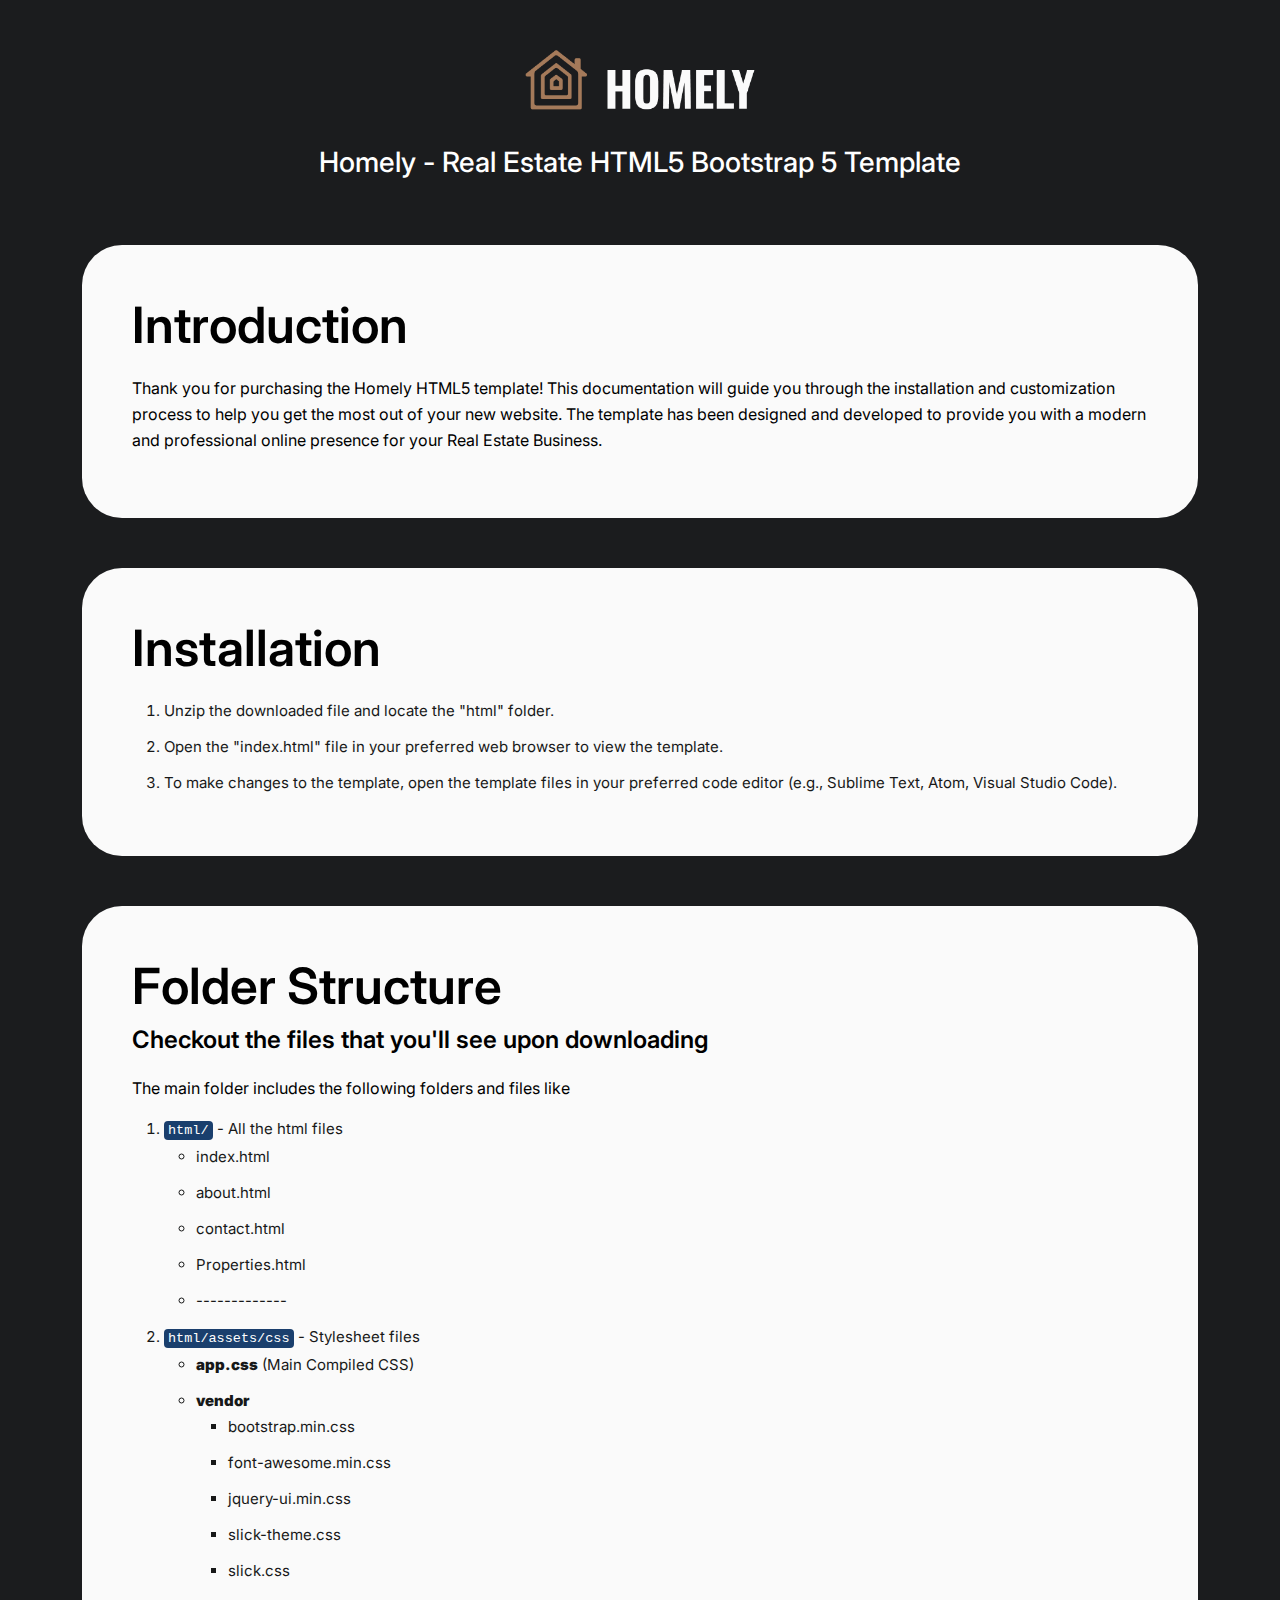
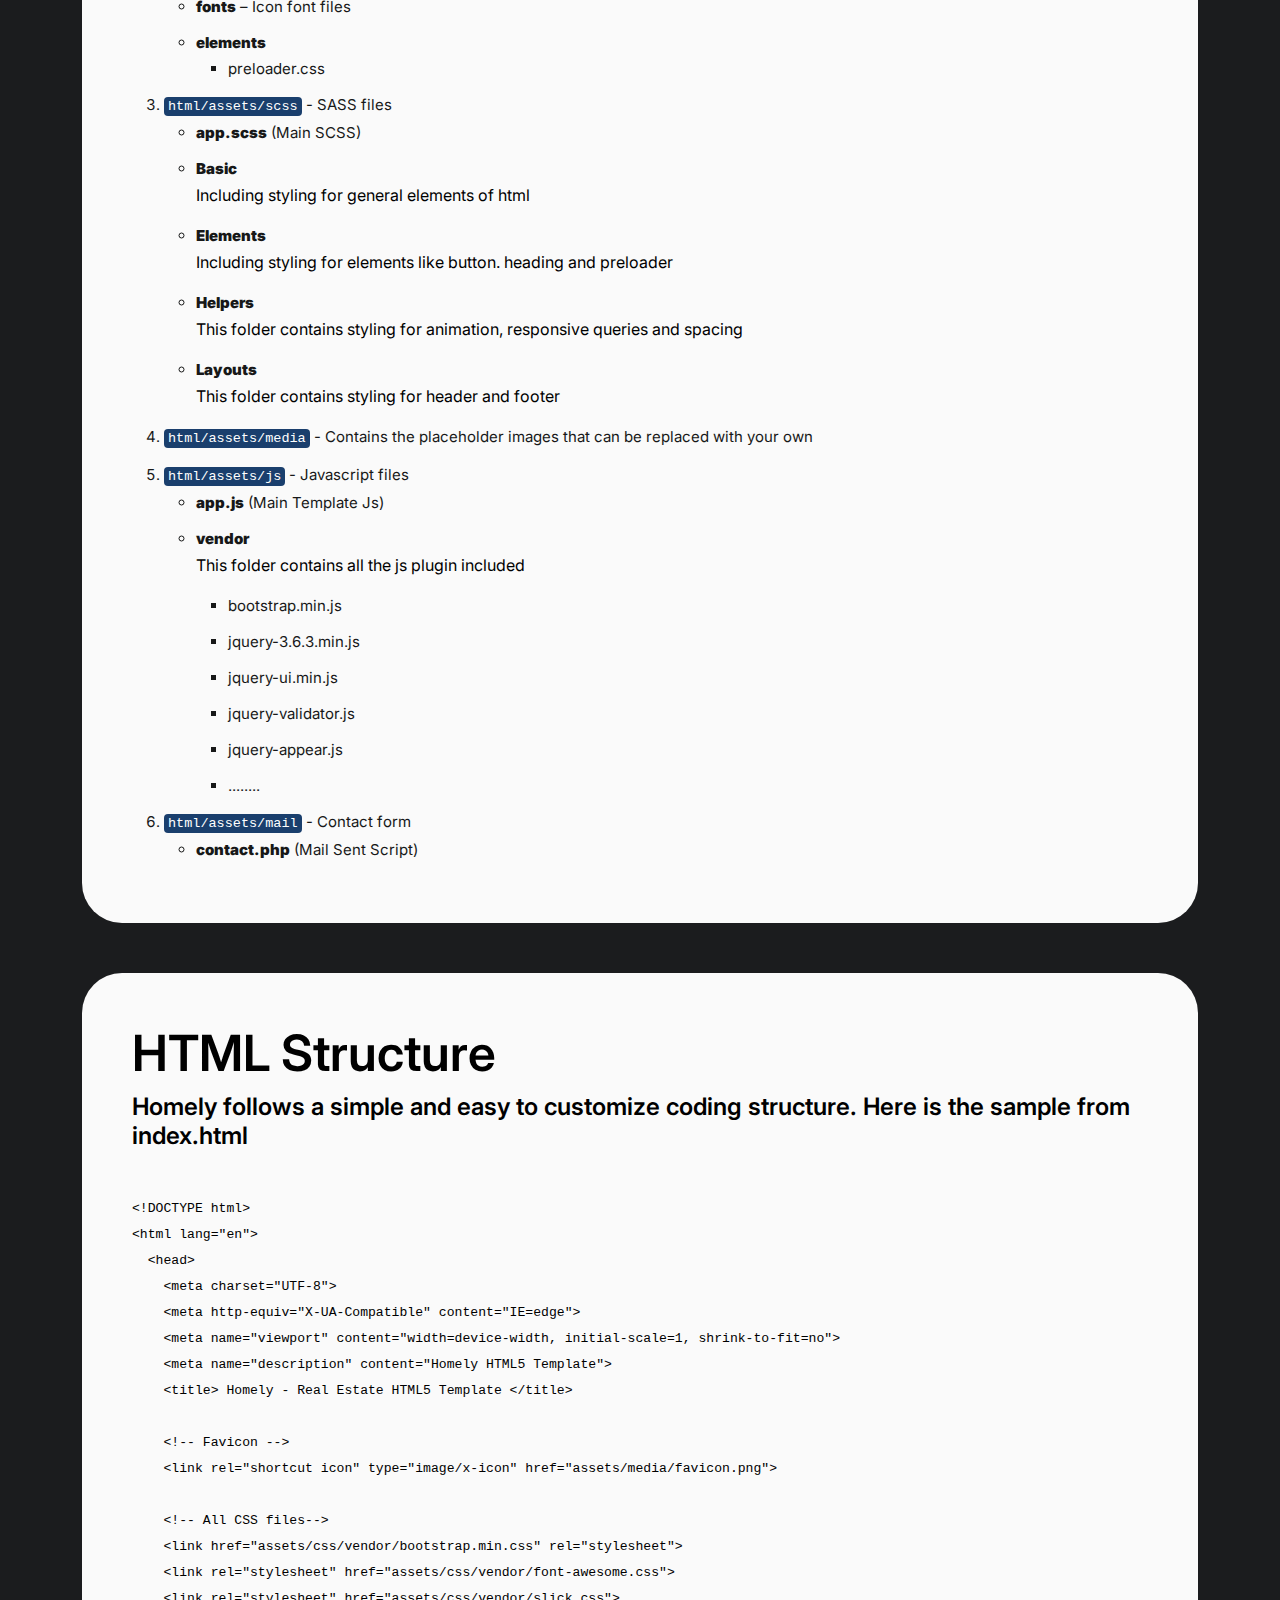
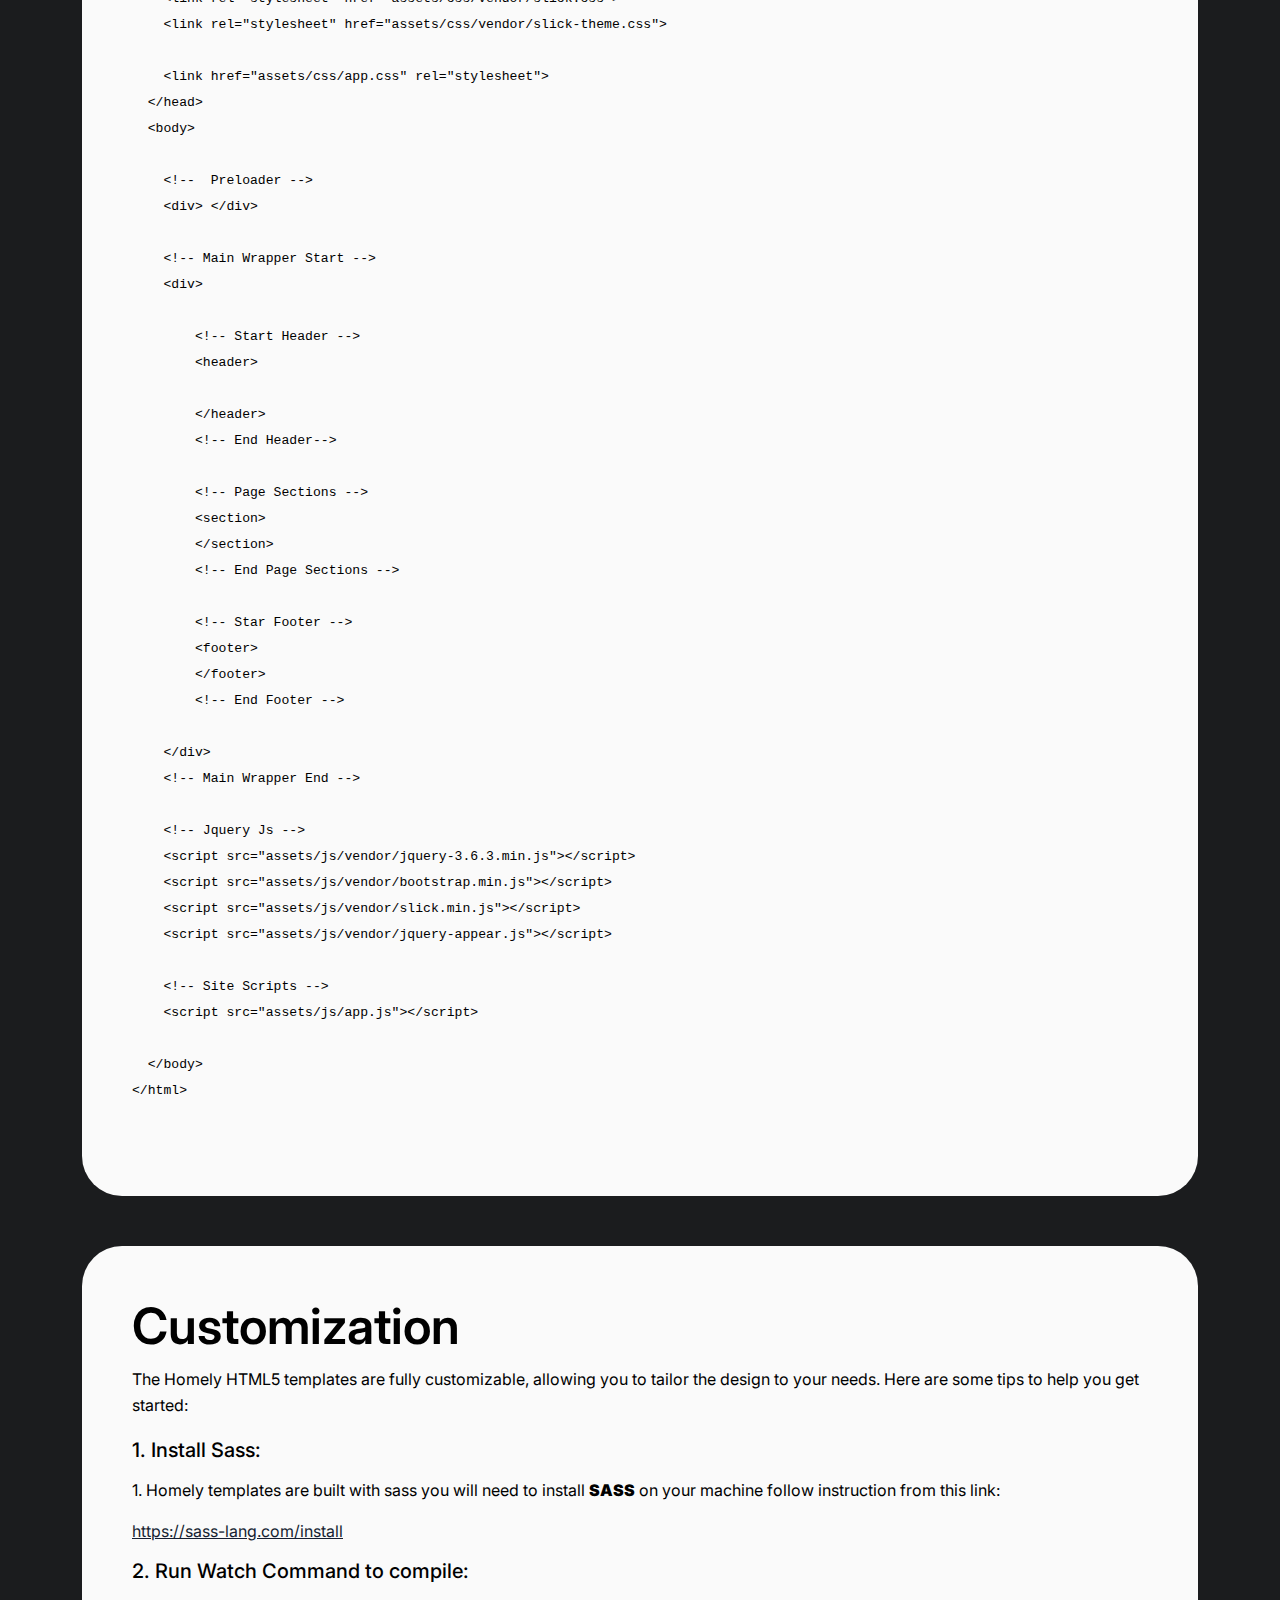
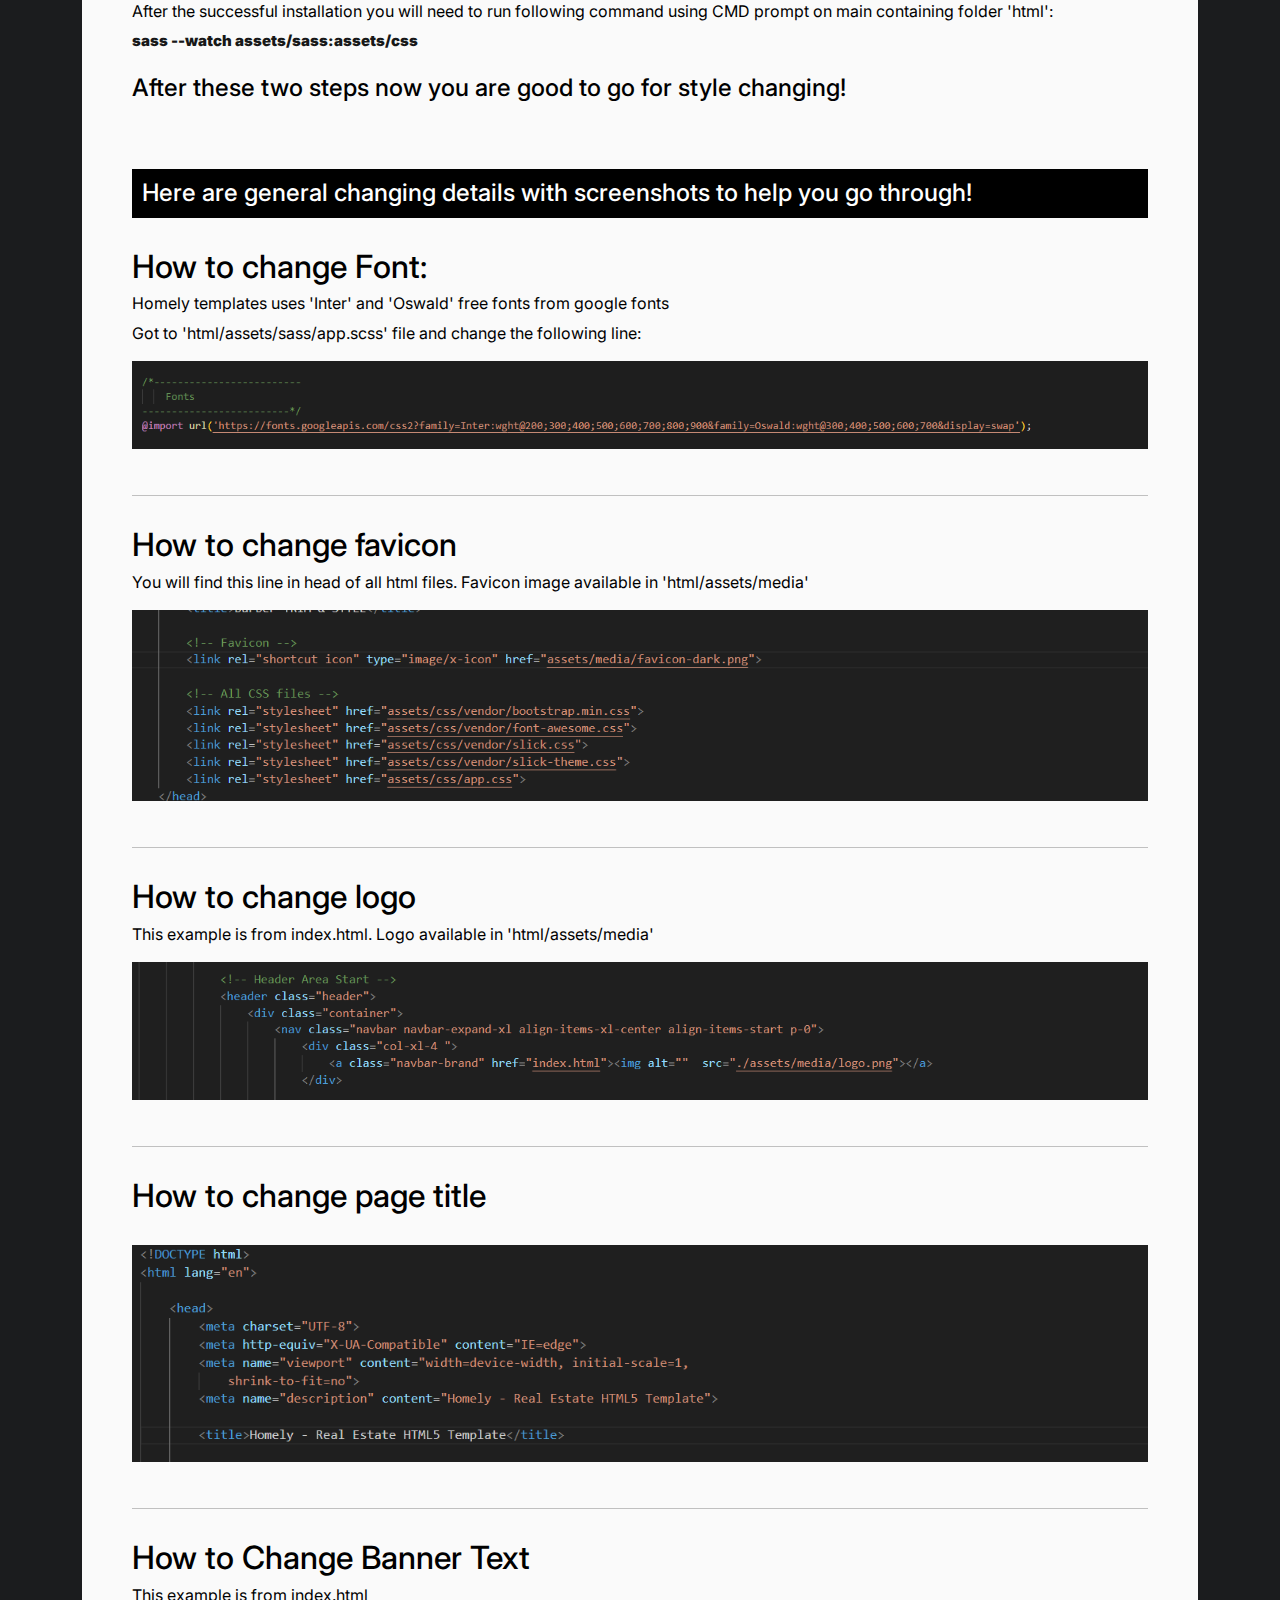
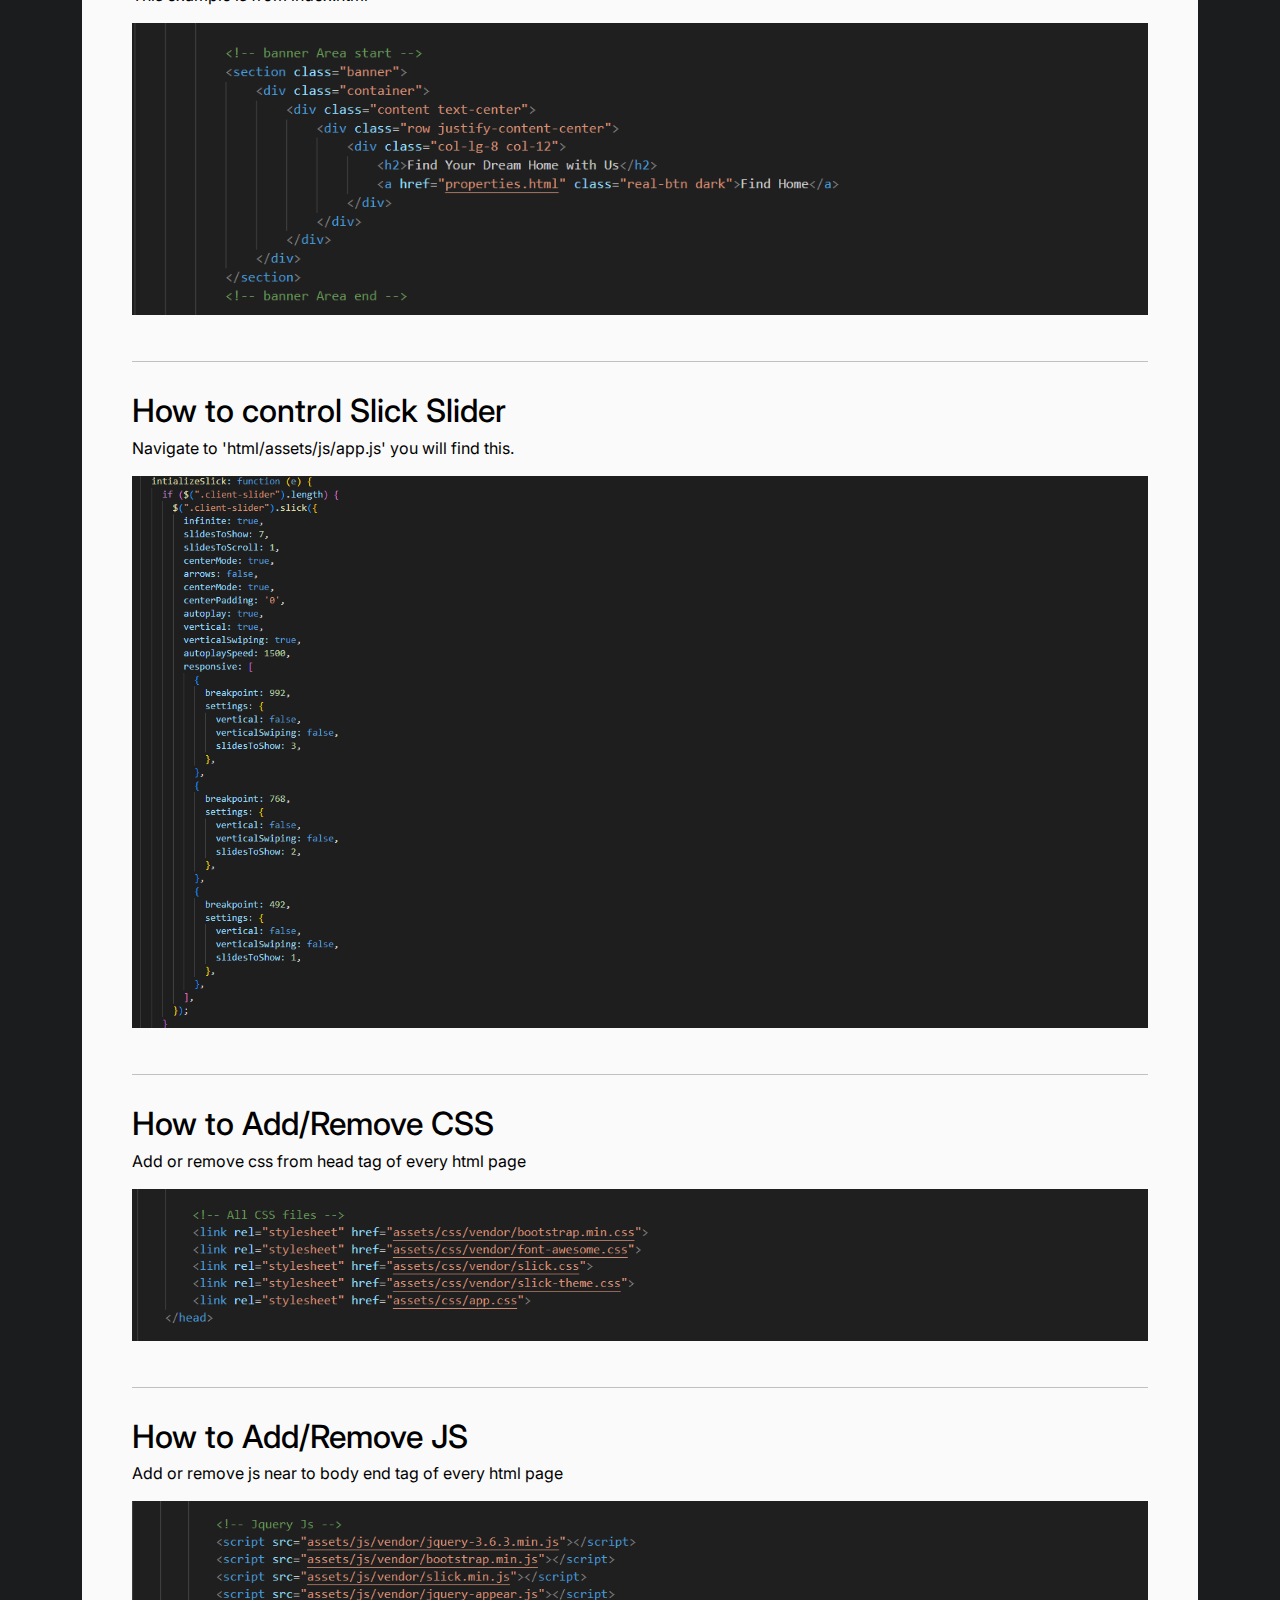
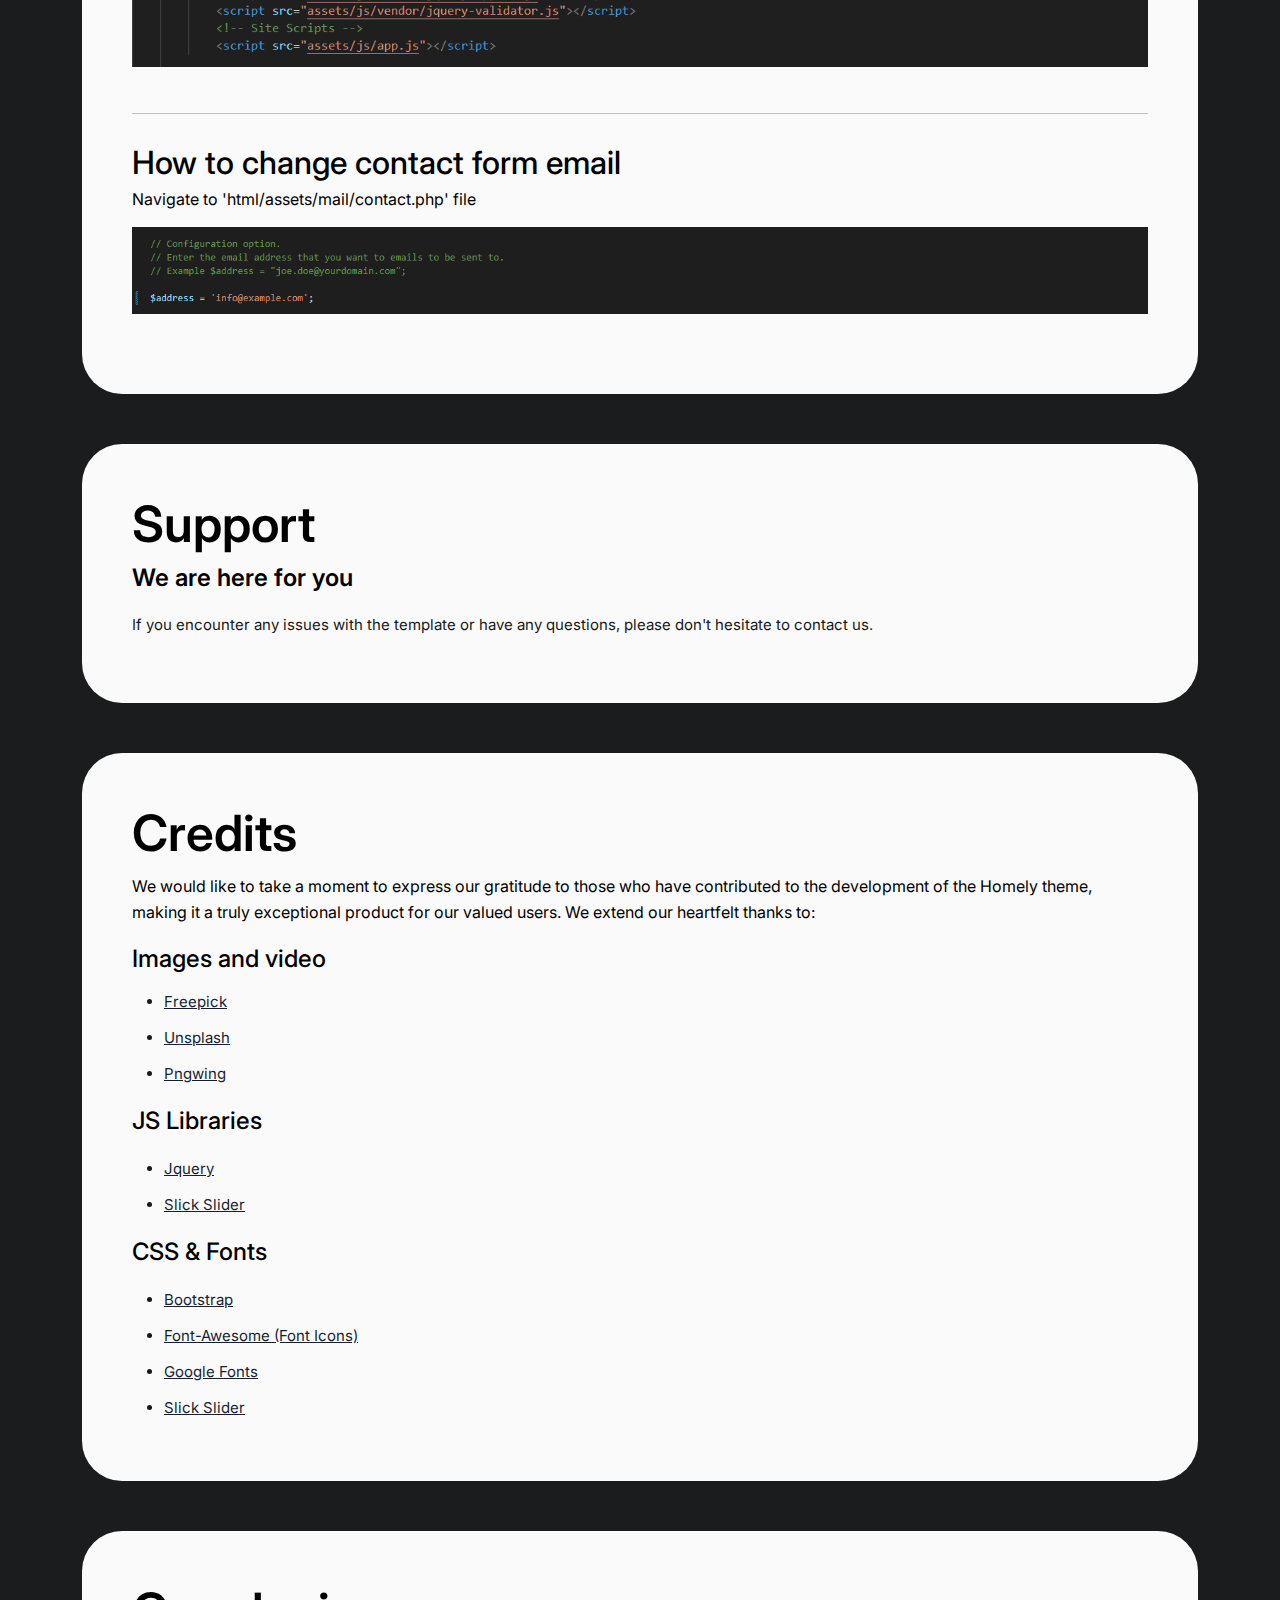
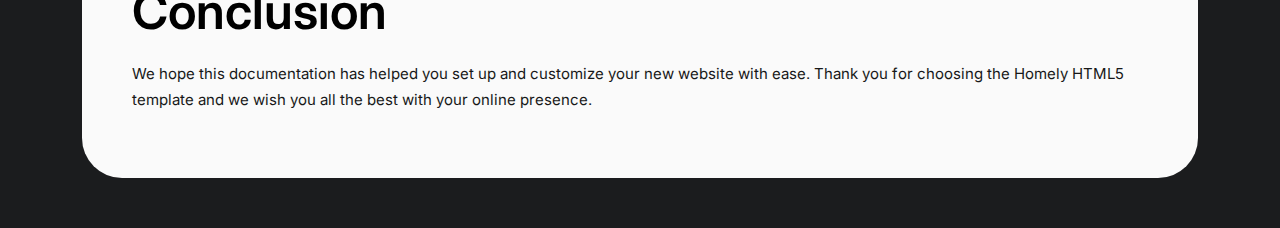
<file: documentation/index.html>
<!doctype html>
<html lang="">

<head>
    <meta charset="utf-8">
    <meta http-equiv="x-ua-compatible" content="ie=edge">
    <title>Homely - Real Estate Html5 Bootstrap Template</title>
    <meta name="description" content="">
    <meta name="viewport" content="width=device-width, initial-scale=1, shrink-to-fit=no">

    <link rel="shortcut icon" type="image/x-icon" href="assets/img/favicon.png">

    <!-- ========== Bootstrap Stylesheet ========== -->
    <link href="assets/css/bootstrap.min.css" rel="stylesheet" />

    <!-- ========== Google Fonts ========== -->
    <link rel="preconnect" href="https://fonts.googleapis.com">
    <link rel="preconnect" href="https://fonts.gstatic.com" crossorigin>
    <link href="https://fonts.googleapis.com/css2?family=Inter:wght@400;500;700&display=swap" rel="stylesheet">

    <!-- ========== Start Stylesheet ========== -->
    <link href="assets/css/style.css" rel="stylesheet">
    <link href="assets/css/responsive.css" rel="stylesheet" />


</head>

<body>
    <section class="de-padding" id="start">
        <div class="text-center">
            <img src="./assets/img/logo.png" alt="" class="logo">
            <h3>Homely - Real Estate HTML5 Bootstrap 5 Template</h3>
        </div>
    </section>
    <section id="intro" class="de-padding-bottom container">
        <div class="item">

            <div class="heading">
                <h1>Introduction</h1>
            </div>
            <p>
                Thank you for purchasing the Homely HTML5 template! This documentation will guide you through the
                installation and customization process to help you get the most out of your new website. The template
                has been designed and developed to provide you with a modern and professional online presence for your
                Real Estate Business.
            </p>
        </div>
    </section>

    <section id="installation" class="de-padding-bottom container">
        <div class="item">
            <div class="heading">
                <h1>Installation</h1>
            </div>
            <ol>
                <li>Unzip the downloaded file and locate the "html" folder.</li>
                <li>Open the "index.html" file in your preferred web browser to view the template.</li>
                <li>To make changes to the template, open the template files in your preferred code editor (e.g.,
                    Sublime Text, Atom, Visual Studio Code).</li>
            </ol>
        </div>
    </section>

    <section id="inc-files" class="de-padding-bottom">
        <div class="container">
            <div class="row">
                <div class="col-md-12">
                    <div class="item">
                        <div class="heading">
                            <h1>Folder Structure</h1>
                            <h4>Checkout the files that you'll see upon downloading</h4>
                        </div>
                        <p>
                            The main folder includes the following folders and files like
                        </p>

                        <ol>
                            <li>
                                <code>html/</code> - All the html files
                                <ul>
                                    <li>index.html</li>
                                    <li>about.html</li>
                                    <li>contact.html</li>
                                    <li>Properties.html</li>
                                    <li>-------------</li>
                                </ul>
                            </li>
                            <li><code>html/assets/css</code> - Stylesheet files
                                <ul>
                                    <li><strong>app.css</strong> (Main Compiled CSS)</li>
                                    <li>
                                        <strong>vendor</strong>
                                        <ul>
                                            <li>bootstrap.min.css</li>
                                            <li>font-awesome.min.css</li>
                                            <li>jquery-ui.min.css</li>
                                            <li>slick-theme.css</li>
                                            <li>slick.css</li>
                                        </ul>
                                    </li>
                                    <li><strong>fonts</strong> – Icon font files</li>
                                    <li>
                                        <strong>elements</strong>
                                        <ul>
                                            <li>preloader.css</li>
                                        </ul>
                                    </li>
                                </ul>
                            </li>

                            <li>
                                <code>html/assets/scss</code> - SASS files
                                <ul>
                                    <li><strong>app.scss</strong> (Main SCSS)</li>
                                    <li>
                                        <strong>Basic</strong>
                                        <p>Including styling for general elements of html</p>
                                    </li>
                                    <li>
                                        <strong>Elements</strong>
                                        <p>Including styling for elements like button. heading and preloader</p>
                                    </li>
                                    <li>
                                        <strong>Helpers</strong>
                                        <p>This folder contains styling for animation, responsive queries and spacing
                                        </p>
                                    </li>
                                    <li>
                                        <strong>Layouts</strong>
                                        <p>This folder contains styling for header and footer</p>
                                    </li>
                                </ul>
                            </li>
                            <li><code>html/assets/media</code> - Contains the placeholder images that can be replaced
                                with your own</li>
                            <li><code>html/assets/js</code> - Javascript files
                                <ul>
                                    <li><strong>app.js</strong> (Main Template Js)</li>
                                    <li>
                                        <strong>vendor</strong>
                                        <p>This folder contains all the js plugin included</p>
                                        <ul>
                                            <li>bootstrap.min.js</li>
                                            <li>jquery-3.6.3.min.js</li>
                                            <li>jquery-ui.min.js</li>
                                            <li>jquery-validator.js</li>
                                            <li>jquery-appear.js</li>
                                            <li>........</li>
                                        </ul>
                                    </li>
                                </ul>
                            </li>
                            <li><code>html/assets/mail</code> - Contact form
                                <ul>
                                    <li><strong>contact.php</strong> (Mail Sent Script)</li>
                                </ul>
                            </li>
                        </ol>
                    </div>
                </div>
            </div>
        </div>
    </section>

    <section id="html" class="de-padding-bottom container">
        <div class="item">
            <div class="heading">
                <h1>HTML Structure</h1>
                <h4> Homely follows a simple and easy to customize coding structure. Here is the sample from index.html
                </h4>
            </div>
            <pre class="line-numbers"><code class="language-markup">
&lt;!DOCTYPE html&gt;
&lt;html lang=&quot;en&quot;&gt;
  &lt;head&gt;
    &lt;meta charset=&quot;UTF-8&quot;&gt;
    &lt;meta http-equiv=&quot;X-UA-Compatible&quot; content=&quot;IE=edge&quot;&gt;
    &lt;meta name=&quot;viewport&quot; content=&quot;width=device-width, initial-scale=1, shrink-to-fit=no&quot;&gt;
    &lt;meta name=&quot;description&quot; content=&quot;Homely HTML5 Template&quot;&gt;
    &lt;title&gt; Homely - Real Estate HTML5 Template &lt;/title&gt;

    &lt;!-- Favicon --&gt;
    &lt;link rel=&quot;shortcut icon&quot; type=&quot;image/x-icon&quot; href=&quot;assets/media/favicon.png&quot;&gt;

    &lt;!-- All CSS files--&gt;
    &lt;link href=&quot;assets/css/vendor/bootstrap.min.css&quot; rel=&quot;stylesheet&quot;&gt;
    &lt;link rel=&quot;stylesheet&quot; href=&quot;assets/css/vendor/font-awesome.css&quot;&gt;
    &lt;link rel=&quot;stylesheet&quot; href=&quot;assets/css/vendor/slick.css&quot;&gt;
    &lt;link rel=&quot;stylesheet&quot; href=&quot;assets/css/vendor/slick-theme.css&quot;&gt;

    &lt;link href=&quot;assets/css/app.css&quot; rel=&quot;stylesheet&quot;&gt;
  &lt;/head&gt;
  &lt;body&gt;

    &lt;!--  Preloader --&gt;
    &lt;div&gt; &lt;/div&gt;

    &lt;!-- Main Wrapper Start --&gt;
    &lt;div&gt;

        &lt;!-- Start Header --&gt;
        &lt;header&gt;

        &lt;/header&gt;
        &lt;!-- End Header--&gt;

        &lt;!-- Page Sections --&gt;
        &lt;section&gt; 
        &lt;/section&gt;
        &lt;!-- End Page Sections --&gt;

        &lt;!-- Star Footer --&gt;
        &lt;footer&gt;
        &lt;/footer&gt;
        &lt;!-- End Footer --&gt;

    &lt;/div&gt;
    &lt;!-- Main Wrapper End --&gt;

    &lt;!-- Jquery Js --&gt;
    &lt;script src=&quot;assets/js/vendor/jquery-3.6.3.min.js&quot;&gt;&lt;/script&gt;
    &lt;script src=&quot;assets/js/vendor/bootstrap.min.js&quot;&gt;&lt;/script&gt;
    &lt;script src=&quot;assets/js/vendor/slick.min.js&quot;&gt;&lt;/script&gt;
    &lt;script src=&quot;assets/js/vendor/jquery-appear.js&quot;&gt;&lt;/script&gt;

    &lt;!-- Site Scripts --&gt;
    &lt;script src="assets/js/app.js">&lt;/script&gt;

  &lt;/body&gt;
&lt;/html&gt;
</code></pre>
        </div>
    </section>

    <section id="customization" class="de-padding-bottom">
        <div class="container">
            <div class="row">
                <div class="col-md-12">
                    <div class="item">
                        <div class="heading">
                            <h1>Customization</h1>
                            <p>The Homely HTML5 templates are fully customizable, allowing you to tailor the design to your
                                needs. Here are some tips to help you get started:</p>
                        </div>
                        <h5>1. Install Sass:</h5>
                        <p>1. Homely templates are built with sass you will need to install <b>SASS</b> on your machine follow
                            instruction from this link:</p>
                        <p><a href="https://sass-lang.com/install" target="_blank">https://sass-lang.com/install</a></p>
                        <h5>2. Run Watch Command to compile:</h5>
                        <p class="mb-1">After the successful installation you will need to run following command using
                            CMD prompt on main containing folder 'html':</p>
                        <b>sass --watch assets/sass:assets/css</b>
                        <h4>After these two steps now you are good to go for style changing!</h4>
                        <br>
                        <h4 class="highlight-title">Here are general changing details with screenshots to help you go
                            through!</h4>
                        <h2 class="mb-1">How to change Font:</h2>
                        <p class="mb-1">Homely templates uses 'Inter' and 'Oswald' free fonts from google fonts</p>
                        <p>Got to 'html/assets/sass/app.scss' file and change the following line:</p>
                        <img src="assets/img/font.PNG" alt="Thumb">
                        <hr>

                        <h2 class="mb-1">How to change favicon</h2>
                        <p>You will find this line in head of all html files. Favicon image available in
                            'html/assets/media'</p>
                        <img src="assets/img/change-favicon.PNG" alt="Thumb">

                        <hr>

                        <h2 class="mb-1">How to change logo</h2>
                        <p>This example is from index.html. Logo available in 'html/assets/media'</p>
                        <img src="assets/img/change-logo.PNG" alt="Thumb">

                        <hr>

                        <h2>How to change page title</h2>
                        <img src="assets/img/page-title.PNG" alt="Thumb">
                        <hr>
                        <h2 class="mb-1">How to Change Banner Text</h2>
                        <p>This example is from index.html</p>
                        <img src="assets/img/change-slider.PNG" alt="Thumb">

                        <hr>

                        <h2 class="mb-1">How to control Slick Slider</h2>
                        <p>Navigate to 'html/assets/js/app.js' you will find this.</p>
                        <img src="assets/img/slick-slider.PNG" alt="Thumb">

                        <hr>

                        <h2 class="mb-1">How to Add/Remove CSS</h2>
                        <p>Add or remove css from head tag of every html page</p>
                        <img src="assets/img/change-css.PNG" alt="Thumb">

                        <hr>

                        <h2 class="mb-1">How to Add/Remove JS</h2>
                        <p>Add or remove js near to body end tag of every html page</p>
                        <img src="assets/img/change-js.PNG" alt="Thumb">

                        <hr>

                        <h2 class="mb-1">How to change contact form email</h2>
                        <p>Navigate to 'html/assets/mail/contact.php' file</p>
                        <img src="assets/img/change-email.PNG" alt="Thumb">

                    </div>
                </div>
            </div>
        </div>
    </section>


    <section id="attention" class="de-padding-bottom">
        <div class="container">
            <div class="row">
                <div class="col-md-12">
                    <div class="item">
                        <div class="heading">
                            <h1>Support</h1>
                            <h4>We are here for you</h4>
                        </div>
                        <a>If you encounter any issues with the template or have any questions, please don't hesitate to
                            contact us.</p>
                    </div>
                </div>
            </div>
        </div>
    </section>

    <section id="credit" class="de-padding-bottom">
        <div class="container">
            <div class="row">
                <div class="col-md-12">
                    <div class="item">
                        <div class="heading">
                            <h1>Credits</h1>
                            <p>
                                We would like to take a moment to express our gratitude to those who have contributed to
                                the development of the Homely theme, making it a truly exceptional product for our valued
                                users. We extend our heartfelt thanks to:
                            </p>
                        </div>
                        <h4>Images and video</h4>
                        <ul>
                            <li><a href="https://www.freepik.com/" target="_blank">Freepick</a></li>
                            <li><a href="https://unsplash.com/" target="_blank">Unsplash</a></li>
                            <li><a href="https://www.pngwing.com/" target="_blank">Pngwing</a></li>
                        </ul>
                        <h4>JS Libraries</h4>
                        <ul>
                            <li><a href="https://jquery.com/download/" target="_blank">Jquery</a></li>
                            <li><a href="https://kenwheeler.github.io/slick/" target="_blank">Slick Slider</a></li>
                        </ul>
                        <h4>CSS & Fonts</h4>
                        <ul>
                            <li><a href="http://getbootstrap.com/" target="_blank">Bootstrap</a></li>
                            <li><a href="http://fortawesome.github.io/Font-Awesome/" target="_blank">Font-Awesome (Font Icons)</a></li>
                            <li><a href="https://www.google.com/fonts" target="_blank">Google Fonts</a></li>
                            <li><a href="https://kenwheeler.github.io/slick/" target="_blank">Slick Slider</a></li>
                        </ul>
                    </div>
                </div>
            </div>
        </div>
    </section>

    <section id="conclusion" class="de-padding-bottom">
        <div class="container">
            <div class="row">
                <div class="col-md-12">
                    <div class="item">
                        <div class="heading">
                            <h1>Conclusion</h1>
                        </div>
                        <a>We hope this documentation has helped you set up and customize your new website with ease.
                            Thank you for choosing the Homely HTML5 template and we wish you all the best with your online
                            presence.</a></p>
                    </div>
                </div>
            </div>
        </div>
    </section>

    <!-- jQuery Frameworks
    ============================================= -->
    <script src="assets/js/jquery-3.6.0.min.js"></script>
    <script src="assets/js/bootstrap.min.js"></script>
</body>

</html>
</file>
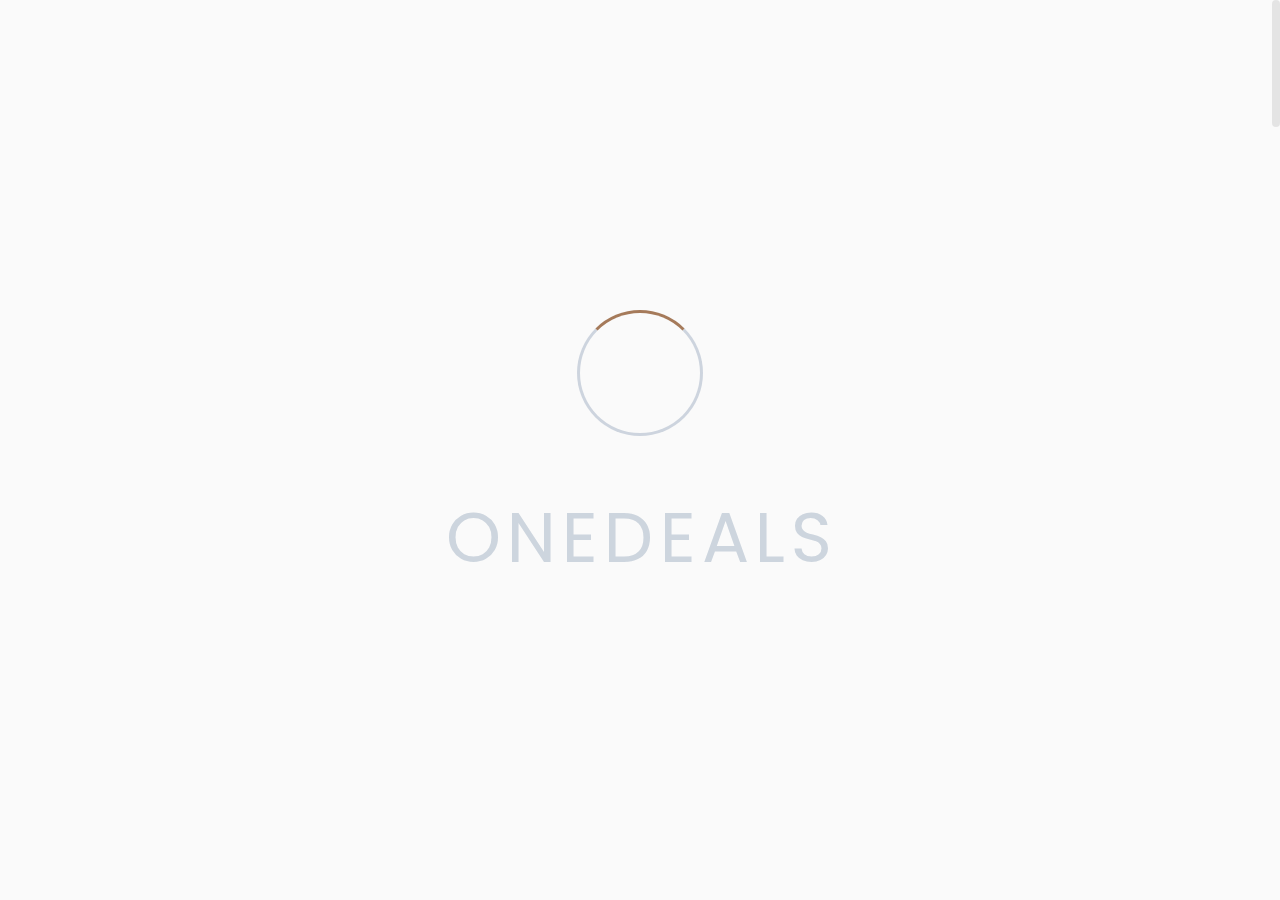
<file: RealEstate 2/index.html>
<!DOCTYPE html>
<html lang="en">
  <head>
    <meta charset="UTF-8" />
    <meta http-equiv="X-UA-Compatible" content="IE=edge" />
    <meta
      name="viewport"
      content="width=device-width, initial-scale=1,
            shrink-to-fit=no"
    />
    <meta name="description" content="Homely - Real Estate HTML5 Template" />

    <title>Onedeals Property</title>

    <!-- Favicon -->
    <link
      rel="shortcut icon"
      type="image/x-icon"
      href="assets/media/One Deals New Logo.png"
    />

    <!-- All CSS files -->
    <link rel="stylesheet" href="assets/css/vendor/bootstrap.min.css" />
    <link rel="stylesheet" href="assets/css/vendor/font-awesome.css" />
    <link rel="stylesheet" href="assets/css/vendor/slick.css" />
    <link rel="stylesheet" href="assets/css/vendor/slick-theme.css" />
    <link rel="stylesheet" href="assets/css/vendor/sal.css" />
    <link rel="stylesheet" href="assets/css/app.css" />

    <script
      async
      src="https://www.googletagmanager.com/gtag/js?id=UA-266165434-1"
    ></script>
    <script>
      window.dataLayer = window.dataLayer || [];
      function gtag() {
        dataLayer.push(arguments);
      }
      gtag("js", new Date());

      gtag("config", "UA-266165434-1");
    </script>
  </head>

  <body class="ui-smooth-scroll">
    <!-- Preloader -->
    <section>
      <div id="preloader">
        <div id="ctn-preloader" class="ctn-preloader">
          <div class="animation-preloader">
            <div class="spinner"></div>
            <div class="txt-loading">
              <span data-text-preloader="O" class="letters-loading"> O </span>

              <span data-text-preloader="N" class="letters-loading"> N </span>

              <span data-text-preloader="E" class="letters-loading"> E </span>

              <span data-text-preloader="D" class="letters-loading"> D </span>

              <span data-text-preloader="E" class="letters-loading"> E </span>

              <span data-text-preloader="A" class="letters-loading"> A </span>
              <span data-text-preloader="L" class="letters-loading"> L </span>
              <span data-text-preloader="S" class="letters-loading"> S </span>
            </div>
          </div>
          <div class="loader-section section-left"></div>
          <div class="loader-section section-right"></div>
        </div>
      </div>
    </section>

    <!-- Back To Top Start -->
    <a href="#main-wrapper" id="backto-top" class="back-to-top">
      <i class="fas fa-angle-up"></i>
    </a>
    <!-- Main Wrapper Start -->
    <div id="main-wrapper" class="main-wrapper overflow-hidden">
      <div id="scroll-container">
        <!-- Header Area Start -->
        <header class="header st-1">
          <div class="container">
            <nav
              class="navbar navbar-expand-xl align-items-xl-center align-items-start p-0"
            >
              <div class="col-xl-3">
                <a class="navbar-brand" href="index.html"
                  ><img alt="" style="height: 100px;width: 100px;" src="./assets/media/One Deals New Logo white.png"
                /></a>
              </div>
              <div class="col-xl-6 text-end">
                <button
                  class="navbar-toggler"
                  type="button"
                  data-bs-toggle="collapse"
                  data-bs-target="#mynavbar"
                >
                  <i class="fas fa-bars"></i>
                </button>
                <div
                  class="collapse navbar-collapse justify-content-center text-start"
                  id="mynavbar"
                >
                  <ul class="navbar-nav mainmenu m-0">
                    <li class="menu-item-has-children">
                      <a href="./index.html" class="active">Home</a>
                    </li>
                    <li class="menu-item-has-children">
                      <a href="./about.html">About</a>
                    </li>
                    <li class="menu-item-has-children">
                      <a href="./properties.html">Properties</a>
                    </li>
                    <li class="menu-item-has-children">
                      <a href="./properties-detail.html">Property Details</a>
                    </li>
                    <li class="menu-item-has-children">
                      <a href="./contact.html">Contact</a>
                    </li>
                  </ul>
                </div>
              </div>
              <div class="col-xl-3 d-xl-block d-none">
                <a href="tel:123" class="phone-link"
                  ><i class="fal fa-phone-alt"></i> +91 90725 52100</a
                >
              </div>
            </nav>
          </div>
        </header>
        <!-- Header Area end -->

        <!-- banner Area start -->
        <section class="hero-sec">
          <div class="container">
            <div class="content text-center">
              <h2>
                Find Your Dream <br />
                Home with Us
              </h2>
              <a href="properties.html" class="real-btn dark mx-auto"
                >Find Home</a
              >
            </div>
          </div>
          <div class="category-block">
            <div class="container">
              <div class="row justify-content-center">
                <div class="col-xl-10">
                  <div class="category-slider">
                    <div class="item">
                      <i class="fal fa-home-alt"></i>
                      <h4 class="">House</h4>
                      <p>9 Properties</p>
                    </div>
                    <div class="item">
                      <svg
                        width="32"
                        height="32"
                        viewBox="0 0 32 32"
                        fill="none"
                        xmlns="http://www.w3.org/2000/svg"
                      >
                        <path
                          d="M10.7589 8.60718H12.6339V10.4822H10.7589V8.60718Z"
                          fill="#2C2D2F"
                        />
                        <path
                          d="M10.7589 12.9106H12.6339V14.7856H10.7589V12.9106Z"
                          fill="#2C2D2F"
                        />
                        <path
                          d="M19.3661 12.9106H21.2411V14.7856H19.3661V12.9106Z"
                          fill="#2C2D2F"
                        />
                        <path
                          d="M23.6696 12.9106H25.5446V14.7856H23.6696V12.9106Z"
                          fill="#2C2D2F"
                        />
                        <path
                          d="M19.3661 17.2144H21.2411V19.0894H19.3661V17.2144Z"
                          fill="#2C2D2F"
                        />
                        <path
                          d="M23.6696 17.2144H25.5446V19.0894H23.6696V17.2144Z"
                          fill="#2C2D2F"
                        />
                        <path
                          d="M19.3661 21.5178H21.2411V23.3928H19.3661V21.5178Z"
                          fill="#2C2D2F"
                        />
                        <path
                          d="M23.6696 21.5178H25.5446V23.3928H23.6696V21.5178Z"
                          fill="#2C2D2F"
                        />
                        <path
                          d="M19.3661 25.8214H21.2411V27.6964H19.3661V25.8214Z"
                          fill="#2C2D2F"
                        />
                        <path
                          d="M23.6696 25.8214H25.5446V27.6964H23.6696V25.8214Z"
                          fill="#2C2D2F"
                        />
                        <path
                          d="M6.45538 12.9106H8.33038V14.7856H6.45538V12.9106Z"
                          fill="#2C2D2F"
                        />
                        <path
                          d="M10.7589 17.2144H12.6339V19.0894H10.7589V17.2144Z"
                          fill="#2C2D2F"
                        />
                        <path
                          d="M6.45538 17.2144H8.33038V19.0894H6.45538V17.2144Z"
                          fill="#2C2D2F"
                        />
                        <path
                          d="M10.7589 21.5178H12.6339V23.3928H10.7589V21.5178Z"
                          fill="#2C2D2F"
                        />
                        <path
                          d="M6.45538 21.5178H8.33038V23.3928H6.45538V21.5178Z"
                          fill="#2C2D2F"
                        />
                        <path
                          d="M29.8482 30.125V8.60713H16.9375V4.13438L14.7857 4.493V0H4.30356V6.24006L2.15181 6.59869V30.125H0V32H32V30.125H29.8482ZM27.9732 10.4821V30.125H16.9375V10.4821H27.9732ZM6.17856 1.875H12.9107V4.8055L6.17856 5.92756V1.875ZM4.02681 8.18706L15.0625 6.34775V8.60713V30.125H12.6339V25.8214H6.45538V30.125H4.02681V8.18706ZM10.7589 30.125H8.33037V27.6964H10.7589V30.125Z"
                          fill="#2C2D2F"
                        />
                      </svg>
                      <h4 class="">Apartments</h4>
                      <p>5 Properties</p>
                    </div>
                    <div class="item">
                      <svg
                        width="32"
                        height="32"
                        viewBox="0 0 32 32"
                        fill="none"
                        xmlns="http://www.w3.org/2000/svg"
                      >
                        <path
                          d="M28.9214 23.8591C28.6716 23.862 28.699 23.8499 28.3669 23.8731V16.1031C28.3669 15.2715 27.6903 14.5949 26.8587 14.5949H23.0513C23.0492 14.5949 23.0472 14.5946 23.0452 14.5946H18.6607V2.88931L22.2566 6.36524C22.4599 6.56174 22.5764 6.83649 22.5764 7.11918V12.8538C22.5764 13.1127 22.7863 13.3226 23.0452 13.3226C23.3041 13.3226 23.5139 13.1127 23.5139 12.8538V7.11918C23.5139 6.58381 23.2932 6.06331 22.9082 5.69118L18.5177 1.44724C18.419 1.35462 18.2299 1.27149 18.0426 1.33993L10.1663 3.98743V2.16243C10.1722 1.36499 9.45669 0.67093 8.62438 0.719305C7.82831 0.719305 7.18062 1.36668 7.18062 2.16243V4.99099L5.11994 5.68368C4.3105 5.95581 3.76662 6.71231 3.76662 7.56631V23.8616C1.68069 23.9151 0 25.6273 0 27.7259V30.1095C0 30.7566 0.526437 31.283 1.1735 31.283H30.8264C31.4736 31.283 31.9999 30.7566 31.9999 30.1095V26.9376C32 25.2401 30.6189 23.8591 28.9214 23.8591ZM28.9214 24.7966C30.102 24.7966 31.0625 25.7571 31.0625 26.9377V27.4294H26.5156V26.9377C26.5167 25.6564 27.6425 24.6856 28.9214 24.7966ZM27.4294 16.1031V24.115C26.341 24.5901 25.5781 25.6762 25.5781 26.9376V27.4294H18.6607V15.5324H26.8587C27.1734 15.5324 27.4294 15.7884 27.4294 16.1031ZM8.11812 2.16243C8.11812 1.88362 8.34525 1.65681 8.62438 1.65681C8.87506 1.61999 9.21263 1.81656 9.22875 2.16243V4.30256L8.11812 4.67587V2.16243ZM3.76669 24.7982V27.4294H0.952375C1.09819 25.9856 2.29687 24.8479 3.76669 24.7982ZM0.9375 30.1096V28.3669H3.76669V30.3456H1.17356C1.04338 30.3456 0.9375 30.2397 0.9375 30.1096ZM4.70419 7.56631C4.70419 7.11543 4.99131 6.71606 5.41869 6.57237L17.7232 2.43637V4.99043L7.5 8.42687C7.25462 8.50931 7.12256 8.77512 7.20506 9.02056C7.27087 9.21643 7.4535 9.34006 7.64931 9.34006C7.69881 9.34006 7.74919 9.33218 7.79875 9.31549L17.7232 5.97956V8.36424L7.5 11.8006C7.25462 11.8831 7.12256 12.1489 7.20506 12.3943C7.27087 12.5902 7.4535 12.7138 7.64931 12.7138C7.69881 12.7138 7.74919 12.7059 7.79875 12.6892L17.7232 9.35324V11.7379L7.5 15.1744C7.25462 15.2568 7.12256 15.5226 7.20506 15.7681C7.27087 15.9639 7.4535 16.0876 7.64931 16.0876C7.69881 16.0876 7.74919 16.0797 7.79875 16.063L17.7232 12.7271V15.0619C17.7232 15.0626 17.7232 15.0631 17.7232 15.0637V15.1118L7.5 18.5481C7.25462 18.6306 7.12256 18.8964 7.20506 19.1418C7.27087 19.3377 7.4535 19.4613 7.64931 19.4613C7.69881 19.4613 7.74919 19.4534 7.79875 19.4367L17.7231 16.1007V18.4855L11.3396 20.6312C11.0942 20.7137 10.9621 20.9795 11.0446 21.2249C11.1104 21.4208 11.2931 21.5444 11.4889 21.5444C11.5384 21.5444 11.5887 21.5366 11.6383 21.5199L17.7231 19.4745V30.3455H13.6736V25.4747C13.6736 25.1554 13.5277 24.8616 13.2734 24.6686C13.0191 24.4756 12.6969 24.4141 12.3894 24.4999L8.02644 25.7179C7.5285 25.8569 7.18075 26.3151 7.18075 26.8321V30.3455H4.70419V7.56631ZM8.11825 26.8321C8.11825 26.7341 8.18419 26.6473 8.2785 26.6209L9.95837 26.1519V30.3456H8.11819L8.11825 26.8321ZM10.8959 30.3456V25.8902L12.6414 25.4029C12.665 25.3962 12.687 25.4004 12.7066 25.4153C12.7261 25.4302 12.7361 25.4502 12.7361 25.4747V30.3456H10.8959ZM18.6607 30.3456V28.3669H25.5781V30.3456H18.6607ZM31.0625 30.1096C31.0625 30.2397 30.9566 30.3456 30.8265 30.3456H26.5156V28.3669H31.0625V30.1096Z"
                          fill="#2C2D2F"
                        />
                        <path
                          d="M7.6493 22.8351C7.6988 22.8351 7.74917 22.8272 7.79873 22.8105L9.53911 22.2255C9.78448 22.1431 9.91655 21.8772 9.83405 21.6318C9.75155 21.3864 9.48573 21.2542 9.24036 21.3369L7.49998 21.9219C7.25461 22.0043 7.12255 22.2701 7.20505 22.5156C7.27086 22.7114 7.45348 22.8351 7.6493 22.8351Z"
                          fill="#2C2D2F"
                        />
                        <path
                          d="M20.7135 19.3987H25.3105C25.7464 19.3987 26.101 19.0441 26.101 18.6082V17.4799C26.101 17.044 25.7464 16.6893 25.3105 16.6893H20.7135C20.2776 16.6893 19.923 17.044 19.923 17.4799V18.6082C19.923 19.0441 20.2777 19.3987 20.7135 19.3987ZM20.8605 17.6268H25.1635V18.4612H20.8605V17.6268Z"
                          fill="#2C2D2F"
                        />
                        <path
                          d="M20.7135 22.963H25.3105C25.7464 22.963 26.101 22.6084 26.101 22.1725V21.0442C26.101 20.6082 25.7464 20.2537 25.3105 20.2537H20.7135C20.2776 20.2537 19.923 20.6083 19.923 21.0442V22.1725C19.923 22.6084 20.2777 22.963 20.7135 22.963ZM20.8605 21.1912H25.1635V22.0255H20.8605V21.1912Z"
                          fill="#2C2D2F"
                        />
                        <path
                          d="M20.7135 26.5639H22.234C22.67 26.5639 23.0246 26.2092 23.0246 25.7734V24.6451C23.0246 24.2091 22.67 23.8545 22.234 23.8545H20.7135C20.2776 23.8545 19.923 24.2091 19.923 24.6451V25.7734C19.923 26.2092 20.2777 26.5639 20.7135 26.5639ZM20.8605 24.792H22.0871V25.6264H20.8605V24.792Z"
                          fill="#2C2D2F"
                        />
                      </svg>

                      <h4 class="">Office</h4>
                      <p>3 Properties</p>
                    </div>
                    <div class="item">
                      <svg
                        width="32"
                        height="30"
                        viewBox="0 0 32 30"
                        fill="none"
                        xmlns="http://www.w3.org/2000/svg"
                      >
                        <path
                          d="M31.0625 27.2188H30.0312V17.9062H30.9969C31.6356 17.9062 32.0877 17.28 31.8867 16.6737L28.1367 5.36125C28.0096 4.97769 27.651 4.71875 27.2469 4.71875H24.4406V1.84375C24.4406 1.326 24.0209 0.90625 23.5031 0.90625H19.7531C19.2354 0.90625 18.8156 1.326 18.8156 1.84375V4.71875H4.75313C4.349 4.71875 3.99038 4.97769 3.86325 5.36125L0.11325 16.6737C-0.0876875 17.28 0.364437 17.9062 1.00312 17.9062H1.96875V27.2188H0.9375C0.41975 27.2188 0 27.6385 0 28.1562C0 28.674 0.41975 29.0938 0.9375 29.0938H31.0625C31.5802 29.0938 32 28.674 32 28.1562C32 27.6385 31.5802 27.2188 31.0625 27.2188ZM20.6906 2.78125H22.5656V4.71875H20.6906V2.78125ZM5.43 6.59375H26.57L29.6984 16.0312H20.1731L16.6684 12.4676C16.3012 12.0942 15.6986 12.0942 15.3314 12.4677L11.8288 16.0312H2.30156L5.43 6.59375ZM3.84375 17.9062H12.2219C12.4733 17.9062 12.7142 17.8053 12.8904 17.6259L16.0002 14.4622L19.1117 17.6261C19.2879 17.8053 19.5287 17.9062 19.7801 17.9062H28.1562V27.2188H18.8094V20.6562C18.8094 20.1385 18.3896 19.7188 17.8719 19.7188H14.1281C13.6104 19.7188 13.1906 20.1385 13.1906 20.6562V27.2188H3.84375V17.9062ZM16.9344 27.2188H15.0656V21.5938H16.9344V27.2188Z"
                          fill="#2C2D2F"
                        />
                        <path
                          d="M21.6281 25.3438H25.3781C25.8959 25.3438 26.3156 24.924 26.3156 24.4062V20.6562C26.3156 20.1385 25.8959 19.7188 25.3781 19.7188H21.6281C21.1104 19.7188 20.6906 20.1385 20.6906 20.6562V24.4062C20.6906 24.924 21.1104 25.3438 21.6281 25.3438ZM22.5656 21.5938H24.4406V23.4688H22.5656V21.5938Z"
                          fill="#2C2D2F"
                        />
                        <path
                          d="M10.3781 19.7188H6.62811C6.11036 19.7188 5.69061 20.1385 5.69061 20.6562V24.4062C5.69061 24.924 6.11036 25.3438 6.62811 25.3438H10.3781C10.8959 25.3438 11.3156 24.924 11.3156 24.4062V20.6562C11.3156 20.1385 10.8959 19.7188 10.3781 19.7188ZM9.44061 23.4688H7.56561V21.5938H9.44061V23.4688Z"
                          fill="#2C2D2F"
                        />
                      </svg>
                      <h4 class="">Villa</h4>
                      <p>6 Properties</p>
                    </div>
                    <div class="item">
                      <svg
                        width="32"
                        height="32"
                        viewBox="0 0 32 32"
                        fill="none"
                        xmlns="http://www.w3.org/2000/svg"
                      >
                        <path
                          d="M21.058 24.6039H22.8359C23.0084 24.6039 23.1482 24.464 23.1482 24.2915V20.9623C23.1482 20.7898 23.0084 20.6499 22.8359 20.6499H21.058C20.8855 20.6499 20.7456 20.7898 20.7456 20.9623V24.2915C20.7456 24.464 20.8855 24.6039 21.058 24.6039Z"
                          fill="#2C2D2F"
                        />
                        <path
                          d="M25.8633 24.6039H27.6412C27.8137 24.6039 27.9535 24.464 27.9535 24.2915V20.9623C27.9535 20.7898 27.8137 20.6499 27.6412 20.6499H25.8633C25.6908 20.6499 25.5509 20.7898 25.5509 20.9623V24.2915C25.5508 24.464 25.6907 24.6039 25.8633 24.6039Z"
                          fill="#2C2D2F"
                        />
                        <path
                          d="M31.7722 26.7579C31.6515 26.6586 31.4988 26.6097 31.3448 26.6171V18.1352H31.375C31.6066 18.1352 31.8193 18.0071 31.9276 17.8023C32.0358 17.5976 32.0219 17.3497 31.8915 17.1583L26.3708 9.05612C26.2544 8.88531 26.061 8.78306 25.8542 8.78306H23.1797V6.22681C23.1797 5.88169 22.8998 5.60181 22.5547 5.60181H19.8094C19.4643 5.60181 19.1844 5.88169 19.1844 6.22681V8.78306H14.7664C14.5336 8.28256 14.1962 7.84144 13.7755 7.48725C14.0886 7.01262 14.2603 6.45256 14.2603 5.87362C14.2603 4.25712 12.9451 2.942 11.3286 2.942C11.3269 2.942 11.3252 2.942 11.3234 2.942C11.0709 1.27862 9.63131 0 7.89862 0C6.12912 0 4.66531 1.33356 4.45937 3.04844C3.21681 3.39356 2.30831 4.54206 2.30831 5.8735C2.30831 5.90856 2.30894 5.94356 2.31025 5.97862C0.926313 6.56487 0 7.931 0 9.47069C0 10.3575 0.312187 11.2118 0.870875 11.8876C0.365188 12.6553 0.0914375 13.5594 0.0914375 14.4859C0.0914375 17.0914 2.21119 19.2112 4.81663 19.2112C5.5375 19.2112 6.23238 19.052 6.86619 18.7456V23.4254C4.69619 23.0814 2.59306 22.8891 0.633125 22.8636C0.464875 22.8586 0.304937 22.9263 0.185937 23.0438C0.0669375 23.1612 0 23.3214 0 23.4886V31.375C0 31.7201 0.279813 32 0.625 32H31.375C31.7201 32 32 31.7201 32 31.375V27.2404C32 27.0536 31.9165 26.8766 31.7722 26.7579ZM20.4344 6.85175H21.9297V8.783H20.4344V6.85175ZM25.5238 10.033L30.1928 16.8851H18.0186L13.3495 10.033H25.5238ZM30.0949 18.1351V26.8292C26.2782 27.4206 22.3692 27.2722 18.6043 26.3989V18.1351H30.0949ZM12.6601 18.6134C11.4282 18.6134 10.4296 19.6121 10.4296 20.8439V24.1139C9.65425 23.9376 8.88206 23.7791 8.11625 23.6388V16.4632L12.1673 10.5179L17.1716 17.8621C17.2204 17.9336 17.2832 17.9922 17.3543 18.0373V26.0814C16.8721 25.9477 16.3926 25.8022 15.9165 25.6443C15.5753 25.5311 15.2332 25.4214 14.8905 25.3146V20.8439C14.8905 19.612 13.8919 18.6134 12.6601 18.6134ZM6.13006 17.1582C6.01062 17.3335 5.99275 17.5477 6.06269 17.7321C5.6695 17.8832 5.2495 17.9612 4.81663 17.9612C2.90038 17.9612 1.34144 16.4023 1.34144 14.4859C1.34144 13.6649 1.63381 12.8677 2.16475 12.2413C2.38412 11.9824 2.35687 11.5958 2.1035 11.3702C1.56106 10.8876 1.25 10.1952 1.25 9.47069C1.25 8.31194 2.03225 7.29981 3.15225 7.00938C3.48113 6.92413 3.68169 6.59169 3.60375 6.261C3.57363 6.13306 3.55831 6.00269 3.55831 5.8735C3.55831 5 4.23988 4.26388 5.10988 4.19756C5.44238 4.17225 5.6945 3.84788 5.68569 3.51475C5.68575 3.51388 5.68575 3.51206 5.68575 3.50725C5.68575 2.28644 6.67781 1.25 7.89862 1.25C9.1195 1.25 10.1127 2.24325 10.1127 3.46406C10.1127 3.50537 10.1111 3.55056 10.1076 3.60619C10.0949 3.807 10.1797 4.00163 10.3354 4.12906C10.4911 4.25656 10.6986 4.30119 10.8929 4.24925C11.0351 4.21119 11.1816 4.19187 11.3286 4.19187C12.2558 4.19187 13.0102 4.94625 13.0102 5.8735C13.0102 6.35675 12.8013 6.81744 12.4371 7.13731C12.2839 7.27181 12.2061 7.47256 12.2283 7.67519C12.2506 7.87781 12.3702 8.05681 12.549 8.15487C12.8426 8.31594 13.0973 8.52975 13.3031 8.783H12.1672C11.959 8.783 11.7668 8.88719 11.6513 9.05688L11.6508 9.05606L8.35413 13.8942V10.2851L9.75706 8.9205C10.0045 8.67981 10.01 8.28413 9.76931 8.03662C9.52863 7.78919 9.13294 7.78369 8.8855 8.02437L8.35406 8.54125V7.29925C8.35406 6.95412 8.07425 6.67425 7.72906 6.67425C7.38387 6.67425 7.10406 6.95412 7.10406 7.29925V12.1471L5.18663 10.5914C4.91856 10.3739 4.52494 10.4149 4.3075 10.683C4.09006 10.9511 4.131 11.3447 4.39906 11.5621L7.10406 13.7568V15.7285L6.13006 17.1582ZM30.75 30.75H1.25V24.1276C5.61381 24.2634 10.6531 25.2157 15.5231 26.8307C20.4271 28.457 25.6754 28.8544 30.75 27.9901V30.75Z"
                          fill="#2C2D2F"
                        />
                      </svg>
                      <h4 class="">Townhome</h4>
                      <p>16 Properties</p>
                    </div>
                    <div class="item">
                      <svg
                        width="32"
                        height="24"
                        viewBox="0 0 32 24"
                        fill="none"
                        xmlns="http://www.w3.org/2000/svg"
                      >
                        <path
                          d="M30.8438 20.9397V18.875C30.8438 18.6161 30.6339 18.4062 30.375 18.4062H29.9688V11.503C30.6099 11.3723 31.0938 10.8041 31.0938 10.125C31.0938 9.41663 30.5673 8.82894 29.8851 8.73256L27.4191 0.490687C27.3597 0.292187 27.1771 0.15625 26.9699 0.15625H26.0144C25.7554 0.15625 25.5456 0.366062 25.5456 0.625C25.5456 0.883937 25.7554 1.09375 26.0144 1.09375H26.6209L28.9023 8.71875H21.6589L17.0997 2.99844C16.8313 2.66181 16.4305 2.46875 16 2.46875C15.5695 2.46875 15.1687 2.66181 14.9003 2.9985L10.3411 8.71875H3.09769L5.37906 1.09375H23.9951C24.2541 1.09375 24.4639 0.883937 24.4639 0.625C24.4639 0.366062 24.2541 0.15625 23.9951 0.15625H5.03C4.82288 0.15625 4.64031 0.292187 4.58087 0.490687L2.11494 8.73256C1.43275 8.82894 0.90625 9.41663 0.90625 10.125C0.90625 10.8041 1.39013 11.3723 2.03125 11.503V12C2.03125 12.2589 2.24106 12.4688 2.5 12.4688C2.75894 12.4688 2.96875 12.2589 2.96875 12V11.5312H3.90625V18.4062H2.96875V13.9664C2.96875 13.7074 2.75894 13.4976 2.5 13.4976C2.24106 13.4976 2.03125 13.7074 2.03125 13.9664V18.4062H1.625C1.36606 18.4062 1.15625 18.6161 1.15625 18.875V20.9397C0.496 21.0833 0 21.6723 0 22.375C0 23.1849 0.658875 23.8438 1.46875 23.8438H25.9984C26.2574 23.8438 26.4672 23.6339 26.4672 23.375C26.4672 23.1161 26.2574 22.9062 25.9984 22.9062H1.46875C1.17581 22.9062 0.9375 22.6679 0.9375 22.375C0.9375 22.0821 1.17581 21.8438 1.46875 21.8438H30.5312C30.8242 21.8438 31.0625 22.0821 31.0625 22.375C31.0625 22.6679 30.8242 22.9062 30.5312 22.9062H28.0241C27.7651 22.9062 27.5553 23.1161 27.5553 23.375C27.5553 23.6339 27.7651 23.8438 28.0241 23.8438H30.5312C31.3411 23.8438 32 23.1849 32 22.375C32 21.6723 31.504 21.0833 30.8438 20.9397ZM25.8534 18.4062V16.5938H27.1562V18.4062H25.8534ZM19.2812 18.4062V12.25C19.2812 11.9911 19.0714 11.7812 18.8125 11.7812H13.1875C12.9286 11.7812 12.7188 11.9911 12.7188 12.25V18.4062H11.2188V11.5171C11.5716 11.4671 11.892 11.2853 12.1183 11.0015L12.4433 10.5938H19.5567L19.8818 11.0016C20.1081 11.2853 20.4284 11.4671 20.7813 11.5171V18.4062H19.2812ZM18.3438 18.4062H13.6562V12.7188H18.3438V18.4062ZM7.09375 18.4062V16.5938H8.40625V18.4062H7.09375ZM9.34375 11.5312H10.2812V18.4062H9.34375V11.5312ZM13.1905 9.65625L16 6.13125L18.8095 9.65625H13.1905ZM21.7188 11.5312H22.6562V18.4062H21.7188V11.5312ZM27.1562 11.5312V15.6562H23.5938V11.5312H27.1562ZM23.5938 16.5938H24.9159V18.4062H23.5938V16.5938ZM28.0938 11.5312H29.0312V18.4062H28.0938V11.5312ZM2.3125 10.5938C2.054 10.5938 1.84375 10.3835 1.84375 10.125C1.84375 9.8665 2.054 9.65625 2.3125 9.65625H2.45825C2.46163 9.65631 2.46494 9.65637 2.46831 9.65637C2.47175 9.65637 2.47519 9.65631 2.47863 9.65625H10.5669C10.7096 9.65625 10.8445 9.59125 10.9334 9.47969L15.6333 3.58287C15.7228 3.47062 15.8564 3.40625 15.9999 3.40625C16.1434 3.40625 16.2771 3.47062 16.3665 3.58281L21.0664 9.47969C21.1554 9.59125 21.2903 9.65625 21.433 9.65625H29.5212C29.5247 9.65631 29.5281 9.65637 29.5316 9.65637C29.5349 9.65637 29.5382 9.65631 29.5416 9.65625H29.6875C29.946 9.65625 30.1562 9.8665 30.1562 10.125C30.1562 10.3835 29.946 10.5938 29.6875 10.5938H20.9814C20.8379 10.5938 20.7043 10.5294 20.6149 10.4172L16.3666 5.087C16.2776 4.97544 16.1427 4.91044 16 4.91044C15.8573 4.91044 15.7224 4.97544 15.6334 5.087L11.3852 10.4171C11.2957 10.5294 11.1621 10.5938 11.0186 10.5938H2.3125ZM8.40625 11.5312V15.6562H4.84375V11.5312H8.40625ZM4.84375 16.5938H6.15625V18.4062H4.84375V16.5938ZM2.09375 20.9062V19.3438H29.9062V20.9062H2.09375Z"
                          fill="#2C2D2F"
                        />
                      </svg>
                      <h4 class="">Bungalow</h4>
                      <p>2 Properties</p>
                    </div>
                    <div class="item">
                      <svg
                        width="32"
                        height="32"
                        viewBox="0 0 32 32"
                        fill="none"
                        xmlns="http://www.w3.org/2000/svg"
                      >
                        <path
                          d="M31.3858 28.2799V3.71883C31.713 3.70524 31.9744 3.43647 31.9744 3.10598C31.9744 2.76681 31.6994 2.49182 31.3602 2.49182H0.614155C0.274988 2.49182 0 2.76681 0 3.10598C0 3.44514 0.274988 3.72013 0.614155 3.72013V28.2806C0.280899 28.2875 0.0127437 28.5592 0.0127437 28.8941C0.0127437 29.2333 0.287732 29.5083 0.626899 29.5083H31.3858C31.725 29.5083 32 29.2333 32 28.8941C32 28.5549 31.725 28.2799 31.3858 28.2799ZM30.1575 3.72005V28.2799H8.59655V20.9164C8.59655 20.5772 8.32157 20.3022 7.9824 20.3022H3.71211C3.37294 20.3022 3.09795 20.5772 3.09795 20.9164V28.2799H1.84246V3.72005H30.1575ZM4.32626 25.1977C4.47803 25.1904 4.62443 25.127 4.73199 25.0194C4.84637 24.905 4.91163 24.7469 4.91163 24.5849C4.91163 24.4237 4.84637 24.2655 4.73199 24.1511C4.62443 24.0436 4.47803 23.9802 4.32626 23.973V21.5305H7.36825V28.2799H4.32626V25.1977Z"
                          fill="#2C2D2F"
                        />
                        <path
                          d="M28.2959 20.3024H23.9504C23.6112 20.3024 23.3362 20.5774 23.3362 20.9165V25.19C23.3362 25.5292 23.6112 25.8042 23.9504 25.8042H28.2959C28.635 25.8042 28.91 25.5292 28.91 25.19V20.9165C28.91 20.5773 28.635 20.3024 28.2959 20.3024ZM27.6817 24.5758H24.5646V21.5306H27.6817V24.5758Z"
                          fill="#2C2D2F"
                        />
                        <path
                          d="M17.2219 25.8041H21.4938C21.833 25.8041 22.1079 25.5291 22.1079 25.1899V20.9164C22.1079 20.5772 21.833 20.3022 21.4938 20.3022H17.2219C16.8827 20.3022 16.6077 20.5772 16.6077 20.9164V25.1899C16.6077 25.5292 16.8828 25.8041 17.2219 25.8041ZM17.836 21.5306H20.8796V24.5758H17.836V21.5306Z"
                          fill="#2C2D2F"
                        />
                        <path
                          d="M14.7301 20.3024H10.4582C10.119 20.3024 9.84406 20.5774 9.84406 20.9165V25.19C9.84406 25.5292 10.119 25.8042 10.4582 25.8042H14.7301C15.0693 25.8042 15.3443 25.5292 15.3443 25.19V20.9165C15.3443 20.5773 15.0693 20.3024 14.7301 20.3024ZM14.116 24.5758H11.0724V21.5306H14.116V24.5758Z"
                          fill="#2C2D2F"
                        />
                        <path
                          d="M17.2219 18.4342H28.3455C28.6846 18.4342 28.9596 18.1592 28.9596 17.82V6.20229C28.9596 5.86312 28.6846 5.58813 28.3455 5.58813H17.2219C16.8827 5.58813 16.6077 5.86312 16.6077 6.20229V17.82C16.6077 18.1593 16.8828 18.4342 17.2219 18.4342ZM17.836 12.9004H20.3182V17.2059H17.836V12.9004ZM23.9776 12.9004V17.2059H21.5465V12.9004H23.9776ZM21.5466 11.6721V6.81644H23.9777V11.6721H21.5466ZM25.2059 17.2059V12.9004H27.7313V17.2059H25.2059ZM27.7313 11.6721H25.2059V6.81644H27.7313V11.6721ZM20.3183 6.81644V11.6721H17.8361V6.81644H20.3183Z"
                          fill="#2C2D2F"
                        />
                        <path
                          d="M3.71212 18.4342H14.8357C15.1749 18.4342 15.4498 18.1592 15.4498 17.82V6.20229C15.4498 5.86312 15.1749 5.58813 14.8357 5.58813H3.71212C3.37295 5.58813 3.09796 5.86312 3.09796 6.20229V17.82C3.09796 18.1593 3.37295 18.4342 3.71212 18.4342ZM4.32627 12.9004H6.80845V17.2059H4.32627V12.9004ZM10.4678 12.9004V17.2059H8.03676V12.9004H10.4678ZM8.03684 11.6721V6.81644H10.4679V11.6721H8.03684ZM11.6961 17.2059V12.9004H14.2215V17.2059H11.6961ZM14.2215 11.6721H11.6961V6.81644H14.2215V11.6721ZM6.80853 6.81644V11.6721H4.32627V6.81644H6.80853Z"
                          fill="#2C2D2F"
                        />
                      </svg>
                      <h4 class="">Loft</h4>
                      <p>7 Properties</p>
                    </div>
                  </div>
                </div>
              </div>
            </div>
          </div>
        </section>
        <!-- banner Area end -->

        <!-- check out Area start -->
        <section class="check-out bg-gray pt-50 pb-100">
          <div class="container">
            <div class="heading">
              <h2 class="">Check Out Our Featured Properties</h2>
              <p>
                Explore our exclusive collection of top-rated properties,
                carefully <br />
                handpicked to offer something for every lifestyle and budget.
              </p>
            </div>
            <div class="property-slider">
              <div class="content">
                <div class="img-block position-relative">
                  <img src="./assets/media/home-image/img-1.png" alt="" />
                  <span>$90,000</span>
                </div>
                <a href="properties-detail.html">Mountain View Manor Homes</a>
                <p>8901 Pinecrest Drive</p>
                <ul class="list-unstyled">
                  <li>
                    <svg
                      width="16"
                      height="16"
                      viewBox="0 0 16 16"
                      fill="none"
                      xmlns="http://www.w3.org/2000/svg"
                    >
                      <path
                        d="M14.9793 7.85904V2.8301C14.9793 1.60685 13.9841 0.611694 12.7609 0.611694H3.1754C1.95215 0.611694 0.956995 1.60688 0.956995 2.8301V7.92391C0.364495 8.54335 2.67029e-05 9.38263 2.67029e-05 10.3054V14.1187C2.67029e-05 14.8186 0.569495 15.3881 1.2695 15.3881C1.96946 15.3881 2.53893 14.8186 2.53893 14.1187V13.7249H13.4612V14.1187C13.4612 14.8186 14.0306 15.3881 14.7306 15.3881C15.4306 15.3881 16 14.8187 16 14.1187V10.3054C16 9.34998 15.6093 8.4841 14.9793 7.85904ZM3.1754 1.23669H12.7609C13.6395 1.23669 14.3543 1.95151 14.3543 2.8301V7.3672C14.1629 7.24935 13.9592 7.14966 13.7456 7.0706V6.03141C13.7456 5.11016 12.9961 4.36066 12.0748 4.36066H9.35831C8.79906 4.36066 8.30346 4.63713 8.00006 5.06029C7.69665 4.63713 7.20106 4.36066 6.64181 4.36066H3.92531C3.00406 4.36066 2.25456 5.11013 2.25456 6.03141V7.0706C2.01703 7.15851 1.79175 7.27188 1.58203 7.40738V2.8301C1.582 1.95151 2.29678 1.23669 3.1754 1.23669ZM3.44793 6.85754C3.25434 6.85754 3.06446 6.87385 2.8795 6.90466V6.03141C2.8795 5.45479 3.34862 4.98566 3.92525 4.98566H6.64175C7.21837 4.98566 7.6875 5.45479 7.6875 6.03141V6.85757H3.44793V6.85754ZM8.31253 6.03138C8.31253 5.45476 8.78165 4.98563 9.35828 4.98563H12.0748C12.6514 4.98563 13.1205 5.45476 13.1205 6.03138V6.90463C12.9355 6.87382 12.7457 6.85751 12.5521 6.85751H8.31253V6.03138ZM3.44793 7.48254H12.5521C14.1087 7.48254 15.375 8.74888 15.375 10.3054V11.2325H12.2407C12.0682 11.2325 11.9282 11.3725 11.9282 11.545C11.9282 11.7176 12.0682 11.8575 12.2407 11.8575H15.375V13.0999H0.625027V11.8575H9.11575C9.28834 11.8575 9.42825 11.7176 9.42825 11.545C9.42825 11.3725 9.28834 11.2325 9.11575 11.2325H0.625027V10.3054C0.625027 8.74888 1.89137 7.48254 3.44793 7.48254ZM1.91393 14.1187C1.91393 14.474 1.62484 14.7631 1.2695 14.7631C0.914152 14.7631 0.625027 14.474 0.625027 14.1187V13.7249H1.91393V14.1187ZM14.7306 14.7631C14.3752 14.7631 14.0861 14.474 14.0861 14.1187V13.7249H15.375V14.1187C15.375 14.474 15.0859 14.7631 14.7306 14.7631Z"
                        fill="#0D0D0D"
                      />
                    </svg>
                    6 Beds
                  </li>
                  <li>
                    <svg
                      width="14"
                      height="16"
                      viewBox="0 0 14 16"
                      fill="none"
                      xmlns="http://www.w3.org/2000/svg"
                    >
                      <path
                        d="M12.789 0H0.601547C0.47211 0 0.367172 0.104906 0.367172 0.234375V15.7656C0.367172 15.8951 0.47211 16 0.601547 16H12.789C12.9185 16 13.0234 15.8951 13.0234 15.7656V0.234375C13.0234 0.104906 12.9185 0 12.789 0ZM0.835922 1.40625H2.71092C3.09864 1.40625 3.41405 1.72169 3.41405 2.10938V2.42325C2.69667 2.52634 2.12789 3.09512 2.0248 3.8125H1.92967C1.80023 3.8125 1.6953 3.91741 1.6953 4.04688C1.6953 4.17634 1.80023 4.28125 1.92967 4.28125H5.36717C5.49661 4.28125 5.60155 4.17634 5.60155 4.04688C5.60155 3.91741 5.49661 3.8125 5.36717 3.8125H5.27205C5.16895 3.09512 4.60017 2.52634 3.8828 2.42325V2.10938C3.8828 1.46319 3.35711 0.9375 2.71092 0.9375H0.835922V0.46875H6.46092V14.5938H0.835922V1.40625ZM3.64842 2.875C4.21436 2.875 4.68783 3.27825 4.7967 3.8125H2.50011C2.60902 3.27825 3.08248 2.875 3.64842 2.875ZM12.5547 15.5312H0.835922V15.0625H12.5547V15.5312ZM12.5547 14.5938H6.92967V0.46875H12.5547V14.5938Z"
                        fill="#0D0D0D"
                      />
                    </svg>
                    2 Baths
                  </li>
                  <li>
                    <svg
                      width="17"
                      height="16"
                      viewBox="0 0 17 16"
                      fill="none"
                      xmlns="http://www.w3.org/2000/svg"
                    >
                      <g clip-path="url(#clip0_126_1290)">
                        <path
                          d="M15.9221 14.1251C15.6633 14.1251 15.4534 14.335 15.4534 14.5939V15.0626H14.9846C14.7258 15.0626 14.5159 15.2725 14.5159 15.5314C14.5159 15.7902 14.7258 16.0001 14.9846 16.0001H15.9221C16.181 16.0001 16.3909 15.7902 16.3909 15.5314V14.5939C16.3909 14.335 16.181 14.1251 15.9221 14.1251Z"
                          fill="#0D0D0D"
                        />
                        <path
                          d="M13.0915 15.0314H11.2092C10.9422 15.0314 10.7249 15.2486 10.7249 15.5157C10.7249 15.7828 10.9422 16 11.2092 16H13.0915C13.3585 16 13.5758 15.7828 13.5758 15.5157C13.5758 15.2486 13.3585 15.0314 13.0915 15.0314Z"
                          fill="#0D0D0D"
                        />
                        <path
                          d="M0.875232 5.65517C1.14229 5.65517 1.35955 5.43791 1.35955 5.17085V3.28864C1.35955 3.02158 1.14229 2.80432 0.875232 2.80432C0.60817 2.80432 0.390915 3.02158 0.390915 3.28864V5.17085C0.390915 5.43791 0.60817 5.65517 0.875232 5.65517Z"
                          fill="#0D0D0D"
                        />
                        <path
                          d="M0.859695 1.875C1.11857 1.875 1.32845 1.66512 1.32845 1.40625V0.9375H1.7972C2.05607 0.9375 2.26595 0.727625 2.26595 0.46875C2.26595 0.209875 2.05607 0 1.7972 0H0.859695C0.60082 0 0.390945 0.209875 0.390945 0.46875V1.40625C0.390945 1.66512 0.60082 1.875 0.859695 1.875Z"
                          fill="#0D0D0D"
                        />
                        <path
                          d="M11.2092 0.968634H13.0915C13.3585 0.968634 13.5758 0.751379 13.5758 0.484317C13.5758 0.217255 13.3585 0 13.0915 0H11.2092C10.9422 0 10.7249 0.217255 10.7249 0.484317C10.7249 0.751379 10.9422 0.968634 11.2092 0.968634Z"
                          fill="#0D0D0D"
                        />
                        <path
                          d="M7.4444 0.968634H9.32661C9.59367 0.968634 9.81093 0.751379 9.81093 0.484317C9.81093 0.217255 9.59367 0 9.32661 0H7.4444C7.17734 0 6.96008 0.217255 6.96008 0.484317C6.96008 0.751379 7.17734 0.968634 7.4444 0.968634Z"
                          fill="#0D0D0D"
                        />
                        <path
                          d="M3.67955 0.968634H5.56177C5.82883 0.968634 6.04608 0.751379 6.04608 0.484317C6.04608 0.217255 5.82883 0 5.56177 0H3.67955C3.41249 0 3.19524 0.217255 3.19524 0.484317C3.19524 0.751379 3.41249 0.968634 3.67955 0.968634Z"
                          fill="#0D0D0D"
                        />
                        <path
                          d="M14.9846 0.9375H15.4534V1.40625C15.4534 1.66512 15.6633 1.875 15.9221 1.875C16.181 1.875 16.3909 1.66512 16.3909 1.40625V0.46875C16.3909 0.209875 16.181 0 15.9221 0H14.9846C14.7258 0 14.5159 0.209875 14.5159 0.46875C14.5159 0.727625 14.7258 0.9375 14.9846 0.9375Z"
                          fill="#0D0D0D"
                        />
                        <path
                          d="M15.9065 6.56921C15.6394 6.56921 15.4222 6.78647 15.4222 7.05353V8.93574C15.4222 9.20281 15.6394 9.42006 15.9065 9.42006C16.1735 9.42006 16.3908 9.20281 16.3908 8.93574V7.05353C16.3908 6.7865 16.1735 6.56921 15.9065 6.56921Z"
                          fill="#0D0D0D"
                        />
                        <path
                          d="M15.9065 2.80432C15.6394 2.80432 15.4222 3.02158 15.4222 3.28864V5.17085C15.4222 5.43791 15.6394 5.65517 15.9065 5.65517C16.1735 5.65517 16.3908 5.43791 16.3908 5.17085V3.28864C16.3908 3.02158 16.1735 2.80432 15.9065 2.80432Z"
                          fill="#0D0D0D"
                        />
                        <path
                          d="M15.9065 10.334C15.6394 10.334 15.4222 10.5512 15.4222 10.8183V12.7005C15.4222 12.9676 15.6394 13.1848 15.9065 13.1848C16.1735 13.1848 16.3908 12.9676 16.3908 12.7005V10.8183C16.3908 10.5512 16.1735 10.334 15.9065 10.334Z"
                          fill="#0D0D0D"
                        />
                        <path
                          d="M13.5845 2.32227H11.9405C11.6816 2.32227 11.4718 2.53214 11.4718 2.79102C11.4718 3.04989 11.6816 3.25977 11.9405 3.25977H12.4529L8.18641 7.5262H1.35966V7.04848C1.35966 6.78139 1.14238 6.56411 0.87529 6.56411C0.608196 6.56411 0.390915 6.78139 0.390915 7.04848L0.391071 14.5752C0.391071 14.5762 0.390915 14.5772 0.390915 14.5782V15.5313C0.390915 15.7902 0.60079 16.0001 0.859665 16.0001H0.859821H9.32688C9.59398 16.0001 9.81126 15.7828 9.81126 15.5157C9.81126 15.2486 9.59398 15.0313 9.32688 15.0313H8.84932V8.18911L13.1158 3.92267V4.43505C13.1158 4.69392 13.3256 4.9038 13.5845 4.9038C13.8434 4.9038 14.0533 4.69392 14.0533 4.43505V2.79102C14.0533 2.53211 13.8434 2.32227 13.5845 2.32227ZM1.32857 15.047L1.35966 8.4637H7.91182V15.047H1.32857Z"
                          fill="#0D0D0D"
                        />
                      </g>
                      <defs>
                        <clipPath id="clip0_126_129">
                          <rect
                            width="16"
                            height="16"
                            fill="white"
                            transform="translate(0.390945)"
                          />
                        </clipPath>
                      </defs>
                    </svg>
                    200 sqft
                  </li>
                </ul>
                <a
                  href="./properties.html"
                  class="real-btn bordered text-capitalize mb-0"
                  >For Sale</a
                >
              </div>
              <div class="content">
                <div class="img-block position-relative">
                  <img src="./assets/media/home-image/img-2.png" alt="" />
                  <span>$4,600/mo</span>
                </div>
                <a href="properties-detail.html"
                  >Riverfront Landing Townhomes</a
                >
                <p>9012 Riverfront Way</p>
                <ul class="list-unstyled">
                  <li>
                    <svg
                      width="16"
                      height="16"
                      viewBox="0 0 16 16"
                      fill="none"
                      xmlns="http://www.w3.org/2000/svg"
                    >
                      <path
                        d="M14.9793 7.85904V2.8301C14.9793 1.60685 13.9841 0.611694 12.7609 0.611694H3.1754C1.95215 0.611694 0.956995 1.60688 0.956995 2.8301V7.92391C0.364495 8.54335 2.67029e-05 9.38263 2.67029e-05 10.3054V14.1187C2.67029e-05 14.8186 0.569495 15.3881 1.2695 15.3881C1.96946 15.3881 2.53893 14.8186 2.53893 14.1187V13.7249H13.4612V14.1187C13.4612 14.8186 14.0306 15.3881 14.7306 15.3881C15.4306 15.3881 16 14.8187 16 14.1187V10.3054C16 9.34998 15.6093 8.4841 14.9793 7.85904ZM3.1754 1.23669H12.7609C13.6395 1.23669 14.3543 1.95151 14.3543 2.8301V7.3672C14.1629 7.24935 13.9592 7.14966 13.7456 7.0706V6.03141C13.7456 5.11016 12.9961 4.36066 12.0748 4.36066H9.35831C8.79906 4.36066 8.30346 4.63713 8.00006 5.06029C7.69665 4.63713 7.20106 4.36066 6.64181 4.36066H3.92531C3.00406 4.36066 2.25456 5.11013 2.25456 6.03141V7.0706C2.01703 7.15851 1.79175 7.27188 1.58203 7.40738V2.8301C1.582 1.95151 2.29678 1.23669 3.1754 1.23669ZM3.44793 6.85754C3.25434 6.85754 3.06446 6.87385 2.8795 6.90466V6.03141C2.8795 5.45479 3.34862 4.98566 3.92525 4.98566H6.64175C7.21837 4.98566 7.6875 5.45479 7.6875 6.03141V6.85757H3.44793V6.85754ZM8.31253 6.03138C8.31253 5.45476 8.78165 4.98563 9.35828 4.98563H12.0748C12.6514 4.98563 13.1205 5.45476 13.1205 6.03138V6.90463C12.9355 6.87382 12.7457 6.85751 12.5521 6.85751H8.31253V6.03138ZM3.44793 7.48254H12.5521C14.1087 7.48254 15.375 8.74888 15.375 10.3054V11.2325H12.2407C12.0682 11.2325 11.9282 11.3725 11.9282 11.545C11.9282 11.7176 12.0682 11.8575 12.2407 11.8575H15.375V13.0999H0.625027V11.8575H9.11575C9.28834 11.8575 9.42825 11.7176 9.42825 11.545C9.42825 11.3725 9.28834 11.2325 9.11575 11.2325H0.625027V10.3054C0.625027 8.74888 1.89137 7.48254 3.44793 7.48254ZM1.91393 14.1187C1.91393 14.474 1.62484 14.7631 1.2695 14.7631C0.914152 14.7631 0.625027 14.474 0.625027 14.1187V13.7249H1.91393V14.1187ZM14.7306 14.7631C14.3752 14.7631 14.0861 14.474 14.0861 14.1187V13.7249H15.375V14.1187C15.375 14.474 15.0859 14.7631 14.7306 14.7631Z"
                        fill="#0D0D0D"
                      />
                    </svg>
                    6 Beds
                  </li>
                  <li>
                    <svg
                      width="14"
                      height="16"
                      viewBox="0 0 14 16"
                      fill="none"
                      xmlns="http://www.w3.org/2000/svg"
                    >
                      <path
                        d="M12.789 0H0.601547C0.47211 0 0.367172 0.104906 0.367172 0.234375V15.7656C0.367172 15.8951 0.47211 16 0.601547 16H12.789C12.9185 16 13.0234 15.8951 13.0234 15.7656V0.234375C13.0234 0.104906 12.9185 0 12.789 0ZM0.835922 1.40625H2.71092C3.09864 1.40625 3.41405 1.72169 3.41405 2.10938V2.42325C2.69667 2.52634 2.12789 3.09512 2.0248 3.8125H1.92967C1.80023 3.8125 1.6953 3.91741 1.6953 4.04688C1.6953 4.17634 1.80023 4.28125 1.92967 4.28125H5.36717C5.49661 4.28125 5.60155 4.17634 5.60155 4.04688C5.60155 3.91741 5.49661 3.8125 5.36717 3.8125H5.27205C5.16895 3.09512 4.60017 2.52634 3.8828 2.42325V2.10938C3.8828 1.46319 3.35711 0.9375 2.71092 0.9375H0.835922V0.46875H6.46092V14.5938H0.835922V1.40625ZM3.64842 2.875C4.21436 2.875 4.68783 3.27825 4.7967 3.8125H2.50011C2.60902 3.27825 3.08248 2.875 3.64842 2.875ZM12.5547 15.5312H0.835922V15.0625H12.5547V15.5312ZM12.5547 14.5938H6.92967V0.46875H12.5547V14.5938Z"
                        fill="#0D0D0D"
                      />
                    </svg>
                    2 Baths
                  </li>
                  <li>
                    <svg
                      width="17"
                      height="16"
                      viewBox="0 0 17 16"
                      fill="none"
                      xmlns="http://www.w3.org/2000/svg"
                    >
                      <g clip-path="url(#clip0_126_1290)">
                        <path
                          d="M15.9221 14.1251C15.6633 14.1251 15.4534 14.335 15.4534 14.5939V15.0626H14.9846C14.7258 15.0626 14.5159 15.2725 14.5159 15.5314C14.5159 15.7902 14.7258 16.0001 14.9846 16.0001H15.9221C16.181 16.0001 16.3909 15.7902 16.3909 15.5314V14.5939C16.3909 14.335 16.181 14.1251 15.9221 14.1251Z"
                          fill="#0D0D0D"
                        />
                        <path
                          d="M13.0915 15.0314H11.2092C10.9422 15.0314 10.7249 15.2486 10.7249 15.5157C10.7249 15.7828 10.9422 16 11.2092 16H13.0915C13.3585 16 13.5758 15.7828 13.5758 15.5157C13.5758 15.2486 13.3585 15.0314 13.0915 15.0314Z"
                          fill="#0D0D0D"
                        />
                        <path
                          d="M0.875232 5.65517C1.14229 5.65517 1.35955 5.43791 1.35955 5.17085V3.28864C1.35955 3.02158 1.14229 2.80432 0.875232 2.80432C0.60817 2.80432 0.390915 3.02158 0.390915 3.28864V5.17085C0.390915 5.43791 0.60817 5.65517 0.875232 5.65517Z"
                          fill="#0D0D0D"
                        />
                        <path
                          d="M0.859695 1.875C1.11857 1.875 1.32845 1.66512 1.32845 1.40625V0.9375H1.7972C2.05607 0.9375 2.26595 0.727625 2.26595 0.46875C2.26595 0.209875 2.05607 0 1.7972 0H0.859695C0.60082 0 0.390945 0.209875 0.390945 0.46875V1.40625C0.390945 1.66512 0.60082 1.875 0.859695 1.875Z"
                          fill="#0D0D0D"
                        />
                        <path
                          d="M11.2092 0.968634H13.0915C13.3585 0.968634 13.5758 0.751379 13.5758 0.484317C13.5758 0.217255 13.3585 0 13.0915 0H11.2092C10.9422 0 10.7249 0.217255 10.7249 0.484317C10.7249 0.751379 10.9422 0.968634 11.2092 0.968634Z"
                          fill="#0D0D0D"
                        />
                        <path
                          d="M7.4444 0.968634H9.32661C9.59367 0.968634 9.81093 0.751379 9.81093 0.484317C9.81093 0.217255 9.59367 0 9.32661 0H7.4444C7.17734 0 6.96008 0.217255 6.96008 0.484317C6.96008 0.751379 7.17734 0.968634 7.4444 0.968634Z"
                          fill="#0D0D0D"
                        />
                        <path
                          d="M3.67955 0.968634H5.56177C5.82883 0.968634 6.04608 0.751379 6.04608 0.484317C6.04608 0.217255 5.82883 0 5.56177 0H3.67955C3.41249 0 3.19524 0.217255 3.19524 0.484317C3.19524 0.751379 3.41249 0.968634 3.67955 0.968634Z"
                          fill="#0D0D0D"
                        />
                        <path
                          d="M14.9846 0.9375H15.4534V1.40625C15.4534 1.66512 15.6633 1.875 15.9221 1.875C16.181 1.875 16.3909 1.66512 16.3909 1.40625V0.46875C16.3909 0.209875 16.181 0 15.9221 0H14.9846C14.7258 0 14.5159 0.209875 14.5159 0.46875C14.5159 0.727625 14.7258 0.9375 14.9846 0.9375Z"
                          fill="#0D0D0D"
                        />
                        <path
                          d="M15.9065 6.56921C15.6394 6.56921 15.4222 6.78647 15.4222 7.05353V8.93574C15.4222 9.20281 15.6394 9.42006 15.9065 9.42006C16.1735 9.42006 16.3908 9.20281 16.3908 8.93574V7.05353C16.3908 6.7865 16.1735 6.56921 15.9065 6.56921Z"
                          fill="#0D0D0D"
                        />
                        <path
                          d="M15.9065 2.80432C15.6394 2.80432 15.4222 3.02158 15.4222 3.28864V5.17085C15.4222 5.43791 15.6394 5.65517 15.9065 5.65517C16.1735 5.65517 16.3908 5.43791 16.3908 5.17085V3.28864C16.3908 3.02158 16.1735 2.80432 15.9065 2.80432Z"
                          fill="#0D0D0D"
                        />
                        <path
                          d="M15.9065 10.334C15.6394 10.334 15.4222 10.5512 15.4222 10.8183V12.7005C15.4222 12.9676 15.6394 13.1848 15.9065 13.1848C16.1735 13.1848 16.3908 12.9676 16.3908 12.7005V10.8183C16.3908 10.5512 16.1735 10.334 15.9065 10.334Z"
                          fill="#0D0D0D"
                        />
                        <path
                          d="M13.5845 2.32227H11.9405C11.6816 2.32227 11.4718 2.53214 11.4718 2.79102C11.4718 3.04989 11.6816 3.25977 11.9405 3.25977H12.4529L8.18641 7.5262H1.35966V7.04848C1.35966 6.78139 1.14238 6.56411 0.87529 6.56411C0.608196 6.56411 0.390915 6.78139 0.390915 7.04848L0.391071 14.5752C0.391071 14.5762 0.390915 14.5772 0.390915 14.5782V15.5313C0.390915 15.7902 0.60079 16.0001 0.859665 16.0001H0.859821H9.32688C9.59398 16.0001 9.81126 15.7828 9.81126 15.5157C9.81126 15.2486 9.59398 15.0313 9.32688 15.0313H8.84932V8.18911L13.1158 3.92267V4.43505C13.1158 4.69392 13.3256 4.9038 13.5845 4.9038C13.8434 4.9038 14.0533 4.69392 14.0533 4.43505V2.79102C14.0533 2.53211 13.8434 2.32227 13.5845 2.32227ZM1.32857 15.047L1.35966 8.4637H7.91182V15.047H1.32857Z"
                          fill="#0D0D0D"
                        />
                      </g>
                      <defs>
                        <clipPath id="clip0126_1290">
                          <rect
                            width="16"
                            height="16"
                            fill="white"
                            transform="translate(0.390945)"
                          />
                        </clipPath>
                      </defs>
                    </svg>
                    200 sqft
                  </li>
                </ul>
                <a
                  href="./properties.html"
                  class="real-btn bordered text-capitalize mb-0"
                  >For Rent</a
                >
              </div>
              <div class="content">
                <div class="img-block position-relative">
                  <img src="./assets/media/home-image/img-3.png" alt="" />
                  <span>$80,000</span>
                </div>
                <a href="properties-detail.html">Lakeside Terrace Villas</a>
                <p>678 Ocean View Drive</p>
                <ul class="list-unstyled">
                  <li>
                    <svg
                      width="16"
                      height="16"
                      viewBox="0 0 16 16"
                      fill="none"
                      xmlns="http://www.w3.org/2000/svg"
                    >
                      <path
                        d="M14.9793 7.85904V2.8301C14.9793 1.60685 13.9841 0.611694 12.7609 0.611694H3.1754C1.95215 0.611694 0.956995 1.60688 0.956995 2.8301V7.92391C0.364495 8.54335 2.67029e-05 9.38263 2.67029e-05 10.3054V14.1187C2.67029e-05 14.8186 0.569495 15.3881 1.2695 15.3881C1.96946 15.3881 2.53893 14.8186 2.53893 14.1187V13.7249H13.4612V14.1187C13.4612 14.8186 14.0306 15.3881 14.7306 15.3881C15.4306 15.3881 16 14.8187 16 14.1187V10.3054C16 9.34998 15.6093 8.4841 14.9793 7.85904ZM3.1754 1.23669H12.7609C13.6395 1.23669 14.3543 1.95151 14.3543 2.8301V7.3672C14.1629 7.24935 13.9592 7.14966 13.7456 7.0706V6.03141C13.7456 5.11016 12.9961 4.36066 12.0748 4.36066H9.35831C8.79906 4.36066 8.30346 4.63713 8.00006 5.06029C7.69665 4.63713 7.20106 4.36066 6.64181 4.36066H3.92531C3.00406 4.36066 2.25456 5.11013 2.25456 6.03141V7.0706C2.01703 7.15851 1.79175 7.27188 1.58203 7.40738V2.8301C1.582 1.95151 2.29678 1.23669 3.1754 1.23669ZM3.44793 6.85754C3.25434 6.85754 3.06446 6.87385 2.8795 6.90466V6.03141C2.8795 5.45479 3.34862 4.98566 3.92525 4.98566H6.64175C7.21837 4.98566 7.6875 5.45479 7.6875 6.03141V6.85757H3.44793V6.85754ZM8.31253 6.03138C8.31253 5.45476 8.78165 4.98563 9.35828 4.98563H12.0748C12.6514 4.98563 13.1205 5.45476 13.1205 6.03138V6.90463C12.9355 6.87382 12.7457 6.85751 12.5521 6.85751H8.31253V6.03138ZM3.44793 7.48254H12.5521C14.1087 7.48254 15.375 8.74888 15.375 10.3054V11.2325H12.2407C12.0682 11.2325 11.9282 11.3725 11.9282 11.545C11.9282 11.7176 12.0682 11.8575 12.2407 11.8575H15.375V13.0999H0.625027V11.8575H9.11575C9.28834 11.8575 9.42825 11.7176 9.42825 11.545C9.42825 11.3725 9.28834 11.2325 9.11575 11.2325H0.625027V10.3054C0.625027 8.74888 1.89137 7.48254 3.44793 7.48254ZM1.91393 14.1187C1.91393 14.474 1.62484 14.7631 1.2695 14.7631C0.914152 14.7631 0.625027 14.474 0.625027 14.1187V13.7249H1.91393V14.1187ZM14.7306 14.7631C14.3752 14.7631 14.0861 14.474 14.0861 14.1187V13.7249H15.375V14.1187C15.375 14.474 15.0859 14.7631 14.7306 14.7631Z"
                        fill="#0D0D0D"
                      />
                    </svg>
                    6 Beds
                  </li>
                  <li>
                    <svg
                      width="14"
                      height="16"
                      viewBox="0 0 14 16"
                      fill="none"
                      xmlns="http://www.w3.org/2000/svg"
                    >
                      <path
                        d="M12.789 0H0.601547C0.47211 0 0.367172 0.104906 0.367172 0.234375V15.7656C0.367172 15.8951 0.47211 16 0.601547 16H12.789C12.9185 16 13.0234 15.8951 13.0234 15.7656V0.234375C13.0234 0.104906 12.9185 0 12.789 0ZM0.835922 1.40625H2.71092C3.09864 1.40625 3.41405 1.72169 3.41405 2.10938V2.42325C2.69667 2.52634 2.12789 3.09512 2.0248 3.8125H1.92967C1.80023 3.8125 1.6953 3.91741 1.6953 4.04688C1.6953 4.17634 1.80023 4.28125 1.92967 4.28125H5.36717C5.49661 4.28125 5.60155 4.17634 5.60155 4.04688C5.60155 3.91741 5.49661 3.8125 5.36717 3.8125H5.27205C5.16895 3.09512 4.60017 2.52634 3.8828 2.42325V2.10938C3.8828 1.46319 3.35711 0.9375 2.71092 0.9375H0.835922V0.46875H6.46092V14.5938H0.835922V1.40625ZM3.64842 2.875C4.21436 2.875 4.68783 3.27825 4.7967 3.8125H2.50011C2.60902 3.27825 3.08248 2.875 3.64842 2.875ZM12.5547 15.5312H0.835922V15.0625H12.5547V15.5312ZM12.5547 14.5938H6.92967V0.46875H12.5547V14.5938Z"
                        fill="#0D0D0D"
                      />
                    </svg>
                    2 Baths
                  </li>
                  <li>
                    <svg
                      width="17"
                      height="16"
                      viewBox="0 0 17 16"
                      fill="none"
                      xmlns="http://www.w3.org/2000/svg"
                    >
                      <g clip-path="url(#clip0_126_1290)">
                        <path
                          d="M15.9221 14.1251C15.6633 14.1251 15.4534 14.335 15.4534 14.5939V15.0626H14.9846C14.7258 15.0626 14.5159 15.2725 14.5159 15.5314C14.5159 15.7902 14.7258 16.0001 14.9846 16.0001H15.9221C16.181 16.0001 16.3909 15.7902 16.3909 15.5314V14.5939C16.3909 14.335 16.181 14.1251 15.9221 14.1251Z"
                          fill="#0D0D0D"
                        />
                        <path
                          d="M13.0915 15.0314H11.2092C10.9422 15.0314 10.7249 15.2486 10.7249 15.5157C10.7249 15.7828 10.9422 16 11.2092 16H13.0915C13.3585 16 13.5758 15.7828 13.5758 15.5157C13.5758 15.2486 13.3585 15.0314 13.0915 15.0314Z"
                          fill="#0D0D0D"
                        />
                        <path
                          d="M0.875232 5.65517C1.14229 5.65517 1.35955 5.43791 1.35955 5.17085V3.28864C1.35955 3.02158 1.14229 2.80432 0.875232 2.80432C0.60817 2.80432 0.390915 3.02158 0.390915 3.28864V5.17085C0.390915 5.43791 0.60817 5.65517 0.875232 5.65517Z"
                          fill="#0D0D0D"
                        />
                        <path
                          d="M0.859695 1.875C1.11857 1.875 1.32845 1.66512 1.32845 1.40625V0.9375H1.7972C2.05607 0.9375 2.26595 0.727625 2.26595 0.46875C2.26595 0.209875 2.05607 0 1.7972 0H0.859695C0.60082 0 0.390945 0.209875 0.390945 0.46875V1.40625C0.390945 1.66512 0.60082 1.875 0.859695 1.875Z"
                          fill="#0D0D0D"
                        />
                        <path
                          d="M11.2092 0.968634H13.0915C13.3585 0.968634 13.5758 0.751379 13.5758 0.484317C13.5758 0.217255 13.3585 0 13.0915 0H11.2092C10.9422 0 10.7249 0.217255 10.7249 0.484317C10.7249 0.751379 10.9422 0.968634 11.2092 0.968634Z"
                          fill="#0D0D0D"
                        />
                        <path
                          d="M7.4444 0.968634H9.32661C9.59367 0.968634 9.81093 0.751379 9.81093 0.484317C9.81093 0.217255 9.59367 0 9.32661 0H7.4444C7.17734 0 6.96008 0.217255 6.96008 0.484317C6.96008 0.751379 7.17734 0.968634 7.4444 0.968634Z"
                          fill="#0D0D0D"
                        />
                        <path
                          d="M3.67955 0.968634H5.56177C5.82883 0.968634 6.04608 0.751379 6.04608 0.484317C6.04608 0.217255 5.82883 0 5.56177 0H3.67955C3.41249 0 3.19524 0.217255 3.19524 0.484317C3.19524 0.751379 3.41249 0.968634 3.67955 0.968634Z"
                          fill="#0D0D0D"
                        />
                        <path
                          d="M14.9846 0.9375H15.4534V1.40625C15.4534 1.66512 15.6633 1.875 15.9221 1.875C16.181 1.875 16.3909 1.66512 16.3909 1.40625V0.46875C16.3909 0.209875 16.181 0 15.9221 0H14.9846C14.7258 0 14.5159 0.209875 14.5159 0.46875C14.5159 0.727625 14.7258 0.9375 14.9846 0.9375Z"
                          fill="#0D0D0D"
                        />
                        <path
                          d="M15.9065 6.56921C15.6394 6.56921 15.4222 6.78647 15.4222 7.05353V8.93574C15.4222 9.20281 15.6394 9.42006 15.9065 9.42006C16.1735 9.42006 16.3908 9.20281 16.3908 8.93574V7.05353C16.3908 6.7865 16.1735 6.56921 15.9065 6.56921Z"
                          fill="#0D0D0D"
                        />
                        <path
                          d="M15.9065 2.80432C15.6394 2.80432 15.4222 3.02158 15.4222 3.28864V5.17085C15.4222 5.43791 15.6394 5.65517 15.9065 5.65517C16.1735 5.65517 16.3908 5.43791 16.3908 5.17085V3.28864C16.3908 3.02158 16.1735 2.80432 15.9065 2.80432Z"
                          fill="#0D0D0D"
                        />
                        <path
                          d="M15.9065 10.334C15.6394 10.334 15.4222 10.5512 15.4222 10.8183V12.7005C15.4222 12.9676 15.6394 13.1848 15.9065 13.1848C16.1735 13.1848 16.3908 12.9676 16.3908 12.7005V10.8183C16.3908 10.5512 16.1735 10.334 15.9065 10.334Z"
                          fill="#0D0D0D"
                        />
                        <path
                          d="M13.5845 2.32227H11.9405C11.6816 2.32227 11.4718 2.53214 11.4718 2.79102C11.4718 3.04989 11.6816 3.25977 11.9405 3.25977H12.4529L8.18641 7.5262H1.35966V7.04848C1.35966 6.78139 1.14238 6.56411 0.87529 6.56411C0.608196 6.56411 0.390915 6.78139 0.390915 7.04848L0.391071 14.5752C0.391071 14.5762 0.390915 14.5772 0.390915 14.5782V15.5313C0.390915 15.7902 0.60079 16.0001 0.859665 16.0001H0.859821H9.32688C9.59398 16.0001 9.81126 15.7828 9.81126 15.5157C9.81126 15.2486 9.59398 15.0313 9.32688 15.0313H8.84932V8.18911L13.1158 3.92267V4.43505C13.1158 4.69392 13.3256 4.9038 13.5845 4.9038C13.8434 4.9038 14.0533 4.69392 14.0533 4.43505V2.79102C14.0533 2.53211 13.8434 2.32227 13.5845 2.32227ZM1.32857 15.047L1.35966 8.4637H7.91182V15.047H1.32857Z"
                          fill="#0D0D0D"
                        />
                      </g>
                      <defs>
                        <clipPath id="clip_126_1290">
                          <rect
                            width="16"
                            height="16"
                            fill="white"
                            transform="translate(0.390945)"
                          />
                        </clipPath>
                      </defs>
                    </svg>
                    200 sqft
                  </li>
                </ul>
                <a
                  href="./properties.html"
                  class="real-btn bordered text-capitalize mb-0"
                  >For Sale</a
                >
              </div>
              <div class="content">
                <div class="img-block position-relative">
                  <img src="./assets/media/home-image/img-11.png" alt="" />
                  <span>$4,600/mo</span>
                </div>
                <a href="properties-detail.html"
                  >Riverfront Landing Townhomes</a
                >
                <p>9012 Riverfront Way</p>
                <ul class="list-unstyled">
                  <li>
                    <svg
                      width="16"
                      height="16"
                      viewBox="0 0 16 16"
                      fill="none"
                      xmlns="http://www.w3.org/2000/svg"
                    >
                      <path
                        d="M14.9793 7.85904V2.8301C14.9793 1.60685 13.9841 0.611694 12.7609 0.611694H3.1754C1.95215 0.611694 0.956995 1.60688 0.956995 2.8301V7.92391C0.364495 8.54335 2.67029e-05 9.38263 2.67029e-05 10.3054V14.1187C2.67029e-05 14.8186 0.569495 15.3881 1.2695 15.3881C1.96946 15.3881 2.53893 14.8186 2.53893 14.1187V13.7249H13.4612V14.1187C13.4612 14.8186 14.0306 15.3881 14.7306 15.3881C15.4306 15.3881 16 14.8187 16 14.1187V10.3054C16 9.34998 15.6093 8.4841 14.9793 7.85904ZM3.1754 1.23669H12.7609C13.6395 1.23669 14.3543 1.95151 14.3543 2.8301V7.3672C14.1629 7.24935 13.9592 7.14966 13.7456 7.0706V6.03141C13.7456 5.11016 12.9961 4.36066 12.0748 4.36066H9.35831C8.79906 4.36066 8.30346 4.63713 8.00006 5.06029C7.69665 4.63713 7.20106 4.36066 6.64181 4.36066H3.92531C3.00406 4.36066 2.25456 5.11013 2.25456 6.03141V7.0706C2.01703 7.15851 1.79175 7.27188 1.58203 7.40738V2.8301C1.582 1.95151 2.29678 1.23669 3.1754 1.23669ZM3.44793 6.85754C3.25434 6.85754 3.06446 6.87385 2.8795 6.90466V6.03141C2.8795 5.45479 3.34862 4.98566 3.92525 4.98566H6.64175C7.21837 4.98566 7.6875 5.45479 7.6875 6.03141V6.85757H3.44793V6.85754ZM8.31253 6.03138C8.31253 5.45476 8.78165 4.98563 9.35828 4.98563H12.0748C12.6514 4.98563 13.1205 5.45476 13.1205 6.03138V6.90463C12.9355 6.87382 12.7457 6.85751 12.5521 6.85751H8.31253V6.03138ZM3.44793 7.48254H12.5521C14.1087 7.48254 15.375 8.74888 15.375 10.3054V11.2325H12.2407C12.0682 11.2325 11.9282 11.3725 11.9282 11.545C11.9282 11.7176 12.0682 11.8575 12.2407 11.8575H15.375V13.0999H0.625027V11.8575H9.11575C9.28834 11.8575 9.42825 11.7176 9.42825 11.545C9.42825 11.3725 9.28834 11.2325 9.11575 11.2325H0.625027V10.3054C0.625027 8.74888 1.89137 7.48254 3.44793 7.48254ZM1.91393 14.1187C1.91393 14.474 1.62484 14.7631 1.2695 14.7631C0.914152 14.7631 0.625027 14.474 0.625027 14.1187V13.7249H1.91393V14.1187ZM14.7306 14.7631C14.3752 14.7631 14.0861 14.474 14.0861 14.1187V13.7249H15.375V14.1187C15.375 14.474 15.0859 14.7631 14.7306 14.7631Z"
                        fill="#0D0D0D"
                      />
                    </svg>
                    6 Beds
                  </li>
                  <li>
                    <svg
                      width="14"
                      height="16"
                      viewBox="0 0 14 16"
                      fill="none"
                      xmlns="http://www.w3.org/2000/svg"
                    >
                      <path
                        d="M12.789 0H0.601547C0.47211 0 0.367172 0.104906 0.367172 0.234375V15.7656C0.367172 15.8951 0.47211 16 0.601547 16H12.789C12.9185 16 13.0234 15.8951 13.0234 15.7656V0.234375C13.0234 0.104906 12.9185 0 12.789 0ZM0.835922 1.40625H2.71092C3.09864 1.40625 3.41405 1.72169 3.41405 2.10938V2.42325C2.69667 2.52634 2.12789 3.09512 2.0248 3.8125H1.92967C1.80023 3.8125 1.6953 3.91741 1.6953 4.04688C1.6953 4.17634 1.80023 4.28125 1.92967 4.28125H5.36717C5.49661 4.28125 5.60155 4.17634 5.60155 4.04688C5.60155 3.91741 5.49661 3.8125 5.36717 3.8125H5.27205C5.16895 3.09512 4.60017 2.52634 3.8828 2.42325V2.10938C3.8828 1.46319 3.35711 0.9375 2.71092 0.9375H0.835922V0.46875H6.46092V14.5938H0.835922V1.40625ZM3.64842 2.875C4.21436 2.875 4.68783 3.27825 4.7967 3.8125H2.50011C2.60902 3.27825 3.08248 2.875 3.64842 2.875ZM12.5547 15.5312H0.835922V15.0625H12.5547V15.5312ZM12.5547 14.5938H6.92967V0.46875H12.5547V14.5938Z"
                        fill="#0D0D0D"
                      />
                    </svg>
                    2 Baths
                  </li>
                  <li>
                    <svg
                      width="17"
                      height="16"
                      viewBox="0 0 17 16"
                      fill="none"
                      xmlns="http://www.w3.org/2000/svg"
                    >
                      <g clip-path="url(#clip0_126_1290)">
                        <path
                          d="M15.9221 14.1251C15.6633 14.1251 15.4534 14.335 15.4534 14.5939V15.0626H14.9846C14.7258 15.0626 14.5159 15.2725 14.5159 15.5314C14.5159 15.7902 14.7258 16.0001 14.9846 16.0001H15.9221C16.181 16.0001 16.3909 15.7902 16.3909 15.5314V14.5939C16.3909 14.335 16.181 14.1251 15.9221 14.1251Z"
                          fill="#0D0D0D"
                        />
                        <path
                          d="M13.0915 15.0314H11.2092C10.9422 15.0314 10.7249 15.2486 10.7249 15.5157C10.7249 15.7828 10.9422 16 11.2092 16H13.0915C13.3585 16 13.5758 15.7828 13.5758 15.5157C13.5758 15.2486 13.3585 15.0314 13.0915 15.0314Z"
                          fill="#0D0D0D"
                        />
                        <path
                          d="M0.875232 5.65517C1.14229 5.65517 1.35955 5.43791 1.35955 5.17085V3.28864C1.35955 3.02158 1.14229 2.80432 0.875232 2.80432C0.60817 2.80432 0.390915 3.02158 0.390915 3.28864V5.17085C0.390915 5.43791 0.60817 5.65517 0.875232 5.65517Z"
                          fill="#0D0D0D"
                        />
                        <path
                          d="M0.859695 1.875C1.11857 1.875 1.32845 1.66512 1.32845 1.40625V0.9375H1.7972C2.05607 0.9375 2.26595 0.727625 2.26595 0.46875C2.26595 0.209875 2.05607 0 1.7972 0H0.859695C0.60082 0 0.390945 0.209875 0.390945 0.46875V1.40625C0.390945 1.66512 0.60082 1.875 0.859695 1.875Z"
                          fill="#0D0D0D"
                        />
                        <path
                          d="M11.2092 0.968634H13.0915C13.3585 0.968634 13.5758 0.751379 13.5758 0.484317C13.5758 0.217255 13.3585 0 13.0915 0H11.2092C10.9422 0 10.7249 0.217255 10.7249 0.484317C10.7249 0.751379 10.9422 0.968634 11.2092 0.968634Z"
                          fill="#0D0D0D"
                        />
                        <path
                          d="M7.4444 0.968634H9.32661C9.59367 0.968634 9.81093 0.751379 9.81093 0.484317C9.81093 0.217255 9.59367 0 9.32661 0H7.4444C7.17734 0 6.96008 0.217255 6.96008 0.484317C6.96008 0.751379 7.17734 0.968634 7.4444 0.968634Z"
                          fill="#0D0D0D"
                        />
                        <path
                          d="M3.67955 0.968634H5.56177C5.82883 0.968634 6.04608 0.751379 6.04608 0.484317C6.04608 0.217255 5.82883 0 5.56177 0H3.67955C3.41249 0 3.19524 0.217255 3.19524 0.484317C3.19524 0.751379 3.41249 0.968634 3.67955 0.968634Z"
                          fill="#0D0D0D"
                        />
                        <path
                          d="M14.9846 0.9375H15.4534V1.40625C15.4534 1.66512 15.6633 1.875 15.9221 1.875C16.181 1.875 16.3909 1.66512 16.3909 1.40625V0.46875C16.3909 0.209875 16.181 0 15.9221 0H14.9846C14.7258 0 14.5159 0.209875 14.5159 0.46875C14.5159 0.727625 14.7258 0.9375 14.9846 0.9375Z"
                          fill="#0D0D0D"
                        />
                        <path
                          d="M15.9065 6.56921C15.6394 6.56921 15.4222 6.78647 15.4222 7.05353V8.93574C15.4222 9.20281 15.6394 9.42006 15.9065 9.42006C16.1735 9.42006 16.3908 9.20281 16.3908 8.93574V7.05353C16.3908 6.7865 16.1735 6.56921 15.9065 6.56921Z"
                          fill="#0D0D0D"
                        />
                        <path
                          d="M15.9065 2.80432C15.6394 2.80432 15.4222 3.02158 15.4222 3.28864V5.17085C15.4222 5.43791 15.6394 5.65517 15.9065 5.65517C16.1735 5.65517 16.3908 5.43791 16.3908 5.17085V3.28864C16.3908 3.02158 16.1735 2.80432 15.9065 2.80432Z"
                          fill="#0D0D0D"
                        />
                        <path
                          d="M15.9065 10.334C15.6394 10.334 15.4222 10.5512 15.4222 10.8183V12.7005C15.4222 12.9676 15.6394 13.1848 15.9065 13.1848C16.1735 13.1848 16.3908 12.9676 16.3908 12.7005V10.8183C16.3908 10.5512 16.1735 10.334 15.9065 10.334Z"
                          fill="#0D0D0D"
                        />
                        <path
                          d="M13.5845 2.32227H11.9405C11.6816 2.32227 11.4718 2.53214 11.4718 2.79102C11.4718 3.04989 11.6816 3.25977 11.9405 3.25977H12.4529L8.18641 7.5262H1.35966V7.04848C1.35966 6.78139 1.14238 6.56411 0.87529 6.56411C0.608196 6.56411 0.390915 6.78139 0.390915 7.04848L0.391071 14.5752C0.391071 14.5762 0.390915 14.5772 0.390915 14.5782V15.5313C0.390915 15.7902 0.60079 16.0001 0.859665 16.0001H0.859821H9.32688C9.59398 16.0001 9.81126 15.7828 9.81126 15.5157C9.81126 15.2486 9.59398 15.0313 9.32688 15.0313H8.84932V8.18911L13.1158 3.92267V4.43505C13.1158 4.69392 13.3256 4.9038 13.5845 4.9038C13.8434 4.9038 14.0533 4.69392 14.0533 4.43505V2.79102C14.0533 2.53211 13.8434 2.32227 13.5845 2.32227ZM1.32857 15.047L1.35966 8.4637H7.91182V15.047H1.32857Z"
                          fill="#0D0D0D"
                        />
                      </g>
                      <defs>
                        <clipPath id="clip0126_1290">
                          <rect
                            width="16"
                            height="16"
                            fill="white"
                            transform="translate(0.390945)"
                          />
                        </clipPath>
                      </defs>
                    </svg>
                    200 sqft
                  </li>
                </ul>
                <a
                  href="./properties.html"
                  class="real-btn bordered text-capitalize mb-0"
                  >For Rent</a
                >
              </div>
              <div class="content">
                <div class="img-block position-relative">
                  <img src="./assets/media/home-image/img-10.png" alt="" />
                  <span>$4,600/mo</span>
                </div>
                <a href="properties-detail.html"
                  >Riverfront Landing Townhomes</a
                >
                <p>9012 Riverfront Way</p>
                <ul class="list-unstyled">
                  <li>
                    <svg
                      width="16"
                      height="16"
                      viewBox="0 0 16 16"
                      fill="none"
                      xmlns="http://www.w3.org/2000/svg"
                    >
                      <path
                        d="M14.9793 7.85904V2.8301C14.9793 1.60685 13.9841 0.611694 12.7609 0.611694H3.1754C1.95215 0.611694 0.956995 1.60688 0.956995 2.8301V7.92391C0.364495 8.54335 2.67029e-05 9.38263 2.67029e-05 10.3054V14.1187C2.67029e-05 14.8186 0.569495 15.3881 1.2695 15.3881C1.96946 15.3881 2.53893 14.8186 2.53893 14.1187V13.7249H13.4612V14.1187C13.4612 14.8186 14.0306 15.3881 14.7306 15.3881C15.4306 15.3881 16 14.8187 16 14.1187V10.3054C16 9.34998 15.6093 8.4841 14.9793 7.85904ZM3.1754 1.23669H12.7609C13.6395 1.23669 14.3543 1.95151 14.3543 2.8301V7.3672C14.1629 7.24935 13.9592 7.14966 13.7456 7.0706V6.03141C13.7456 5.11016 12.9961 4.36066 12.0748 4.36066H9.35831C8.79906 4.36066 8.30346 4.63713 8.00006 5.06029C7.69665 4.63713 7.20106 4.36066 6.64181 4.36066H3.92531C3.00406 4.36066 2.25456 5.11013 2.25456 6.03141V7.0706C2.01703 7.15851 1.79175 7.27188 1.58203 7.40738V2.8301C1.582 1.95151 2.29678 1.23669 3.1754 1.23669ZM3.44793 6.85754C3.25434 6.85754 3.06446 6.87385 2.8795 6.90466V6.03141C2.8795 5.45479 3.34862 4.98566 3.92525 4.98566H6.64175C7.21837 4.98566 7.6875 5.45479 7.6875 6.03141V6.85757H3.44793V6.85754ZM8.31253 6.03138C8.31253 5.45476 8.78165 4.98563 9.35828 4.98563H12.0748C12.6514 4.98563 13.1205 5.45476 13.1205 6.03138V6.90463C12.9355 6.87382 12.7457 6.85751 12.5521 6.85751H8.31253V6.03138ZM3.44793 7.48254H12.5521C14.1087 7.48254 15.375 8.74888 15.375 10.3054V11.2325H12.2407C12.0682 11.2325 11.9282 11.3725 11.9282 11.545C11.9282 11.7176 12.0682 11.8575 12.2407 11.8575H15.375V13.0999H0.625027V11.8575H9.11575C9.28834 11.8575 9.42825 11.7176 9.42825 11.545C9.42825 11.3725 9.28834 11.2325 9.11575 11.2325H0.625027V10.3054C0.625027 8.74888 1.89137 7.48254 3.44793 7.48254ZM1.91393 14.1187C1.91393 14.474 1.62484 14.7631 1.2695 14.7631C0.914152 14.7631 0.625027 14.474 0.625027 14.1187V13.7249H1.91393V14.1187ZM14.7306 14.7631C14.3752 14.7631 14.0861 14.474 14.0861 14.1187V13.7249H15.375V14.1187C15.375 14.474 15.0859 14.7631 14.7306 14.7631Z"
                        fill="#0D0D0D"
                      />
                    </svg>
                    6 Beds
                  </li>
                  <li>
                    <svg
                      width="14"
                      height="16"
                      viewBox="0 0 14 16"
                      fill="none"
                      xmlns="http://www.w3.org/2000/svg"
                    >
                      <path
                        d="M12.789 0H0.601547C0.47211 0 0.367172 0.104906 0.367172 0.234375V15.7656C0.367172 15.8951 0.47211 16 0.601547 16H12.789C12.9185 16 13.0234 15.8951 13.0234 15.7656V0.234375C13.0234 0.104906 12.9185 0 12.789 0ZM0.835922 1.40625H2.71092C3.09864 1.40625 3.41405 1.72169 3.41405 2.10938V2.42325C2.69667 2.52634 2.12789 3.09512 2.0248 3.8125H1.92967C1.80023 3.8125 1.6953 3.91741 1.6953 4.04688C1.6953 4.17634 1.80023 4.28125 1.92967 4.28125H5.36717C5.49661 4.28125 5.60155 4.17634 5.60155 4.04688C5.60155 3.91741 5.49661 3.8125 5.36717 3.8125H5.27205C5.16895 3.09512 4.60017 2.52634 3.8828 2.42325V2.10938C3.8828 1.46319 3.35711 0.9375 2.71092 0.9375H0.835922V0.46875H6.46092V14.5938H0.835922V1.40625ZM3.64842 2.875C4.21436 2.875 4.68783 3.27825 4.7967 3.8125H2.50011C2.60902 3.27825 3.08248 2.875 3.64842 2.875ZM12.5547 15.5312H0.835922V15.0625H12.5547V15.5312ZM12.5547 14.5938H6.92967V0.46875H12.5547V14.5938Z"
                        fill="#0D0D0D"
                      />
                    </svg>
                    2 Baths
                  </li>
                  <li>
                    <svg
                      width="17"
                      height="16"
                      viewBox="0 0 17 16"
                      fill="none"
                      xmlns="http://www.w3.org/2000/svg"
                    >
                      <g clip-path="url(#clip0_126_1290)">
                        <path
                          d="M15.9221 14.1251C15.6633 14.1251 15.4534 14.335 15.4534 14.5939V15.0626H14.9846C14.7258 15.0626 14.5159 15.2725 14.5159 15.5314C14.5159 15.7902 14.7258 16.0001 14.9846 16.0001H15.9221C16.181 16.0001 16.3909 15.7902 16.3909 15.5314V14.5939C16.3909 14.335 16.181 14.1251 15.9221 14.1251Z"
                          fill="#0D0D0D"
                        />
                        <path
                          d="M13.0915 15.0314H11.2092C10.9422 15.0314 10.7249 15.2486 10.7249 15.5157C10.7249 15.7828 10.9422 16 11.2092 16H13.0915C13.3585 16 13.5758 15.7828 13.5758 15.5157C13.5758 15.2486 13.3585 15.0314 13.0915 15.0314Z"
                          fill="#0D0D0D"
                        />
                        <path
                          d="M0.875232 5.65517C1.14229 5.65517 1.35955 5.43791 1.35955 5.17085V3.28864C1.35955 3.02158 1.14229 2.80432 0.875232 2.80432C0.60817 2.80432 0.390915 3.02158 0.390915 3.28864V5.17085C0.390915 5.43791 0.60817 5.65517 0.875232 5.65517Z"
                          fill="#0D0D0D"
                        />
                        <path
                          d="M0.859695 1.875C1.11857 1.875 1.32845 1.66512 1.32845 1.40625V0.9375H1.7972C2.05607 0.9375 2.26595 0.727625 2.26595 0.46875C2.26595 0.209875 2.05607 0 1.7972 0H0.859695C0.60082 0 0.390945 0.209875 0.390945 0.46875V1.40625C0.390945 1.66512 0.60082 1.875 0.859695 1.875Z"
                          fill="#0D0D0D"
                        />
                        <path
                          d="M11.2092 0.968634H13.0915C13.3585 0.968634 13.5758 0.751379 13.5758 0.484317C13.5758 0.217255 13.3585 0 13.0915 0H11.2092C10.9422 0 10.7249 0.217255 10.7249 0.484317C10.7249 0.751379 10.9422 0.968634 11.2092 0.968634Z"
                          fill="#0D0D0D"
                        />
                        <path
                          d="M7.4444 0.968634H9.32661C9.59367 0.968634 9.81093 0.751379 9.81093 0.484317C9.81093 0.217255 9.59367 0 9.32661 0H7.4444C7.17734 0 6.96008 0.217255 6.96008 0.484317C6.96008 0.751379 7.17734 0.968634 7.4444 0.968634Z"
                          fill="#0D0D0D"
                        />
                        <path
                          d="M3.67955 0.968634H5.56177C5.82883 0.968634 6.04608 0.751379 6.04608 0.484317C6.04608 0.217255 5.82883 0 5.56177 0H3.67955C3.41249 0 3.19524 0.217255 3.19524 0.484317C3.19524 0.751379 3.41249 0.968634 3.67955 0.968634Z"
                          fill="#0D0D0D"
                        />
                        <path
                          d="M14.9846 0.9375H15.4534V1.40625C15.4534 1.66512 15.6633 1.875 15.9221 1.875C16.181 1.875 16.3909 1.66512 16.3909 1.40625V0.46875C16.3909 0.209875 16.181 0 15.9221 0H14.9846C14.7258 0 14.5159 0.209875 14.5159 0.46875C14.5159 0.727625 14.7258 0.9375 14.9846 0.9375Z"
                          fill="#0D0D0D"
                        />
                        <path
                          d="M15.9065 6.56921C15.6394 6.56921 15.4222 6.78647 15.4222 7.05353V8.93574C15.4222 9.20281 15.6394 9.42006 15.9065 9.42006C16.1735 9.42006 16.3908 9.20281 16.3908 8.93574V7.05353C16.3908 6.7865 16.1735 6.56921 15.9065 6.56921Z"
                          fill="#0D0D0D"
                        />
                        <path
                          d="M15.9065 2.80432C15.6394 2.80432 15.4222 3.02158 15.4222 3.28864V5.17085C15.4222 5.43791 15.6394 5.65517 15.9065 5.65517C16.1735 5.65517 16.3908 5.43791 16.3908 5.17085V3.28864C16.3908 3.02158 16.1735 2.80432 15.9065 2.80432Z"
                          fill="#0D0D0D"
                        />
                        <path
                          d="M15.9065 10.334C15.6394 10.334 15.4222 10.5512 15.4222 10.8183V12.7005C15.4222 12.9676 15.6394 13.1848 15.9065 13.1848C16.1735 13.1848 16.3908 12.9676 16.3908 12.7005V10.8183C16.3908 10.5512 16.1735 10.334 15.9065 10.334Z"
                          fill="#0D0D0D"
                        />
                        <path
                          d="M13.5845 2.32227H11.9405C11.6816 2.32227 11.4718 2.53214 11.4718 2.79102C11.4718 3.04989 11.6816 3.25977 11.9405 3.25977H12.4529L8.18641 7.5262H1.35966V7.04848C1.35966 6.78139 1.14238 6.56411 0.87529 6.56411C0.608196 6.56411 0.390915 6.78139 0.390915 7.04848L0.391071 14.5752C0.391071 14.5762 0.390915 14.5772 0.390915 14.5782V15.5313C0.390915 15.7902 0.60079 16.0001 0.859665 16.0001H0.859821H9.32688C9.59398 16.0001 9.81126 15.7828 9.81126 15.5157C9.81126 15.2486 9.59398 15.0313 9.32688 15.0313H8.84932V8.18911L13.1158 3.92267V4.43505C13.1158 4.69392 13.3256 4.9038 13.5845 4.9038C13.8434 4.9038 14.0533 4.69392 14.0533 4.43505V2.79102C14.0533 2.53211 13.8434 2.32227 13.5845 2.32227ZM1.32857 15.047L1.35966 8.4637H7.91182V15.047H1.32857Z"
                          fill="#0D0D0D"
                        />
                      </g>
                      <defs>
                        <clipPath id="clip0126_1290">
                          <rect
                            width="16"
                            height="16"
                            fill="white"
                            transform="translate(0.390945)"
                          />
                        </clipPath>
                      </defs>
                    </svg>
                    200 sqft
                  </li>
                </ul>
                <a
                  href="./properties.html"
                  class="real-btn bordered text-capitalize mb-0"
                  >For Rent</a
                >
              </div>
            </div>
          </div>
        </section>
        <!-- check out Area end -->

        <!-- solution Area start -->
        <section class="solution bg-white p-100">
          <div class="container">
            <div class="heading">
              <h2 class="">Your One-Stop Property Solution</h2>
              <p>
                Discover a hassle-free way to buy, sell, or rent your dream
                <br />
                property with our all-in-one real estate solution.
              </p>
            </div>
            <div class="row">
              <div class="col-lg-4 col-md-6 col-12">
                <div class="content text-center">
                  <img
                    src="./assets/media/icon/house-icon-2.png"
                    class="mb-24"
                    alt=""
                  />
                  <h4 class="fw-6 fs-33 font-sec color-dark-3 mb-16">
                    Buy a property
                  </h4>
                  <p class="fs-16 color-gray-4 font-sec lh-130 mb-24">
                    Discover a hassle-free way to buy, sell, or rent your dream
                    property with our all-in-one real estate solution.
                  </p>
                  <a
                    href="./properties.html"
                    class="real-btn bordered text-capitalize"
                    >View Properties</a
                  >
                </div>
              </div>
              <div class="col-lg-4 col-md-6 col-12">
                <div class="content text-center">
                  <img
                    src="./assets/media/icon/deal-icon-2.png"
                    class="mb-24"
                    alt=""
                  />
                  <h4 class="fw-6 fs-33 font-sec color-dark-3 mb-16">
                    Sell a Property
                  </h4>
                  <p class="fs-16 color-gray-4 font-sec lh-130 mb-24">
                    Discover a hassle-free way to buy, sell, or rent your dream
                    property with our all-in-one real estate solution.
                  </p>
                  <a
                    href="./properties.html"
                    class="real-btn bordered text-capitalize"
                    >Place an add</a
                  >
                </div>
              </div>
              <div class="col-lg-4 col-md-6 col-12 offset-lg-0 offset-md-3">
                <div class="content text-center">
                  <img
                    src="./assets/media/icon/house-icon-2.png"
                    class="mb-24"
                    alt=""
                  />
                  <h4 class="fw-6 fs-33 font-sec color-dark-3 mb-16">
                    Rent a Property
                  </h4>
                  <p class="fs-16 color-gray-4 font-sec lh-130 mb-24">
                    Discover a hassle-free way to buy, sell, or rent your dream
                    property with our all-in-one real estate solution.
                  </p>
                  <a
                    href="./properties.html"
                    class="real-btn bordered text-capitalize"
                    >View Properties</a
                  >
                </div>
              </div>
            </div>
          </div>
        </section>
        <!-- solution Area end -->

        <!-- gallery Area start -->
        <section class="gallery p-100 bg-gray">
          <div class="container">
            <div class="heading">
              <h2 class="">Discover Your Dream Home</h2>
              <p>
                Discover a hassle-free way to buy, sell, or rent your dream
                <br />
                property with our all-in-one real estate solution.
              </p>
            </div>
            <div class="row">
              <div class="col-lg-4 col-6">
                <div class="img-block mb-24">
                  <img
                    src="./assets/media/home-image/img-4.png"
                    class="w-100"
                    alt=""
                  />
                </div>
              </div>
              <div class="col-lg-4 col-6">
                <div class="img-block mb-24">
                  <img
                    src="./assets/media/home-image/img-5.png"
                    class="w-100"
                    alt=""
                  />
                </div>
              </div>
              <div class="col-lg-4 col-6">
                <div class="img-block mb-24">
                  <img
                    src="./assets/media/home-image/img-6.png"
                    class="w-100"
                    alt=""
                  />
                </div>
              </div>
              <div class="col-lg-4 col-6">
                <div class="img-block mb-24">
                  <img
                    src="./assets/media/home-image/img-7.png"
                    class="w-100"
                    alt=""
                  />
                </div>
              </div>
              <div class="col-lg-4 col-6">
                <div class="img-block mb-24">
                  <img
                    src="./assets/media/home-image/img-8.png"
                    class="w-100"
                    alt=""
                  />
                </div>
              </div>
              <div class="col-lg-4 col-6">
                <div class="img-block mb-24">
                  <img
                    src="./assets/media/home-image/img-9.png"
                    class="w-100"
                    alt=""
                  />
                </div>
              </div>
            </div>
          </div>
        </section>
        <!-- gallery Area end -->

        <!-- check out Area start -->
        <section class="check-out bg-white p-100">
          <div class="container">
            <div class="heading">
              <h2 class="">Our Top-Rated Properties</h2>
              <p>
                Discover our top properties, carefully selected for quality,
                style, <br />
                and value. Find your dream home today
              </p>
            </div>
            <div class="row">
              <div class="col-xl-4 col-md-6">
                <div class="content">
                  <div class="img-block position-relative">
                    <img src="./assets/media/home-image/img-10.png" alt="" />
                    <span>$80,000</span>
                  </div>
                  <a href="properties-detail.html">Park View Residences</a>
                  <p>678 Ocean View Drive</p>
                  <ul class="list-unstyled">
                    <li>
                      <svg
                        width="16"
                        height="16"
                        viewBox="0 0 16 16"
                        fill="none"
                        xmlns="http://www.w3.org/2000/svg"
                      >
                        <path
                          d="M14.9793 7.85904V2.8301C14.9793 1.60685 13.9841 0.611694 12.7609 0.611694H3.1754C1.95215 0.611694 0.956995 1.60688 0.956995 2.8301V7.92391C0.364495 8.54335 2.67029e-05 9.38263 2.67029e-05 10.3054V14.1187C2.67029e-05 14.8186 0.569495 15.3881 1.2695 15.3881C1.96946 15.3881 2.53893 14.8186 2.53893 14.1187V13.7249H13.4612V14.1187C13.4612 14.8186 14.0306 15.3881 14.7306 15.3881C15.4306 15.3881 16 14.8187 16 14.1187V10.3054C16 9.34998 15.6093 8.4841 14.9793 7.85904ZM3.1754 1.23669H12.7609C13.6395 1.23669 14.3543 1.95151 14.3543 2.8301V7.3672C14.1629 7.24935 13.9592 7.14966 13.7456 7.0706V6.03141C13.7456 5.11016 12.9961 4.36066 12.0748 4.36066H9.35831C8.79906 4.36066 8.30346 4.63713 8.00006 5.06029C7.69665 4.63713 7.20106 4.36066 6.64181 4.36066H3.92531C3.00406 4.36066 2.25456 5.11013 2.25456 6.03141V7.0706C2.01703 7.15851 1.79175 7.27188 1.58203 7.40738V2.8301C1.582 1.95151 2.29678 1.23669 3.1754 1.23669ZM3.44793 6.85754C3.25434 6.85754 3.06446 6.87385 2.8795 6.90466V6.03141C2.8795 5.45479 3.34862 4.98566 3.92525 4.98566H6.64175C7.21837 4.98566 7.6875 5.45479 7.6875 6.03141V6.85757H3.44793V6.85754ZM8.31253 6.03138C8.31253 5.45476 8.78165 4.98563 9.35828 4.98563H12.0748C12.6514 4.98563 13.1205 5.45476 13.1205 6.03138V6.90463C12.9355 6.87382 12.7457 6.85751 12.5521 6.85751H8.31253V6.03138ZM3.44793 7.48254H12.5521C14.1087 7.48254 15.375 8.74888 15.375 10.3054V11.2325H12.2407C12.0682 11.2325 11.9282 11.3725 11.9282 11.545C11.9282 11.7176 12.0682 11.8575 12.2407 11.8575H15.375V13.0999H0.625027V11.8575H9.11575C9.28834 11.8575 9.42825 11.7176 9.42825 11.545C9.42825 11.3725 9.28834 11.2325 9.11575 11.2325H0.625027V10.3054C0.625027 8.74888 1.89137 7.48254 3.44793 7.48254ZM1.91393 14.1187C1.91393 14.474 1.62484 14.7631 1.2695 14.7631C0.914152 14.7631 0.625027 14.474 0.625027 14.1187V13.7249H1.91393V14.1187ZM14.7306 14.7631C14.3752 14.7631 14.0861 14.474 14.0861 14.1187V13.7249H15.375V14.1187C15.375 14.474 15.0859 14.7631 14.7306 14.7631Z"
                          fill="#0D0D0D"
                        />
                      </svg>
                      6 Beds
                    </li>
                    <li>
                      <svg
                        width="14"
                        height="16"
                        viewBox="0 0 14 16"
                        fill="none"
                        xmlns="http://www.w3.org/2000/svg"
                      >
                        <path
                          d="M12.789 0H0.601547C0.47211 0 0.367172 0.104906 0.367172 0.234375V15.7656C0.367172 15.8951 0.47211 16 0.601547 16H12.789C12.9185 16 13.0234 15.8951 13.0234 15.7656V0.234375C13.0234 0.104906 12.9185 0 12.789 0ZM0.835922 1.40625H2.71092C3.09864 1.40625 3.41405 1.72169 3.41405 2.10938V2.42325C2.69667 2.52634 2.12789 3.09512 2.0248 3.8125H1.92967C1.80023 3.8125 1.6953 3.91741 1.6953 4.04688C1.6953 4.17634 1.80023 4.28125 1.92967 4.28125H5.36717C5.49661 4.28125 5.60155 4.17634 5.60155 4.04688C5.60155 3.91741 5.49661 3.8125 5.36717 3.8125H5.27205C5.16895 3.09512 4.60017 2.52634 3.8828 2.42325V2.10938C3.8828 1.46319 3.35711 0.9375 2.71092 0.9375H0.835922V0.46875H6.46092V14.5938H0.835922V1.40625ZM3.64842 2.875C4.21436 2.875 4.68783 3.27825 4.7967 3.8125H2.50011C2.60902 3.27825 3.08248 2.875 3.64842 2.875ZM12.5547 15.5312H0.835922V15.0625H12.5547V15.5312ZM12.5547 14.5938H6.92967V0.46875H12.5547V14.5938Z"
                          fill="#0D0D0D"
                        />
                      </svg>
                      2 Baths
                    </li>
                    <li>
                      <svg
                        width="17"
                        height="16"
                        viewBox="0 0 17 16"
                        fill="none"
                        xmlns="http://www.w3.org/2000/svg"
                      >
                        <g clip-path="url(#clip0_126_1290)">
                          <path
                            d="M15.9221 14.1251C15.6633 14.1251 15.4534 14.335 15.4534 14.5939V15.0626H14.9846C14.7258 15.0626 14.5159 15.2725 14.5159 15.5314C14.5159 15.7902 14.7258 16.0001 14.9846 16.0001H15.9221C16.181 16.0001 16.3909 15.7902 16.3909 15.5314V14.5939C16.3909 14.335 16.181 14.1251 15.9221 14.1251Z"
                            fill="#0D0D0D"
                          />
                          <path
                            d="M13.0915 15.0314H11.2092C10.9422 15.0314 10.7249 15.2486 10.7249 15.5157C10.7249 15.7828 10.9422 16 11.2092 16H13.0915C13.3585 16 13.5758 15.7828 13.5758 15.5157C13.5758 15.2486 13.3585 15.0314 13.0915 15.0314Z"
                            fill="#0D0D0D"
                          />
                          <path
                            d="M0.875232 5.65517C1.14229 5.65517 1.35955 5.43791 1.35955 5.17085V3.28864C1.35955 3.02158 1.14229 2.80432 0.875232 2.80432C0.60817 2.80432 0.390915 3.02158 0.390915 3.28864V5.17085C0.390915 5.43791 0.60817 5.65517 0.875232 5.65517Z"
                            fill="#0D0D0D"
                          />
                          <path
                            d="M0.859695 1.875C1.11857 1.875 1.32845 1.66512 1.32845 1.40625V0.9375H1.7972C2.05607 0.9375 2.26595 0.727625 2.26595 0.46875C2.26595 0.209875 2.05607 0 1.7972 0H0.859695C0.60082 0 0.390945 0.209875 0.390945 0.46875V1.40625C0.390945 1.66512 0.60082 1.875 0.859695 1.875Z"
                            fill="#0D0D0D"
                          />
                          <path
                            d="M11.2092 0.968634H13.0915C13.3585 0.968634 13.5758 0.751379 13.5758 0.484317C13.5758 0.217255 13.3585 0 13.0915 0H11.2092C10.9422 0 10.7249 0.217255 10.7249 0.484317C10.7249 0.751379 10.9422 0.968634 11.2092 0.968634Z"
                            fill="#0D0D0D"
                          />
                          <path
                            d="M7.4444 0.968634H9.32661C9.59367 0.968634 9.81093 0.751379 9.81093 0.484317C9.81093 0.217255 9.59367 0 9.32661 0H7.4444C7.17734 0 6.96008 0.217255 6.96008 0.484317C6.96008 0.751379 7.17734 0.968634 7.4444 0.968634Z"
                            fill="#0D0D0D"
                          />
                          <path
                            d="M3.67955 0.968634H5.56177C5.82883 0.968634 6.04608 0.751379 6.04608 0.484317C6.04608 0.217255 5.82883 0 5.56177 0H3.67955C3.41249 0 3.19524 0.217255 3.19524 0.484317C3.19524 0.751379 3.41249 0.968634 3.67955 0.968634Z"
                            fill="#0D0D0D"
                          />
                          <path
                            d="M14.9846 0.9375H15.4534V1.40625C15.4534 1.66512 15.6633 1.875 15.9221 1.875C16.181 1.875 16.3909 1.66512 16.3909 1.40625V0.46875C16.3909 0.209875 16.181 0 15.9221 0H14.9846C14.7258 0 14.5159 0.209875 14.5159 0.46875C14.5159 0.727625 14.7258 0.9375 14.9846 0.9375Z"
                            fill="#0D0D0D"
                          />
                          <path
                            d="M15.9065 6.56921C15.6394 6.56921 15.4222 6.78647 15.4222 7.05353V8.93574C15.4222 9.20281 15.6394 9.42006 15.9065 9.42006C16.1735 9.42006 16.3908 9.20281 16.3908 8.93574V7.05353C16.3908 6.7865 16.1735 6.56921 15.9065 6.56921Z"
                            fill="#0D0D0D"
                          />
                          <path
                            d="M15.9065 2.80432C15.6394 2.80432 15.4222 3.02158 15.4222 3.28864V5.17085C15.4222 5.43791 15.6394 5.65517 15.9065 5.65517C16.1735 5.65517 16.3908 5.43791 16.3908 5.17085V3.28864C16.3908 3.02158 16.1735 2.80432 15.9065 2.80432Z"
                            fill="#0D0D0D"
                          />
                          <path
                            d="M15.9065 10.334C15.6394 10.334 15.4222 10.5512 15.4222 10.8183V12.7005C15.4222 12.9676 15.6394 13.1848 15.9065 13.1848C16.1735 13.1848 16.3908 12.9676 16.3908 12.7005V10.8183C16.3908 10.5512 16.1735 10.334 15.9065 10.334Z"
                            fill="#0D0D0D"
                          />
                          <path
                            d="M13.5845 2.32227H11.9405C11.6816 2.32227 11.4718 2.53214 11.4718 2.79102C11.4718 3.04989 11.6816 3.25977 11.9405 3.25977H12.4529L8.18641 7.5262H1.35966V7.04848C1.35966 6.78139 1.14238 6.56411 0.87529 6.56411C0.608196 6.56411 0.390915 6.78139 0.390915 7.04848L0.391071 14.5752C0.391071 14.5762 0.390915 14.5772 0.390915 14.5782V15.5313C0.390915 15.7902 0.60079 16.0001 0.859665 16.0001H0.859821H9.32688C9.59398 16.0001 9.81126 15.7828 9.81126 15.5157C9.81126 15.2486 9.59398 15.0313 9.32688 15.0313H8.84932V8.18911L13.1158 3.92267V4.43505C13.1158 4.69392 13.3256 4.9038 13.5845 4.9038C13.8434 4.9038 14.0533 4.69392 14.0533 4.43505V2.79102C14.0533 2.53211 13.8434 2.32227 13.5845 2.32227ZM1.32857 15.047L1.35966 8.4637H7.91182V15.047H1.32857Z"
                            fill="#0D0D0D"
                          />
                        </g>
                        <defs>
                          <clipPath id="clip0_26_1290">
                            <rect
                              width="16"
                              height="16"
                              fill="white"
                              transform="translate(0.390945)"
                            />
                          </clipPath>
                        </defs>
                      </svg>
                      200 sqft
                    </li>
                  </ul>
                  <a
                    href="./properties.html"
                    class="real-btn bordered text-capitalize mb-0"
                    >For Sale</a
                  >
                </div>
              </div>
              <div class="col-xl-4 col-md-6">
                <div class="content">
                  <div class="img-block position-relative">
                    <img src="./assets/media/home-image/img-11.png" alt="" />
                    <span>$90,000</span>
                  </div>
                  <a href="properties-detail.html">Ocean Breeze Villas</a>
                  <p>8901 Pinecrest Drive</p>
                  <ul class="list-unstyled">
                    <li>
                      <svg
                        width="16"
                        height="16"
                        viewBox="0 0 16 16"
                        fill="none"
                        xmlns="http://www.w3.org/2000/svg"
                      >
                        <path
                          d="M14.9793 7.85904V2.8301C14.9793 1.60685 13.9841 0.611694 12.7609 0.611694H3.1754C1.95215 0.611694 0.956995 1.60688 0.956995 2.8301V7.92391C0.364495 8.54335 2.67029e-05 9.38263 2.67029e-05 10.3054V14.1187C2.67029e-05 14.8186 0.569495 15.3881 1.2695 15.3881C1.96946 15.3881 2.53893 14.8186 2.53893 14.1187V13.7249H13.4612V14.1187C13.4612 14.8186 14.0306 15.3881 14.7306 15.3881C15.4306 15.3881 16 14.8187 16 14.1187V10.3054C16 9.34998 15.6093 8.4841 14.9793 7.85904ZM3.1754 1.23669H12.7609C13.6395 1.23669 14.3543 1.95151 14.3543 2.8301V7.3672C14.1629 7.24935 13.9592 7.14966 13.7456 7.0706V6.03141C13.7456 5.11016 12.9961 4.36066 12.0748 4.36066H9.35831C8.79906 4.36066 8.30346 4.63713 8.00006 5.06029C7.69665 4.63713 7.20106 4.36066 6.64181 4.36066H3.92531C3.00406 4.36066 2.25456 5.11013 2.25456 6.03141V7.0706C2.01703 7.15851 1.79175 7.27188 1.58203 7.40738V2.8301C1.582 1.95151 2.29678 1.23669 3.1754 1.23669ZM3.44793 6.85754C3.25434 6.85754 3.06446 6.87385 2.8795 6.90466V6.03141C2.8795 5.45479 3.34862 4.98566 3.92525 4.98566H6.64175C7.21837 4.98566 7.6875 5.45479 7.6875 6.03141V6.85757H3.44793V6.85754ZM8.31253 6.03138C8.31253 5.45476 8.78165 4.98563 9.35828 4.98563H12.0748C12.6514 4.98563 13.1205 5.45476 13.1205 6.03138V6.90463C12.9355 6.87382 12.7457 6.85751 12.5521 6.85751H8.31253V6.03138ZM3.44793 7.48254H12.5521C14.1087 7.48254 15.375 8.74888 15.375 10.3054V11.2325H12.2407C12.0682 11.2325 11.9282 11.3725 11.9282 11.545C11.9282 11.7176 12.0682 11.8575 12.2407 11.8575H15.375V13.0999H0.625027V11.8575H9.11575C9.28834 11.8575 9.42825 11.7176 9.42825 11.545C9.42825 11.3725 9.28834 11.2325 9.11575 11.2325H0.625027V10.3054C0.625027 8.74888 1.89137 7.48254 3.44793 7.48254ZM1.91393 14.1187C1.91393 14.474 1.62484 14.7631 1.2695 14.7631C0.914152 14.7631 0.625027 14.474 0.625027 14.1187V13.7249H1.91393V14.1187ZM14.7306 14.7631C14.3752 14.7631 14.0861 14.474 14.0861 14.1187V13.7249H15.375V14.1187C15.375 14.474 15.0859 14.7631 14.7306 14.7631Z"
                          fill="#0D0D0D"
                        />
                      </svg>
                      6 Beds
                    </li>
                    <li>
                      <svg
                        width="14"
                        height="16"
                        viewBox="0 0 14 16"
                        fill="none"
                        xmlns="http://www.w3.org/2000/svg"
                      >
                        <path
                          d="M12.789 0H0.601547C0.47211 0 0.367172 0.104906 0.367172 0.234375V15.7656C0.367172 15.8951 0.47211 16 0.601547 16H12.789C12.9185 16 13.0234 15.8951 13.0234 15.7656V0.234375C13.0234 0.104906 12.9185 0 12.789 0ZM0.835922 1.40625H2.71092C3.09864 1.40625 3.41405 1.72169 3.41405 2.10938V2.42325C2.69667 2.52634 2.12789 3.09512 2.0248 3.8125H1.92967C1.80023 3.8125 1.6953 3.91741 1.6953 4.04688C1.6953 4.17634 1.80023 4.28125 1.92967 4.28125H5.36717C5.49661 4.28125 5.60155 4.17634 5.60155 4.04688C5.60155 3.91741 5.49661 3.8125 5.36717 3.8125H5.27205C5.16895 3.09512 4.60017 2.52634 3.8828 2.42325V2.10938C3.8828 1.46319 3.35711 0.9375 2.71092 0.9375H0.835922V0.46875H6.46092V14.5938H0.835922V1.40625ZM3.64842 2.875C4.21436 2.875 4.68783 3.27825 4.7967 3.8125H2.50011C2.60902 3.27825 3.08248 2.875 3.64842 2.875ZM12.5547 15.5312H0.835922V15.0625H12.5547V15.5312ZM12.5547 14.5938H6.92967V0.46875H12.5547V14.5938Z"
                          fill="#0D0D0D"
                        />
                      </svg>
                      2 Baths
                    </li>
                    <li>
                      <svg
                        width="17"
                        height="16"
                        viewBox="0 0 17 16"
                        fill="none"
                        xmlns="http://www.w3.org/2000/svg"
                      >
                        <g clip-path="url(#clip0_126_1290)">
                          <path
                            d="M15.9221 14.1251C15.6633 14.1251 15.4534 14.335 15.4534 14.5939V15.0626H14.9846C14.7258 15.0626 14.5159 15.2725 14.5159 15.5314C14.5159 15.7902 14.7258 16.0001 14.9846 16.0001H15.9221C16.181 16.0001 16.3909 15.7902 16.3909 15.5314V14.5939C16.3909 14.335 16.181 14.1251 15.9221 14.1251Z"
                            fill="#0D0D0D"
                          />
                          <path
                            d="M13.0915 15.0314H11.2092C10.9422 15.0314 10.7249 15.2486 10.7249 15.5157C10.7249 15.7828 10.9422 16 11.2092 16H13.0915C13.3585 16 13.5758 15.7828 13.5758 15.5157C13.5758 15.2486 13.3585 15.0314 13.0915 15.0314Z"
                            fill="#0D0D0D"
                          />
                          <path
                            d="M0.875232 5.65517C1.14229 5.65517 1.35955 5.43791 1.35955 5.17085V3.28864C1.35955 3.02158 1.14229 2.80432 0.875232 2.80432C0.60817 2.80432 0.390915 3.02158 0.390915 3.28864V5.17085C0.390915 5.43791 0.60817 5.65517 0.875232 5.65517Z"
                            fill="#0D0D0D"
                          />
                          <path
                            d="M0.859695 1.875C1.11857 1.875 1.32845 1.66512 1.32845 1.40625V0.9375H1.7972C2.05607 0.9375 2.26595 0.727625 2.26595 0.46875C2.26595 0.209875 2.05607 0 1.7972 0H0.859695C0.60082 0 0.390945 0.209875 0.390945 0.46875V1.40625C0.390945 1.66512 0.60082 1.875 0.859695 1.875Z"
                            fill="#0D0D0D"
                          />
                          <path
                            d="M11.2092 0.968634H13.0915C13.3585 0.968634 13.5758 0.751379 13.5758 0.484317C13.5758 0.217255 13.3585 0 13.0915 0H11.2092C10.9422 0 10.7249 0.217255 10.7249 0.484317C10.7249 0.751379 10.9422 0.968634 11.2092 0.968634Z"
                            fill="#0D0D0D"
                          />
                          <path
                            d="M7.4444 0.968634H9.32661C9.59367 0.968634 9.81093 0.751379 9.81093 0.484317C9.81093 0.217255 9.59367 0 9.32661 0H7.4444C7.17734 0 6.96008 0.217255 6.96008 0.484317C6.96008 0.751379 7.17734 0.968634 7.4444 0.968634Z"
                            fill="#0D0D0D"
                          />
                          <path
                            d="M3.67955 0.968634H5.56177C5.82883 0.968634 6.04608 0.751379 6.04608 0.484317C6.04608 0.217255 5.82883 0 5.56177 0H3.67955C3.41249 0 3.19524 0.217255 3.19524 0.484317C3.19524 0.751379 3.41249 0.968634 3.67955 0.968634Z"
                            fill="#0D0D0D"
                          />
                          <path
                            d="M14.9846 0.9375H15.4534V1.40625C15.4534 1.66512 15.6633 1.875 15.9221 1.875C16.181 1.875 16.3909 1.66512 16.3909 1.40625V0.46875C16.3909 0.209875 16.181 0 15.9221 0H14.9846C14.7258 0 14.5159 0.209875 14.5159 0.46875C14.5159 0.727625 14.7258 0.9375 14.9846 0.9375Z"
                            fill="#0D0D0D"
                          />
                          <path
                            d="M15.9065 6.56921C15.6394 6.56921 15.4222 6.78647 15.4222 7.05353V8.93574C15.4222 9.20281 15.6394 9.42006 15.9065 9.42006C16.1735 9.42006 16.3908 9.20281 16.3908 8.93574V7.05353C16.3908 6.7865 16.1735 6.56921 15.9065 6.56921Z"
                            fill="#0D0D0D"
                          />
                          <path
                            d="M15.9065 2.80432C15.6394 2.80432 15.4222 3.02158 15.4222 3.28864V5.17085C15.4222 5.43791 15.6394 5.65517 15.9065 5.65517C16.1735 5.65517 16.3908 5.43791 16.3908 5.17085V3.28864C16.3908 3.02158 16.1735 2.80432 15.9065 2.80432Z"
                            fill="#0D0D0D"
                          />
                          <path
                            d="M15.9065 10.334C15.6394 10.334 15.4222 10.5512 15.4222 10.8183V12.7005C15.4222 12.9676 15.6394 13.1848 15.9065 13.1848C16.1735 13.1848 16.3908 12.9676 16.3908 12.7005V10.8183C16.3908 10.5512 16.1735 10.334 15.9065 10.334Z"
                            fill="#0D0D0D"
                          />
                          <path
                            d="M13.5845 2.32227H11.9405C11.6816 2.32227 11.4718 2.53214 11.4718 2.79102C11.4718 3.04989 11.6816 3.25977 11.9405 3.25977H12.4529L8.18641 7.5262H1.35966V7.04848C1.35966 6.78139 1.14238 6.56411 0.87529 6.56411C0.608196 6.56411 0.390915 6.78139 0.390915 7.04848L0.391071 14.5752C0.391071 14.5762 0.390915 14.5772 0.390915 14.5782V15.5313C0.390915 15.7902 0.60079 16.0001 0.859665 16.0001H0.859821H9.32688C9.59398 16.0001 9.81126 15.7828 9.81126 15.5157C9.81126 15.2486 9.59398 15.0313 9.32688 15.0313H8.84932V8.18911L13.1158 3.92267V4.43505C13.1158 4.69392 13.3256 4.9038 13.5845 4.9038C13.8434 4.9038 14.0533 4.69392 14.0533 4.43505V2.79102C14.0533 2.53211 13.8434 2.32227 13.5845 2.32227ZM1.32857 15.047L1.35966 8.4637H7.91182V15.047H1.32857Z"
                            fill="#0D0D0D"
                          />
                        </g>
                        <defs>
                          <clipPath id="clip0_16_1290">
                            <rect
                              width="16"
                              height="16"
                              fill="white"
                              transform="translate(0.390945)"
                            />
                          </clipPath>
                        </defs>
                      </svg>
                      200 sqft
                    </li>
                  </ul>
                  <a
                    href="./properties.html"
                    class="real-btn bordered text-capitalize mb-0"
                    >For Rent</a
                  >
                </div>
              </div>
              <div class="col-xl-4 col-md-6">
                <div class="content">
                  <div class="img-block position-relative">
                    <img src="./assets/media/home-image/img-12.png" alt="" />
                    <span>$5,000/mo</span>
                  </div>
                  <a href="properties-detail.html">Forest Heights Homes</a>
                  <p>678 Ocean View Drive</p>
                  <ul class="list-unstyled">
                    <li>
                      <svg
                        width="16"
                        height="16"
                        viewBox="0 0 16 16"
                        fill="none"
                        xmlns="http://www.w3.org/2000/svg"
                      >
                        <path
                          d="M14.9793 7.85904V2.8301C14.9793 1.60685 13.9841 0.611694 12.7609 0.611694H3.1754C1.95215 0.611694 0.956995 1.60688 0.956995 2.8301V7.92391C0.364495 8.54335 2.67029e-05 9.38263 2.67029e-05 10.3054V14.1187C2.67029e-05 14.8186 0.569495 15.3881 1.2695 15.3881C1.96946 15.3881 2.53893 14.8186 2.53893 14.1187V13.7249H13.4612V14.1187C13.4612 14.8186 14.0306 15.3881 14.7306 15.3881C15.4306 15.3881 16 14.8187 16 14.1187V10.3054C16 9.34998 15.6093 8.4841 14.9793 7.85904ZM3.1754 1.23669H12.7609C13.6395 1.23669 14.3543 1.95151 14.3543 2.8301V7.3672C14.1629 7.24935 13.9592 7.14966 13.7456 7.0706V6.03141C13.7456 5.11016 12.9961 4.36066 12.0748 4.36066H9.35831C8.79906 4.36066 8.30346 4.63713 8.00006 5.06029C7.69665 4.63713 7.20106 4.36066 6.64181 4.36066H3.92531C3.00406 4.36066 2.25456 5.11013 2.25456 6.03141V7.0706C2.01703 7.15851 1.79175 7.27188 1.58203 7.40738V2.8301C1.582 1.95151 2.29678 1.23669 3.1754 1.23669ZM3.44793 6.85754C3.25434 6.85754 3.06446 6.87385 2.8795 6.90466V6.03141C2.8795 5.45479 3.34862 4.98566 3.92525 4.98566H6.64175C7.21837 4.98566 7.6875 5.45479 7.6875 6.03141V6.85757H3.44793V6.85754ZM8.31253 6.03138C8.31253 5.45476 8.78165 4.98563 9.35828 4.98563H12.0748C12.6514 4.98563 13.1205 5.45476 13.1205 6.03138V6.90463C12.9355 6.87382 12.7457 6.85751 12.5521 6.85751H8.31253V6.03138ZM3.44793 7.48254H12.5521C14.1087 7.48254 15.375 8.74888 15.375 10.3054V11.2325H12.2407C12.0682 11.2325 11.9282 11.3725 11.9282 11.545C11.9282 11.7176 12.0682 11.8575 12.2407 11.8575H15.375V13.0999H0.625027V11.8575H9.11575C9.28834 11.8575 9.42825 11.7176 9.42825 11.545C9.42825 11.3725 9.28834 11.2325 9.11575 11.2325H0.625027V10.3054C0.625027 8.74888 1.89137 7.48254 3.44793 7.48254ZM1.91393 14.1187C1.91393 14.474 1.62484 14.7631 1.2695 14.7631C0.914152 14.7631 0.625027 14.474 0.625027 14.1187V13.7249H1.91393V14.1187ZM14.7306 14.7631C14.3752 14.7631 14.0861 14.474 14.0861 14.1187V13.7249H15.375V14.1187C15.375 14.474 15.0859 14.7631 14.7306 14.7631Z"
                          fill="#0D0D0D"
                        />
                      </svg>
                      6 Beds
                    </li>
                    <li>
                      <svg
                        width="14"
                        height="16"
                        viewBox="0 0 14 16"
                        fill="none"
                        xmlns="http://www.w3.org/2000/svg"
                      >
                        <path
                          d="M12.789 0H0.601547C0.47211 0 0.367172 0.104906 0.367172 0.234375V15.7656C0.367172 15.8951 0.47211 16 0.601547 16H12.789C12.9185 16 13.0234 15.8951 13.0234 15.7656V0.234375C13.0234 0.104906 12.9185 0 12.789 0ZM0.835922 1.40625H2.71092C3.09864 1.40625 3.41405 1.72169 3.41405 2.10938V2.42325C2.69667 2.52634 2.12789 3.09512 2.0248 3.8125H1.92967C1.80023 3.8125 1.6953 3.91741 1.6953 4.04688C1.6953 4.17634 1.80023 4.28125 1.92967 4.28125H5.36717C5.49661 4.28125 5.60155 4.17634 5.60155 4.04688C5.60155 3.91741 5.49661 3.8125 5.36717 3.8125H5.27205C5.16895 3.09512 4.60017 2.52634 3.8828 2.42325V2.10938C3.8828 1.46319 3.35711 0.9375 2.71092 0.9375H0.835922V0.46875H6.46092V14.5938H0.835922V1.40625ZM3.64842 2.875C4.21436 2.875 4.68783 3.27825 4.7967 3.8125H2.50011C2.60902 3.27825 3.08248 2.875 3.64842 2.875ZM12.5547 15.5312H0.835922V15.0625H12.5547V15.5312ZM12.5547 14.5938H6.92967V0.46875H12.5547V14.5938Z"
                          fill="#0D0D0D"
                        />
                      </svg>
                      2 Baths
                    </li>
                    <li>
                      <svg
                        width="17"
                        height="16"
                        viewBox="0 0 17 16"
                        fill="none"
                        xmlns="http://www.w3.org/2000/svg"
                      >
                        <g clip-path="url(#clip0_126_1290)">
                          <path
                            d="M15.9221 14.1251C15.6633 14.1251 15.4534 14.335 15.4534 14.5939V15.0626H14.9846C14.7258 15.0626 14.5159 15.2725 14.5159 15.5314C14.5159 15.7902 14.7258 16.0001 14.9846 16.0001H15.9221C16.181 16.0001 16.3909 15.7902 16.3909 15.5314V14.5939C16.3909 14.335 16.181 14.1251 15.9221 14.1251Z"
                            fill="#0D0D0D"
                          />
                          <path
                            d="M13.0915 15.0314H11.2092C10.9422 15.0314 10.7249 15.2486 10.7249 15.5157C10.7249 15.7828 10.9422 16 11.2092 16H13.0915C13.3585 16 13.5758 15.7828 13.5758 15.5157C13.5758 15.2486 13.3585 15.0314 13.0915 15.0314Z"
                            fill="#0D0D0D"
                          />
                          <path
                            d="M0.875232 5.65517C1.14229 5.65517 1.35955 5.43791 1.35955 5.17085V3.28864C1.35955 3.02158 1.14229 2.80432 0.875232 2.80432C0.60817 2.80432 0.390915 3.02158 0.390915 3.28864V5.17085C0.390915 5.43791 0.60817 5.65517 0.875232 5.65517Z"
                            fill="#0D0D0D"
                          />
                          <path
                            d="M0.859695 1.875C1.11857 1.875 1.32845 1.66512 1.32845 1.40625V0.9375H1.7972C2.05607 0.9375 2.26595 0.727625 2.26595 0.46875C2.26595 0.209875 2.05607 0 1.7972 0H0.859695C0.60082 0 0.390945 0.209875 0.390945 0.46875V1.40625C0.390945 1.66512 0.60082 1.875 0.859695 1.875Z"
                            fill="#0D0D0D"
                          />
                          <path
                            d="M11.2092 0.968634H13.0915C13.3585 0.968634 13.5758 0.751379 13.5758 0.484317C13.5758 0.217255 13.3585 0 13.0915 0H11.2092C10.9422 0 10.7249 0.217255 10.7249 0.484317C10.7249 0.751379 10.9422 0.968634 11.2092 0.968634Z"
                            fill="#0D0D0D"
                          />
                          <path
                            d="M7.4444 0.968634H9.32661C9.59367 0.968634 9.81093 0.751379 9.81093 0.484317C9.81093 0.217255 9.59367 0 9.32661 0H7.4444C7.17734 0 6.96008 0.217255 6.96008 0.484317C6.96008 0.751379 7.17734 0.968634 7.4444 0.968634Z"
                            fill="#0D0D0D"
                          />
                          <path
                            d="M3.67955 0.968634H5.56177C5.82883 0.968634 6.04608 0.751379 6.04608 0.484317C6.04608 0.217255 5.82883 0 5.56177 0H3.67955C3.41249 0 3.19524 0.217255 3.19524 0.484317C3.19524 0.751379 3.41249 0.968634 3.67955 0.968634Z"
                            fill="#0D0D0D"
                          />
                          <path
                            d="M14.9846 0.9375H15.4534V1.40625C15.4534 1.66512 15.6633 1.875 15.9221 1.875C16.181 1.875 16.3909 1.66512 16.3909 1.40625V0.46875C16.3909 0.209875 16.181 0 15.9221 0H14.9846C14.7258 0 14.5159 0.209875 14.5159 0.46875C14.5159 0.727625 14.7258 0.9375 14.9846 0.9375Z"
                            fill="#0D0D0D"
                          />
                          <path
                            d="M15.9065 6.56921C15.6394 6.56921 15.4222 6.78647 15.4222 7.05353V8.93574C15.4222 9.20281 15.6394 9.42006 15.9065 9.42006C16.1735 9.42006 16.3908 9.20281 16.3908 8.93574V7.05353C16.3908 6.7865 16.1735 6.56921 15.9065 6.56921Z"
                            fill="#0D0D0D"
                          />
                          <path
                            d="M15.9065 2.80432C15.6394 2.80432 15.4222 3.02158 15.4222 3.28864V5.17085C15.4222 5.43791 15.6394 5.65517 15.9065 5.65517C16.1735 5.65517 16.3908 5.43791 16.3908 5.17085V3.28864C16.3908 3.02158 16.1735 2.80432 15.9065 2.80432Z"
                            fill="#0D0D0D"
                          />
                          <path
                            d="M15.9065 10.334C15.6394 10.334 15.4222 10.5512 15.4222 10.8183V12.7005C15.4222 12.9676 15.6394 13.1848 15.9065 13.1848C16.1735 13.1848 16.3908 12.9676 16.3908 12.7005V10.8183C16.3908 10.5512 16.1735 10.334 15.9065 10.334Z"
                            fill="#0D0D0D"
                          />
                          <path
                            d="M13.5845 2.32227H11.9405C11.6816 2.32227 11.4718 2.53214 11.4718 2.79102C11.4718 3.04989 11.6816 3.25977 11.9405 3.25977H12.4529L8.18641 7.5262H1.35966V7.04848C1.35966 6.78139 1.14238 6.56411 0.87529 6.56411C0.608196 6.56411 0.390915 6.78139 0.390915 7.04848L0.391071 14.5752C0.391071 14.5762 0.390915 14.5772 0.390915 14.5782V15.5313C0.390915 15.7902 0.60079 16.0001 0.859665 16.0001H0.859821H9.32688C9.59398 16.0001 9.81126 15.7828 9.81126 15.5157C9.81126 15.2486 9.59398 15.0313 9.32688 15.0313H8.84932V8.18911L13.1158 3.92267V4.43505C13.1158 4.69392 13.3256 4.9038 13.5845 4.9038C13.8434 4.9038 14.0533 4.69392 14.0533 4.43505V2.79102C14.0533 2.53211 13.8434 2.32227 13.5845 2.32227ZM1.32857 15.047L1.35966 8.4637H7.91182V15.047H1.32857Z"
                            fill="#0D0D0D"
                          />
                        </g>
                        <defs>
                          <clipPath id="clip0_12_1290">
                            <rect
                              width="16"
                              height="16"
                              fill="white"
                              transform="translate(0.390945)"
                            />
                          </clipPath>
                        </defs>
                      </svg>
                      200 sqft
                    </li>
                  </ul>
                  <a
                    href="./properties.html"
                    class="real-btn bordered text-capitalize mb-0"
                    >For Sale</a
                  >
                </div>
              </div>
            </div>
          </div>
        </section>
        <!-- check out Area end -->

        <!-- testimonial Area start -->
        <section class="testimonial p-100 bg-gray">
          <div class="container">
            <div class="heading">
              <h2 class="">Our Client's Success Stories</h2>
              <p>
                Discover how our clients found their dream homes and successful
                <br />
                real estate investments with the help of our expert agents.
              </p>
            </div>
            <div class="testimonial-slider">
              <div class="testimonial-block">
                <img
                  src="./assets/media/testimonial/img-1.png"
                  class="w-100"
                  alt=""
                />
                <div class="quote">
                  <img src="./assets/media/quote.png" alt="" />
                </div>
                <div class="user-img">
                  <img src="./assets/media/user/img-1.png" alt="" />
                </div>
                <h6 class="name">Emily Johnson</h6>
                <p>
                  "The real estate agents were incredibly responsive and helpful
                  throughout the entire process. I couldn't have asked for a
                  better experience."
                </p>
              </div>
              <div class="testimonial-block">
                <img
                  src="./assets/media/testimonial/img-2.png"
                  class="w-100"
                  alt=""
                />
                <div class="quote">
                  <img src="./assets/media/quote.png" alt="" />
                </div>
                <div class="user-img">
                  <img src="./assets/media/user/img-2.png" alt="" />
                </div>
                <h6 class="name">Sophia Rodriguez</h6>
                <p>
                  "The real estate agents were incredibly responsive and helpful
                  throughout the entire process. I couldn't have asked for a
                  better experience."
                </p>
              </div>
              <div class="testimonial-block">
                <img
                  src="./assets/media/testimonial/img-3.png"
                  class="w-100"
                  alt=""
                />
                <div class="quote">
                  <img src="./assets/media/quote.png" alt="" />
                </div>
                <div class="user-img">
                  <img src="./assets/media/user/img-3.png" alt="" />
                </div>
                <h6 class="name">Ava Thompson</h6>
                <p>
                  "The real estate agents were incredibly responsive and helpful
                  throughout the entire process. I couldn't have asked for a
                  better experience."
                </p>
              </div>
              <div class="testimonial-block">
                <img
                  src="./assets/media/testimonial/img-2.png"
                  class="w-100"
                  alt=""
                />
                <div class="quote">
                  <img src="./assets/media/quote.png" alt="" />
                </div>
                <div class="user-img">
                  <img src="./assets/media/user/img-2.png" alt="" />
                </div>
                <h6 class="name">Sophia Rodriguez</h6>
                <p>
                  "The real estate agents were incredibly responsive and helpful
                  throughout the entire process. I couldn't have asked for a
                  better experience."
                </p>
              </div>
            </div>
          </div>
        </section>
        <!-- testimonial Area end -->

        <!-- team Area start -->
        <section class="team bg-white p-100">
          <div class="container">
            <div class="heading">
              <h2 class="">Meet Our Real Estate Agents</h2>
              <p>
                Meet our team of experienced and professional real estate agents
                <br />
                ready to help you with your property needs.
              </p>
            </div>
            <div class="team-slider">
              <div class="team-block">
                <img src="./assets/media/user/img-4.png" alt="" />
                <h4 class="name">Richard Johnson</h4>
                <p class="designation">Real Estate Broker</p>
                <ul class="socialicon list-unstyled">
                  <li>
                    <a href=""><i class="fab fa-facebook-f"></i></a>
                  </li>
                  <li>
                    <a href=""><i class="fab fa-instagram"></i></a>
                  </li>
                  <li>
                    <a href=""><i class="fab fa-twitter"></i></a>
                  </li>
                  <li>
                    <a href=""><i class="fal fa-basketball-ball"></i></a>
                  </li>
                </ul>
              </div>
              <div class="team-block">
                <img src="./assets/media/user/img-5.png" alt="" />
                <h4 class="name">Rebecca Robinson</h4>
                <p class="designation">Real Estate Broker</p>
                <ul class="socialicon list-unstyled">
                  <li>
                    <a href=""><i class="fab fa-facebook-f"></i></a>
                  </li>
                  <li>
                    <a href=""><i class="fab fa-instagram"></i></a>
                  </li>
                  <li>
                    <a href=""><i class="fab fa-twitter"></i></a>
                  </li>
                  <li>
                    <a href=""><i class="fal fa-basketball-ball"></i></a>
                  </li>
                </ul>
              </div>
              <div class="team-block">
                <img src="./assets/media/user/img-6.png" alt="" />
                <h4 class="name">Susan Hernandez</h4>
                <p class="designation">Real Estate Broker</p>
                <ul class="socialicon list-unstyled">
                  <li>
                    <a href=""><i class="fab fa-facebook-f"></i></a>
                  </li>
                  <li>
                    <a href=""><i class="fab fa-instagram"></i></a>
                  </li>
                  <li>
                    <a href=""><i class="fab fa-twitter"></i></a>
                  </li>
                  <li>
                    <a href=""><i class="fal fa-basketball-ball"></i></a>
                  </li>
                </ul>
              </div>
              <div class="team-block">
                <img src="./assets/media/user/img-7.png" alt="" />
                <h4 class="name">William Martinez</h4>
                <p class="designation">Real Estate Broker</p>
                <ul class="socialicon list-unstyled">
                  <li>
                    <a href=""><i class="fab fa-facebook-f"></i></a>
                  </li>
                  <li>
                    <a href=""><i class="fab fa-instagram"></i></a>
                  </li>
                  <li>
                    <a href=""><i class="fab fa-twitter"></i></a>
                  </li>
                  <li>
                    <a href=""><i class="fal fa-basketball-ball"></i></a>
                  </li>
                </ul>
              </div>
              <div class="team-block">
                <img src="./assets/media/user/img-5.png" alt="" />
                <h4 class="name">Rebecca Robinson</h4>
                <p class="designation">Real Estate Broker</p>
                <ul class="socialicon list-unstyled">
                  <li>
                    <a href=""><i class="fab fa-facebook-f"></i></a>
                  </li>
                  <li>
                    <a href=""><i class="fab fa-instagram"></i></a>
                  </li>
                  <li>
                    <a href=""><i class="fab fa-twitter"></i></a>
                  </li>
                  <li>
                    <a href=""><i class="fal fa-basketball-ball"></i></a>
                  </li>
                </ul>
              </div>
            </div>
          </div>
        </section>
        <!-- team Area end -->

        <!-- blog Area start -->
        <section class="blog bg-gray p-100">
          <div class="container">
            <div class="heading">
              <h2 class="">Stay Informed with Our Latest Blog</h2>
              <p>
                Stay up-to-date with the latest news and trends in the real
                estate <br />
                market with our informative blog articles.
              </p>
            </div>
            <div class="row">
              <div class="col-lg-4 col-md-6 col-12">
                <div class="content">
                  <div class="img-block position-relative">
                    <img
                      src="./assets/media/blog/img-1.png"
                      class="w-100"
                      alt=""
                    />
                    <span class="date">May 09, 2023</span>
                  </div>
                  <div class="text-block">
                    <span class="category-text">Real Estate</span>
                    <a href=""
                      >How to Choose the Right Real Estate Agent for You</a
                    >
                    <ul>
                      <li>
                        <i class="fal fa-calendar"></i
                        ><span> April 12, 2023</span>
                      </li>
                      <li>
                        <i class="fal fa-comment-alt"></i> <span>15</span>
                      </li>
                    </ul>
                  </div>
                </div>
              </div>
              <div class="col-lg-4 col-md-6 col-12">
                <div class="content">
                  <div class="img-block position-relative">
                    <img
                      src="./assets/media/blog/img-2.png"
                      class="w-100"
                      alt=""
                    />
                    <span class="date">May 09, 2023</span>
                  </div>
                  <div class="text-block">
                    <span class="category-text">Real Estate</span>
                    <a href=""
                      >The Benefits of Investing in Real Estate for Passive
                      Income</a
                    >
                    <ul>
                      <li>
                        <i class="fal fa-calendar"></i
                        ><span> April 12, 2023</span>
                      </li>
                      <li>
                        <i class="fal fa-comment-alt"></i> <span>15</span>
                      </li>
                    </ul>
                  </div>
                </div>
              </div>
              <div class="col-lg-4 col-md-6 col-12">
                <div class="content">
                  <div class="img-block position-relative">
                    <img
                      src="./assets/media/blog/img-3.png"
                      class="w-100"
                      alt=""
                    />
                    <span class="date">May 19, 2023</span>
                  </div>
                  <div class="text-block">
                    <span class="category-text">Real Estate</span>
                    <a href=""
                      >Top 10 Things to Consider When Selling Your Home</a
                    >
                    <ul>
                      <li>
                        <i class="fal fa-calendar"></i
                        ><span> April 12, 2023</span>
                      </li>
                      <li>
                        <i class="fal fa-comment-alt"></i> <span>15</span>
                      </li>
                    </ul>
                  </div>
                </div>
              </div>
            </div>
          </div>
        </section>
        <!-- blog Area end -->

        <!-- logo Area start -->
        <div class="logo bg-white p-100">
          <div class="container">
            <div class="row">
              <div class="col-12">
                <div class="logo-slider">
                  <div class="item text-center">
                    <img src="./assets/media/logo/brand-logo-1.png" alt="" />
                  </div>
                  <div class="item text-center">
                    <img src="./assets/media/logo/brand-logo-2.png" alt="" />
                  </div>
                  <div class="item text-center">
                    <img src="./assets/media/logo/brand-logo-3.png" alt="" />
                  </div>
                  <div class="item text-center">
                    <img src="./assets/media/logo/brand-logo-4.png" alt="" />
                  </div>
                  <div class="item text-center">
                    <img src="./assets/media/logo/brand-logo-5.png" alt="" />
                  </div>
                  <div class="item text-center">
                    <img src="./assets/media/logo/brand-logo-1.png" alt="" />
                  </div>
                  <div class="item text-center">
                    <img src="./assets/media/logo/brand-logo-2.png" alt="" />
                  </div>
                  <div class="item text-center">
                    <img src="./assets/media/logo/brand-logo-3.png" alt="" />
                  </div>
                  <div class="item text-center">
                    <img src="./assets/media/logo/brand-logo-4.png" alt="" />
                  </div>
                  <div class="item text-center">
                    <img src="./assets/media/logo/brand-logo-5.png" alt="" />
                  </div>
                </div>
              </div>
            </div>
          </div>
        </div>
        <!-- logo Area end -->

        <!-- footer Area start -->
        <footer class="footer">
          <div class="container">
            <div class="main">
              <div class="text-center mb-4">
                <h2 class="footer-title text-uppercase color-white mb-16">
                  Find Your Dream Home Today with Our <br />
                  Extensive Property Collection
                </h2>
                <a href="./properties.html" class="real-btn dark mb-lg-0 mb-32"
                  >View Properties</a
                >
              </div>
              <div class="row justify-content-between">
                <div class="col-xl-3 col-lg-3 col-12 mb-5 order-lg-1 order-2">
                  <h4 class="title">Location</h4>
                  <p class="fs-19 lh-130 color-gray mb-12 font-sec">
                    123 Street, Your City, State and Country.
                  </p>
                  <p class="fs-19 lh-130 color-gray mb-24 font-sec mb-5">
                    123 Street, Your City, State and Country.
                  </p>
                  <h4 class="title">Timing</h4>
                  <p class="fw-5 fs-19 lh-130 ls-2 color-gray mb-12 font-sec">
                    Mon-Sat, 9AM - 5PM
                  </p>
                  <p class="fw-5 fs-19 lh-130 ls-2 color-gray mb-0 font-sec">
                    Sunday Off
                  </p>
                </div>
                <div
                  class="col-xl-4 col-lg-4 mb-5 newsletter order-lg-2 order-1"
                >
                  <h2 class="title">Subscribe Our Newsletter</h2>
                  <form action="./index.html">
                    <div class="input-group">
                      <input
                        type="email"
                        class="form-control"
                        id="email"
                        name="email"
                        required
                        placeholder="Your Email"
                      />
                      <button type="submit">
                        <i class="fas fa-paper-plane"></i>
                      </button>
                    </div>
                  </form>
                </div>
                <div class="col-xl-3 col-lg-3 col-12 mb-5 order-3">
                  <h4 class="title">Contact Us</h4>
                  <a
                    href=""
                    class="fw-6 fs-19 color-gray mb-12 d-block color-hover font-sec"
                    >+1 123 456 789</a
                  >
                  <a
                    href=""
                    class="fw-6 fs-19 color-gray mb-12 d-block color-hover font-sec"
                    >+1 123 456 789</a
                  >
                  <a
                    href=""
                    class="fw-4 fs-19 color-gray mb-24 color-hover text-lowercase font-sec mb-5"
                    >info@homelyexample.com</a
                  >
                  <h4 class="title">Follow Us</h4>
                  <ul class="footer-social-icon list-unstyled">
                    <li>
                      <a href="" class="ms-lg-0"
                        ><i class="fab fa-facebook-f"></i
                      ></a>
                    </li>
                    <li>
                      <a href=""><i class="fab fa-instagram"></i></a>
                    </li>
                    <li>
                      <a href=""><i class="fab fa-twitter"></i></a>
                    </li>
                    <li>
                      <a href=""><i class="fal fa-basketball-ball"></i></a>
                    </li>
                  </ul>
                </div>
              </div>
              <p class="fw-4 fs-19 color-gray font-sec m-0 text-center">
                ©2024 Homely, All Rights Reserved.
              </p>
            </div>
          </div>
        </footer>
        <!-- footer Area end -->
      </div>
    </div>
    <!-- Jquery Js -->
    <script src="assets/js/vendor/jquery-3.6.3.min.js"></script>
    <script src="assets/js/vendor/bootstrap.min.js"></script>
    <script src="assets/js/vendor/slick.min.js"></script>
    <script src="assets/js/vendor/jquery-appear.js"></script>
    <script src="assets/js/vendor/jquery-validator.js"></script>
    <script src="assets/js/vendor/smooth-scrollbar.js"></script>

    <!-- Site Scripts -->
    <script src="assets/js/app.js"></script>
  </body>
</html>
</file>
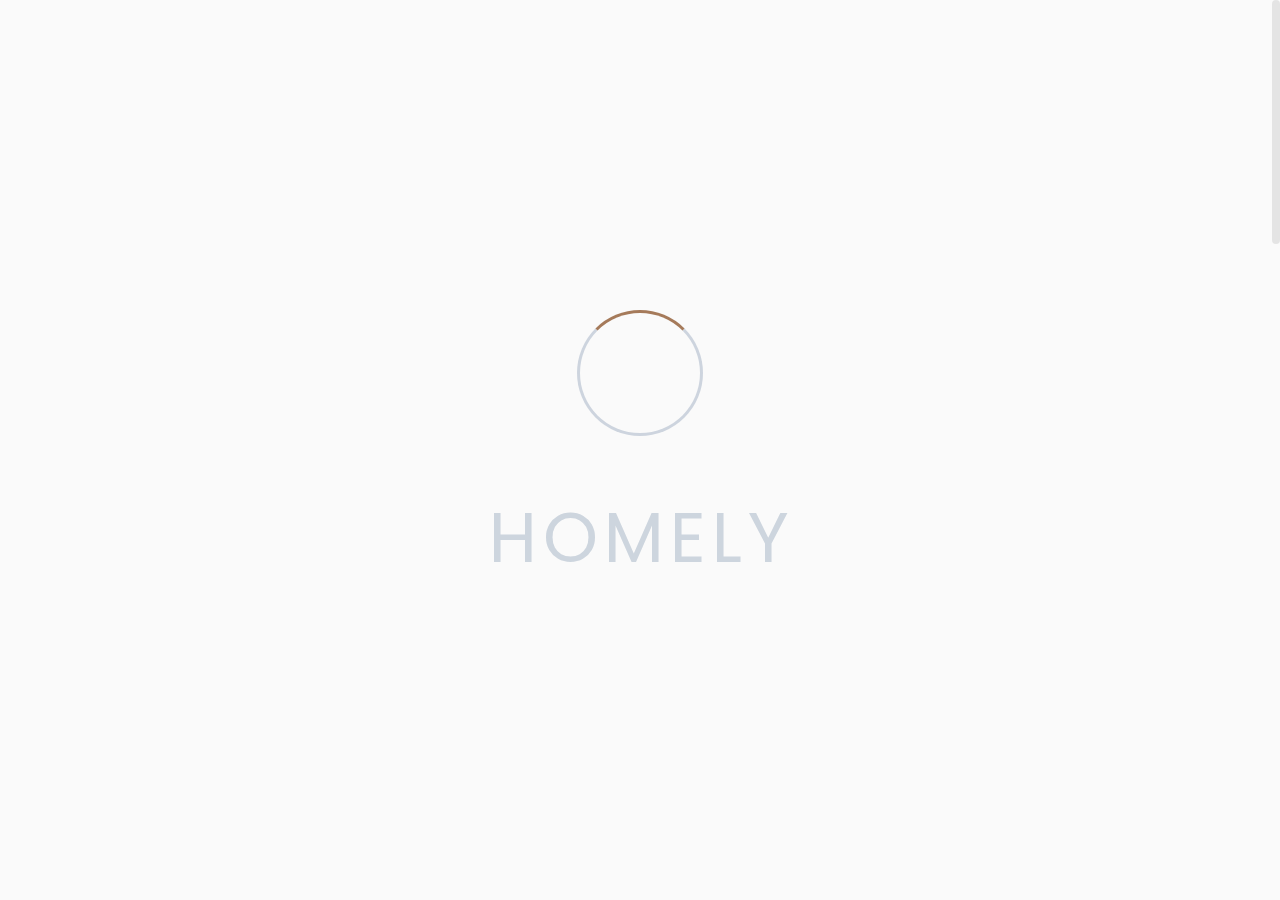
<file: RealEstate 2/about.html>
<!DOCTYPE html>
<html lang="en">

    <head>
        <meta charset="UTF-8">
        <meta http-equiv="X-UA-Compatible" content="IE=edge">
        <meta name="viewport" content="width=device-width, initial-scale=1,
            shrink-to-fit=no">
        <meta name="description" content="Homely - Real Estate HTML5 Template">

        <title>Homely - Real Estate HTML5 Template</title>

        <!-- Favicon -->
        <link rel="shortcut icon" type="image/x-icon"
            href="assets/media/favicon-dark.png">

        <!-- All CSS files -->
        <link rel="stylesheet" href="assets/css/vendor/bootstrap.min.css">
        <link rel="stylesheet" href="assets/css/vendor/font-awesome.css">
        <link rel="stylesheet" href="assets/css/vendor/slick.css">
        <link rel="stylesheet" href="assets/css/vendor/slick-theme.css">
        <link rel="stylesheet" href="assets/css/vendor/sal.css">
        <link rel="stylesheet" href="assets/css/app.css">

        <script async src="https://www.googletagmanager.com/gtag/js?id=UA-266165434-1"></script>
        <script>
            window.dataLayer = window.dataLayer || [];
            function gtag(){dataLayer.push(arguments);}
            gtag('js', new Date());
            
            gtag('config', 'UA-266165434-1');
        </script>
        
 
    </head>

    <body class="ui-smooth-scroll">
        <!-- Preloader -->
        <section>
            <div id="preloader">
                <div id="ctn-preloader" class="ctn-preloader">
                    <div class="animation-preloader">
                        <div class="spinner"></div>
                        <div class="txt-loading">
                            <span data-text-preloader="H" class="letters-loading">
                                H
                            </span>
                            
                            <span data-text-preloader="O" class="letters-loading">
                                O
                            </span>
                            
                            <span data-text-preloader="M" class="letters-loading">
                                M
                            </span>
                            
                            <span data-text-preloader="E" class="letters-loading">
                                E
                            </span>
                            
                            <span data-text-preloader="L" class="letters-loading">
                                L
                            </span>
                            
                            <span data-text-preloader="Y" class="letters-loading">
                                Y
                            </span>
                        </div>
                    </div>	
                    <div class="loader-section section-left"></div>
                    <div class="loader-section section-right"></div>
                </div>
            </div>
        </section>
        
        <!-- Back To Top Start -->
        <a href="#main-wrapper" id="backto-top" class="back-to-top">
            <i class="fas fa-angle-up"></i>
        </a>
        <!-- Main Wrapper Start -->
        <div id="main-wrapper" class="main-wrapper overflow-hidden">
            <div id="scroll-container">
                <!-- Header Area Start -->
                <header class="header st-1">
                    <div class="container">
                        <nav class="navbar navbar-expand-xl align-items-xl-center align-items-start p-0">
                            
                            <div class="col-xl-3 ">
                                <a class="navbar-brand" href="index.html"><img alt=""  src="./assets/media/logo.png"></a>
                            </div>
                            <div class="col-xl-6 text-end">
                                <button class="navbar-toggler " type="button" data-bs-toggle="collapse" data-bs-target="#mynavbar">
                                    <i class="fas fa-bars"></i>
                                </button>
                                <div class="collapse navbar-collapse justify-content-center text-start" id="mynavbar">
                                    <ul class="navbar-nav mainmenu m-0">
                                        <li class="menu-item-has-children">
                                            <a href="./index.html">Home</a>
                                        </li>
                                        <li class="menu-item-has-children">
                                            <a href="./about.html" class="active">About</a>
                                        </li>
                                        <li class="menu-item-has-children">
                                            <a href="./properties.html" >Properties</a>
                                        </li>
                                        <li class="menu-item-has-children">
                                            <a href="./properties-detail.html" >Property Details</a>
                                        </li>
                                        <li class="menu-item-has-children">
                                            <a href="./contact.html" >Contact</a>
                                        </li>
                                    </ul>
                                </div>
                            </div>
                            <div class="col-xl-3 d-xl-block d-none">
                                <a href="tel:123" class="phone-link"><i class="fal fa-phone-alt"></i> +1 234 567 890</a>
                            </div>
                            
                        </nav>
                    </div>
                </header>
                <!-- Header Area end -->

                <!-- inner banner Area start -->
                <section class="inner-banner">
                    <div class="container">
                        <h2>About Us</h2>
                    </div>
                </section>
                <!-- inner banner Area end -->

                <!-- about Area start -->
                <section class="about p-100 bg-gray">
                    <div class="container">
                        <div class="row">
                            <div class="col-xl-6 col-12">
                                <div class="img-block ">
                                    <img src="./assets/media/about/img-1.png" class="big-img" alt="">
                                    <div class="detail">
                                        <h4>Lakeside Terrace Villas</h4>
                                        <p>678 Ocean View Drive</p>
                                        <ul class="list-unstyled">
                                            <li>
                                                <svg width="16" height="16" viewBox="0 0 16 16" fill="none" xmlns="http://www.w3.org/2000/svg">
                                                    <path d="M14.9793 7.85904V2.8301C14.9793 1.60685 13.9841 0.611694 12.7609 0.611694H3.1754C1.95215 0.611694 0.956995 1.60688 0.956995 2.8301V7.92391C0.364495 8.54335 2.67029e-05 9.38263 2.67029e-05 10.3054V14.1187C2.67029e-05 14.8186 0.569495 15.3881 1.2695 15.3881C1.96946 15.3881 2.53893 14.8186 2.53893 14.1187V13.7249H13.4612V14.1187C13.4612 14.8186 14.0306 15.3881 14.7306 15.3881C15.4306 15.3881 16 14.8187 16 14.1187V10.3054C16 9.34998 15.6093 8.4841 14.9793 7.85904ZM3.1754 1.23669H12.7609C13.6395 1.23669 14.3543 1.95151 14.3543 2.8301V7.3672C14.1629 7.24935 13.9592 7.14966 13.7456 7.0706V6.03141C13.7456 5.11016 12.9961 4.36066 12.0748 4.36066H9.35831C8.79906 4.36066 8.30346 4.63713 8.00006 5.06029C7.69665 4.63713 7.20106 4.36066 6.64181 4.36066H3.92531C3.00406 4.36066 2.25456 5.11013 2.25456 6.03141V7.0706C2.01703 7.15851 1.79175 7.27188 1.58203 7.40738V2.8301C1.582 1.95151 2.29678 1.23669 3.1754 1.23669ZM3.44793 6.85754C3.25434 6.85754 3.06446 6.87385 2.8795 6.90466V6.03141C2.8795 5.45479 3.34862 4.98566 3.92525 4.98566H6.64175C7.21837 4.98566 7.6875 5.45479 7.6875 6.03141V6.85757H3.44793V6.85754ZM8.31253 6.03138C8.31253 5.45476 8.78165 4.98563 9.35828 4.98563H12.0748C12.6514 4.98563 13.1205 5.45476 13.1205 6.03138V6.90463C12.9355 6.87382 12.7457 6.85751 12.5521 6.85751H8.31253V6.03138ZM3.44793 7.48254H12.5521C14.1087 7.48254 15.375 8.74888 15.375 10.3054V11.2325H12.2407C12.0682 11.2325 11.9282 11.3725 11.9282 11.545C11.9282 11.7176 12.0682 11.8575 12.2407 11.8575H15.375V13.0999H0.625027V11.8575H9.11575C9.28834 11.8575 9.42825 11.7176 9.42825 11.545C9.42825 11.3725 9.28834 11.2325 9.11575 11.2325H0.625027V10.3054C0.625027 8.74888 1.89137 7.48254 3.44793 7.48254ZM1.91393 14.1187C1.91393 14.474 1.62484 14.7631 1.2695 14.7631C0.914152 14.7631 0.625027 14.474 0.625027 14.1187V13.7249H1.91393V14.1187ZM14.7306 14.7631C14.3752 14.7631 14.0861 14.474 14.0861 14.1187V13.7249H15.375V14.1187C15.375 14.474 15.0859 14.7631 14.7306 14.7631Z" fill="#0D0D0D"/>
                                                </svg>
                                                6 Beds
                                            </li>
                                            <li>
                                                <svg width="14" height="16" viewBox="0 0 14 16" fill="none" xmlns="http://www.w3.org/2000/svg">
                                                    <path d="M12.789 0H0.601547C0.47211 0 0.367172 0.104906 0.367172 0.234375V15.7656C0.367172 15.8951 0.47211 16 0.601547 16H12.789C12.9185 16 13.0234 15.8951 13.0234 15.7656V0.234375C13.0234 0.104906 12.9185 0 12.789 0ZM0.835922 1.40625H2.71092C3.09864 1.40625 3.41405 1.72169 3.41405 2.10938V2.42325C2.69667 2.52634 2.12789 3.09512 2.0248 3.8125H1.92967C1.80023 3.8125 1.6953 3.91741 1.6953 4.04688C1.6953 4.17634 1.80023 4.28125 1.92967 4.28125H5.36717C5.49661 4.28125 5.60155 4.17634 5.60155 4.04688C5.60155 3.91741 5.49661 3.8125 5.36717 3.8125H5.27205C5.16895 3.09512 4.60017 2.52634 3.8828 2.42325V2.10938C3.8828 1.46319 3.35711 0.9375 2.71092 0.9375H0.835922V0.46875H6.46092V14.5938H0.835922V1.40625ZM3.64842 2.875C4.21436 2.875 4.68783 3.27825 4.7967 3.8125H2.50011C2.60902 3.27825 3.08248 2.875 3.64842 2.875ZM12.5547 15.5312H0.835922V15.0625H12.5547V15.5312ZM12.5547 14.5938H6.92967V0.46875H12.5547V14.5938Z" fill="#0D0D0D"/>
                                                </svg>
                                                2 Baths
                                            </li>
                                            <li>
                                                <svg width="17" height="16" viewBox="0 0 17 16" fill="none" xmlns="http://www.w3.org/2000/svg">
                                                    <g clip-path="url(#clip0_126_1290)">
                                                    <path d="M15.9221 14.1251C15.6633 14.1251 15.4534 14.335 15.4534 14.5939V15.0626H14.9846C14.7258 15.0626 14.5159 15.2725 14.5159 15.5314C14.5159 15.7902 14.7258 16.0001 14.9846 16.0001H15.9221C16.181 16.0001 16.3909 15.7902 16.3909 15.5314V14.5939C16.3909 14.335 16.181 14.1251 15.9221 14.1251Z" fill="#0D0D0D"/>
                                                    <path d="M13.0915 15.0314H11.2092C10.9422 15.0314 10.7249 15.2486 10.7249 15.5157C10.7249 15.7828 10.9422 16 11.2092 16H13.0915C13.3585 16 13.5758 15.7828 13.5758 15.5157C13.5758 15.2486 13.3585 15.0314 13.0915 15.0314Z" fill="#0D0D0D"/>
                                                    <path d="M0.875232 5.65517C1.14229 5.65517 1.35955 5.43791 1.35955 5.17085V3.28864C1.35955 3.02158 1.14229 2.80432 0.875232 2.80432C0.60817 2.80432 0.390915 3.02158 0.390915 3.28864V5.17085C0.390915 5.43791 0.60817 5.65517 0.875232 5.65517Z" fill="#0D0D0D"/>
                                                    <path d="M0.859695 1.875C1.11857 1.875 1.32845 1.66512 1.32845 1.40625V0.9375H1.7972C2.05607 0.9375 2.26595 0.727625 2.26595 0.46875C2.26595 0.209875 2.05607 0 1.7972 0H0.859695C0.60082 0 0.390945 0.209875 0.390945 0.46875V1.40625C0.390945 1.66512 0.60082 1.875 0.859695 1.875Z" fill="#0D0D0D"/>
                                                    <path d="M11.2092 0.968634H13.0915C13.3585 0.968634 13.5758 0.751379 13.5758 0.484317C13.5758 0.217255 13.3585 0 13.0915 0H11.2092C10.9422 0 10.7249 0.217255 10.7249 0.484317C10.7249 0.751379 10.9422 0.968634 11.2092 0.968634Z" fill="#0D0D0D"/>
                                                    <path d="M7.4444 0.968634H9.32661C9.59367 0.968634 9.81093 0.751379 9.81093 0.484317C9.81093 0.217255 9.59367 0 9.32661 0H7.4444C7.17734 0 6.96008 0.217255 6.96008 0.484317C6.96008 0.751379 7.17734 0.968634 7.4444 0.968634Z" fill="#0D0D0D"/>
                                                    <path d="M3.67955 0.968634H5.56177C5.82883 0.968634 6.04608 0.751379 6.04608 0.484317C6.04608 0.217255 5.82883 0 5.56177 0H3.67955C3.41249 0 3.19524 0.217255 3.19524 0.484317C3.19524 0.751379 3.41249 0.968634 3.67955 0.968634Z" fill="#0D0D0D"/>
                                                    <path d="M14.9846 0.9375H15.4534V1.40625C15.4534 1.66512 15.6633 1.875 15.9221 1.875C16.181 1.875 16.3909 1.66512 16.3909 1.40625V0.46875C16.3909 0.209875 16.181 0 15.9221 0H14.9846C14.7258 0 14.5159 0.209875 14.5159 0.46875C14.5159 0.727625 14.7258 0.9375 14.9846 0.9375Z" fill="#0D0D0D"/>
                                                    <path d="M15.9065 6.56921C15.6394 6.56921 15.4222 6.78647 15.4222 7.05353V8.93574C15.4222 9.20281 15.6394 9.42006 15.9065 9.42006C16.1735 9.42006 16.3908 9.20281 16.3908 8.93574V7.05353C16.3908 6.7865 16.1735 6.56921 15.9065 6.56921Z" fill="#0D0D0D"/>
                                                    <path d="M15.9065 2.80432C15.6394 2.80432 15.4222 3.02158 15.4222 3.28864V5.17085C15.4222 5.43791 15.6394 5.65517 15.9065 5.65517C16.1735 5.65517 16.3908 5.43791 16.3908 5.17085V3.28864C16.3908 3.02158 16.1735 2.80432 15.9065 2.80432Z" fill="#0D0D0D"/>
                                                    <path d="M15.9065 10.334C15.6394 10.334 15.4222 10.5512 15.4222 10.8183V12.7005C15.4222 12.9676 15.6394 13.1848 15.9065 13.1848C16.1735 13.1848 16.3908 12.9676 16.3908 12.7005V10.8183C16.3908 10.5512 16.1735 10.334 15.9065 10.334Z" fill="#0D0D0D"/>
                                                    <path d="M13.5845 2.32227H11.9405C11.6816 2.32227 11.4718 2.53214 11.4718 2.79102C11.4718 3.04989 11.6816 3.25977 11.9405 3.25977H12.4529L8.18641 7.5262H1.35966V7.04848C1.35966 6.78139 1.14238 6.56411 0.87529 6.56411C0.608196 6.56411 0.390915 6.78139 0.390915 7.04848L0.391071 14.5752C0.391071 14.5762 0.390915 14.5772 0.390915 14.5782V15.5313C0.390915 15.7902 0.60079 16.0001 0.859665 16.0001H0.859821H9.32688C9.59398 16.0001 9.81126 15.7828 9.81126 15.5157C9.81126 15.2486 9.59398 15.0313 9.32688 15.0313H8.84932V8.18911L13.1158 3.92267V4.43505C13.1158 4.69392 13.3256 4.9038 13.5845 4.9038C13.8434 4.9038 14.0533 4.69392 14.0533 4.43505V2.79102C14.0533 2.53211 13.8434 2.32227 13.5845 2.32227ZM1.32857 15.047L1.35966 8.4637H7.91182V15.047H1.32857Z" fill="#0D0D0D"/>
                                                    </g>
                                                    <defs>
                                                    <clipPath id="clip0_126_1290">
                                                    <rect width="16" height="16" fill="white" transform="translate(0.390945)"/>
                                                    </clipPath>
                                                    </defs>
                                                </svg>
                                                200 sqft
                                            </li>
                                        </ul>
                                    </div>
                                </div>

                            </div>
                            <div class="col-xl-6 col-12">
                                <div class="content">
                                    <h2 class="fw-6 fs-48 color-dark-2 mb-16 ls-1 lh-120 text-uppercase">Connecting You with Your Dream Home</h2>
                                    <h5 class="fw-6 fs-19 color-dark-3 mb-8 font-sec">History:</h5>
                                    <p class="mb-16">Homely is a modern real estate platform dedicated to providing the best experience for buyers, sellers, and agents. Our mission is to simplify the buying and selling process, while providing exceptional service and expertise. We are committed to using innovative technology to make real estate transactions faster, easier, and more transparent.</p>
                                    <h5 class="fw-6 fs-19 color-dark-3 mb-8 font-sec">Mission:</h5>
                                    <p class="mb-32">Homely is a modern real estate platform dedicated to providing the best experience for buyers, sellers, and agents. Our mission is to simplify the buying and selling process, while providing exceptional service and expertise. We are committed to using innovative technology to make real estate transactions faster, easier, and more transparent.</p>
                                    <ul class="list-unstyled">
                                        <li class="text-center">
                                            <img src="./assets/media/icon/trust-icon.png" alt="">
                                            <h5>Trusted</h5>
                                        </li>
                                        <li class="text-center">
                                            <img src="./assets/media/icon/business-icon.png" alt="">
                                            <h5>Financing Easy</h5>
                                        </li>
                                        <li class="text-center">
                                            <img src="./assets/media/icon/call-center-icon.png" alt="">
                                            <h5>24/7 support</h5>
                                        </li>
                                        <li class="text-center">
                                            <img src="./assets/media/icon/client-icon.png" alt="">
                                            <h5>happy Clients</h5>
                                        </li>
                                    </ul>
                                    
                                </div>
                            </div>
                        </div>
                    </div>
                </section>
                <!-- about Area end -->

                <!-- team Area start -->
                <section class="team bg-white p-100">
                    <div class="container">
                        <div class="heading">
                            <h2 class="">Meet Our Real Estate Agents</h2>
                            <p>Meet our team of experienced and professional real estate agents <br> ready to help you with your property needs.</p>
                        </div>
                        <div class="row">
                            <div class="col-lg-3 col-sm-6 col-12">
                                <div class="team-block">
                                    <img src="./assets/media/user/img-4.png" alt="">
                                    <h4 class="name">Richard Johnson</h4>
                                    <p class="designation">Real Estate Broker</p>
                                    <ul class="socialicon list-unstyled">
                                        <li> <a href=""><i class="fab fa-facebook-f"></i></a></li>
                                        <li> <a href=""><i class="fab fa-instagram"></i></a></li>
                                        <li> <a href=""><i class="fab fa-twitter"></i></a></li>
                                        <li> <a href=""><i class="fal fa-basketball-ball"></i></a></li>
                                    </ul>
                                </div>
                            </div>
                            <div class="col-lg-3 col-sm-6 col-12">
                                <div class="team-block">
                                    <img src="./assets/media/user/img-5.png" alt="">
                                    <h4 class="name">Rebecca Robinson</h4>
                                    <p class="designation">Real Estate Broker</p>
                                    <ul class="socialicon list-unstyled">
                                        <li> <a href=""><i class="fab fa-facebook-f"></i></a></li>
                                        <li> <a href=""><i class="fab fa-instagram"></i></a></li>
                                        <li> <a href=""><i class="fab fa-twitter"></i></a></li>
                                        <li> <a href=""><i class="fal fa-basketball-ball"></i></a></li>
                                    </ul>
                                </div>
                            </div>
                            <div class="col-lg-3 col-sm-6 col-12">
                                <div class="team-block">
                                    <img src="./assets/media/user/img-6.png" alt="">
                                    <h4 class="name">Susan Hernandez</h4>
                                    <p class="designation">Real Estate Broker</p>
                                    <ul class="socialicon list-unstyled">
                                        <li> <a href=""><i class="fab fa-facebook-f"></i></a></li>
                                        <li> <a href=""><i class="fab fa-instagram"></i></a></li>
                                        <li> <a href=""><i class="fab fa-twitter"></i></a></li>
                                        <li> <a href=""><i class="fal fa-basketball-ball"></i></a></li>
                                    </ul>
                                </div>
                            </div>
                            <div class="col-lg-3 col-sm-6 col-12">
                                <div class="team-block">
                                    <img src="./assets/media/user/img-7.png" alt="">
                                    <h4 class="name">William Martinez</h4>
                                    <p class="designation">Real Estate Broker</p>
                                    <ul class="socialicon list-unstyled">
                                        <li> <a href=""><i class="fab fa-facebook-f"></i></a></li>
                                        <li> <a href=""><i class="fab fa-instagram"></i></a></li>
                                        <li> <a href=""><i class="fab fa-twitter"></i></a></li>
                                        <li> <a href=""><i class="fal fa-basketball-ball"></i></a></li>
                                    </ul>
                                </div>
                            </div>
                        </div>
                    </div>
                </section>
                <!-- team Area end -->

                <!-- testimonial Area start -->
                <section class="testimonial p-100 bg-gray">
                    <div class="container">
                        <div class="heading">
                            <h2 class="">Our Client's Success Stories</h2>
                            <p>Discover how our clients found their dream homes and successful <br> real estate investments with the help of our expert agents.</p>
                        </div>
                        <div class="row">
                            <div class="col-lg-4 col-md-6 col-12">
                                <div class="testimonial-block">
                                    <img src="./assets/media/testimonial/img-1.png" class="w-100" alt="">
                                    <div class="quote">
                                        <img src="./assets/media/quote.png" alt="">
                                    </div>
                                    <div class="user-img">
                                        <img src="./assets/media/user/img-1.png" alt="">
                                    </div>
                                    <h6 class="name">Emily Johnson</h6>
                                    <P>"The real estate agents were incredibly responsive and helpful throughout the entire process. I couldn't have asked for a better experience."</P>
                                </div>
                            </div>
                            <div class="col-lg-4 col-md-6 col-12">
                                <div class="testimonial-block">
                                    <img src="./assets/media/testimonial/img-2.png" class="w-100" alt="">
                                    <div class="quote">
                                        <img src="./assets/media/quote.png" alt="">
                                    </div>
                                    <div class="user-img">
                                        <img src="./assets/media/user/img-2.png" alt="">
                                    </div>
                                    <h6 class="name">Sophia Rodriguez</h6>
                                    <P>"The real estate agents were incredibly responsive and helpful throughout the entire process. I couldn't have asked for a better experience."</P>
                                </div>
                            </div>
                            <div class="col-lg-4 col-md-6 col-12 offset-lg-0 offset-md-3">
                                <div class="testimonial-block">
                                    <img src="./assets/media/testimonial/img-3.png" class="w-100" alt="">
                                    <div class="quote">
                                        <img src="./assets/media/quote.png" alt="">
                                    </div>
                                    <div class="user-img">
                                        <img src="./assets/media/user/img-3.png" alt="">
                                    </div>
                                    <h6 class="name">Ava Thompson</h6>
                                    <P>"The real estate agents were incredibly responsive and helpful throughout the entire process. I couldn't have asked for a better experience."</P>
                                </div>
                            </div>
                        </div>
                    </div>
                </section>
                <!-- testimonial Area end -->

                <!-- logo Area start -->
                <div class="logo bg-white p-100">
                    <div class="container">
                        <div class="row">
                            <div class=" col-12 ">
                                <div class="logo-slider">
                                    <div class="item text-center">
                                        <img src="./assets/media/logo/brand-logo-1.png" alt="">
                                    </div>
                                    <div class="item text-center">
                                        <img src="./assets/media/logo/brand-logo-2.png" alt="">
                                    </div>
                                    <div class="item text-center">
                                        <img src="./assets/media/logo/brand-logo-3.png" alt="">
                                    </div>
                                    <div class="item text-center">
                                        <img src="./assets/media/logo/brand-logo-4.png" alt="">
                                    </div>
                                    <div class="item text-center">
                                        <img src="./assets/media/logo/brand-logo-5.png" alt="">
                                    </div>
                                    <div class="item text-center">
                                        <img src="./assets/media/logo/brand-logo-1.png" alt="">
                                    </div>
                                    <div class="item text-center">
                                        <img src="./assets/media/logo/brand-logo-2.png" alt="">
                                    </div>
                                    <div class="item text-center">
                                        <img src="./assets/media/logo/brand-logo-3.png" alt="">
                                    </div>
                                    <div class="item text-center">
                                        <img src="./assets/media/logo/brand-logo-4.png" alt="">
                                    </div>
                                    <div class="item text-center">
                                        <img src="./assets/media/logo/brand-logo-5.png" alt="">
                                    </div>
                                </div>
                            </div>
                        </div>
                    </div>
                </div>
                <!-- logo Area end -->

                <!-- footer Area start -->
                <footer class="footer">
                    <div class="container">
                        <div class="main">
                            <div class="row">
                                <div class="col-lg-8 offset-lg-2 text-center  mb-5">
                                    <h2 class="fw-6 fs-40 lh-120 text-uppercase color-white mb-16">Find Your Dream Home Today with Our Extensive Property Collection</h2>
                                    <a href="./properties.html" class="real-btn dark mb-lg-0 mb-32">View Properties</a>
                                </div>
                                <div class="col-xl-3 col-lg-3 col-12 mb-5">
                                    <h4 class="title">Location</h4>
                                    <p class="fs-19 lh-130 color-gray mb-12 font-sec">123 Street, Your City, State and Country.</p>
                                    <p class="fs-19 lh-130 color-gray mb-24 font-sec mb-5">123 Street, Your City, State and Country.</p>
                                    <h4 class="title">Timing</h4>
                                    <p class="fw-5 fs-19 lh-130 ls-2 color-gray mb-12 font-sec">Mon-Sat, 9AM - 5PM</p>
                                    <p class="fw-5 fs-19 lh-130 ls-2 color-gray mb-0 font-sec">Sunday Off</p>
                                </div>
                                <div class="col-xl-4 col-lg-4 offset-lg-1 col-sm-8 mb-5 newsletter">
                                    <h2 class="title">Subscribe Our Newsletter</h2>
                                    <form action="./index.html">
                                        <div class="input-group">
                                            <input type="email" class="form-control" id="email" name="email" required placeholder="Your Email">
                                            <button type="submit"><i class="fas fa-paper-plane"></i></button>
                                        </div>
                                    </form>
                                </div>
                                <div class="col-xl-2 col-lg-3 offset-xl-2 offset-lg-1 col-12 mb-5 ">
                                    <h4 class="title">Contact Us</h4>
                                    <a href="" class="fw-6 fs-19 color-gray mb-12 d-block color-hover font-sec">+1 123 456 789</a>
                                    <a href="" class="fw-6 fs-19 color-gray mb-12 d-block color-hover font-sec">+1 123 456 789</a>
                                    <a href="" class="fw-4 fs-19 color-gray mb-24 color-hover text-lowercase font-sec  mb-5">info@homelyexample.com</a>
                                    <h4 class="title">Follow Us</h4>
                                    <ul class="footer-social-icon list-unstyled">
                                        <li> <a href="" class="ms-lg-0"><i class="fab fa-facebook-f"></i></a></li>
                                        <li> <a href=""><i class="fab fa-instagram"></i></a></li>
                                        <li> <a href=""><i class="fab fa-twitter"></i></a></li>
                                        <li> <a href=""><i class="fal fa-basketball-ball"></i></a></li>
                                    </ul>
                                </div>
                                <div class="col-12">
                                    <p class="fw-4 fs-19 color-gray font-sec m-0 text-center">©2024 Homely, All Rights Reserved.</p>
                                </div>
                            </div>
                        </div>
                    </div>
                </footer>
                <!-- footer Area end -->
            </div>
        </div>
            <!-- Jquery Js -->
            <script src="assets/js/vendor/jquery-3.6.3.min.js"></script>
            <script src="assets/js/vendor/bootstrap.min.js"></script>
            <script src="assets/js/vendor/slick.min.js"></script>
            <script src="assets/js/vendor/jquery-appear.js"></script>
            <script src="assets/js/vendor/jquery-validator.js"></script>
            <script src="assets/js/vendor/smooth-scrollbar.js"></script>
            <!-- Site Scripts -->
            <script src="assets/js/app.js"></script>
    </body>

</html>
</file>
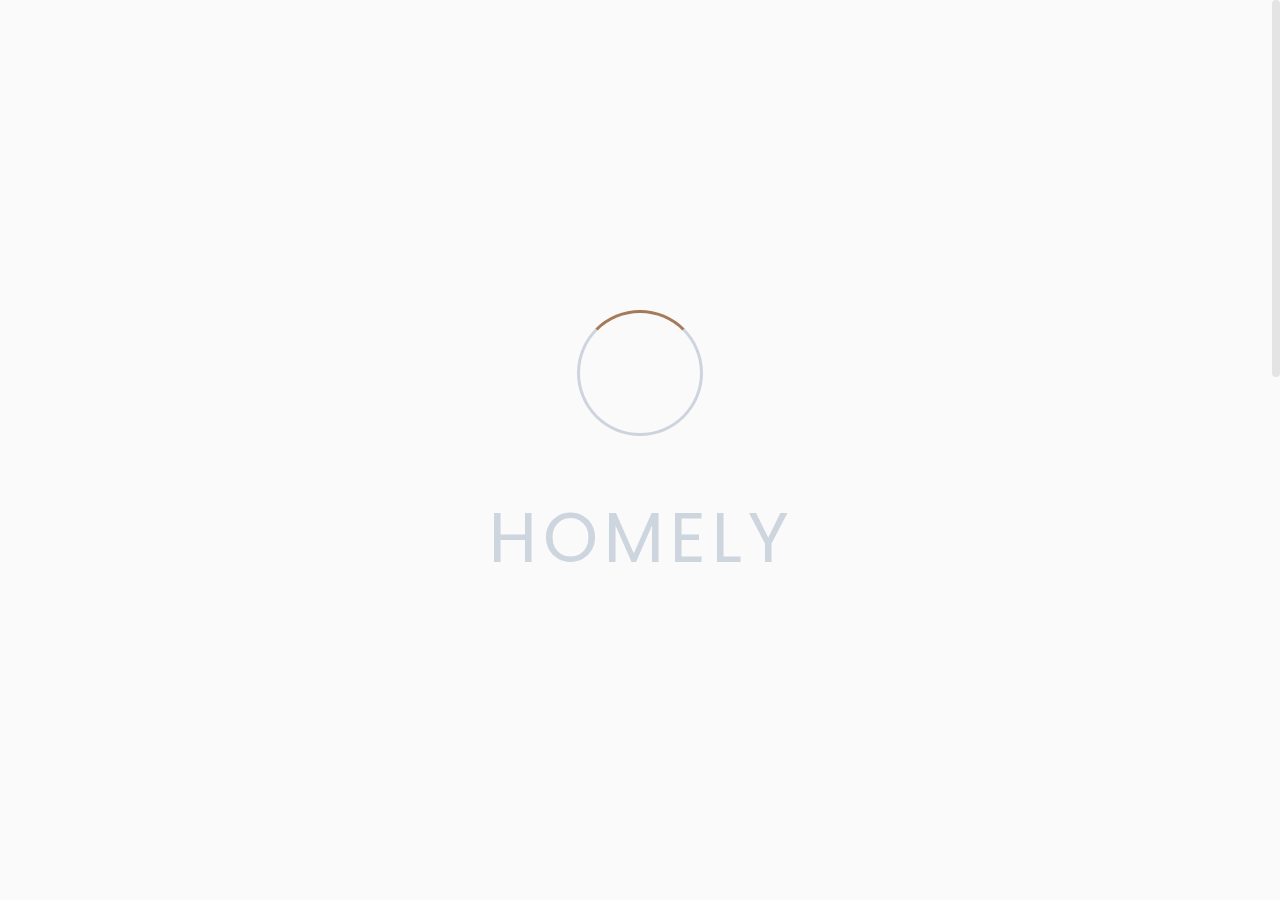
<file: RealEstate 2/contact.html>
<!DOCTYPE html>
<html lang="en">

    <head>
        <meta charset="UTF-8">
        <meta http-equiv="X-UA-Compatible" content="IE=edge">
        <meta name="viewport" content="width=device-width, initial-scale=1,
            shrink-to-fit=no">
        <meta name="description" content="Homely - Real Estate HTML5 Template">

        <title>Homely - Real Estate HTML5 Template</title>

        <!-- Favicon -->
        <link rel="shortcut icon" type="image/x-icon"
            href="assets/media/favicon-dark.png">

        <!-- All CSS files -->
        <link rel="stylesheet" href="assets/css/vendor/bootstrap.min.css">
        <link rel="stylesheet" href="assets/css/vendor/font-awesome.css">
        <link rel="stylesheet" href="assets/css/vendor/slick.css">
        <link rel="stylesheet" href="assets/css/vendor/slick-theme.css">
        <link rel="stylesheet" href="assets/css/vendor/sal.css">
        <link rel="stylesheet" href="assets/css/vendor/ionrangeslider.css">
        <link rel="stylesheet" href="assets/css/app.css">

        <script async src="https://www.googletagmanager.com/gtag/js?id=UA-266165434-1"></script>
        <script>
            window.dataLayer = window.dataLayer || [];
            function gtag(){dataLayer.push(arguments);}
            gtag('js', new Date());
            
            gtag('config', 'UA-266165434-1');
        </script>
        
 
    </head>

    <body class="ui-smooth-scroll">
        <!-- Preloader -->
        <section>
            <div id="preloader">
                <div id="ctn-preloader" class="ctn-preloader">
                    <div class="animation-preloader">
                        <div class="spinner"></div>
                        <div class="txt-loading">
                            <span data-text-preloader="H" class="letters-loading">
                                H
                            </span>
                            
                            <span data-text-preloader="O" class="letters-loading">
                                O
                            </span>
                            
                            <span data-text-preloader="M" class="letters-loading">
                                M
                            </span>
                            
                            <span data-text-preloader="E" class="letters-loading">
                                E
                            </span>
                            
                            <span data-text-preloader="L" class="letters-loading">
                                L
                            </span>
                            
                            <span data-text-preloader="Y" class="letters-loading">
                                Y
                            </span>
                        </div>
                    </div>	
                    <div class="loader-section section-left"></div>
                    <div class="loader-section section-right"></div>
                </div>
            </div>
        </section>
        
        <!-- Back To Top Start -->
        <a href="#main-wrapper" id="backto-top" class="back-to-top">
            <i class="fas fa-angle-up"></i>
        </a>
        <!-- Main Wrapper Start -->
        <div id="main-wrapper" class="main-wrapper overflow-hidden">
            <div id="scroll-container">
                <!-- Header Area Start -->
                <header class="header st-1">
                    <div class="container">
                        <nav class="navbar navbar-expand-xl align-items-xl-center align-items-start p-0">
                            
                            <div class="col-xl-3 ">
                                <a class="navbar-brand" href="index.html"><img alt=""  src="./assets/media/logo.png"></a>
                            </div>
                            <div class="col-xl-6 text-end">
                                <button class="navbar-toggler " type="button" data-bs-toggle="collapse" data-bs-target="#mynavbar">
                                    <i class="fas fa-bars"></i>
                                </button>
                                <div class="collapse navbar-collapse justify-content-center text-start" id="mynavbar">
                                    <ul class="navbar-nav mainmenu m-0">
                                        <li class="menu-item-has-children">
                                            <a href="./index.html" >Home</a>
                                        </li>
                                        <li class="menu-item-has-children">
                                            <a href="./about.html" >About</a>
                                        </li>
                                        <li class="menu-item-has-children">
                                            <a href="./properties.html">Properties</a>
                                        </li>
                                        <li class="menu-item-has-children">
                                            <a href="./properties-detail.html">Property Details</a>
                                        </li>
                                        <li class="menu-item-has-children">
                                            <a href="./contact.html"  class="active">Contact</a>
                                        </li>
                                    </ul>
                                </div>
                            </div>
                            <div class="col-xl-3 d-xl-block d-none">
                                <a href="tel:123" class="phone-link"><i class="fal fa-phone-alt"></i> +1 234 567 890</a>
                            </div>
                            
                        </nav>
                    </div>
                </header>
                <!-- Header Area end -->

                <!-- inner banner Area start -->
                <section class="inner-banner">
                    <div class="container">
                        <h2>Contact Us</h2>
                    </div>
                </section>
                <!-- inner banner Area end -->

                <!-- properties detail Area start -->
                <section class="properties-detail bg-white p-100">
                    <div class="container">
                        <div class="row">
                            <div class="col-xl-4">
                                <div class="contact mb-24">
                                    <h2 class="fw-5 fs-23 color-dark-2 font-sec mb-16">Feel Free To Contact Us</h2>
                                    <form method="post" action="./contact.html" class="contact-form">
                                        <div class="row">
                                            <div class="col-xl-12 col-md-6 col-12">
                                                <div class="form-group mb-16">
                                                    <input type="text" class="form-control" id="first_name" name="first_name" required placeholder="First Name">
                                                </div>
                                            </div>
                                            <div class="col-xl-12 col-md-6 col-12">
                                                <div class="form-group mb-16">
                                                    <input type="text" class="form-control" id="last_name" name="last_name" required placeholder="Last Name">
                                                </div>
                                            </div>
                                            <div class="col-xl-12 col-md-6 col-12">
                                                <div class="form-group mb-16">
                                                    <input type="email" class="form-control" id="email" name="email" required placeholder="Your Email">
                                                </div>
                                            </div>
                                            <div class="col-xl-12 col-12">
                                                <div class="form-group mb-16">
                                                    <input type="tel" class="form-control" id="phone" name="phone" required placeholder="Your Phone Number">
                                                </div>
                                            </div>
                                            <div class="col-12">
                                                <div class="form-group mb-16">
                                                    <textarea class="form-control" rows="7" required name="message" placeholder="Message"></textarea>
                                                </div>
                                            </div>
                                        </div>
                                        <button type="submit" class="real-btn bordered w-100">Send Message</button>
                                        <!-- Alert Message -->
                                        <div id="message" class="alert-msg"></div>
                                    </form>
                                </div>
                            </div>
                            <div class="col-xl-8 mb-32">
                                <div class="map bg-gray p-32 radius-10">
                                    <h2 class="fw-6 fs-33 color-dark-2 font-sec lh-120 mb-16 text-capitalize">We welcome your inquiries and look forward to hearing from you.</h2>
                                    <p class="color-gray-4 font-sec mb-16">Feel free to reach out to us with any questions or inquiries you may have. We value your interest in our services and look forward to the opportunity to assist you in any way we can. </p>
                                    <div class="map-responsive">
                                        <iframe src="https://www.google.com/maps/embed?pb=!1m18!1m12!1m3!1d3168.6395364528967!2d-122.08626633780452!3d37.421994070413874!2m3!1f0!2f0!3f0!3m2!1i1024!2i768!4f13.1!3m3!1m2!1s0x808fba02425dad8f%3A0x6c296c66619367e0!2sGoogleplex!5e0!3m2!1sen!2ske!4v1585314748051!5m2!1sen!2ske" height="516" style="border:0;" allowfullscreen="" aria-hidden="false" tabindex="0"></iframe>
                                    </div>
                                </div>
                            </div>
                            <div class="col-xl-4 col-md-6 col-12">
                                <div class="contact-link bg-gray p-32 radius-10 mb-24 mb-lg-0">
                                    <h5 class="fw-5 fs-23 color-dark-2 font-sec mb-16">Call Us:</h5>
                                    <a href="tel:123" class="fw-4 fs-19 lh-130 color-gray-4 m-0 color-hover font-sec d-inline-block">+1 123 456 789</a>
                                    <a href="tel:123" class="fw-4 fs-19 lh-130 color-gray-4 m-0 color-hover font-sec d-inline-block ms-4">+2 312 987 654</a>
                                </div>
                            </div>
                            <div class="col-xl-4 col-md-6 col-12">
                                <div class="contact-link bg-gray p-32 radius-10 mb-24 mb-lg-0">
                                    <h5 class="fw-5 fs-23 color-dark-2 font-sec mb-16">Address:</h5>
                                    <p class="fw-4 fs-19 lh-130 color-gray-4 m-0 font-sec d-inline-block">123 Street, Your City, Country. </p>
                                </div>
                            </div>
                            <div class="col-xl-4 col-md-6 col-12">
                                <div class="contact-link bg-gray p-32 radius-10">
                                    <h5 class="fw-5 fs-23 color-dark-2 font-sec mb-16">Email:</h5>
                                    <a href="mailto:info@homelyexample.com" class="fw-4 fs-19 lh-130 color-gray-4 m-0 color-hover font-sec d-inline-block">info@homelyexample.com</a>
                                </div>
                            </div>
                            
                        </div>
                    </div>
                </section>
                <!-- properties detail Area end -->

                <!-- footer Area start -->
                <footer class="footer">
                    <div class="container">
                        <div class="main">
                            <div class="row">
                                <div class="col-lg-8 offset-lg-2 text-center  mb-5">
                                    <h2 class="fw-6 fs-40 lh-120 text-uppercase color-white mb-16">Find Your Dream Home Today with Our Extensive Property Collection</h2>
                                    <a href="./properties.html" class="real-btn dark mb-lg-0 mb-32">View Properties</a>
                                </div>
                                <div class="col-xl-3 col-lg-3 col-12 mb-5">
                                    <h4 class="title">Location</h4>
                                    <p class="fs-19 lh-130 color-gray mb-12 font-sec">123 Street, Your City, State and Country.</p>
                                    <p class="fs-19 lh-130 color-gray mb-24 font-sec mb-5">123 Street, Your City, State and Country.</p>
                                    <h4 class="title">Timing</h4>
                                    <p class="fw-5 fs-19 lh-130 ls-2 color-gray mb-12 font-sec">Mon-Sat, 9AM - 5PM</p>
                                    <p class="fw-5 fs-19 lh-130 ls-2 color-gray mb-0 font-sec">Sunday Off</p>
                                </div>
                                <div class="col-xl-4 col-lg-4 offset-lg-1 col-sm-8 mb-5 newsletter">
                                    <h2 class="title">Subscribe Our Newsletter</h2>
                                    <form action="./index.html">
                                        <div class="input-group">
                                            <input type="email" class="form-control" id="email" name="email" required placeholder="Your Email">
                                            <button type="submit"><i class="fas fa-paper-plane"></i></button>
                                        </div>
                                    </form>
                                </div>
                                <div class="col-xl-2 col-lg-3 offset-xl-2 offset-lg-1 col-12 mb-5 ">
                                    <h4 class="title">Contact Us</h4>
                                    <a href="" class="fw-6 fs-19 color-gray mb-12 d-block color-hover font-sec">+1 123 456 789</a>
                                    <a href="" class="fw-6 fs-19 color-gray mb-12 d-block color-hover font-sec">+1 123 456 789</a>
                                    <a href="" class="fw-4 fs-19 color-gray mb-24 color-hover text-lowercase font-sec  mb-5">info@homelyexample.com</a>
                                    <h4 class="title">Follow Us</h4>
                                    <ul class="footer-social-icon list-unstyled">
                                        <li> <a href="" class="ms-lg-0"><i class="fab fa-facebook-f"></i></a></li>
                                        <li> <a href=""><i class="fab fa-instagram"></i></a></li>
                                        <li> <a href=""><i class="fab fa-twitter"></i></a></li>
                                        <li> <a href=""><i class="fal fa-basketball-ball"></i></a></li>
                                    </ul>
                                </div>
                                <div class="col-12">
                                    <p class="fw-4 fs-19 color-gray font-sec m-0 text-center">©2024 Homely, All Rights Reserved.</p>
                                </div>
                            </div>
                        </div>
                    </div>
                </footer>
                <!-- footer Area end -->
            </div>
        </div>
            <!-- Jquery Js -->
            <script src="assets/js/vendor/jquery-3.6.3.min.js"></script>
            <script src="assets/js/vendor/bootstrap.min.js"></script>
            <script src="assets/js/vendor/slick.min.js"></script>
            <script src="assets/js/vendor/jquery-appear.js"></script>
            <script src="assets/js/vendor/jquery-validator.js"></script>
            <script src="assets/js/vendor/smooth-scrollbar.js"></script>
            <!-- Site Scripts -->
            <script src="assets/js/app.js"></script>
    </body>

</html>
</file>
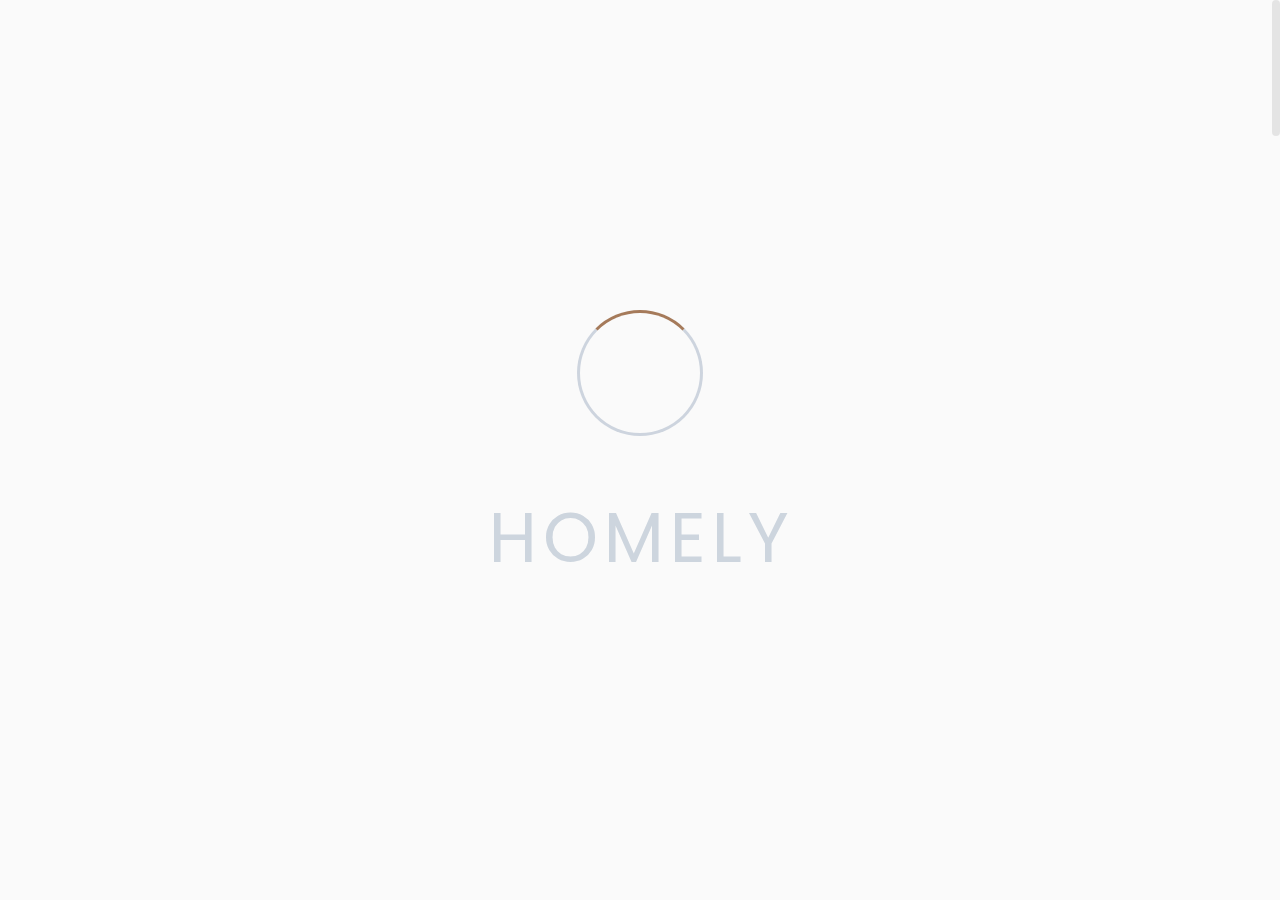
<file: RealEstate 2/properties-detail.html>
<!DOCTYPE html>
<html lang="en">

    <head>
        <meta charset="UTF-8">
        <meta http-equiv="X-UA-Compatible" content="IE=edge">
        <meta name="viewport" content="width=device-width, initial-scale=1,
            shrink-to-fit=no">
        <meta name="description" content="Homely - Real Estate HTML5 Template">

        <title>Homely - Real Estate HTML5 Template</title>

        <!-- Favicon -->
        <link rel="shortcut icon" type="image/x-icon"
            href="assets/media/favicon-dark.png">

        <!-- All CSS files -->
        <link rel="stylesheet" href="assets/css/vendor/bootstrap.min.css">
        <link rel="stylesheet" href="assets/css/vendor/font-awesome.css">
        <link rel="stylesheet" href="assets/css/vendor/slick.css">
        <link rel="stylesheet" href="assets/css/vendor/slick-theme.css">
        <link rel="stylesheet" href="assets/css/vendor/sal.css">
        <link rel="stylesheet" href="assets/css/vendor/ionrangeslider.css">
        <link rel="stylesheet" href="assets/css/app.css">

        <script async src="https://www.googletagmanager.com/gtag/js?id=UA-266165434-1"></script>
        <script>
            window.dataLayer = window.dataLayer || [];
            function gtag(){dataLayer.push(arguments);}
            gtag('js', new Date());
            
            gtag('config', 'UA-266165434-1');
        </script>
        
 
    </head>

    
    <body class="ui-smooth-scroll">
        <!-- Preloader -->
        <section>
            <div id="preloader">
                <div id="ctn-preloader" class="ctn-preloader">
                    <div class="animation-preloader">
                        <div class="spinner"></div>
                        <div class="txt-loading">
                            <span data-text-preloader="H" class="letters-loading">
                                H
                            </span>
                            
                            <span data-text-preloader="O" class="letters-loading">
                                O
                            </span>
                            
                            <span data-text-preloader="M" class="letters-loading">
                                M
                            </span>
                            
                            <span data-text-preloader="E" class="letters-loading">
                                E
                            </span>
                            
                            <span data-text-preloader="L" class="letters-loading">
                                L
                            </span>
                            
                            <span data-text-preloader="Y" class="letters-loading">
                                Y
                            </span>
                        </div>
                    </div>	
                    <div class="loader-section section-left"></div>
                    <div class="loader-section section-right"></div>
                </div>
            </div>
        </section>
        
        <!-- Back To Top Start -->
        <a href="#main-wrapper" id="backto-top" class="back-to-top">
            <i class="fas fa-angle-up"></i>
        </a>
        <!-- Main Wrapper Start -->
        <div id="main-wrapper" class="main-wrapper overflow-hidden">
            <div id="scroll-container">
                <!-- Header Area Start -->
                <header class="header st-1">
                    <div class="container">
                        <nav class="navbar navbar-expand-xl align-items-xl-center align-items-start p-0">
                            
                            <div class="col-xl-3 ">
                                <a class="navbar-brand" href="index.html"><img alt=""  src="./assets/media/logo.png"></a>
                            </div>
                            <div class="col-xl-6 text-end">
                                <button class="navbar-toggler " type="button" data-bs-toggle="collapse" data-bs-target="#mynavbar">
                                    <i class="fas fa-bars"></i>
                                </button>
                                <div class="collapse navbar-collapse justify-content-center text-start" id="mynavbar">
                                    <ul class="navbar-nav mainmenu m-0">
                                        <li class="menu-item-has-children">
                                            <a href="./index.html" >Home</a>
                                        </li>
                                        <li class="menu-item-has-children">
                                            <a href="./about.html" >About</a>
                                        </li>
                                        <li class="menu-item-has-children">
                                            <a href="./properties.html">Properties</a>
                                        </li>
                                        <li class="menu-item-has-children">
                                            <a href="./properties-detail.html" class="active">Property Details</a>
                                        </li>
                                        <li class="menu-item-has-children">
                                            <a href="./contact.html" >Contact</a>
                                        </li>
                                    </ul>
                                </div>
                            </div>
                            <div class="col-xl-3 d-xl-block d-none">
                                <a href="tel:123" class="phone-link"><i class="fal fa-phone-alt"></i> +1 234 567 890</a>
                            </div>
                        </nav>
                    </div>
                </header>
                <!-- Header Area end -->

                <!-- inner banner Area start -->
                <section class="inner-banner">
                    <div class="container">
                        <h2>Property Details</h2>
                    </div>
                </section>
                <!-- inner banner Area end -->

                <!-- properties detail Area start -->
                <section class="properties-detail bg-white p-100">
                    <div class="container">
                        <h2 class="fw-6 fs-40 ls-1 color-dark-2 text-uppercase mb-32 ">Forest Heights Homes</h2>
                        <div class="house-detail-slider">
                            <div class="item">
                                <img src="./assets/media/home-image/img-17.png" class="radius-10 mb-24" alt="">
                            </div>
                            <div class="item">
                                <img src="./assets/media/home-image/img-18.png" class="radius-10 mb-24" alt="">
                            </div>
                            <div class="item">
                                <img src="./assets/media/home-image/img-19.png" class="radius-10 mb-24" alt="">
                            </div>
                            <div class="item">
                                <img src="./assets/media/home-image/img-20.png" class="radius-10 mb-24" alt="">
                            </div>
                            <div class="item">
                                <img src="./assets/media/home-image/img-21.png" class="radius-10 mb-24" alt="">
                            </div>
                        </div>
                        <div class="house-detail-slider-nav mb-64">
                            <div class="item">
                                <img src="./assets/media/home-image/img-17.png" class="radius-10 mb-24" alt="">
                            </div>
                            <div class="item">
                                <img src="./assets/media/home-image/img-18.png" class="radius-10 mb-24" alt="">
                            </div>
                            <div class="item">
                                <img src="./assets/media/home-image/img-19.png" class="radius-10 mb-24" alt="">
                            </div>
                            <div class="item">
                                <img src="./assets/media/home-image/img-20.png" class="radius-10 mb-24" alt="">
                            </div>
                            <div class="item">
                                <img src="./assets/media/home-image/img-21.png" class="radius-10 mb-24" alt="">
                            </div>
                        </div>
                        <div class="row">
                            <div class="col-xl-4">
                                <div class="contact mb-24">
                                    <h2 class="fw-5 fs-23 color-dark-2 font-sec mb-16">Schedule a Tour</h2>
                                    <form method="post" action="./properties-detail.html" class="review-form">
                                        <div class="row">
                                            <div class="col-xl-12 col-md-6 col-12">
                                                <div class="form-group mb-24">
                                                    <input type="date" class="form-control" id="date" name="date" required >
                                                </div>
                                            </div>
                                            <div class="col-xl-12 col-md-6 col-12">
                                                <div class="form-group mb-24">
                                                    <input type="time" class="form-control" id="time" name="time">
                                                </div>
                                            </div>
                                            <div class="col-xl-12 col-md-6 col-12">
                                                <div class="form-group mb-24">
                                                    <input type="text" class="form-control" id="_name" name="name" required placeholder="Your Name">
                                                </div>
                                            </div>
                                            <div class="col-xl-12 col-md-6 col-12">
                                                <div class="form-group mb-24">
                                                    <input type="email" class="form-control" id="_email" name="email" required placeholder="Your email">
                                                </div>
                                            </div>
                                            <div class="col-xl-12 col-12">
                                                <div class="form-group mb-24">
                                                    <input type="tel" class="form-control" id="phone" name="phone" required placeholder=" Your Phone Number">
                                                </div>
                                            </div>
                                            <div class="col-12">
                                                <div class="form-group mb-24">
                                                    <textarea class="form-control" required name="message" placeholder="Message"></textarea>
                                                </div>
                                            </div>
                                        </div>
                                        <button type="submit" class="form-btn">Submit A Tour Request</button>
                                        <!-- Alert Message -->
                                        <div id="_message" class="alert-msg"></div>
                                    </form>
                                </div>
                                <div class="col-xl-12">
                                    <div class="detail bg-gray radius-10 mb-24 text-center pt-32">
                                        <img src="./assets/media/user/img-2.png" class="mb-8" alt="">
                                        <h5 class="fw-5 fs-23 color-dark-2 font-sec mb-8">Rebecca Robinson</h5>
                                        <p class="fw-5 fs-16 ls-2 color-gray-4 font-sec mb-15">Real Estate Broker</p>
                                        <ul class="social-icon list-unstyled st-2">
                                            <li> <a href=""><i class="fab fa-facebook-f color-dark"></i></a></li>
                                            <li> <a href=""><i class="fab fa-instagram color-dark"></i></a></li>
                                            <li> <a href=""><i class="fab fa-twitter color-dark"></i></a></li>
                                            <li> <a href=""><i class="fal fa-basketball-ball color-dark"></i></a></li>
                                        </ul>
                                    </div>
                                </div>
                            </div>
                            <div class="col-xl-8">
                                <div class="house-detail">
                                    <h2 class="st-2">Details</h2>
                                    <ul class="list-unstyled">
                                        <li><img src="./assets/media/icon/bed.png" alt="">2 Bed Rooms</li>
                                        <li><img src="./assets/media/icon/toom.png" alt="">2 Bath Rooms</li>
                                        <li><img src="./assets/media/icon/scale.png" alt="">200 sq. ft.</li>
                                        <li><img src="./assets/media/icon/brick-wall.png" alt="">Year Build 2014</li>
                                        <li><img src="./assets/media/icon/garage.png" alt="">Garages</li>
                                        <li><img src="./assets/media/icon/home.png" alt="">Type House</li>
                                    </ul>
                                </div>
                                <div class="house-detail">
                                    <h2 class="mb-16">Overview</h2>
                                    <p class="mb-0">Forest Heights Homes is a residential community located in Calgary, Alberta, Canada. It offers a variety of housing options including single-family homes, townhouses, and apartments. The community is known for its beautiful green spaces, parks, and playgrounds, providing residents with a peaceful and relaxing environment. It is also conveniently located near shopping centers, restaurants, schools, and public transportation.</p>
                                </div>
                                <div class="house-detail">
                                    <h2 class="mb-16">Location</h2>
                                    <span class="mb-16">678 Ocean View Drive</span>
                                    <div class="map-responsive">
                                        <iframe src="https://www.google.com/maps/embed?pb=!1m18!1m12!1m3!1d3168.6395364528967!2d-122.08626633780452!3d37.421994070413874!2m3!1f0!2f0!3f0!3m2!1i1024!2i768!4f13.1!3m3!1m2!1s0x808fba02425dad8f%3A0x6c296c66619367e0!2sGoogleplex!5e0!3m2!1sen!2ske!4v1585314748051!5m2!1sen!2ske"  height="300" style="border:0;" allowfullscreen="" aria-hidden="false" tabindex="0"></iframe>
                                    </div>
                                </div>
                                <div class="house-detail">
                                    <h2 class="mb-16">Floor Plans</h2>
                                    <div class="row" id="faqExample">
                                        <div class="col-12">
                                            <div class="text-block bg-white-1 radius-10 mb-16">
                                                <button class="accordion-button collapsed fw-6 fs-25 font-sec color-dark-2 lh-130 " data-bs-toggle="collapse" data-bs-target="#slide1" aria-expanded="true" aria-controls="slide1">
                                                    <span class="st-1"><i class="fal fa-angle-down"></i> First Floor</span>
                                                    <samp class="d-flex align-items-center justify-content-between">
                                                        <span>Rooms: 2</span>
                                                        <span>Baths: 2</span>
                                                        <span>Size: 200 sq. ft.</span>
                                                    </samp>
                                                </button>
                                                <div id="slide1" class="accordion-collapse collapse" aria-labelledby="slide1" data-bs-parent="#faqExample">
                                                    <img src="./assets/media/about/blue-print.png" alt="">
                                                </div>
                                            </div>
                                        </div>
                                        <div class="col-12">
                                            <div class="text-block bg-white-1 radius-10 mb-16">
                                                <button class="accordion-button collapsed fw-6 fs-25 font-sec color-dark-2 lh-130" data-bs-toggle="collapse" data-bs-target="#slide2" aria-expanded="true" aria-controls="slide2">
                                                    <span class="st-1"><i class="fal fa-angle-down"></i> Second Floor</span>
                                                    <samp class="d-flex align-items-center justify-content-between">
                                                        <span>Rooms: 2</span>
                                                        <span>Baths: 2</span>
                                                        <span>Size: 200 sq. ft.</span>
                                                    </samp>
                                                </button>
                                                <div id="slide2" class="accordion-collapse collapse " aria-labelledby="slide2" data-bs-parent="#faqExample">
                                                    <img src="./assets/media/about/blue-print.png" alt="">
                                                    
                                                </div>
                                            </div>
                                        </div>
                                        <div class="col-12">
                                            <div class="text-block bg-white-1 radius-10 mb-0">
                                                <button class="accordion-button collapsed fw-6 fs-25 font-sec color-dark-2 lh-130" data-bs-toggle="collapse" data-bs-target="#slide3" aria-expanded="true" aria-controls="slide3">
                                                    <span class="st-1"><i class="fal fa-angle-down"></i> Third Floor</span>
                                                    <samp class="d-flex align-items-center justify-content-between">
                                                        <span>Rooms: 2</span>
                                                        <span>Baths: 2</span>
                                                        <span>Size: 200 sq. ft.</span>
                                                    </samp>
                                                </button>
                                                <div id="slide3" class="accordion-collapse collapse " aria-labelledby="slide3"
                                                    data-bs-parent="#faqExample">
                                                    <img src="./assets/media/about/blue-print.png" alt="">
                                                    
                                                </div>
                                            </div>
                                        </div>
                                    </div>
                                </div>
                                <div class="house-detail">
                                    <h2 class="mb-16">video</h2>
                                    <div class="video" id="vid">
                                        <div class="img-box">
                                            <img class="detail-image" src="./assets/media/about/img-3.png" alt="">
                                            <div class="overlay">
                                                <a href="#vid" class="play-btn"><i class="fas fa-play"></i></a>
                                            </div>
                                        </div>
                                        <div class="video-box">
                                            <video controls>
                                                <source src="https://vjs.zencdn.net/v/oceans.mp4?HD" type="video/mp4">
                                            </video>
                                        </div>
                                    </div>
                                </div>
                                <div class="house-detail">
                                    <h2 class="mb-16">(3 Reviews)</h2>
                                    <div class="review border-0 mb-32">
                                        <div class="d-flex align-items-center justify-content-between mb-16">
                                            <div class="user">
                                                <img src="./assets/media/user/img-8.png" alt="">
                                                <div class="content">
                                                    <h4>Sarah M</h4>
                                                    <p>May 10, 2023</p>
                                                </div>
                                            </div>
                                            <div class="stars">
                                                <i class="fas fa-star"></i>
                                                <i class="fas fa-star"></i>
                                                <i class="fas fa-star"></i>
                                                <i class="fas fa-star"></i>
                                                <i class="fas fa-star"></i>
                                            </div>
                                        </div>
                                        <p>"My family and I have been living in Forest Heights Homes for the past 2 years and we absolutely love it here. The community is safe and welcoming, and the amenities are top-notch. The management team is also very responsive and helpful."</p>
                                    </div>
                                    <div class="review border-0 mb-32">
                                        <div class="d-flex align-items-center justify-content-between mb-16">
                                            <div class="user">
                                                <img src="./assets/media/user/img-9.png" alt="">
                                                <div class="content">
                                                    <h4>John D</h4>
                                                    <p>May 12, 2023</p>
                                                </div>
                                            </div>
                                            <div class="stars">
                                                <i class="fas fa-star"></i>
                                                <i class="fas fa-star"></i>
                                                <i class="fas fa-star"></i>
                                                <i class="fas fa-star"></i>
                                                <i class="fas fa-star"></i>
                                            </div>
                                        </div>
                                        <p>"I had a great experience renting a home in Forest Heights. The property was well-maintained, and the leasing process was easy and straightforward. I highly recommend Forest Heights Homes for anyone looking for a comfortable and convenient place to live."</p>
                                    </div>
                                    <div class="review border-0 mb-0">
                                        <div class="d-flex align-items-center justify-content-between mb-16">
                                            <div class="user">
                                                <img src="./assets/media/user/img-10.png" alt="">
                                                <div class="content">
                                                    <h4>Emily P</h4>
                                                    <p>May 14, 2023</p>
                                                </div>
                                            </div>
                                            <div class="stars">
                                                <i class="fas fa-star"></i>
                                                <i class="fas fa-star"></i>
                                                <i class="fas fa-star"></i>
                                                <i class="fas fa-star"></i>
                                                <i class="fas fa-star"></i>
                                            </div>
                                        </div>
                                        <p class="mb-0">"I recently purchased a home in Forest Heights and couldn't be happier with my decision. The community is peaceful, the homes are beautiful, and the location is unbeatable. Highly recommend!"</p>
                                    </div>
                                </div>
                                <div class="house-detail">
                                    <h2>add a Review</h2>
                                    <div class="d-flex align-items-center">
                                        <div class="user">
                                            <h6 class="pe-3">Rating</h6>
                                        </div>
                                        <div class="form-group">
                                            <fieldset>
                                                <span class="star-cb-group">
                                                    <input type="radio" id="rating-5" name="rating" value="5" ><label for="rating-5">5</label>
                                                    <input type="radio" id="rating-4" name="rating" value="4" ><label for="rating-4">4</label>
                                                    <input type="radio" id="rating-3" name="rating" value="3" ><label for="rating-3">3</label>
                                                    <input type="radio" id="rating-2" name="rating" value="2" ><label for="rating-2">2</label>
                                                    <input type="radio" id="rating-1" name="rating" value="1" checked="checked" ><label for="rating-1">1</label>
                                                    <input type="radio" id="rating-0" name="rating" value="0" class="star-cb-clear" ><label for="rating-0">0</label>
                                                </span>
                                            </fieldset>
                                        </div>
                                    </div>
                                    <form method="post" action="./properties-detail.html" class="rev-form">
                                        <div class="row">
                                            <div class="col-lg-6 col-12">
                                                <div class="form-group mb-16">
                                                    <input type="text" class="form-control" id="name" name="name" required placeholder="Your Name">
                                                </div>
                                            </div>
                                            <div class="col-lg-6 col-12">
                                                <div class="form-group mb-16">
                                                    <input type="email" class="form-control" id="email" name="email" required placeholder="Your Email">
                                                </div>
                                            </div>

                                            <div class="col-12">
                                                <div class="formGroup mb-16">
                                                    <input type="checkbox" id="keepcheck">
                                                    <label for="keepcheck">Keep me posted via email for future comments on this website.</label>
                                                </div>
                                            </div>
                                            <div class="col-12">
                                                <div class="form-group mb-16">
                                                    <textarea class="form-control" required name="message" placeholder="Review"></textarea>
                                                </div>
                                            </div>
                                        </div>
                                        <button type="submit" class="form-btn">Submit Review</button>
                                        <!-- Alert Message -->
                                        <div id="message" class="alert-msg"></div>
                                    </form>
                                </div>
                            </div>
                        </div>
                    </div>
                </section>
                <!-- properties detail Area end -->

                <!-- check out Area start -->
                <section class="check-out bg-gray p-100">
                    <div class="container">
                        <div class="heading text-start">
                            <h2 class="">Related Properties</h2>
                        </div>
                        <div class="property-slider">
                            <div class="content">
                                <div class="img-block position-relative ">
                                    <img src="./assets/media/home-image/img-1.png"  alt="">
                                    <span>$90,000</span>
                                </div>
                                <a href="properties-detail.html">Mountain View Manor Homes</a>
                                <p>8901 Pinecrest Drive</p>
                                <ul class="list-unstyled">
                                    <li>
                                        <svg width="16" height="16" viewBox="0 0 16 16" fill="none" xmlns="http://www.w3.org/2000/svg">
                                            <path d="M14.9793 7.85904V2.8301C14.9793 1.60685 13.9841 0.611694 12.7609 0.611694H3.1754C1.95215 0.611694 0.956995 1.60688 0.956995 2.8301V7.92391C0.364495 8.54335 2.67029e-05 9.38263 2.67029e-05 10.3054V14.1187C2.67029e-05 14.8186 0.569495 15.3881 1.2695 15.3881C1.96946 15.3881 2.53893 14.8186 2.53893 14.1187V13.7249H13.4612V14.1187C13.4612 14.8186 14.0306 15.3881 14.7306 15.3881C15.4306 15.3881 16 14.8187 16 14.1187V10.3054C16 9.34998 15.6093 8.4841 14.9793 7.85904ZM3.1754 1.23669H12.7609C13.6395 1.23669 14.3543 1.95151 14.3543 2.8301V7.3672C14.1629 7.24935 13.9592 7.14966 13.7456 7.0706V6.03141C13.7456 5.11016 12.9961 4.36066 12.0748 4.36066H9.35831C8.79906 4.36066 8.30346 4.63713 8.00006 5.06029C7.69665 4.63713 7.20106 4.36066 6.64181 4.36066H3.92531C3.00406 4.36066 2.25456 5.11013 2.25456 6.03141V7.0706C2.01703 7.15851 1.79175 7.27188 1.58203 7.40738V2.8301C1.582 1.95151 2.29678 1.23669 3.1754 1.23669ZM3.44793 6.85754C3.25434 6.85754 3.06446 6.87385 2.8795 6.90466V6.03141C2.8795 5.45479 3.34862 4.98566 3.92525 4.98566H6.64175C7.21837 4.98566 7.6875 5.45479 7.6875 6.03141V6.85757H3.44793V6.85754ZM8.31253 6.03138C8.31253 5.45476 8.78165 4.98563 9.35828 4.98563H12.0748C12.6514 4.98563 13.1205 5.45476 13.1205 6.03138V6.90463C12.9355 6.87382 12.7457 6.85751 12.5521 6.85751H8.31253V6.03138ZM3.44793 7.48254H12.5521C14.1087 7.48254 15.375 8.74888 15.375 10.3054V11.2325H12.2407C12.0682 11.2325 11.9282 11.3725 11.9282 11.545C11.9282 11.7176 12.0682 11.8575 12.2407 11.8575H15.375V13.0999H0.625027V11.8575H9.11575C9.28834 11.8575 9.42825 11.7176 9.42825 11.545C9.42825 11.3725 9.28834 11.2325 9.11575 11.2325H0.625027V10.3054C0.625027 8.74888 1.89137 7.48254 3.44793 7.48254ZM1.91393 14.1187C1.91393 14.474 1.62484 14.7631 1.2695 14.7631C0.914152 14.7631 0.625027 14.474 0.625027 14.1187V13.7249H1.91393V14.1187ZM14.7306 14.7631C14.3752 14.7631 14.0861 14.474 14.0861 14.1187V13.7249H15.375V14.1187C15.375 14.474 15.0859 14.7631 14.7306 14.7631Z" fill="#0D0D0D"/>
                                        </svg>
                                        6 Beds
                                    </li>
                                    <li>
                                        <svg width="14" height="16" viewBox="0 0 14 16" fill="none" xmlns="http://www.w3.org/2000/svg">
                                            <path d="M12.789 0H0.601547C0.47211 0 0.367172 0.104906 0.367172 0.234375V15.7656C0.367172 15.8951 0.47211 16 0.601547 16H12.789C12.9185 16 13.0234 15.8951 13.0234 15.7656V0.234375C13.0234 0.104906 12.9185 0 12.789 0ZM0.835922 1.40625H2.71092C3.09864 1.40625 3.41405 1.72169 3.41405 2.10938V2.42325C2.69667 2.52634 2.12789 3.09512 2.0248 3.8125H1.92967C1.80023 3.8125 1.6953 3.91741 1.6953 4.04688C1.6953 4.17634 1.80023 4.28125 1.92967 4.28125H5.36717C5.49661 4.28125 5.60155 4.17634 5.60155 4.04688C5.60155 3.91741 5.49661 3.8125 5.36717 3.8125H5.27205C5.16895 3.09512 4.60017 2.52634 3.8828 2.42325V2.10938C3.8828 1.46319 3.35711 0.9375 2.71092 0.9375H0.835922V0.46875H6.46092V14.5938H0.835922V1.40625ZM3.64842 2.875C4.21436 2.875 4.68783 3.27825 4.7967 3.8125H2.50011C2.60902 3.27825 3.08248 2.875 3.64842 2.875ZM12.5547 15.5312H0.835922V15.0625H12.5547V15.5312ZM12.5547 14.5938H6.92967V0.46875H12.5547V14.5938Z" fill="#0D0D0D"/>
                                        </svg>
                                        2 Baths
                                    </li>
                                    <li>
                                        <svg width="17" height="16" viewBox="0 0 17 16" fill="none" xmlns="http://www.w3.org/2000/svg">
                                            <g clip-path="url(#clip0_126_1290)">
                                            <path d="M15.9221 14.1251C15.6633 14.1251 15.4534 14.335 15.4534 14.5939V15.0626H14.9846C14.7258 15.0626 14.5159 15.2725 14.5159 15.5314C14.5159 15.7902 14.7258 16.0001 14.9846 16.0001H15.9221C16.181 16.0001 16.3909 15.7902 16.3909 15.5314V14.5939C16.3909 14.335 16.181 14.1251 15.9221 14.1251Z" fill="#0D0D0D"/>
                                            <path d="M13.0915 15.0314H11.2092C10.9422 15.0314 10.7249 15.2486 10.7249 15.5157C10.7249 15.7828 10.9422 16 11.2092 16H13.0915C13.3585 16 13.5758 15.7828 13.5758 15.5157C13.5758 15.2486 13.3585 15.0314 13.0915 15.0314Z" fill="#0D0D0D"/>
                                            <path d="M0.875232 5.65517C1.14229 5.65517 1.35955 5.43791 1.35955 5.17085V3.28864C1.35955 3.02158 1.14229 2.80432 0.875232 2.80432C0.60817 2.80432 0.390915 3.02158 0.390915 3.28864V5.17085C0.390915 5.43791 0.60817 5.65517 0.875232 5.65517Z" fill="#0D0D0D"/>
                                            <path d="M0.859695 1.875C1.11857 1.875 1.32845 1.66512 1.32845 1.40625V0.9375H1.7972C2.05607 0.9375 2.26595 0.727625 2.26595 0.46875C2.26595 0.209875 2.05607 0 1.7972 0H0.859695C0.60082 0 0.390945 0.209875 0.390945 0.46875V1.40625C0.390945 1.66512 0.60082 1.875 0.859695 1.875Z" fill="#0D0D0D"/>
                                            <path d="M11.2092 0.968634H13.0915C13.3585 0.968634 13.5758 0.751379 13.5758 0.484317C13.5758 0.217255 13.3585 0 13.0915 0H11.2092C10.9422 0 10.7249 0.217255 10.7249 0.484317C10.7249 0.751379 10.9422 0.968634 11.2092 0.968634Z" fill="#0D0D0D"/>
                                            <path d="M7.4444 0.968634H9.32661C9.59367 0.968634 9.81093 0.751379 9.81093 0.484317C9.81093 0.217255 9.59367 0 9.32661 0H7.4444C7.17734 0 6.96008 0.217255 6.96008 0.484317C6.96008 0.751379 7.17734 0.968634 7.4444 0.968634Z" fill="#0D0D0D"/>
                                            <path d="M3.67955 0.968634H5.56177C5.82883 0.968634 6.04608 0.751379 6.04608 0.484317C6.04608 0.217255 5.82883 0 5.56177 0H3.67955C3.41249 0 3.19524 0.217255 3.19524 0.484317C3.19524 0.751379 3.41249 0.968634 3.67955 0.968634Z" fill="#0D0D0D"/>
                                            <path d="M14.9846 0.9375H15.4534V1.40625C15.4534 1.66512 15.6633 1.875 15.9221 1.875C16.181 1.875 16.3909 1.66512 16.3909 1.40625V0.46875C16.3909 0.209875 16.181 0 15.9221 0H14.9846C14.7258 0 14.5159 0.209875 14.5159 0.46875C14.5159 0.727625 14.7258 0.9375 14.9846 0.9375Z" fill="#0D0D0D"/>
                                            <path d="M15.9065 6.56921C15.6394 6.56921 15.4222 6.78647 15.4222 7.05353V8.93574C15.4222 9.20281 15.6394 9.42006 15.9065 9.42006C16.1735 9.42006 16.3908 9.20281 16.3908 8.93574V7.05353C16.3908 6.7865 16.1735 6.56921 15.9065 6.56921Z" fill="#0D0D0D"/>
                                            <path d="M15.9065 2.80432C15.6394 2.80432 15.4222 3.02158 15.4222 3.28864V5.17085C15.4222 5.43791 15.6394 5.65517 15.9065 5.65517C16.1735 5.65517 16.3908 5.43791 16.3908 5.17085V3.28864C16.3908 3.02158 16.1735 2.80432 15.9065 2.80432Z" fill="#0D0D0D"/>
                                            <path d="M15.9065 10.334C15.6394 10.334 15.4222 10.5512 15.4222 10.8183V12.7005C15.4222 12.9676 15.6394 13.1848 15.9065 13.1848C16.1735 13.1848 16.3908 12.9676 16.3908 12.7005V10.8183C16.3908 10.5512 16.1735 10.334 15.9065 10.334Z" fill="#0D0D0D"/>
                                            <path d="M13.5845 2.32227H11.9405C11.6816 2.32227 11.4718 2.53214 11.4718 2.79102C11.4718 3.04989 11.6816 3.25977 11.9405 3.25977H12.4529L8.18641 7.5262H1.35966V7.04848C1.35966 6.78139 1.14238 6.56411 0.87529 6.56411C0.608196 6.56411 0.390915 6.78139 0.390915 7.04848L0.391071 14.5752C0.391071 14.5762 0.390915 14.5772 0.390915 14.5782V15.5313C0.390915 15.7902 0.60079 16.0001 0.859665 16.0001H0.859821H9.32688C9.59398 16.0001 9.81126 15.7828 9.81126 15.5157C9.81126 15.2486 9.59398 15.0313 9.32688 15.0313H8.84932V8.18911L13.1158 3.92267V4.43505C13.1158 4.69392 13.3256 4.9038 13.5845 4.9038C13.8434 4.9038 14.0533 4.69392 14.0533 4.43505V2.79102C14.0533 2.53211 13.8434 2.32227 13.5845 2.32227ZM1.32857 15.047L1.35966 8.4637H7.91182V15.047H1.32857Z" fill="#0D0D0D"/>
                                            </g>
                                            <defs>
                                            <clipPath id="clip0_126_129">
                                            <rect width="16" height="16" fill="white" transform="translate(0.390945)"/>
                                            </clipPath>
                                            </defs>
                                        </svg>
                                        200 sqft
                                    </li>
                                </ul>
                                <a href="./properties.html" class="real-btn bordered text-capitalize">For Sale</a>
                            </div>
                            <div class="content">
                                <div class="img-block position-relative ">
                                    <img src="./assets/media/home-image/img-2.png"  alt="">
                                    <span>$4,600/mo</span>
                                </div>
                                <a href="properties-detail.html">Riverfront Landing Townhomes</a>
                                <p>9012 Riverfront Way</p>
                                <ul class="list-unstyled">
                                    <li>
                                        <svg width="16" height="16" viewBox="0 0 16 16" fill="none" xmlns="http://www.w3.org/2000/svg">
                                            <path d="M14.9793 7.85904V2.8301C14.9793 1.60685 13.9841 0.611694 12.7609 0.611694H3.1754C1.95215 0.611694 0.956995 1.60688 0.956995 2.8301V7.92391C0.364495 8.54335 2.67029e-05 9.38263 2.67029e-05 10.3054V14.1187C2.67029e-05 14.8186 0.569495 15.3881 1.2695 15.3881C1.96946 15.3881 2.53893 14.8186 2.53893 14.1187V13.7249H13.4612V14.1187C13.4612 14.8186 14.0306 15.3881 14.7306 15.3881C15.4306 15.3881 16 14.8187 16 14.1187V10.3054C16 9.34998 15.6093 8.4841 14.9793 7.85904ZM3.1754 1.23669H12.7609C13.6395 1.23669 14.3543 1.95151 14.3543 2.8301V7.3672C14.1629 7.24935 13.9592 7.14966 13.7456 7.0706V6.03141C13.7456 5.11016 12.9961 4.36066 12.0748 4.36066H9.35831C8.79906 4.36066 8.30346 4.63713 8.00006 5.06029C7.69665 4.63713 7.20106 4.36066 6.64181 4.36066H3.92531C3.00406 4.36066 2.25456 5.11013 2.25456 6.03141V7.0706C2.01703 7.15851 1.79175 7.27188 1.58203 7.40738V2.8301C1.582 1.95151 2.29678 1.23669 3.1754 1.23669ZM3.44793 6.85754C3.25434 6.85754 3.06446 6.87385 2.8795 6.90466V6.03141C2.8795 5.45479 3.34862 4.98566 3.92525 4.98566H6.64175C7.21837 4.98566 7.6875 5.45479 7.6875 6.03141V6.85757H3.44793V6.85754ZM8.31253 6.03138C8.31253 5.45476 8.78165 4.98563 9.35828 4.98563H12.0748C12.6514 4.98563 13.1205 5.45476 13.1205 6.03138V6.90463C12.9355 6.87382 12.7457 6.85751 12.5521 6.85751H8.31253V6.03138ZM3.44793 7.48254H12.5521C14.1087 7.48254 15.375 8.74888 15.375 10.3054V11.2325H12.2407C12.0682 11.2325 11.9282 11.3725 11.9282 11.545C11.9282 11.7176 12.0682 11.8575 12.2407 11.8575H15.375V13.0999H0.625027V11.8575H9.11575C9.28834 11.8575 9.42825 11.7176 9.42825 11.545C9.42825 11.3725 9.28834 11.2325 9.11575 11.2325H0.625027V10.3054C0.625027 8.74888 1.89137 7.48254 3.44793 7.48254ZM1.91393 14.1187C1.91393 14.474 1.62484 14.7631 1.2695 14.7631C0.914152 14.7631 0.625027 14.474 0.625027 14.1187V13.7249H1.91393V14.1187ZM14.7306 14.7631C14.3752 14.7631 14.0861 14.474 14.0861 14.1187V13.7249H15.375V14.1187C15.375 14.474 15.0859 14.7631 14.7306 14.7631Z" fill="#0D0D0D"/>
                                        </svg>
                                        6 Beds
                                    </li>
                                    <li>
                                        <svg width="14" height="16" viewBox="0 0 14 16" fill="none" xmlns="http://www.w3.org/2000/svg">
                                            <path d="M12.789 0H0.601547C0.47211 0 0.367172 0.104906 0.367172 0.234375V15.7656C0.367172 15.8951 0.47211 16 0.601547 16H12.789C12.9185 16 13.0234 15.8951 13.0234 15.7656V0.234375C13.0234 0.104906 12.9185 0 12.789 0ZM0.835922 1.40625H2.71092C3.09864 1.40625 3.41405 1.72169 3.41405 2.10938V2.42325C2.69667 2.52634 2.12789 3.09512 2.0248 3.8125H1.92967C1.80023 3.8125 1.6953 3.91741 1.6953 4.04688C1.6953 4.17634 1.80023 4.28125 1.92967 4.28125H5.36717C5.49661 4.28125 5.60155 4.17634 5.60155 4.04688C5.60155 3.91741 5.49661 3.8125 5.36717 3.8125H5.27205C5.16895 3.09512 4.60017 2.52634 3.8828 2.42325V2.10938C3.8828 1.46319 3.35711 0.9375 2.71092 0.9375H0.835922V0.46875H6.46092V14.5938H0.835922V1.40625ZM3.64842 2.875C4.21436 2.875 4.68783 3.27825 4.7967 3.8125H2.50011C2.60902 3.27825 3.08248 2.875 3.64842 2.875ZM12.5547 15.5312H0.835922V15.0625H12.5547V15.5312ZM12.5547 14.5938H6.92967V0.46875H12.5547V14.5938Z" fill="#0D0D0D"/>
                                        </svg>
                                        2 Baths
                                    </li>
                                    <li>
                                        <svg width="17" height="16" viewBox="0 0 17 16" fill="none" xmlns="http://www.w3.org/2000/svg">
                                            <g clip-path="url(#clip0_126_1290)">
                                            <path d="M15.9221 14.1251C15.6633 14.1251 15.4534 14.335 15.4534 14.5939V15.0626H14.9846C14.7258 15.0626 14.5159 15.2725 14.5159 15.5314C14.5159 15.7902 14.7258 16.0001 14.9846 16.0001H15.9221C16.181 16.0001 16.3909 15.7902 16.3909 15.5314V14.5939C16.3909 14.335 16.181 14.1251 15.9221 14.1251Z" fill="#0D0D0D"/>
                                            <path d="M13.0915 15.0314H11.2092C10.9422 15.0314 10.7249 15.2486 10.7249 15.5157C10.7249 15.7828 10.9422 16 11.2092 16H13.0915C13.3585 16 13.5758 15.7828 13.5758 15.5157C13.5758 15.2486 13.3585 15.0314 13.0915 15.0314Z" fill="#0D0D0D"/>
                                            <path d="M0.875232 5.65517C1.14229 5.65517 1.35955 5.43791 1.35955 5.17085V3.28864C1.35955 3.02158 1.14229 2.80432 0.875232 2.80432C0.60817 2.80432 0.390915 3.02158 0.390915 3.28864V5.17085C0.390915 5.43791 0.60817 5.65517 0.875232 5.65517Z" fill="#0D0D0D"/>
                                            <path d="M0.859695 1.875C1.11857 1.875 1.32845 1.66512 1.32845 1.40625V0.9375H1.7972C2.05607 0.9375 2.26595 0.727625 2.26595 0.46875C2.26595 0.209875 2.05607 0 1.7972 0H0.859695C0.60082 0 0.390945 0.209875 0.390945 0.46875V1.40625C0.390945 1.66512 0.60082 1.875 0.859695 1.875Z" fill="#0D0D0D"/>
                                            <path d="M11.2092 0.968634H13.0915C13.3585 0.968634 13.5758 0.751379 13.5758 0.484317C13.5758 0.217255 13.3585 0 13.0915 0H11.2092C10.9422 0 10.7249 0.217255 10.7249 0.484317C10.7249 0.751379 10.9422 0.968634 11.2092 0.968634Z" fill="#0D0D0D"/>
                                            <path d="M7.4444 0.968634H9.32661C9.59367 0.968634 9.81093 0.751379 9.81093 0.484317C9.81093 0.217255 9.59367 0 9.32661 0H7.4444C7.17734 0 6.96008 0.217255 6.96008 0.484317C6.96008 0.751379 7.17734 0.968634 7.4444 0.968634Z" fill="#0D0D0D"/>
                                            <path d="M3.67955 0.968634H5.56177C5.82883 0.968634 6.04608 0.751379 6.04608 0.484317C6.04608 0.217255 5.82883 0 5.56177 0H3.67955C3.41249 0 3.19524 0.217255 3.19524 0.484317C3.19524 0.751379 3.41249 0.968634 3.67955 0.968634Z" fill="#0D0D0D"/>
                                            <path d="M14.9846 0.9375H15.4534V1.40625C15.4534 1.66512 15.6633 1.875 15.9221 1.875C16.181 1.875 16.3909 1.66512 16.3909 1.40625V0.46875C16.3909 0.209875 16.181 0 15.9221 0H14.9846C14.7258 0 14.5159 0.209875 14.5159 0.46875C14.5159 0.727625 14.7258 0.9375 14.9846 0.9375Z" fill="#0D0D0D"/>
                                            <path d="M15.9065 6.56921C15.6394 6.56921 15.4222 6.78647 15.4222 7.05353V8.93574C15.4222 9.20281 15.6394 9.42006 15.9065 9.42006C16.1735 9.42006 16.3908 9.20281 16.3908 8.93574V7.05353C16.3908 6.7865 16.1735 6.56921 15.9065 6.56921Z" fill="#0D0D0D"/>
                                            <path d="M15.9065 2.80432C15.6394 2.80432 15.4222 3.02158 15.4222 3.28864V5.17085C15.4222 5.43791 15.6394 5.65517 15.9065 5.65517C16.1735 5.65517 16.3908 5.43791 16.3908 5.17085V3.28864C16.3908 3.02158 16.1735 2.80432 15.9065 2.80432Z" fill="#0D0D0D"/>
                                            <path d="M15.9065 10.334C15.6394 10.334 15.4222 10.5512 15.4222 10.8183V12.7005C15.4222 12.9676 15.6394 13.1848 15.9065 13.1848C16.1735 13.1848 16.3908 12.9676 16.3908 12.7005V10.8183C16.3908 10.5512 16.1735 10.334 15.9065 10.334Z" fill="#0D0D0D"/>
                                            <path d="M13.5845 2.32227H11.9405C11.6816 2.32227 11.4718 2.53214 11.4718 2.79102C11.4718 3.04989 11.6816 3.25977 11.9405 3.25977H12.4529L8.18641 7.5262H1.35966V7.04848C1.35966 6.78139 1.14238 6.56411 0.87529 6.56411C0.608196 6.56411 0.390915 6.78139 0.390915 7.04848L0.391071 14.5752C0.391071 14.5762 0.390915 14.5772 0.390915 14.5782V15.5313C0.390915 15.7902 0.60079 16.0001 0.859665 16.0001H0.859821H9.32688C9.59398 16.0001 9.81126 15.7828 9.81126 15.5157C9.81126 15.2486 9.59398 15.0313 9.32688 15.0313H8.84932V8.18911L13.1158 3.92267V4.43505C13.1158 4.69392 13.3256 4.9038 13.5845 4.9038C13.8434 4.9038 14.0533 4.69392 14.0533 4.43505V2.79102C14.0533 2.53211 13.8434 2.32227 13.5845 2.32227ZM1.32857 15.047L1.35966 8.4637H7.91182V15.047H1.32857Z" fill="#0D0D0D"/>
                                            </g>
                                            <defs>
                                            <clipPath id="clip0126_1290">
                                            <rect width="16" height="16" fill="white" transform="translate(0.390945)"/>
                                            </clipPath>
                                            </defs>
                                        </svg>
                                        200 sqft
                                    </li>
                                </ul>
                                <a href="./properties.html" class="real-btn bordered text-capitalize">For Rent</a>
                            </div>
                            <div class="content">
                                <div class="img-block position-relative ">
                                    <img src="./assets/media/home-image/img-3.png"  alt="">
                                    <span>$80,000</span>
                                </div>
                                <a href="properties-detail.html">Lakeside Terrace Villas</a>
                                <p>678 Ocean View Drive</p>
                                <ul class="list-unstyled">
                                    <li>
                                        <svg width="16" height="16" viewBox="0 0 16 16" fill="none" xmlns="http://www.w3.org/2000/svg">
                                            <path d="M14.9793 7.85904V2.8301C14.9793 1.60685 13.9841 0.611694 12.7609 0.611694H3.1754C1.95215 0.611694 0.956995 1.60688 0.956995 2.8301V7.92391C0.364495 8.54335 2.67029e-05 9.38263 2.67029e-05 10.3054V14.1187C2.67029e-05 14.8186 0.569495 15.3881 1.2695 15.3881C1.96946 15.3881 2.53893 14.8186 2.53893 14.1187V13.7249H13.4612V14.1187C13.4612 14.8186 14.0306 15.3881 14.7306 15.3881C15.4306 15.3881 16 14.8187 16 14.1187V10.3054C16 9.34998 15.6093 8.4841 14.9793 7.85904ZM3.1754 1.23669H12.7609C13.6395 1.23669 14.3543 1.95151 14.3543 2.8301V7.3672C14.1629 7.24935 13.9592 7.14966 13.7456 7.0706V6.03141C13.7456 5.11016 12.9961 4.36066 12.0748 4.36066H9.35831C8.79906 4.36066 8.30346 4.63713 8.00006 5.06029C7.69665 4.63713 7.20106 4.36066 6.64181 4.36066H3.92531C3.00406 4.36066 2.25456 5.11013 2.25456 6.03141V7.0706C2.01703 7.15851 1.79175 7.27188 1.58203 7.40738V2.8301C1.582 1.95151 2.29678 1.23669 3.1754 1.23669ZM3.44793 6.85754C3.25434 6.85754 3.06446 6.87385 2.8795 6.90466V6.03141C2.8795 5.45479 3.34862 4.98566 3.92525 4.98566H6.64175C7.21837 4.98566 7.6875 5.45479 7.6875 6.03141V6.85757H3.44793V6.85754ZM8.31253 6.03138C8.31253 5.45476 8.78165 4.98563 9.35828 4.98563H12.0748C12.6514 4.98563 13.1205 5.45476 13.1205 6.03138V6.90463C12.9355 6.87382 12.7457 6.85751 12.5521 6.85751H8.31253V6.03138ZM3.44793 7.48254H12.5521C14.1087 7.48254 15.375 8.74888 15.375 10.3054V11.2325H12.2407C12.0682 11.2325 11.9282 11.3725 11.9282 11.545C11.9282 11.7176 12.0682 11.8575 12.2407 11.8575H15.375V13.0999H0.625027V11.8575H9.11575C9.28834 11.8575 9.42825 11.7176 9.42825 11.545C9.42825 11.3725 9.28834 11.2325 9.11575 11.2325H0.625027V10.3054C0.625027 8.74888 1.89137 7.48254 3.44793 7.48254ZM1.91393 14.1187C1.91393 14.474 1.62484 14.7631 1.2695 14.7631C0.914152 14.7631 0.625027 14.474 0.625027 14.1187V13.7249H1.91393V14.1187ZM14.7306 14.7631C14.3752 14.7631 14.0861 14.474 14.0861 14.1187V13.7249H15.375V14.1187C15.375 14.474 15.0859 14.7631 14.7306 14.7631Z" fill="#0D0D0D"/>
                                        </svg>
                                        6 Beds
                                    </li>
                                    <li>
                                        <svg width="14" height="16" viewBox="0 0 14 16" fill="none" xmlns="http://www.w3.org/2000/svg">
                                            <path d="M12.789 0H0.601547C0.47211 0 0.367172 0.104906 0.367172 0.234375V15.7656C0.367172 15.8951 0.47211 16 0.601547 16H12.789C12.9185 16 13.0234 15.8951 13.0234 15.7656V0.234375C13.0234 0.104906 12.9185 0 12.789 0ZM0.835922 1.40625H2.71092C3.09864 1.40625 3.41405 1.72169 3.41405 2.10938V2.42325C2.69667 2.52634 2.12789 3.09512 2.0248 3.8125H1.92967C1.80023 3.8125 1.6953 3.91741 1.6953 4.04688C1.6953 4.17634 1.80023 4.28125 1.92967 4.28125H5.36717C5.49661 4.28125 5.60155 4.17634 5.60155 4.04688C5.60155 3.91741 5.49661 3.8125 5.36717 3.8125H5.27205C5.16895 3.09512 4.60017 2.52634 3.8828 2.42325V2.10938C3.8828 1.46319 3.35711 0.9375 2.71092 0.9375H0.835922V0.46875H6.46092V14.5938H0.835922V1.40625ZM3.64842 2.875C4.21436 2.875 4.68783 3.27825 4.7967 3.8125H2.50011C2.60902 3.27825 3.08248 2.875 3.64842 2.875ZM12.5547 15.5312H0.835922V15.0625H12.5547V15.5312ZM12.5547 14.5938H6.92967V0.46875H12.5547V14.5938Z" fill="#0D0D0D"/>
                                        </svg>
                                        2 Baths
                                    </li>
                                    <li>
                                        <svg width="17" height="16" viewBox="0 0 17 16" fill="none" xmlns="http://www.w3.org/2000/svg">
                                            <g clip-path="url(#clip0_126_1290)">
                                            <path d="M15.9221 14.1251C15.6633 14.1251 15.4534 14.335 15.4534 14.5939V15.0626H14.9846C14.7258 15.0626 14.5159 15.2725 14.5159 15.5314C14.5159 15.7902 14.7258 16.0001 14.9846 16.0001H15.9221C16.181 16.0001 16.3909 15.7902 16.3909 15.5314V14.5939C16.3909 14.335 16.181 14.1251 15.9221 14.1251Z" fill="#0D0D0D"/>
                                            <path d="M13.0915 15.0314H11.2092C10.9422 15.0314 10.7249 15.2486 10.7249 15.5157C10.7249 15.7828 10.9422 16 11.2092 16H13.0915C13.3585 16 13.5758 15.7828 13.5758 15.5157C13.5758 15.2486 13.3585 15.0314 13.0915 15.0314Z" fill="#0D0D0D"/>
                                            <path d="M0.875232 5.65517C1.14229 5.65517 1.35955 5.43791 1.35955 5.17085V3.28864C1.35955 3.02158 1.14229 2.80432 0.875232 2.80432C0.60817 2.80432 0.390915 3.02158 0.390915 3.28864V5.17085C0.390915 5.43791 0.60817 5.65517 0.875232 5.65517Z" fill="#0D0D0D"/>
                                            <path d="M0.859695 1.875C1.11857 1.875 1.32845 1.66512 1.32845 1.40625V0.9375H1.7972C2.05607 0.9375 2.26595 0.727625 2.26595 0.46875C2.26595 0.209875 2.05607 0 1.7972 0H0.859695C0.60082 0 0.390945 0.209875 0.390945 0.46875V1.40625C0.390945 1.66512 0.60082 1.875 0.859695 1.875Z" fill="#0D0D0D"/>
                                            <path d="M11.2092 0.968634H13.0915C13.3585 0.968634 13.5758 0.751379 13.5758 0.484317C13.5758 0.217255 13.3585 0 13.0915 0H11.2092C10.9422 0 10.7249 0.217255 10.7249 0.484317C10.7249 0.751379 10.9422 0.968634 11.2092 0.968634Z" fill="#0D0D0D"/>
                                            <path d="M7.4444 0.968634H9.32661C9.59367 0.968634 9.81093 0.751379 9.81093 0.484317C9.81093 0.217255 9.59367 0 9.32661 0H7.4444C7.17734 0 6.96008 0.217255 6.96008 0.484317C6.96008 0.751379 7.17734 0.968634 7.4444 0.968634Z" fill="#0D0D0D"/>
                                            <path d="M3.67955 0.968634H5.56177C5.82883 0.968634 6.04608 0.751379 6.04608 0.484317C6.04608 0.217255 5.82883 0 5.56177 0H3.67955C3.41249 0 3.19524 0.217255 3.19524 0.484317C3.19524 0.751379 3.41249 0.968634 3.67955 0.968634Z" fill="#0D0D0D"/>
                                            <path d="M14.9846 0.9375H15.4534V1.40625C15.4534 1.66512 15.6633 1.875 15.9221 1.875C16.181 1.875 16.3909 1.66512 16.3909 1.40625V0.46875C16.3909 0.209875 16.181 0 15.9221 0H14.9846C14.7258 0 14.5159 0.209875 14.5159 0.46875C14.5159 0.727625 14.7258 0.9375 14.9846 0.9375Z" fill="#0D0D0D"/>
                                            <path d="M15.9065 6.56921C15.6394 6.56921 15.4222 6.78647 15.4222 7.05353V8.93574C15.4222 9.20281 15.6394 9.42006 15.9065 9.42006C16.1735 9.42006 16.3908 9.20281 16.3908 8.93574V7.05353C16.3908 6.7865 16.1735 6.56921 15.9065 6.56921Z" fill="#0D0D0D"/>
                                            <path d="M15.9065 2.80432C15.6394 2.80432 15.4222 3.02158 15.4222 3.28864V5.17085C15.4222 5.43791 15.6394 5.65517 15.9065 5.65517C16.1735 5.65517 16.3908 5.43791 16.3908 5.17085V3.28864C16.3908 3.02158 16.1735 2.80432 15.9065 2.80432Z" fill="#0D0D0D"/>
                                            <path d="M15.9065 10.334C15.6394 10.334 15.4222 10.5512 15.4222 10.8183V12.7005C15.4222 12.9676 15.6394 13.1848 15.9065 13.1848C16.1735 13.1848 16.3908 12.9676 16.3908 12.7005V10.8183C16.3908 10.5512 16.1735 10.334 15.9065 10.334Z" fill="#0D0D0D"/>
                                            <path d="M13.5845 2.32227H11.9405C11.6816 2.32227 11.4718 2.53214 11.4718 2.79102C11.4718 3.04989 11.6816 3.25977 11.9405 3.25977H12.4529L8.18641 7.5262H1.35966V7.04848C1.35966 6.78139 1.14238 6.56411 0.87529 6.56411C0.608196 6.56411 0.390915 6.78139 0.390915 7.04848L0.391071 14.5752C0.391071 14.5762 0.390915 14.5772 0.390915 14.5782V15.5313C0.390915 15.7902 0.60079 16.0001 0.859665 16.0001H0.859821H9.32688C9.59398 16.0001 9.81126 15.7828 9.81126 15.5157C9.81126 15.2486 9.59398 15.0313 9.32688 15.0313H8.84932V8.18911L13.1158 3.92267V4.43505C13.1158 4.69392 13.3256 4.9038 13.5845 4.9038C13.8434 4.9038 14.0533 4.69392 14.0533 4.43505V2.79102C14.0533 2.53211 13.8434 2.32227 13.5845 2.32227ZM1.32857 15.047L1.35966 8.4637H7.91182V15.047H1.32857Z" fill="#0D0D0D"/>
                                            </g>
                                            <defs>
                                            <clipPath id="clip_126_1290">
                                            <rect width="16" height="16" fill="white" transform="translate(0.390945)"/>
                                            </clipPath>
                                            </defs>
                                        </svg>
                                        200 sqft
                                    </li>
                                </ul>
                                <a href="./properties.html" class="real-btn bordered text-capitalize">For Sale</a>
                            </div>
                            <div class="content">
                                <div class="img-block position-relative ">
                                    <img src="./assets/media/home-image/img-11.png"  alt="">
                                    <span>$4,600/mo</span>
                                </div>
                                <a href="properties-detail.html">Riverfront Landing Townhomes</a>
                                <p>9012 Riverfront Way</p>
                                <ul class="list-unstyled">
                                    <li>
                                        <svg width="16" height="16" viewBox="0 0 16 16" fill="none" xmlns="http://www.w3.org/2000/svg">
                                            <path d="M14.9793 7.85904V2.8301C14.9793 1.60685 13.9841 0.611694 12.7609 0.611694H3.1754C1.95215 0.611694 0.956995 1.60688 0.956995 2.8301V7.92391C0.364495 8.54335 2.67029e-05 9.38263 2.67029e-05 10.3054V14.1187C2.67029e-05 14.8186 0.569495 15.3881 1.2695 15.3881C1.96946 15.3881 2.53893 14.8186 2.53893 14.1187V13.7249H13.4612V14.1187C13.4612 14.8186 14.0306 15.3881 14.7306 15.3881C15.4306 15.3881 16 14.8187 16 14.1187V10.3054C16 9.34998 15.6093 8.4841 14.9793 7.85904ZM3.1754 1.23669H12.7609C13.6395 1.23669 14.3543 1.95151 14.3543 2.8301V7.3672C14.1629 7.24935 13.9592 7.14966 13.7456 7.0706V6.03141C13.7456 5.11016 12.9961 4.36066 12.0748 4.36066H9.35831C8.79906 4.36066 8.30346 4.63713 8.00006 5.06029C7.69665 4.63713 7.20106 4.36066 6.64181 4.36066H3.92531C3.00406 4.36066 2.25456 5.11013 2.25456 6.03141V7.0706C2.01703 7.15851 1.79175 7.27188 1.58203 7.40738V2.8301C1.582 1.95151 2.29678 1.23669 3.1754 1.23669ZM3.44793 6.85754C3.25434 6.85754 3.06446 6.87385 2.8795 6.90466V6.03141C2.8795 5.45479 3.34862 4.98566 3.92525 4.98566H6.64175C7.21837 4.98566 7.6875 5.45479 7.6875 6.03141V6.85757H3.44793V6.85754ZM8.31253 6.03138C8.31253 5.45476 8.78165 4.98563 9.35828 4.98563H12.0748C12.6514 4.98563 13.1205 5.45476 13.1205 6.03138V6.90463C12.9355 6.87382 12.7457 6.85751 12.5521 6.85751H8.31253V6.03138ZM3.44793 7.48254H12.5521C14.1087 7.48254 15.375 8.74888 15.375 10.3054V11.2325H12.2407C12.0682 11.2325 11.9282 11.3725 11.9282 11.545C11.9282 11.7176 12.0682 11.8575 12.2407 11.8575H15.375V13.0999H0.625027V11.8575H9.11575C9.28834 11.8575 9.42825 11.7176 9.42825 11.545C9.42825 11.3725 9.28834 11.2325 9.11575 11.2325H0.625027V10.3054C0.625027 8.74888 1.89137 7.48254 3.44793 7.48254ZM1.91393 14.1187C1.91393 14.474 1.62484 14.7631 1.2695 14.7631C0.914152 14.7631 0.625027 14.474 0.625027 14.1187V13.7249H1.91393V14.1187ZM14.7306 14.7631C14.3752 14.7631 14.0861 14.474 14.0861 14.1187V13.7249H15.375V14.1187C15.375 14.474 15.0859 14.7631 14.7306 14.7631Z" fill="#0D0D0D"/>
                                        </svg>
                                        6 Beds
                                    </li>
                                    <li>
                                        <svg width="14" height="16" viewBox="0 0 14 16" fill="none" xmlns="http://www.w3.org/2000/svg">
                                            <path d="M12.789 0H0.601547C0.47211 0 0.367172 0.104906 0.367172 0.234375V15.7656C0.367172 15.8951 0.47211 16 0.601547 16H12.789C12.9185 16 13.0234 15.8951 13.0234 15.7656V0.234375C13.0234 0.104906 12.9185 0 12.789 0ZM0.835922 1.40625H2.71092C3.09864 1.40625 3.41405 1.72169 3.41405 2.10938V2.42325C2.69667 2.52634 2.12789 3.09512 2.0248 3.8125H1.92967C1.80023 3.8125 1.6953 3.91741 1.6953 4.04688C1.6953 4.17634 1.80023 4.28125 1.92967 4.28125H5.36717C5.49661 4.28125 5.60155 4.17634 5.60155 4.04688C5.60155 3.91741 5.49661 3.8125 5.36717 3.8125H5.27205C5.16895 3.09512 4.60017 2.52634 3.8828 2.42325V2.10938C3.8828 1.46319 3.35711 0.9375 2.71092 0.9375H0.835922V0.46875H6.46092V14.5938H0.835922V1.40625ZM3.64842 2.875C4.21436 2.875 4.68783 3.27825 4.7967 3.8125H2.50011C2.60902 3.27825 3.08248 2.875 3.64842 2.875ZM12.5547 15.5312H0.835922V15.0625H12.5547V15.5312ZM12.5547 14.5938H6.92967V0.46875H12.5547V14.5938Z" fill="#0D0D0D"/>
                                        </svg>
                                        2 Baths
                                    </li>
                                    <li>
                                        <svg width="17" height="16" viewBox="0 0 17 16" fill="none" xmlns="http://www.w3.org/2000/svg">
                                            <g clip-path="url(#clip0_126_1290)">
                                            <path d="M15.9221 14.1251C15.6633 14.1251 15.4534 14.335 15.4534 14.5939V15.0626H14.9846C14.7258 15.0626 14.5159 15.2725 14.5159 15.5314C14.5159 15.7902 14.7258 16.0001 14.9846 16.0001H15.9221C16.181 16.0001 16.3909 15.7902 16.3909 15.5314V14.5939C16.3909 14.335 16.181 14.1251 15.9221 14.1251Z" fill="#0D0D0D"/>
                                            <path d="M13.0915 15.0314H11.2092C10.9422 15.0314 10.7249 15.2486 10.7249 15.5157C10.7249 15.7828 10.9422 16 11.2092 16H13.0915C13.3585 16 13.5758 15.7828 13.5758 15.5157C13.5758 15.2486 13.3585 15.0314 13.0915 15.0314Z" fill="#0D0D0D"/>
                                            <path d="M0.875232 5.65517C1.14229 5.65517 1.35955 5.43791 1.35955 5.17085V3.28864C1.35955 3.02158 1.14229 2.80432 0.875232 2.80432C0.60817 2.80432 0.390915 3.02158 0.390915 3.28864V5.17085C0.390915 5.43791 0.60817 5.65517 0.875232 5.65517Z" fill="#0D0D0D"/>
                                            <path d="M0.859695 1.875C1.11857 1.875 1.32845 1.66512 1.32845 1.40625V0.9375H1.7972C2.05607 0.9375 2.26595 0.727625 2.26595 0.46875C2.26595 0.209875 2.05607 0 1.7972 0H0.859695C0.60082 0 0.390945 0.209875 0.390945 0.46875V1.40625C0.390945 1.66512 0.60082 1.875 0.859695 1.875Z" fill="#0D0D0D"/>
                                            <path d="M11.2092 0.968634H13.0915C13.3585 0.968634 13.5758 0.751379 13.5758 0.484317C13.5758 0.217255 13.3585 0 13.0915 0H11.2092C10.9422 0 10.7249 0.217255 10.7249 0.484317C10.7249 0.751379 10.9422 0.968634 11.2092 0.968634Z" fill="#0D0D0D"/>
                                            <path d="M7.4444 0.968634H9.32661C9.59367 0.968634 9.81093 0.751379 9.81093 0.484317C9.81093 0.217255 9.59367 0 9.32661 0H7.4444C7.17734 0 6.96008 0.217255 6.96008 0.484317C6.96008 0.751379 7.17734 0.968634 7.4444 0.968634Z" fill="#0D0D0D"/>
                                            <path d="M3.67955 0.968634H5.56177C5.82883 0.968634 6.04608 0.751379 6.04608 0.484317C6.04608 0.217255 5.82883 0 5.56177 0H3.67955C3.41249 0 3.19524 0.217255 3.19524 0.484317C3.19524 0.751379 3.41249 0.968634 3.67955 0.968634Z" fill="#0D0D0D"/>
                                            <path d="M14.9846 0.9375H15.4534V1.40625C15.4534 1.66512 15.6633 1.875 15.9221 1.875C16.181 1.875 16.3909 1.66512 16.3909 1.40625V0.46875C16.3909 0.209875 16.181 0 15.9221 0H14.9846C14.7258 0 14.5159 0.209875 14.5159 0.46875C14.5159 0.727625 14.7258 0.9375 14.9846 0.9375Z" fill="#0D0D0D"/>
                                            <path d="M15.9065 6.56921C15.6394 6.56921 15.4222 6.78647 15.4222 7.05353V8.93574C15.4222 9.20281 15.6394 9.42006 15.9065 9.42006C16.1735 9.42006 16.3908 9.20281 16.3908 8.93574V7.05353C16.3908 6.7865 16.1735 6.56921 15.9065 6.56921Z" fill="#0D0D0D"/>
                                            <path d="M15.9065 2.80432C15.6394 2.80432 15.4222 3.02158 15.4222 3.28864V5.17085C15.4222 5.43791 15.6394 5.65517 15.9065 5.65517C16.1735 5.65517 16.3908 5.43791 16.3908 5.17085V3.28864C16.3908 3.02158 16.1735 2.80432 15.9065 2.80432Z" fill="#0D0D0D"/>
                                            <path d="M15.9065 10.334C15.6394 10.334 15.4222 10.5512 15.4222 10.8183V12.7005C15.4222 12.9676 15.6394 13.1848 15.9065 13.1848C16.1735 13.1848 16.3908 12.9676 16.3908 12.7005V10.8183C16.3908 10.5512 16.1735 10.334 15.9065 10.334Z" fill="#0D0D0D"/>
                                            <path d="M13.5845 2.32227H11.9405C11.6816 2.32227 11.4718 2.53214 11.4718 2.79102C11.4718 3.04989 11.6816 3.25977 11.9405 3.25977H12.4529L8.18641 7.5262H1.35966V7.04848C1.35966 6.78139 1.14238 6.56411 0.87529 6.56411C0.608196 6.56411 0.390915 6.78139 0.390915 7.04848L0.391071 14.5752C0.391071 14.5762 0.390915 14.5772 0.390915 14.5782V15.5313C0.390915 15.7902 0.60079 16.0001 0.859665 16.0001H0.859821H9.32688C9.59398 16.0001 9.81126 15.7828 9.81126 15.5157C9.81126 15.2486 9.59398 15.0313 9.32688 15.0313H8.84932V8.18911L13.1158 3.92267V4.43505C13.1158 4.69392 13.3256 4.9038 13.5845 4.9038C13.8434 4.9038 14.0533 4.69392 14.0533 4.43505V2.79102C14.0533 2.53211 13.8434 2.32227 13.5845 2.32227ZM1.32857 15.047L1.35966 8.4637H7.91182V15.047H1.32857Z" fill="#0D0D0D"/>
                                            </g>
                                            <defs>
                                            <clipPath id="clip0126_1290">
                                            <rect width="16" height="16" fill="white" transform="translate(0.390945)"/>
                                            </clipPath>
                                            </defs>
                                        </svg>
                                        200 sqft
                                    </li>
                                </ul>
                                <a href="./properties.html" class="real-btn bordered text-capitalize">For Rent</a>
                            </div>
                            <div class="content">
                                <div class="img-block position-relative ">
                                    <img src="./assets/media/home-image/img-10.png"  alt="">
                                    <span>$4,600/mo</span>
                                </div>
                                <a href="properties-detail.html">Riverfront Landing Townhomes</a>
                                <p>9012 Riverfront Way</p>
                                <ul class="list-unstyled">
                                    <li>
                                        <svg width="16" height="16" viewBox="0 0 16 16" fill="none" xmlns="http://www.w3.org/2000/svg">
                                            <path d="M14.9793 7.85904V2.8301C14.9793 1.60685 13.9841 0.611694 12.7609 0.611694H3.1754C1.95215 0.611694 0.956995 1.60688 0.956995 2.8301V7.92391C0.364495 8.54335 2.67029e-05 9.38263 2.67029e-05 10.3054V14.1187C2.67029e-05 14.8186 0.569495 15.3881 1.2695 15.3881C1.96946 15.3881 2.53893 14.8186 2.53893 14.1187V13.7249H13.4612V14.1187C13.4612 14.8186 14.0306 15.3881 14.7306 15.3881C15.4306 15.3881 16 14.8187 16 14.1187V10.3054C16 9.34998 15.6093 8.4841 14.9793 7.85904ZM3.1754 1.23669H12.7609C13.6395 1.23669 14.3543 1.95151 14.3543 2.8301V7.3672C14.1629 7.24935 13.9592 7.14966 13.7456 7.0706V6.03141C13.7456 5.11016 12.9961 4.36066 12.0748 4.36066H9.35831C8.79906 4.36066 8.30346 4.63713 8.00006 5.06029C7.69665 4.63713 7.20106 4.36066 6.64181 4.36066H3.92531C3.00406 4.36066 2.25456 5.11013 2.25456 6.03141V7.0706C2.01703 7.15851 1.79175 7.27188 1.58203 7.40738V2.8301C1.582 1.95151 2.29678 1.23669 3.1754 1.23669ZM3.44793 6.85754C3.25434 6.85754 3.06446 6.87385 2.8795 6.90466V6.03141C2.8795 5.45479 3.34862 4.98566 3.92525 4.98566H6.64175C7.21837 4.98566 7.6875 5.45479 7.6875 6.03141V6.85757H3.44793V6.85754ZM8.31253 6.03138C8.31253 5.45476 8.78165 4.98563 9.35828 4.98563H12.0748C12.6514 4.98563 13.1205 5.45476 13.1205 6.03138V6.90463C12.9355 6.87382 12.7457 6.85751 12.5521 6.85751H8.31253V6.03138ZM3.44793 7.48254H12.5521C14.1087 7.48254 15.375 8.74888 15.375 10.3054V11.2325H12.2407C12.0682 11.2325 11.9282 11.3725 11.9282 11.545C11.9282 11.7176 12.0682 11.8575 12.2407 11.8575H15.375V13.0999H0.625027V11.8575H9.11575C9.28834 11.8575 9.42825 11.7176 9.42825 11.545C9.42825 11.3725 9.28834 11.2325 9.11575 11.2325H0.625027V10.3054C0.625027 8.74888 1.89137 7.48254 3.44793 7.48254ZM1.91393 14.1187C1.91393 14.474 1.62484 14.7631 1.2695 14.7631C0.914152 14.7631 0.625027 14.474 0.625027 14.1187V13.7249H1.91393V14.1187ZM14.7306 14.7631C14.3752 14.7631 14.0861 14.474 14.0861 14.1187V13.7249H15.375V14.1187C15.375 14.474 15.0859 14.7631 14.7306 14.7631Z" fill="#0D0D0D"/>
                                        </svg>
                                        6 Beds
                                    </li>
                                    <li>
                                        <svg width="14" height="16" viewBox="0 0 14 16" fill="none" xmlns="http://www.w3.org/2000/svg">
                                            <path d="M12.789 0H0.601547C0.47211 0 0.367172 0.104906 0.367172 0.234375V15.7656C0.367172 15.8951 0.47211 16 0.601547 16H12.789C12.9185 16 13.0234 15.8951 13.0234 15.7656V0.234375C13.0234 0.104906 12.9185 0 12.789 0ZM0.835922 1.40625H2.71092C3.09864 1.40625 3.41405 1.72169 3.41405 2.10938V2.42325C2.69667 2.52634 2.12789 3.09512 2.0248 3.8125H1.92967C1.80023 3.8125 1.6953 3.91741 1.6953 4.04688C1.6953 4.17634 1.80023 4.28125 1.92967 4.28125H5.36717C5.49661 4.28125 5.60155 4.17634 5.60155 4.04688C5.60155 3.91741 5.49661 3.8125 5.36717 3.8125H5.27205C5.16895 3.09512 4.60017 2.52634 3.8828 2.42325V2.10938C3.8828 1.46319 3.35711 0.9375 2.71092 0.9375H0.835922V0.46875H6.46092V14.5938H0.835922V1.40625ZM3.64842 2.875C4.21436 2.875 4.68783 3.27825 4.7967 3.8125H2.50011C2.60902 3.27825 3.08248 2.875 3.64842 2.875ZM12.5547 15.5312H0.835922V15.0625H12.5547V15.5312ZM12.5547 14.5938H6.92967V0.46875H12.5547V14.5938Z" fill="#0D0D0D"/>
                                        </svg>
                                        2 Baths
                                    </li>
                                    <li>
                                        <svg width="17" height="16" viewBox="0 0 17 16" fill="none" xmlns="http://www.w3.org/2000/svg">
                                            <g clip-path="url(#clip0_126_1290)">
                                            <path d="M15.9221 14.1251C15.6633 14.1251 15.4534 14.335 15.4534 14.5939V15.0626H14.9846C14.7258 15.0626 14.5159 15.2725 14.5159 15.5314C14.5159 15.7902 14.7258 16.0001 14.9846 16.0001H15.9221C16.181 16.0001 16.3909 15.7902 16.3909 15.5314V14.5939C16.3909 14.335 16.181 14.1251 15.9221 14.1251Z" fill="#0D0D0D"/>
                                            <path d="M13.0915 15.0314H11.2092C10.9422 15.0314 10.7249 15.2486 10.7249 15.5157C10.7249 15.7828 10.9422 16 11.2092 16H13.0915C13.3585 16 13.5758 15.7828 13.5758 15.5157C13.5758 15.2486 13.3585 15.0314 13.0915 15.0314Z" fill="#0D0D0D"/>
                                            <path d="M0.875232 5.65517C1.14229 5.65517 1.35955 5.43791 1.35955 5.17085V3.28864C1.35955 3.02158 1.14229 2.80432 0.875232 2.80432C0.60817 2.80432 0.390915 3.02158 0.390915 3.28864V5.17085C0.390915 5.43791 0.60817 5.65517 0.875232 5.65517Z" fill="#0D0D0D"/>
                                            <path d="M0.859695 1.875C1.11857 1.875 1.32845 1.66512 1.32845 1.40625V0.9375H1.7972C2.05607 0.9375 2.26595 0.727625 2.26595 0.46875C2.26595 0.209875 2.05607 0 1.7972 0H0.859695C0.60082 0 0.390945 0.209875 0.390945 0.46875V1.40625C0.390945 1.66512 0.60082 1.875 0.859695 1.875Z" fill="#0D0D0D"/>
                                            <path d="M11.2092 0.968634H13.0915C13.3585 0.968634 13.5758 0.751379 13.5758 0.484317C13.5758 0.217255 13.3585 0 13.0915 0H11.2092C10.9422 0 10.7249 0.217255 10.7249 0.484317C10.7249 0.751379 10.9422 0.968634 11.2092 0.968634Z" fill="#0D0D0D"/>
                                            <path d="M7.4444 0.968634H9.32661C9.59367 0.968634 9.81093 0.751379 9.81093 0.484317C9.81093 0.217255 9.59367 0 9.32661 0H7.4444C7.17734 0 6.96008 0.217255 6.96008 0.484317C6.96008 0.751379 7.17734 0.968634 7.4444 0.968634Z" fill="#0D0D0D"/>
                                            <path d="M3.67955 0.968634H5.56177C5.82883 0.968634 6.04608 0.751379 6.04608 0.484317C6.04608 0.217255 5.82883 0 5.56177 0H3.67955C3.41249 0 3.19524 0.217255 3.19524 0.484317C3.19524 0.751379 3.41249 0.968634 3.67955 0.968634Z" fill="#0D0D0D"/>
                                            <path d="M14.9846 0.9375H15.4534V1.40625C15.4534 1.66512 15.6633 1.875 15.9221 1.875C16.181 1.875 16.3909 1.66512 16.3909 1.40625V0.46875C16.3909 0.209875 16.181 0 15.9221 0H14.9846C14.7258 0 14.5159 0.209875 14.5159 0.46875C14.5159 0.727625 14.7258 0.9375 14.9846 0.9375Z" fill="#0D0D0D"/>
                                            <path d="M15.9065 6.56921C15.6394 6.56921 15.4222 6.78647 15.4222 7.05353V8.93574C15.4222 9.20281 15.6394 9.42006 15.9065 9.42006C16.1735 9.42006 16.3908 9.20281 16.3908 8.93574V7.05353C16.3908 6.7865 16.1735 6.56921 15.9065 6.56921Z" fill="#0D0D0D"/>
                                            <path d="M15.9065 2.80432C15.6394 2.80432 15.4222 3.02158 15.4222 3.28864V5.17085C15.4222 5.43791 15.6394 5.65517 15.9065 5.65517C16.1735 5.65517 16.3908 5.43791 16.3908 5.17085V3.28864C16.3908 3.02158 16.1735 2.80432 15.9065 2.80432Z" fill="#0D0D0D"/>
                                            <path d="M15.9065 10.334C15.6394 10.334 15.4222 10.5512 15.4222 10.8183V12.7005C15.4222 12.9676 15.6394 13.1848 15.9065 13.1848C16.1735 13.1848 16.3908 12.9676 16.3908 12.7005V10.8183C16.3908 10.5512 16.1735 10.334 15.9065 10.334Z" fill="#0D0D0D"/>
                                            <path d="M13.5845 2.32227H11.9405C11.6816 2.32227 11.4718 2.53214 11.4718 2.79102C11.4718 3.04989 11.6816 3.25977 11.9405 3.25977H12.4529L8.18641 7.5262H1.35966V7.04848C1.35966 6.78139 1.14238 6.56411 0.87529 6.56411C0.608196 6.56411 0.390915 6.78139 0.390915 7.04848L0.391071 14.5752C0.391071 14.5762 0.390915 14.5772 0.390915 14.5782V15.5313C0.390915 15.7902 0.60079 16.0001 0.859665 16.0001H0.859821H9.32688C9.59398 16.0001 9.81126 15.7828 9.81126 15.5157C9.81126 15.2486 9.59398 15.0313 9.32688 15.0313H8.84932V8.18911L13.1158 3.92267V4.43505C13.1158 4.69392 13.3256 4.9038 13.5845 4.9038C13.8434 4.9038 14.0533 4.69392 14.0533 4.43505V2.79102C14.0533 2.53211 13.8434 2.32227 13.5845 2.32227ZM1.32857 15.047L1.35966 8.4637H7.91182V15.047H1.32857Z" fill="#0D0D0D"/>
                                            </g>
                                            <defs>
                                            <clipPath id="clip0126_1290">
                                            <rect width="16" height="16" fill="white" transform="translate(0.390945)"/>
                                            </clipPath>
                                            </defs>
                                        </svg>
                                        200 sqft
                                    </li>
                                </ul>
                                <a href="./properties.html" class="real-btn bordered text-capitalize">For Rent</a>
                            </div>
                        </div>
                    </div>
                </section>
                <!-- check out Area end -->

                <!-- footer Area start -->
                <footer class="footer">
                    <div class="container">
                        <div class="main">
                            <div class="row">
                                <div class="col-lg-8 offset-lg-2 text-center  mb-5">
                                    <h2 class="fw-6 fs-40 lh-120 text-uppercase color-white mb-16">Find Your Dream Home Today with Our Extensive Property Collection</h2>
                                    <a href="./properties.html" class="real-btn dark mb-lg-0 mb-32">View Properties</a>
                                </div>
                                <div class="col-xl-3 col-lg-3 col-12 mb-5">
                                    <h4 class="title">Location</h4>
                                    <p class="fs-19 lh-130 color-gray mb-12 font-sec">123 Street, Your City, State and Country.</p>
                                    <p class="fs-19 lh-130 color-gray mb-24 font-sec mb-5">123 Street, Your City, State and Country.</p>
                                    <h4 class="title">Timing</h4>
                                    <p class="fw-5 fs-19 lh-130 ls-2 color-gray mb-12 font-sec">Mon-Sat, 9AM - 5PM</p>
                                    <p class="fw-5 fs-19 lh-130 ls-2 color-gray mb-0 font-sec">Sunday Off</p>
                                </div>
                                <div class="col-xl-4 col-lg-4 offset-lg-1 col-sm-8 mb-5 newsletter">
                                    <h2 class="title">Subscribe Our Newsletter</h2>
                                    <form action="./index.html">
                                        <div class="input-group">
                                            <input type="email" class="form-control" id="email" name="email" required placeholder="Your Email">
                                            <button type="submit"><i class="fas fa-paper-plane"></i></button>
                                        </div>
                                    </form>
                                </div>
                                <div class="col-xl-2 col-lg-3 offset-xl-2 offset-lg-1 col-12 mb-5 ">
                                    <h4 class="title">Contact Us</h4>
                                    <a href="" class="fw-6 fs-19 color-gray mb-12 d-block color-hover font-sec">+1 123 456 789</a>
                                    <a href="" class="fw-6 fs-19 color-gray mb-12 d-block color-hover font-sec">+1 123 456 789</a>
                                    <a href="" class="fw-4 fs-19 color-gray mb-24 color-hover text-lowercase font-sec  mb-5">info@homelyexample.com</a>
                                    <h4 class="title">Follow Us</h4>
                                    <ul class="footer-social-icon list-unstyled">
                                        <li> <a href="" class="ms-lg-0"><i class="fab fa-facebook-f"></i></a></li>
                                        <li> <a href=""><i class="fab fa-instagram"></i></a></li>
                                        <li> <a href=""><i class="fab fa-twitter"></i></a></li>
                                        <li> <a href=""><i class="fal fa-basketball-ball"></i></a></li>
                                    </ul>
                                </div>
                                <div class="col-12">
                                    <p class="fw-4 fs-19 color-gray font-sec m-0 text-center">©2024 Homely, All Rights Reserved.</p>
                                </div>
                            </div>
                        </div>
                    </div>
                </footer>
                <!-- footer Area end -->
            </div>
        </div>
            <!-- Jquery Js -->
            <script src="assets/js/vendor/jquery-3.6.3.min.js"></script>
            <script src="assets/js/vendor/bootstrap.min.js"></script>
            <script src="assets/js/vendor/slick.min.js"></script>
            <script src="assets/js/vendor/jquery-appear.js"></script>
            <script src="assets/js/vendor/jquery-validator.js"></script>
            <script src="assets/js/vendor/smooth-scrollbar.js"></script>
            <!-- Site Scripts -->
            <script src="assets/js/app.js"></script>
    </body>

</html>
</file>
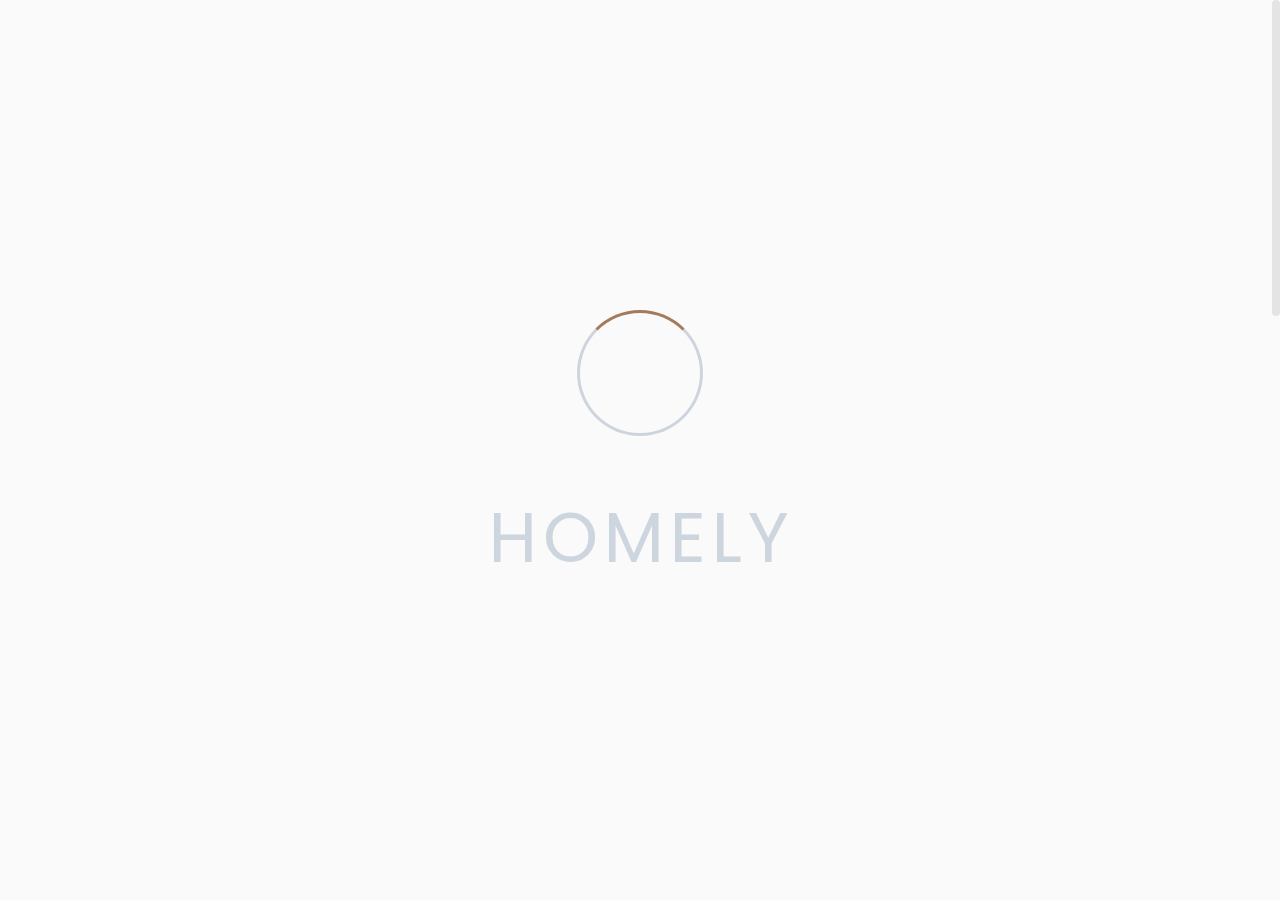
<file: RealEstate 2/properties.html>
<!DOCTYPE html>
<html lang="en">

    <head>
        <meta charset="UTF-8">
        <meta http-equiv="X-UA-Compatible" content="IE=edge">
        <meta name="viewport" content="width=device-width, initial-scale=1,
            shrink-to-fit=no">
        <meta name="description" content="Homely - Real Estate HTML5 Template">

        <title>Homely - Real Estate HTML5 Template</title>

        <!-- Favicon -->
        <link rel="shortcut icon" type="image/x-icon"
            href="assets/media/favicon-dark.png">

        <!-- All CSS files -->
        <link rel="stylesheet" href="assets/css/vendor/bootstrap.min.css">
        <link rel="stylesheet" href="assets/css/vendor/font-awesome.css">
        <link rel="stylesheet" href="assets/css/vendor/slick.css">
        <link rel="stylesheet" href="assets/css/vendor/slick-theme.css">
        <link rel="stylesheet" href="assets/css/vendor/sal.css">
        <link rel="stylesheet" href="assets/css/vendor/ionrangeslider.css">
        <link rel="stylesheet" href="assets/css/app.css">

        <script async src="https://www.googletagmanager.com/gtag/js?id=UA-266165434-1"></script>
        <script>
            window.dataLayer = window.dataLayer || [];
            function gtag(){dataLayer.push(arguments);}
            gtag('js', new Date());
            
            gtag('config', 'UA-266165434-1');
        </script>
        
 
    </head>

    <body class="ui-smooth-scroll">
        <!-- Preloader -->
        <section>
            <div id="preloader">
                <div id="ctn-preloader" class="ctn-preloader">
                    <div class="animation-preloader">
                        <div class="spinner"></div>
                        <div class="txt-loading">
                            <span data-text-preloader="H" class="letters-loading">
                                H
                            </span>
                            
                            <span data-text-preloader="O" class="letters-loading">
                                O
                            </span>
                            
                            <span data-text-preloader="M" class="letters-loading">
                                M
                            </span>
                            
                            <span data-text-preloader="E" class="letters-loading">
                                E
                            </span>
                            
                            <span data-text-preloader="L" class="letters-loading">
                                L
                            </span>
                            
                            <span data-text-preloader="Y" class="letters-loading">
                                Y
                            </span>
                        </div>
                    </div>	
                    <div class="loader-section section-left"></div>
                    <div class="loader-section section-right"></div>
                </div>
            </div>
        </section>
        
        <!-- Back To Top Start -->
        <a href="#main-wrapper" id="backto-top" class="back-to-top">
            <i class="fas fa-angle-up"></i>
        </a>
        <!-- Main Wrapper Start -->
        <div id="main-wrapper" class="main-wrapper overflow-hidden">
            <div id="scroll-container">
                <!-- Header Area Start -->
                <header class="header st-1">
                    <div class="container">
                        <nav class="navbar navbar-expand-xl align-items-xl-center align-items-start p-0">
                            
                            <div class="col-xl-3 ">
                                <a class="navbar-brand" href="index.html"><img alt=""  src="./assets/media/logo.png"></a>
                            </div>
                            <div class="col-xl-6 text-end">
                                <button class="navbar-toggler " type="button" data-bs-toggle="collapse" data-bs-target="#mynavbar">
                                    <i class="fas fa-bars"></i>
                                </button>
                                <div class="collapse navbar-collapse justify-content-center text-start" id="mynavbar">
                                    <ul class="navbar-nav mainmenu m-0">
                                        <li class="menu-item-has-children">
                                            <a href="./index.html" >Home</a>
                                        </li>
                                        <li class="menu-item-has-children">
                                            <a href="./about.html" >About</a>
                                        </li>
                                        <li class="menu-item-has-children">
                                            <a href="./properties.html" class="active">Properties</a>
                                        </li>
                                        <li class="menu-item-has-children">
                                            <a href="./properties-detail.html" >Property Details</a>
                                        </li>
                                        <li class="menu-item-has-children">
                                            <a href="./contact.html" >Contact</a>
                                        </li>
                                    </ul>
                                </div>
                            </div>
                            <div class="col-xl-3 d-xl-block d-none">
                                <a href="tel:123" class="phone-link"><i class="fal fa-phone-alt"></i> +1 234 567 890</a>
                            </div>
                            
                        </nav>
                    </div>
                </header>
                <!-- Header Area end -->

                <!-- inner banner Area start -->
                <section class="inner-banner">
                    <div class="container">
                        <h2>Properties</h2>
                    </div>
                </section>
                <!-- inner banner Area end -->

                <!-- check out Area start -->
                <section class="check-out bg-white p-100">
                    <div class="container">
                        <div class="row">
                            <div class="col-xl-8 col-12">
                                <div class="row">
                                    <div class="col-lg-6 col-md-6 col-12">
                                        <div class="content mb-24">
                                            <div class="img-block position-relative ">
                                                <img src="./assets/media/home-image/img-11.png"  alt="">
                                                <span class="color-dark-3 bg-white position-absolute">$90,000</span>
                                            </div>
                                            <a href="properties-detail.html">Ocean Breeze Villas</a>
                                            <p>8901 Pinecrest Drive</p>
                                            <ul class="list-unstyled">
                                                <li>
                                                    <svg width="16" height="16" viewBox="0 0 16 16" fill="none" xmlns="http://www.w3.org/2000/svg">
                                                        <path d="M14.9793 7.85904V2.8301C14.9793 1.60685 13.9841 0.611694 12.7609 0.611694H3.1754C1.95215 0.611694 0.956995 1.60688 0.956995 2.8301V7.92391C0.364495 8.54335 2.67029e-05 9.38263 2.67029e-05 10.3054V14.1187C2.67029e-05 14.8186 0.569495 15.3881 1.2695 15.3881C1.96946 15.3881 2.53893 14.8186 2.53893 14.1187V13.7249H13.4612V14.1187C13.4612 14.8186 14.0306 15.3881 14.7306 15.3881C15.4306 15.3881 16 14.8187 16 14.1187V10.3054C16 9.34998 15.6093 8.4841 14.9793 7.85904ZM3.1754 1.23669H12.7609C13.6395 1.23669 14.3543 1.95151 14.3543 2.8301V7.3672C14.1629 7.24935 13.9592 7.14966 13.7456 7.0706V6.03141C13.7456 5.11016 12.9961 4.36066 12.0748 4.36066H9.35831C8.79906 4.36066 8.30346 4.63713 8.00006 5.06029C7.69665 4.63713 7.20106 4.36066 6.64181 4.36066H3.92531C3.00406 4.36066 2.25456 5.11013 2.25456 6.03141V7.0706C2.01703 7.15851 1.79175 7.27188 1.58203 7.40738V2.8301C1.582 1.95151 2.29678 1.23669 3.1754 1.23669ZM3.44793 6.85754C3.25434 6.85754 3.06446 6.87385 2.8795 6.90466V6.03141C2.8795 5.45479 3.34862 4.98566 3.92525 4.98566H6.64175C7.21837 4.98566 7.6875 5.45479 7.6875 6.03141V6.85757H3.44793V6.85754ZM8.31253 6.03138C8.31253 5.45476 8.78165 4.98563 9.35828 4.98563H12.0748C12.6514 4.98563 13.1205 5.45476 13.1205 6.03138V6.90463C12.9355 6.87382 12.7457 6.85751 12.5521 6.85751H8.31253V6.03138ZM3.44793 7.48254H12.5521C14.1087 7.48254 15.375 8.74888 15.375 10.3054V11.2325H12.2407C12.0682 11.2325 11.9282 11.3725 11.9282 11.545C11.9282 11.7176 12.0682 11.8575 12.2407 11.8575H15.375V13.0999H0.625027V11.8575H9.11575C9.28834 11.8575 9.42825 11.7176 9.42825 11.545C9.42825 11.3725 9.28834 11.2325 9.11575 11.2325H0.625027V10.3054C0.625027 8.74888 1.89137 7.48254 3.44793 7.48254ZM1.91393 14.1187C1.91393 14.474 1.62484 14.7631 1.2695 14.7631C0.914152 14.7631 0.625027 14.474 0.625027 14.1187V13.7249H1.91393V14.1187ZM14.7306 14.7631C14.3752 14.7631 14.0861 14.474 14.0861 14.1187V13.7249H15.375V14.1187C15.375 14.474 15.0859 14.7631 14.7306 14.7631Z" fill="#0D0D0D"/>
                                                    </svg>
                                                    6 Beds
                                                </li>
                                                <li>
                                                    <svg width="14" height="16" viewBox="0 0 14 16" fill="none" xmlns="http://www.w3.org/2000/svg">
                                                        <path d="M12.789 0H0.601547C0.47211 0 0.367172 0.104906 0.367172 0.234375V15.7656C0.367172 15.8951 0.47211 16 0.601547 16H12.789C12.9185 16 13.0234 15.8951 13.0234 15.7656V0.234375C13.0234 0.104906 12.9185 0 12.789 0ZM0.835922 1.40625H2.71092C3.09864 1.40625 3.41405 1.72169 3.41405 2.10938V2.42325C2.69667 2.52634 2.12789 3.09512 2.0248 3.8125H1.92967C1.80023 3.8125 1.6953 3.91741 1.6953 4.04688C1.6953 4.17634 1.80023 4.28125 1.92967 4.28125H5.36717C5.49661 4.28125 5.60155 4.17634 5.60155 4.04688C5.60155 3.91741 5.49661 3.8125 5.36717 3.8125H5.27205C5.16895 3.09512 4.60017 2.52634 3.8828 2.42325V2.10938C3.8828 1.46319 3.35711 0.9375 2.71092 0.9375H0.835922V0.46875H6.46092V14.5938H0.835922V1.40625ZM3.64842 2.875C4.21436 2.875 4.68783 3.27825 4.7967 3.8125H2.50011C2.60902 3.27825 3.08248 2.875 3.64842 2.875ZM12.5547 15.5312H0.835922V15.0625H12.5547V15.5312ZM12.5547 14.5938H6.92967V0.46875H12.5547V14.5938Z" fill="#0D0D0D"/>
                                                    </svg>
                                                    2 Baths
                                                </li>
                                                <li>
                                                    <svg width="17" height="16" viewBox="0 0 17 16" fill="none" xmlns="http://www.w3.org/2000/svg">
                                                        <g clip-path="url(#clip0_126_1290)">
                                                        <path d="M15.9221 14.1251C15.6633 14.1251 15.4534 14.335 15.4534 14.5939V15.0626H14.9846C14.7258 15.0626 14.5159 15.2725 14.5159 15.5314C14.5159 15.7902 14.7258 16.0001 14.9846 16.0001H15.9221C16.181 16.0001 16.3909 15.7902 16.3909 15.5314V14.5939C16.3909 14.335 16.181 14.1251 15.9221 14.1251Z" fill="#0D0D0D"/>
                                                        <path d="M13.0915 15.0314H11.2092C10.9422 15.0314 10.7249 15.2486 10.7249 15.5157C10.7249 15.7828 10.9422 16 11.2092 16H13.0915C13.3585 16 13.5758 15.7828 13.5758 15.5157C13.5758 15.2486 13.3585 15.0314 13.0915 15.0314Z" fill="#0D0D0D"/>
                                                        <path d="M0.875232 5.65517C1.14229 5.65517 1.35955 5.43791 1.35955 5.17085V3.28864C1.35955 3.02158 1.14229 2.80432 0.875232 2.80432C0.60817 2.80432 0.390915 3.02158 0.390915 3.28864V5.17085C0.390915 5.43791 0.60817 5.65517 0.875232 5.65517Z" fill="#0D0D0D"/>
                                                        <path d="M0.859695 1.875C1.11857 1.875 1.32845 1.66512 1.32845 1.40625V0.9375H1.7972C2.05607 0.9375 2.26595 0.727625 2.26595 0.46875C2.26595 0.209875 2.05607 0 1.7972 0H0.859695C0.60082 0 0.390945 0.209875 0.390945 0.46875V1.40625C0.390945 1.66512 0.60082 1.875 0.859695 1.875Z" fill="#0D0D0D"/>
                                                        <path d="M11.2092 0.968634H13.0915C13.3585 0.968634 13.5758 0.751379 13.5758 0.484317C13.5758 0.217255 13.3585 0 13.0915 0H11.2092C10.9422 0 10.7249 0.217255 10.7249 0.484317C10.7249 0.751379 10.9422 0.968634 11.2092 0.968634Z" fill="#0D0D0D"/>
                                                        <path d="M7.4444 0.968634H9.32661C9.59367 0.968634 9.81093 0.751379 9.81093 0.484317C9.81093 0.217255 9.59367 0 9.32661 0H7.4444C7.17734 0 6.96008 0.217255 6.96008 0.484317C6.96008 0.751379 7.17734 0.968634 7.4444 0.968634Z" fill="#0D0D0D"/>
                                                        <path d="M3.67955 0.968634H5.56177C5.82883 0.968634 6.04608 0.751379 6.04608 0.484317C6.04608 0.217255 5.82883 0 5.56177 0H3.67955C3.41249 0 3.19524 0.217255 3.19524 0.484317C3.19524 0.751379 3.41249 0.968634 3.67955 0.968634Z" fill="#0D0D0D"/>
                                                        <path d="M14.9846 0.9375H15.4534V1.40625C15.4534 1.66512 15.6633 1.875 15.9221 1.875C16.181 1.875 16.3909 1.66512 16.3909 1.40625V0.46875C16.3909 0.209875 16.181 0 15.9221 0H14.9846C14.7258 0 14.5159 0.209875 14.5159 0.46875C14.5159 0.727625 14.7258 0.9375 14.9846 0.9375Z" fill="#0D0D0D"/>
                                                        <path d="M15.9065 6.56921C15.6394 6.56921 15.4222 6.78647 15.4222 7.05353V8.93574C15.4222 9.20281 15.6394 9.42006 15.9065 9.42006C16.1735 9.42006 16.3908 9.20281 16.3908 8.93574V7.05353C16.3908 6.7865 16.1735 6.56921 15.9065 6.56921Z" fill="#0D0D0D"/>
                                                        <path d="M15.9065 2.80432C15.6394 2.80432 15.4222 3.02158 15.4222 3.28864V5.17085C15.4222 5.43791 15.6394 5.65517 15.9065 5.65517C16.1735 5.65517 16.3908 5.43791 16.3908 5.17085V3.28864C16.3908 3.02158 16.1735 2.80432 15.9065 2.80432Z" fill="#0D0D0D"/>
                                                        <path d="M15.9065 10.334C15.6394 10.334 15.4222 10.5512 15.4222 10.8183V12.7005C15.4222 12.9676 15.6394 13.1848 15.9065 13.1848C16.1735 13.1848 16.3908 12.9676 16.3908 12.7005V10.8183C16.3908 10.5512 16.1735 10.334 15.9065 10.334Z" fill="#0D0D0D"/>
                                                        <path d="M13.5845 2.32227H11.9405C11.6816 2.32227 11.4718 2.53214 11.4718 2.79102C11.4718 3.04989 11.6816 3.25977 11.9405 3.25977H12.4529L8.18641 7.5262H1.35966V7.04848C1.35966 6.78139 1.14238 6.56411 0.87529 6.56411C0.608196 6.56411 0.390915 6.78139 0.390915 7.04848L0.391071 14.5752C0.391071 14.5762 0.390915 14.5772 0.390915 14.5782V15.5313C0.390915 15.7902 0.60079 16.0001 0.859665 16.0001H0.859821H9.32688C9.59398 16.0001 9.81126 15.7828 9.81126 15.5157C9.81126 15.2486 9.59398 15.0313 9.32688 15.0313H8.84932V8.18911L13.1158 3.92267V4.43505C13.1158 4.69392 13.3256 4.9038 13.5845 4.9038C13.8434 4.9038 14.0533 4.69392 14.0533 4.43505V2.79102C14.0533 2.53211 13.8434 2.32227 13.5845 2.32227ZM1.32857 15.047L1.35966 8.4637H7.91182V15.047H1.32857Z" fill="#0D0D0D"/>
                                                        </g>
                                                        <defs>
                                                        <clipPath id="clip0_126_129">
                                                        <rect width="16" height="16" fill="white" transform="translate(0.390945)"/>
                                                        </clipPath>
                                                        </defs>
                                                    </svg>
                                                    200 sqft
                                                </li>
                                            </ul>
                                            <a href="./properties.html" class="real-btn bordered mb-24">For Sale</a>
                                        </div>
                                    </div>
                                    <div class="col-lg-6 col-md-6 col-12">
                                        <div class="content mb-24">
                                            <div class="img-block position-relative ">
                                                <img src="./assets/media/home-image/img-12.png"  alt="">
                                                <span class="color-dark-3 bg-white position-absolute">$4,600/mo</span>
                                            </div>
                                            <a href="properties-detail.html">Forest Heights Homes</a>
                                            <p>9012 Riverfront Way</p>
                                            <ul class="list-unstyled">
                                                <li>
                                                    <svg width="16" height="16" viewBox="0 0 16 16" fill="none" xmlns="http://www.w3.org/2000/svg">
                                                        <path d="M14.9793 7.85904V2.8301C14.9793 1.60685 13.9841 0.611694 12.7609 0.611694H3.1754C1.95215 0.611694 0.956995 1.60688 0.956995 2.8301V7.92391C0.364495 8.54335 2.67029e-05 9.38263 2.67029e-05 10.3054V14.1187C2.67029e-05 14.8186 0.569495 15.3881 1.2695 15.3881C1.96946 15.3881 2.53893 14.8186 2.53893 14.1187V13.7249H13.4612V14.1187C13.4612 14.8186 14.0306 15.3881 14.7306 15.3881C15.4306 15.3881 16 14.8187 16 14.1187V10.3054C16 9.34998 15.6093 8.4841 14.9793 7.85904ZM3.1754 1.23669H12.7609C13.6395 1.23669 14.3543 1.95151 14.3543 2.8301V7.3672C14.1629 7.24935 13.9592 7.14966 13.7456 7.0706V6.03141C13.7456 5.11016 12.9961 4.36066 12.0748 4.36066H9.35831C8.79906 4.36066 8.30346 4.63713 8.00006 5.06029C7.69665 4.63713 7.20106 4.36066 6.64181 4.36066H3.92531C3.00406 4.36066 2.25456 5.11013 2.25456 6.03141V7.0706C2.01703 7.15851 1.79175 7.27188 1.58203 7.40738V2.8301C1.582 1.95151 2.29678 1.23669 3.1754 1.23669ZM3.44793 6.85754C3.25434 6.85754 3.06446 6.87385 2.8795 6.90466V6.03141C2.8795 5.45479 3.34862 4.98566 3.92525 4.98566H6.64175C7.21837 4.98566 7.6875 5.45479 7.6875 6.03141V6.85757H3.44793V6.85754ZM8.31253 6.03138C8.31253 5.45476 8.78165 4.98563 9.35828 4.98563H12.0748C12.6514 4.98563 13.1205 5.45476 13.1205 6.03138V6.90463C12.9355 6.87382 12.7457 6.85751 12.5521 6.85751H8.31253V6.03138ZM3.44793 7.48254H12.5521C14.1087 7.48254 15.375 8.74888 15.375 10.3054V11.2325H12.2407C12.0682 11.2325 11.9282 11.3725 11.9282 11.545C11.9282 11.7176 12.0682 11.8575 12.2407 11.8575H15.375V13.0999H0.625027V11.8575H9.11575C9.28834 11.8575 9.42825 11.7176 9.42825 11.545C9.42825 11.3725 9.28834 11.2325 9.11575 11.2325H0.625027V10.3054C0.625027 8.74888 1.89137 7.48254 3.44793 7.48254ZM1.91393 14.1187C1.91393 14.474 1.62484 14.7631 1.2695 14.7631C0.914152 14.7631 0.625027 14.474 0.625027 14.1187V13.7249H1.91393V14.1187ZM14.7306 14.7631C14.3752 14.7631 14.0861 14.474 14.0861 14.1187V13.7249H15.375V14.1187C15.375 14.474 15.0859 14.7631 14.7306 14.7631Z" fill="#0D0D0D"/>
                                                    </svg>
                                                    6 Beds
                                                </li>
                                                <li>
                                                    <svg width="14" height="16" viewBox="0 0 14 16" fill="none" xmlns="http://www.w3.org/2000/svg">
                                                        <path d="M12.789 0H0.601547C0.47211 0 0.367172 0.104906 0.367172 0.234375V15.7656C0.367172 15.8951 0.47211 16 0.601547 16H12.789C12.9185 16 13.0234 15.8951 13.0234 15.7656V0.234375C13.0234 0.104906 12.9185 0 12.789 0ZM0.835922 1.40625H2.71092C3.09864 1.40625 3.41405 1.72169 3.41405 2.10938V2.42325C2.69667 2.52634 2.12789 3.09512 2.0248 3.8125H1.92967C1.80023 3.8125 1.6953 3.91741 1.6953 4.04688C1.6953 4.17634 1.80023 4.28125 1.92967 4.28125H5.36717C5.49661 4.28125 5.60155 4.17634 5.60155 4.04688C5.60155 3.91741 5.49661 3.8125 5.36717 3.8125H5.27205C5.16895 3.09512 4.60017 2.52634 3.8828 2.42325V2.10938C3.8828 1.46319 3.35711 0.9375 2.71092 0.9375H0.835922V0.46875H6.46092V14.5938H0.835922V1.40625ZM3.64842 2.875C4.21436 2.875 4.68783 3.27825 4.7967 3.8125H2.50011C2.60902 3.27825 3.08248 2.875 3.64842 2.875ZM12.5547 15.5312H0.835922V15.0625H12.5547V15.5312ZM12.5547 14.5938H6.92967V0.46875H12.5547V14.5938Z" fill="#0D0D0D"/>
                                                    </svg>
                                                    2 Baths
                                                </li>
                                                <li>
                                                    <svg width="17" height="16" viewBox="0 0 17 16" fill="none" xmlns="http://www.w3.org/2000/svg">
                                                        <g clip-path="url(#clip0_126_1290)">
                                                        <path d="M15.9221 14.1251C15.6633 14.1251 15.4534 14.335 15.4534 14.5939V15.0626H14.9846C14.7258 15.0626 14.5159 15.2725 14.5159 15.5314C14.5159 15.7902 14.7258 16.0001 14.9846 16.0001H15.9221C16.181 16.0001 16.3909 15.7902 16.3909 15.5314V14.5939C16.3909 14.335 16.181 14.1251 15.9221 14.1251Z" fill="#0D0D0D"/>
                                                        <path d="M13.0915 15.0314H11.2092C10.9422 15.0314 10.7249 15.2486 10.7249 15.5157C10.7249 15.7828 10.9422 16 11.2092 16H13.0915C13.3585 16 13.5758 15.7828 13.5758 15.5157C13.5758 15.2486 13.3585 15.0314 13.0915 15.0314Z" fill="#0D0D0D"/>
                                                        <path d="M0.875232 5.65517C1.14229 5.65517 1.35955 5.43791 1.35955 5.17085V3.28864C1.35955 3.02158 1.14229 2.80432 0.875232 2.80432C0.60817 2.80432 0.390915 3.02158 0.390915 3.28864V5.17085C0.390915 5.43791 0.60817 5.65517 0.875232 5.65517Z" fill="#0D0D0D"/>
                                                        <path d="M0.859695 1.875C1.11857 1.875 1.32845 1.66512 1.32845 1.40625V0.9375H1.7972C2.05607 0.9375 2.26595 0.727625 2.26595 0.46875C2.26595 0.209875 2.05607 0 1.7972 0H0.859695C0.60082 0 0.390945 0.209875 0.390945 0.46875V1.40625C0.390945 1.66512 0.60082 1.875 0.859695 1.875Z" fill="#0D0D0D"/>
                                                        <path d="M11.2092 0.968634H13.0915C13.3585 0.968634 13.5758 0.751379 13.5758 0.484317C13.5758 0.217255 13.3585 0 13.0915 0H11.2092C10.9422 0 10.7249 0.217255 10.7249 0.484317C10.7249 0.751379 10.9422 0.968634 11.2092 0.968634Z" fill="#0D0D0D"/>
                                                        <path d="M7.4444 0.968634H9.32661C9.59367 0.968634 9.81093 0.751379 9.81093 0.484317C9.81093 0.217255 9.59367 0 9.32661 0H7.4444C7.17734 0 6.96008 0.217255 6.96008 0.484317C6.96008 0.751379 7.17734 0.968634 7.4444 0.968634Z" fill="#0D0D0D"/>
                                                        <path d="M3.67955 0.968634H5.56177C5.82883 0.968634 6.04608 0.751379 6.04608 0.484317C6.04608 0.217255 5.82883 0 5.56177 0H3.67955C3.41249 0 3.19524 0.217255 3.19524 0.484317C3.19524 0.751379 3.41249 0.968634 3.67955 0.968634Z" fill="#0D0D0D"/>
                                                        <path d="M14.9846 0.9375H15.4534V1.40625C15.4534 1.66512 15.6633 1.875 15.9221 1.875C16.181 1.875 16.3909 1.66512 16.3909 1.40625V0.46875C16.3909 0.209875 16.181 0 15.9221 0H14.9846C14.7258 0 14.5159 0.209875 14.5159 0.46875C14.5159 0.727625 14.7258 0.9375 14.9846 0.9375Z" fill="#0D0D0D"/>
                                                        <path d="M15.9065 6.56921C15.6394 6.56921 15.4222 6.78647 15.4222 7.05353V8.93574C15.4222 9.20281 15.6394 9.42006 15.9065 9.42006C16.1735 9.42006 16.3908 9.20281 16.3908 8.93574V7.05353C16.3908 6.7865 16.1735 6.56921 15.9065 6.56921Z" fill="#0D0D0D"/>
                                                        <path d="M15.9065 2.80432C15.6394 2.80432 15.4222 3.02158 15.4222 3.28864V5.17085C15.4222 5.43791 15.6394 5.65517 15.9065 5.65517C16.1735 5.65517 16.3908 5.43791 16.3908 5.17085V3.28864C16.3908 3.02158 16.1735 2.80432 15.9065 2.80432Z" fill="#0D0D0D"/>
                                                        <path d="M15.9065 10.334C15.6394 10.334 15.4222 10.5512 15.4222 10.8183V12.7005C15.4222 12.9676 15.6394 13.1848 15.9065 13.1848C16.1735 13.1848 16.3908 12.9676 16.3908 12.7005V10.8183C16.3908 10.5512 16.1735 10.334 15.9065 10.334Z" fill="#0D0D0D"/>
                                                        <path d="M13.5845 2.32227H11.9405C11.6816 2.32227 11.4718 2.53214 11.4718 2.79102C11.4718 3.04989 11.6816 3.25977 11.9405 3.25977H12.4529L8.18641 7.5262H1.35966V7.04848C1.35966 6.78139 1.14238 6.56411 0.87529 6.56411C0.608196 6.56411 0.390915 6.78139 0.390915 7.04848L0.391071 14.5752C0.391071 14.5762 0.390915 14.5772 0.390915 14.5782V15.5313C0.390915 15.7902 0.60079 16.0001 0.859665 16.0001H0.859821H9.32688C9.59398 16.0001 9.81126 15.7828 9.81126 15.5157C9.81126 15.2486 9.59398 15.0313 9.32688 15.0313H8.84932V8.18911L13.1158 3.92267V4.43505C13.1158 4.69392 13.3256 4.9038 13.5845 4.9038C13.8434 4.9038 14.0533 4.69392 14.0533 4.43505V2.79102C14.0533 2.53211 13.8434 2.32227 13.5845 2.32227ZM1.32857 15.047L1.35966 8.4637H7.91182V15.047H1.32857Z" fill="#0D0D0D"/>
                                                        </g>
                                                        <defs>
                                                        <clipPath id="clip0_126_120">
                                                        <rect width="16" height="16" fill="white" transform="translate(0.390945)"/>
                                                        </clipPath>
                                                        </defs>
                                                    </svg>
                                                    200 sqft
                                                </li>
                                            </ul>
                                            <a href="./properties.html" class="real-btn bordered mb-24">For Rent</a>
                                        </div>
                                    </div>
                                    <div class="col-lg-6 col-md-6 col-12">
                                        <div class="content mb-24">
                                            <div class="img-block position-relative ">
                                                <img src="./assets/media/home-image/img-10.png"  alt="">
                                                <span class="color-dark-3 bg-white position-absolute">$80,000</span>
                                            </div>
                                            <a href="properties-detail.html">Park View Residences</a>
                                            <p>678 Ocean View Drive</p>
                                            <ul class="list-unstyled">
                                                <li>
                                                    <svg width="16" height="16" viewBox="0 0 16 16" fill="none" xmlns="http://www.w3.org/2000/svg">
                                                        <path d="M14.9793 7.85904V2.8301C14.9793 1.60685 13.9841 0.611694 12.7609 0.611694H3.1754C1.95215 0.611694 0.956995 1.60688 0.956995 2.8301V7.92391C0.364495 8.54335 2.67029e-05 9.38263 2.67029e-05 10.3054V14.1187C2.67029e-05 14.8186 0.569495 15.3881 1.2695 15.3881C1.96946 15.3881 2.53893 14.8186 2.53893 14.1187V13.7249H13.4612V14.1187C13.4612 14.8186 14.0306 15.3881 14.7306 15.3881C15.4306 15.3881 16 14.8187 16 14.1187V10.3054C16 9.34998 15.6093 8.4841 14.9793 7.85904ZM3.1754 1.23669H12.7609C13.6395 1.23669 14.3543 1.95151 14.3543 2.8301V7.3672C14.1629 7.24935 13.9592 7.14966 13.7456 7.0706V6.03141C13.7456 5.11016 12.9961 4.36066 12.0748 4.36066H9.35831C8.79906 4.36066 8.30346 4.63713 8.00006 5.06029C7.69665 4.63713 7.20106 4.36066 6.64181 4.36066H3.92531C3.00406 4.36066 2.25456 5.11013 2.25456 6.03141V7.0706C2.01703 7.15851 1.79175 7.27188 1.58203 7.40738V2.8301C1.582 1.95151 2.29678 1.23669 3.1754 1.23669ZM3.44793 6.85754C3.25434 6.85754 3.06446 6.87385 2.8795 6.90466V6.03141C2.8795 5.45479 3.34862 4.98566 3.92525 4.98566H6.64175C7.21837 4.98566 7.6875 5.45479 7.6875 6.03141V6.85757H3.44793V6.85754ZM8.31253 6.03138C8.31253 5.45476 8.78165 4.98563 9.35828 4.98563H12.0748C12.6514 4.98563 13.1205 5.45476 13.1205 6.03138V6.90463C12.9355 6.87382 12.7457 6.85751 12.5521 6.85751H8.31253V6.03138ZM3.44793 7.48254H12.5521C14.1087 7.48254 15.375 8.74888 15.375 10.3054V11.2325H12.2407C12.0682 11.2325 11.9282 11.3725 11.9282 11.545C11.9282 11.7176 12.0682 11.8575 12.2407 11.8575H15.375V13.0999H0.625027V11.8575H9.11575C9.28834 11.8575 9.42825 11.7176 9.42825 11.545C9.42825 11.3725 9.28834 11.2325 9.11575 11.2325H0.625027V10.3054C0.625027 8.74888 1.89137 7.48254 3.44793 7.48254ZM1.91393 14.1187C1.91393 14.474 1.62484 14.7631 1.2695 14.7631C0.914152 14.7631 0.625027 14.474 0.625027 14.1187V13.7249H1.91393V14.1187ZM14.7306 14.7631C14.3752 14.7631 14.0861 14.474 14.0861 14.1187V13.7249H15.375V14.1187C15.375 14.474 15.0859 14.7631 14.7306 14.7631Z" fill="#0D0D0D"/>
                                                    </svg>
                                                    6 Beds
                                                </li>
                                                <li>
                                                    <svg width="14" height="16" viewBox="0 0 14 16" fill="none" xmlns="http://www.w3.org/2000/svg">
                                                        <path d="M12.789 0H0.601547C0.47211 0 0.367172 0.104906 0.367172 0.234375V15.7656C0.367172 15.8951 0.47211 16 0.601547 16H12.789C12.9185 16 13.0234 15.8951 13.0234 15.7656V0.234375C13.0234 0.104906 12.9185 0 12.789 0ZM0.835922 1.40625H2.71092C3.09864 1.40625 3.41405 1.72169 3.41405 2.10938V2.42325C2.69667 2.52634 2.12789 3.09512 2.0248 3.8125H1.92967C1.80023 3.8125 1.6953 3.91741 1.6953 4.04688C1.6953 4.17634 1.80023 4.28125 1.92967 4.28125H5.36717C5.49661 4.28125 5.60155 4.17634 5.60155 4.04688C5.60155 3.91741 5.49661 3.8125 5.36717 3.8125H5.27205C5.16895 3.09512 4.60017 2.52634 3.8828 2.42325V2.10938C3.8828 1.46319 3.35711 0.9375 2.71092 0.9375H0.835922V0.46875H6.46092V14.5938H0.835922V1.40625ZM3.64842 2.875C4.21436 2.875 4.68783 3.27825 4.7967 3.8125H2.50011C2.60902 3.27825 3.08248 2.875 3.64842 2.875ZM12.5547 15.5312H0.835922V15.0625H12.5547V15.5312ZM12.5547 14.5938H6.92967V0.46875H12.5547V14.5938Z" fill="#0D0D0D"/>
                                                    </svg>
                                                    2 Baths
                                                </li>
                                                <li>
                                                    <svg width="17" height="16" viewBox="0 0 17 16" fill="none" xmlns="http://www.w3.org/2000/svg">
                                                        <g clip-path="url(#clip0_126_1290)">
                                                        <path d="M15.9221 14.1251C15.6633 14.1251 15.4534 14.335 15.4534 14.5939V15.0626H14.9846C14.7258 15.0626 14.5159 15.2725 14.5159 15.5314C14.5159 15.7902 14.7258 16.0001 14.9846 16.0001H15.9221C16.181 16.0001 16.3909 15.7902 16.3909 15.5314V14.5939C16.3909 14.335 16.181 14.1251 15.9221 14.1251Z" fill="#0D0D0D"/>
                                                        <path d="M13.0915 15.0314H11.2092C10.9422 15.0314 10.7249 15.2486 10.7249 15.5157C10.7249 15.7828 10.9422 16 11.2092 16H13.0915C13.3585 16 13.5758 15.7828 13.5758 15.5157C13.5758 15.2486 13.3585 15.0314 13.0915 15.0314Z" fill="#0D0D0D"/>
                                                        <path d="M0.875232 5.65517C1.14229 5.65517 1.35955 5.43791 1.35955 5.17085V3.28864C1.35955 3.02158 1.14229 2.80432 0.875232 2.80432C0.60817 2.80432 0.390915 3.02158 0.390915 3.28864V5.17085C0.390915 5.43791 0.60817 5.65517 0.875232 5.65517Z" fill="#0D0D0D"/>
                                                        <path d="M0.859695 1.875C1.11857 1.875 1.32845 1.66512 1.32845 1.40625V0.9375H1.7972C2.05607 0.9375 2.26595 0.727625 2.26595 0.46875C2.26595 0.209875 2.05607 0 1.7972 0H0.859695C0.60082 0 0.390945 0.209875 0.390945 0.46875V1.40625C0.390945 1.66512 0.60082 1.875 0.859695 1.875Z" fill="#0D0D0D"/>
                                                        <path d="M11.2092 0.968634H13.0915C13.3585 0.968634 13.5758 0.751379 13.5758 0.484317C13.5758 0.217255 13.3585 0 13.0915 0H11.2092C10.9422 0 10.7249 0.217255 10.7249 0.484317C10.7249 0.751379 10.9422 0.968634 11.2092 0.968634Z" fill="#0D0D0D"/>
                                                        <path d="M7.4444 0.968634H9.32661C9.59367 0.968634 9.81093 0.751379 9.81093 0.484317C9.81093 0.217255 9.59367 0 9.32661 0H7.4444C7.17734 0 6.96008 0.217255 6.96008 0.484317C6.96008 0.751379 7.17734 0.968634 7.4444 0.968634Z" fill="#0D0D0D"/>
                                                        <path d="M3.67955 0.968634H5.56177C5.82883 0.968634 6.04608 0.751379 6.04608 0.484317C6.04608 0.217255 5.82883 0 5.56177 0H3.67955C3.41249 0 3.19524 0.217255 3.19524 0.484317C3.19524 0.751379 3.41249 0.968634 3.67955 0.968634Z" fill="#0D0D0D"/>
                                                        <path d="M14.9846 0.9375H15.4534V1.40625C15.4534 1.66512 15.6633 1.875 15.9221 1.875C16.181 1.875 16.3909 1.66512 16.3909 1.40625V0.46875C16.3909 0.209875 16.181 0 15.9221 0H14.9846C14.7258 0 14.5159 0.209875 14.5159 0.46875C14.5159 0.727625 14.7258 0.9375 14.9846 0.9375Z" fill="#0D0D0D"/>
                                                        <path d="M15.9065 6.56921C15.6394 6.56921 15.4222 6.78647 15.4222 7.05353V8.93574C15.4222 9.20281 15.6394 9.42006 15.9065 9.42006C16.1735 9.42006 16.3908 9.20281 16.3908 8.93574V7.05353C16.3908 6.7865 16.1735 6.56921 15.9065 6.56921Z" fill="#0D0D0D"/>
                                                        <path d="M15.9065 2.80432C15.6394 2.80432 15.4222 3.02158 15.4222 3.28864V5.17085C15.4222 5.43791 15.6394 5.65517 15.9065 5.65517C16.1735 5.65517 16.3908 5.43791 16.3908 5.17085V3.28864C16.3908 3.02158 16.1735 2.80432 15.9065 2.80432Z" fill="#0D0D0D"/>
                                                        <path d="M15.9065 10.334C15.6394 10.334 15.4222 10.5512 15.4222 10.8183V12.7005C15.4222 12.9676 15.6394 13.1848 15.9065 13.1848C16.1735 13.1848 16.3908 12.9676 16.3908 12.7005V10.8183C16.3908 10.5512 16.1735 10.334 15.9065 10.334Z" fill="#0D0D0D"/>
                                                        <path d="M13.5845 2.32227H11.9405C11.6816 2.32227 11.4718 2.53214 11.4718 2.79102C11.4718 3.04989 11.6816 3.25977 11.9405 3.25977H12.4529L8.18641 7.5262H1.35966V7.04848C1.35966 6.78139 1.14238 6.56411 0.87529 6.56411C0.608196 6.56411 0.390915 6.78139 0.390915 7.04848L0.391071 14.5752C0.391071 14.5762 0.390915 14.5772 0.390915 14.5782V15.5313C0.390915 15.7902 0.60079 16.0001 0.859665 16.0001H0.859821H9.32688C9.59398 16.0001 9.81126 15.7828 9.81126 15.5157C9.81126 15.2486 9.59398 15.0313 9.32688 15.0313H8.84932V8.18911L13.1158 3.92267V4.43505C13.1158 4.69392 13.3256 4.9038 13.5845 4.9038C13.8434 4.9038 14.0533 4.69392 14.0533 4.43505V2.79102C14.0533 2.53211 13.8434 2.32227 13.5845 2.32227ZM1.32857 15.047L1.35966 8.4637H7.91182V15.047H1.32857Z" fill="#0D0D0D"/>
                                                        </g>
                                                        <defs>
                                                        <clipPath id="clip0_126_190">
                                                        <rect width="16" height="16" fill="white" transform="translate(0.390945)"/>
                                                        </clipPath>
                                                        </defs>
                                                    </svg>
                                                    200 sqft
                                                </li>
                                            </ul>
                                            <a href="./properties.html" class="real-btn bordered mb-24">For Sale</a>
                                        </div>
                                    </div>
                                    <div class="col-lg-6 col-md-6 col-12">
                                        <div class="content mb-24">
                                            <div class="img-block position-relative ">
                                                <img src="./assets/media/home-image/img-13.png"  alt="">
                                                <span class="color-dark-3 bg-white position-absolute">$80,000</span>
                                            </div>
                                            <a href="properties-detail.html">Riverfront Landing Townhomes</a>
                                            <p>678 Ocean View Drive</p>
                                            <ul class="list-unstyled">
                                                <li>
                                                    <svg width="16" height="16" viewBox="0 0 16 16" fill="none" xmlns="http://www.w3.org/2000/svg">
                                                        <path d="M14.9793 7.85904V2.8301C14.9793 1.60685 13.9841 0.611694 12.7609 0.611694H3.1754C1.95215 0.611694 0.956995 1.60688 0.956995 2.8301V7.92391C0.364495 8.54335 2.67029e-05 9.38263 2.67029e-05 10.3054V14.1187C2.67029e-05 14.8186 0.569495 15.3881 1.2695 15.3881C1.96946 15.3881 2.53893 14.8186 2.53893 14.1187V13.7249H13.4612V14.1187C13.4612 14.8186 14.0306 15.3881 14.7306 15.3881C15.4306 15.3881 16 14.8187 16 14.1187V10.3054C16 9.34998 15.6093 8.4841 14.9793 7.85904ZM3.1754 1.23669H12.7609C13.6395 1.23669 14.3543 1.95151 14.3543 2.8301V7.3672C14.1629 7.24935 13.9592 7.14966 13.7456 7.0706V6.03141C13.7456 5.11016 12.9961 4.36066 12.0748 4.36066H9.35831C8.79906 4.36066 8.30346 4.63713 8.00006 5.06029C7.69665 4.63713 7.20106 4.36066 6.64181 4.36066H3.92531C3.00406 4.36066 2.25456 5.11013 2.25456 6.03141V7.0706C2.01703 7.15851 1.79175 7.27188 1.58203 7.40738V2.8301C1.582 1.95151 2.29678 1.23669 3.1754 1.23669ZM3.44793 6.85754C3.25434 6.85754 3.06446 6.87385 2.8795 6.90466V6.03141C2.8795 5.45479 3.34862 4.98566 3.92525 4.98566H6.64175C7.21837 4.98566 7.6875 5.45479 7.6875 6.03141V6.85757H3.44793V6.85754ZM8.31253 6.03138C8.31253 5.45476 8.78165 4.98563 9.35828 4.98563H12.0748C12.6514 4.98563 13.1205 5.45476 13.1205 6.03138V6.90463C12.9355 6.87382 12.7457 6.85751 12.5521 6.85751H8.31253V6.03138ZM3.44793 7.48254H12.5521C14.1087 7.48254 15.375 8.74888 15.375 10.3054V11.2325H12.2407C12.0682 11.2325 11.9282 11.3725 11.9282 11.545C11.9282 11.7176 12.0682 11.8575 12.2407 11.8575H15.375V13.0999H0.625027V11.8575H9.11575C9.28834 11.8575 9.42825 11.7176 9.42825 11.545C9.42825 11.3725 9.28834 11.2325 9.11575 11.2325H0.625027V10.3054C0.625027 8.74888 1.89137 7.48254 3.44793 7.48254ZM1.91393 14.1187C1.91393 14.474 1.62484 14.7631 1.2695 14.7631C0.914152 14.7631 0.625027 14.474 0.625027 14.1187V13.7249H1.91393V14.1187ZM14.7306 14.7631C14.3752 14.7631 14.0861 14.474 14.0861 14.1187V13.7249H15.375V14.1187C15.375 14.474 15.0859 14.7631 14.7306 14.7631Z" fill="#0D0D0D"/>
                                                    </svg>
                                                    6 Beds
                                                </li>
                                                <li>
                                                    <svg width="14" height="16" viewBox="0 0 14 16" fill="none" xmlns="http://www.w3.org/2000/svg">
                                                        <path d="M12.789 0H0.601547C0.47211 0 0.367172 0.104906 0.367172 0.234375V15.7656C0.367172 15.8951 0.47211 16 0.601547 16H12.789C12.9185 16 13.0234 15.8951 13.0234 15.7656V0.234375C13.0234 0.104906 12.9185 0 12.789 0ZM0.835922 1.40625H2.71092C3.09864 1.40625 3.41405 1.72169 3.41405 2.10938V2.42325C2.69667 2.52634 2.12789 3.09512 2.0248 3.8125H1.92967C1.80023 3.8125 1.6953 3.91741 1.6953 4.04688C1.6953 4.17634 1.80023 4.28125 1.92967 4.28125H5.36717C5.49661 4.28125 5.60155 4.17634 5.60155 4.04688C5.60155 3.91741 5.49661 3.8125 5.36717 3.8125H5.27205C5.16895 3.09512 4.60017 2.52634 3.8828 2.42325V2.10938C3.8828 1.46319 3.35711 0.9375 2.71092 0.9375H0.835922V0.46875H6.46092V14.5938H0.835922V1.40625ZM3.64842 2.875C4.21436 2.875 4.68783 3.27825 4.7967 3.8125H2.50011C2.60902 3.27825 3.08248 2.875 3.64842 2.875ZM12.5547 15.5312H0.835922V15.0625H12.5547V15.5312ZM12.5547 14.5938H6.92967V0.46875H12.5547V14.5938Z" fill="#0D0D0D"/>
                                                    </svg>
                                                    2 Baths
                                                </li>
                                                <li>
                                                    <svg width="17" height="16" viewBox="0 0 17 16" fill="none" xmlns="http://www.w3.org/2000/svg">
                                                        <g clip-path="url(#clip0_126_1290)">
                                                        <path d="M15.9221 14.1251C15.6633 14.1251 15.4534 14.335 15.4534 14.5939V15.0626H14.9846C14.7258 15.0626 14.5159 15.2725 14.5159 15.5314C14.5159 15.7902 14.7258 16.0001 14.9846 16.0001H15.9221C16.181 16.0001 16.3909 15.7902 16.3909 15.5314V14.5939C16.3909 14.335 16.181 14.1251 15.9221 14.1251Z" fill="#0D0D0D"/>
                                                        <path d="M13.0915 15.0314H11.2092C10.9422 15.0314 10.7249 15.2486 10.7249 15.5157C10.7249 15.7828 10.9422 16 11.2092 16H13.0915C13.3585 16 13.5758 15.7828 13.5758 15.5157C13.5758 15.2486 13.3585 15.0314 13.0915 15.0314Z" fill="#0D0D0D"/>
                                                        <path d="M0.875232 5.65517C1.14229 5.65517 1.35955 5.43791 1.35955 5.17085V3.28864C1.35955 3.02158 1.14229 2.80432 0.875232 2.80432C0.60817 2.80432 0.390915 3.02158 0.390915 3.28864V5.17085C0.390915 5.43791 0.60817 5.65517 0.875232 5.65517Z" fill="#0D0D0D"/>
                                                        <path d="M0.859695 1.875C1.11857 1.875 1.32845 1.66512 1.32845 1.40625V0.9375H1.7972C2.05607 0.9375 2.26595 0.727625 2.26595 0.46875C2.26595 0.209875 2.05607 0 1.7972 0H0.859695C0.60082 0 0.390945 0.209875 0.390945 0.46875V1.40625C0.390945 1.66512 0.60082 1.875 0.859695 1.875Z" fill="#0D0D0D"/>
                                                        <path d="M11.2092 0.968634H13.0915C13.3585 0.968634 13.5758 0.751379 13.5758 0.484317C13.5758 0.217255 13.3585 0 13.0915 0H11.2092C10.9422 0 10.7249 0.217255 10.7249 0.484317C10.7249 0.751379 10.9422 0.968634 11.2092 0.968634Z" fill="#0D0D0D"/>
                                                        <path d="M7.4444 0.968634H9.32661C9.59367 0.968634 9.81093 0.751379 9.81093 0.484317C9.81093 0.217255 9.59367 0 9.32661 0H7.4444C7.17734 0 6.96008 0.217255 6.96008 0.484317C6.96008 0.751379 7.17734 0.968634 7.4444 0.968634Z" fill="#0D0D0D"/>
                                                        <path d="M3.67955 0.968634H5.56177C5.82883 0.968634 6.04608 0.751379 6.04608 0.484317C6.04608 0.217255 5.82883 0 5.56177 0H3.67955C3.41249 0 3.19524 0.217255 3.19524 0.484317C3.19524 0.751379 3.41249 0.968634 3.67955 0.968634Z" fill="#0D0D0D"/>
                                                        <path d="M14.9846 0.9375H15.4534V1.40625C15.4534 1.66512 15.6633 1.875 15.9221 1.875C16.181 1.875 16.3909 1.66512 16.3909 1.40625V0.46875C16.3909 0.209875 16.181 0 15.9221 0H14.9846C14.7258 0 14.5159 0.209875 14.5159 0.46875C14.5159 0.727625 14.7258 0.9375 14.9846 0.9375Z" fill="#0D0D0D"/>
                                                        <path d="M15.9065 6.56921C15.6394 6.56921 15.4222 6.78647 15.4222 7.05353V8.93574C15.4222 9.20281 15.6394 9.42006 15.9065 9.42006C16.1735 9.42006 16.3908 9.20281 16.3908 8.93574V7.05353C16.3908 6.7865 16.1735 6.56921 15.9065 6.56921Z" fill="#0D0D0D"/>
                                                        <path d="M15.9065 2.80432C15.6394 2.80432 15.4222 3.02158 15.4222 3.28864V5.17085C15.4222 5.43791 15.6394 5.65517 15.9065 5.65517C16.1735 5.65517 16.3908 5.43791 16.3908 5.17085V3.28864C16.3908 3.02158 16.1735 2.80432 15.9065 2.80432Z" fill="#0D0D0D"/>
                                                        <path d="M15.9065 10.334C15.6394 10.334 15.4222 10.5512 15.4222 10.8183V12.7005C15.4222 12.9676 15.6394 13.1848 15.9065 13.1848C16.1735 13.1848 16.3908 12.9676 16.3908 12.7005V10.8183C16.3908 10.5512 16.1735 10.334 15.9065 10.334Z" fill="#0D0D0D"/>
                                                        <path d="M13.5845 2.32227H11.9405C11.6816 2.32227 11.4718 2.53214 11.4718 2.79102C11.4718 3.04989 11.6816 3.25977 11.9405 3.25977H12.4529L8.18641 7.5262H1.35966V7.04848C1.35966 6.78139 1.14238 6.56411 0.87529 6.56411C0.608196 6.56411 0.390915 6.78139 0.390915 7.04848L0.391071 14.5752C0.391071 14.5762 0.390915 14.5772 0.390915 14.5782V15.5313C0.390915 15.7902 0.60079 16.0001 0.859665 16.0001H0.859821H9.32688C9.59398 16.0001 9.81126 15.7828 9.81126 15.5157C9.81126 15.2486 9.59398 15.0313 9.32688 15.0313H8.84932V8.18911L13.1158 3.92267V4.43505C13.1158 4.69392 13.3256 4.9038 13.5845 4.9038C13.8434 4.9038 14.0533 4.69392 14.0533 4.43505V2.79102C14.0533 2.53211 13.8434 2.32227 13.5845 2.32227ZM1.32857 15.047L1.35966 8.4637H7.91182V15.047H1.32857Z" fill="#0D0D0D"/>
                                                        </g>
                                                        <defs>
                                                        <clipPath id="clip0_126_290">
                                                        <rect width="16" height="16" fill="white" transform="translate(0.390945)"/>
                                                        </clipPath>
                                                        </defs>
                                                    </svg>
                                                    200 sqft
                                                </li>
                                            </ul>
                                            <a href="./properties.html" class="real-btn bordered mb-24">For Sale</a>
                                        </div>
                                    </div>
                                    <div class="col-lg-6 col-md-6 col-12">
                                        <div class="content mb-24">
                                            <div class="img-block position-relative ">
                                                <img src="./assets/media/home-image/img-15.png"  alt="">
                                                <span class="color-dark-3 bg-white position-absolute">$80,000</span>
                                            </div>
                                            <a href="properties-detail.html">Skyline Towers Condos</a>
                                            <p>678 Ocean View Drive</p>
                                            <ul class="list-unstyled">
                                                <li>
                                                    <svg width="16" height="16" viewBox="0 0 16 16" fill="none" xmlns="http://www.w3.org/2000/svg">
                                                        <path d="M14.9793 7.85904V2.8301C14.9793 1.60685 13.9841 0.611694 12.7609 0.611694H3.1754C1.95215 0.611694 0.956995 1.60688 0.956995 2.8301V7.92391C0.364495 8.54335 2.67029e-05 9.38263 2.67029e-05 10.3054V14.1187C2.67029e-05 14.8186 0.569495 15.3881 1.2695 15.3881C1.96946 15.3881 2.53893 14.8186 2.53893 14.1187V13.7249H13.4612V14.1187C13.4612 14.8186 14.0306 15.3881 14.7306 15.3881C15.4306 15.3881 16 14.8187 16 14.1187V10.3054C16 9.34998 15.6093 8.4841 14.9793 7.85904ZM3.1754 1.23669H12.7609C13.6395 1.23669 14.3543 1.95151 14.3543 2.8301V7.3672C14.1629 7.24935 13.9592 7.14966 13.7456 7.0706V6.03141C13.7456 5.11016 12.9961 4.36066 12.0748 4.36066H9.35831C8.79906 4.36066 8.30346 4.63713 8.00006 5.06029C7.69665 4.63713 7.20106 4.36066 6.64181 4.36066H3.92531C3.00406 4.36066 2.25456 5.11013 2.25456 6.03141V7.0706C2.01703 7.15851 1.79175 7.27188 1.58203 7.40738V2.8301C1.582 1.95151 2.29678 1.23669 3.1754 1.23669ZM3.44793 6.85754C3.25434 6.85754 3.06446 6.87385 2.8795 6.90466V6.03141C2.8795 5.45479 3.34862 4.98566 3.92525 4.98566H6.64175C7.21837 4.98566 7.6875 5.45479 7.6875 6.03141V6.85757H3.44793V6.85754ZM8.31253 6.03138C8.31253 5.45476 8.78165 4.98563 9.35828 4.98563H12.0748C12.6514 4.98563 13.1205 5.45476 13.1205 6.03138V6.90463C12.9355 6.87382 12.7457 6.85751 12.5521 6.85751H8.31253V6.03138ZM3.44793 7.48254H12.5521C14.1087 7.48254 15.375 8.74888 15.375 10.3054V11.2325H12.2407C12.0682 11.2325 11.9282 11.3725 11.9282 11.545C11.9282 11.7176 12.0682 11.8575 12.2407 11.8575H15.375V13.0999H0.625027V11.8575H9.11575C9.28834 11.8575 9.42825 11.7176 9.42825 11.545C9.42825 11.3725 9.28834 11.2325 9.11575 11.2325H0.625027V10.3054C0.625027 8.74888 1.89137 7.48254 3.44793 7.48254ZM1.91393 14.1187C1.91393 14.474 1.62484 14.7631 1.2695 14.7631C0.914152 14.7631 0.625027 14.474 0.625027 14.1187V13.7249H1.91393V14.1187ZM14.7306 14.7631C14.3752 14.7631 14.0861 14.474 14.0861 14.1187V13.7249H15.375V14.1187C15.375 14.474 15.0859 14.7631 14.7306 14.7631Z" fill="#0D0D0D"/>
                                                    </svg>
                                                    6 Beds
                                                </li>
                                                <li>
                                                    <svg width="14" height="16" viewBox="0 0 14 16" fill="none" xmlns="http://www.w3.org/2000/svg">
                                                        <path d="M12.789 0H0.601547C0.47211 0 0.367172 0.104906 0.367172 0.234375V15.7656C0.367172 15.8951 0.47211 16 0.601547 16H12.789C12.9185 16 13.0234 15.8951 13.0234 15.7656V0.234375C13.0234 0.104906 12.9185 0 12.789 0ZM0.835922 1.40625H2.71092C3.09864 1.40625 3.41405 1.72169 3.41405 2.10938V2.42325C2.69667 2.52634 2.12789 3.09512 2.0248 3.8125H1.92967C1.80023 3.8125 1.6953 3.91741 1.6953 4.04688C1.6953 4.17634 1.80023 4.28125 1.92967 4.28125H5.36717C5.49661 4.28125 5.60155 4.17634 5.60155 4.04688C5.60155 3.91741 5.49661 3.8125 5.36717 3.8125H5.27205C5.16895 3.09512 4.60017 2.52634 3.8828 2.42325V2.10938C3.8828 1.46319 3.35711 0.9375 2.71092 0.9375H0.835922V0.46875H6.46092V14.5938H0.835922V1.40625ZM3.64842 2.875C4.21436 2.875 4.68783 3.27825 4.7967 3.8125H2.50011C2.60902 3.27825 3.08248 2.875 3.64842 2.875ZM12.5547 15.5312H0.835922V15.0625H12.5547V15.5312ZM12.5547 14.5938H6.92967V0.46875H12.5547V14.5938Z" fill="#0D0D0D"/>
                                                    </svg>
                                                    2 Baths
                                                </li>
                                                <li>
                                                    <svg width="17" height="16" viewBox="0 0 17 16" fill="none" xmlns="http://www.w3.org/2000/svg">
                                                        <g clip-path="url(#clip0_126_1290)">
                                                        <path d="M15.9221 14.1251C15.6633 14.1251 15.4534 14.335 15.4534 14.5939V15.0626H14.9846C14.7258 15.0626 14.5159 15.2725 14.5159 15.5314C14.5159 15.7902 14.7258 16.0001 14.9846 16.0001H15.9221C16.181 16.0001 16.3909 15.7902 16.3909 15.5314V14.5939C16.3909 14.335 16.181 14.1251 15.9221 14.1251Z" fill="#0D0D0D"/>
                                                        <path d="M13.0915 15.0314H11.2092C10.9422 15.0314 10.7249 15.2486 10.7249 15.5157C10.7249 15.7828 10.9422 16 11.2092 16H13.0915C13.3585 16 13.5758 15.7828 13.5758 15.5157C13.5758 15.2486 13.3585 15.0314 13.0915 15.0314Z" fill="#0D0D0D"/>
                                                        <path d="M0.875232 5.65517C1.14229 5.65517 1.35955 5.43791 1.35955 5.17085V3.28864C1.35955 3.02158 1.14229 2.80432 0.875232 2.80432C0.60817 2.80432 0.390915 3.02158 0.390915 3.28864V5.17085C0.390915 5.43791 0.60817 5.65517 0.875232 5.65517Z" fill="#0D0D0D"/>
                                                        <path d="M0.859695 1.875C1.11857 1.875 1.32845 1.66512 1.32845 1.40625V0.9375H1.7972C2.05607 0.9375 2.26595 0.727625 2.26595 0.46875C2.26595 0.209875 2.05607 0 1.7972 0H0.859695C0.60082 0 0.390945 0.209875 0.390945 0.46875V1.40625C0.390945 1.66512 0.60082 1.875 0.859695 1.875Z" fill="#0D0D0D"/>
                                                        <path d="M11.2092 0.968634H13.0915C13.3585 0.968634 13.5758 0.751379 13.5758 0.484317C13.5758 0.217255 13.3585 0 13.0915 0H11.2092C10.9422 0 10.7249 0.217255 10.7249 0.484317C10.7249 0.751379 10.9422 0.968634 11.2092 0.968634Z" fill="#0D0D0D"/>
                                                        <path d="M7.4444 0.968634H9.32661C9.59367 0.968634 9.81093 0.751379 9.81093 0.484317C9.81093 0.217255 9.59367 0 9.32661 0H7.4444C7.17734 0 6.96008 0.217255 6.96008 0.484317C6.96008 0.751379 7.17734 0.968634 7.4444 0.968634Z" fill="#0D0D0D"/>
                                                        <path d="M3.67955 0.968634H5.56177C5.82883 0.968634 6.04608 0.751379 6.04608 0.484317C6.04608 0.217255 5.82883 0 5.56177 0H3.67955C3.41249 0 3.19524 0.217255 3.19524 0.484317C3.19524 0.751379 3.41249 0.968634 3.67955 0.968634Z" fill="#0D0D0D"/>
                                                        <path d="M14.9846 0.9375H15.4534V1.40625C15.4534 1.66512 15.6633 1.875 15.9221 1.875C16.181 1.875 16.3909 1.66512 16.3909 1.40625V0.46875C16.3909 0.209875 16.181 0 15.9221 0H14.9846C14.7258 0 14.5159 0.209875 14.5159 0.46875C14.5159 0.727625 14.7258 0.9375 14.9846 0.9375Z" fill="#0D0D0D"/>
                                                        <path d="M15.9065 6.56921C15.6394 6.56921 15.4222 6.78647 15.4222 7.05353V8.93574C15.4222 9.20281 15.6394 9.42006 15.9065 9.42006C16.1735 9.42006 16.3908 9.20281 16.3908 8.93574V7.05353C16.3908 6.7865 16.1735 6.56921 15.9065 6.56921Z" fill="#0D0D0D"/>
                                                        <path d="M15.9065 2.80432C15.6394 2.80432 15.4222 3.02158 15.4222 3.28864V5.17085C15.4222 5.43791 15.6394 5.65517 15.9065 5.65517C16.1735 5.65517 16.3908 5.43791 16.3908 5.17085V3.28864C16.3908 3.02158 16.1735 2.80432 15.9065 2.80432Z" fill="#0D0D0D"/>
                                                        <path d="M15.9065 10.334C15.6394 10.334 15.4222 10.5512 15.4222 10.8183V12.7005C15.4222 12.9676 15.6394 13.1848 15.9065 13.1848C16.1735 13.1848 16.3908 12.9676 16.3908 12.7005V10.8183C16.3908 10.5512 16.1735 10.334 15.9065 10.334Z" fill="#0D0D0D"/>
                                                        <path d="M13.5845 2.32227H11.9405C11.6816 2.32227 11.4718 2.53214 11.4718 2.79102C11.4718 3.04989 11.6816 3.25977 11.9405 3.25977H12.4529L8.18641 7.5262H1.35966V7.04848C1.35966 6.78139 1.14238 6.56411 0.87529 6.56411C0.608196 6.56411 0.390915 6.78139 0.390915 7.04848L0.391071 14.5752C0.391071 14.5762 0.390915 14.5772 0.390915 14.5782V15.5313C0.390915 15.7902 0.60079 16.0001 0.859665 16.0001H0.859821H9.32688C9.59398 16.0001 9.81126 15.7828 9.81126 15.5157C9.81126 15.2486 9.59398 15.0313 9.32688 15.0313H8.84932V8.18911L13.1158 3.92267V4.43505C13.1158 4.69392 13.3256 4.9038 13.5845 4.9038C13.8434 4.9038 14.0533 4.69392 14.0533 4.43505V2.79102C14.0533 2.53211 13.8434 2.32227 13.5845 2.32227ZM1.32857 15.047L1.35966 8.4637H7.91182V15.047H1.32857Z" fill="#0D0D0D"/>
                                                        </g>
                                                        <defs>
                                                        <clipPath id="clip0_12_1290">
                                                        <rect width="16" height="16" fill="white" transform="translate(0.390945)"/>
                                                        </clipPath>
                                                        </defs>
                                                    </svg>
                                                    200 sqft
                                                </li>
                                            </ul>
                                            <a href="./properties.html" class="real-btn bordered mb-24">For Sale</a>
                                        </div>
                                    </div>
                                    <div class="col-lg-6 col-md-6 col-12">
                                        <div class="content mb-24">
                                            <div class="img-block position-relative ">
                                                <img src="./assets/media/home-image/img-16.png"  alt="">
                                                <span class="color-dark-3 bg-white position-absolute">$80,000</span>
                                            </div>
                                            <a href="properties-detail.html">Hillcrest Heights Duplexes</a>
                                            <p>678 Ocean View Drive</p>
                                            <ul class="list-unstyled">
                                                <li>
                                                    <svg width="16" height="16" viewBox="0 0 16 16" fill="none" xmlns="http://www.w3.org/2000/svg">
                                                        <path d="M14.9793 7.85904V2.8301C14.9793 1.60685 13.9841 0.611694 12.7609 0.611694H3.1754C1.95215 0.611694 0.956995 1.60688 0.956995 2.8301V7.92391C0.364495 8.54335 2.67029e-05 9.38263 2.67029e-05 10.3054V14.1187C2.67029e-05 14.8186 0.569495 15.3881 1.2695 15.3881C1.96946 15.3881 2.53893 14.8186 2.53893 14.1187V13.7249H13.4612V14.1187C13.4612 14.8186 14.0306 15.3881 14.7306 15.3881C15.4306 15.3881 16 14.8187 16 14.1187V10.3054C16 9.34998 15.6093 8.4841 14.9793 7.85904ZM3.1754 1.23669H12.7609C13.6395 1.23669 14.3543 1.95151 14.3543 2.8301V7.3672C14.1629 7.24935 13.9592 7.14966 13.7456 7.0706V6.03141C13.7456 5.11016 12.9961 4.36066 12.0748 4.36066H9.35831C8.79906 4.36066 8.30346 4.63713 8.00006 5.06029C7.69665 4.63713 7.20106 4.36066 6.64181 4.36066H3.92531C3.00406 4.36066 2.25456 5.11013 2.25456 6.03141V7.0706C2.01703 7.15851 1.79175 7.27188 1.58203 7.40738V2.8301C1.582 1.95151 2.29678 1.23669 3.1754 1.23669ZM3.44793 6.85754C3.25434 6.85754 3.06446 6.87385 2.8795 6.90466V6.03141C2.8795 5.45479 3.34862 4.98566 3.92525 4.98566H6.64175C7.21837 4.98566 7.6875 5.45479 7.6875 6.03141V6.85757H3.44793V6.85754ZM8.31253 6.03138C8.31253 5.45476 8.78165 4.98563 9.35828 4.98563H12.0748C12.6514 4.98563 13.1205 5.45476 13.1205 6.03138V6.90463C12.9355 6.87382 12.7457 6.85751 12.5521 6.85751H8.31253V6.03138ZM3.44793 7.48254H12.5521C14.1087 7.48254 15.375 8.74888 15.375 10.3054V11.2325H12.2407C12.0682 11.2325 11.9282 11.3725 11.9282 11.545C11.9282 11.7176 12.0682 11.8575 12.2407 11.8575H15.375V13.0999H0.625027V11.8575H9.11575C9.28834 11.8575 9.42825 11.7176 9.42825 11.545C9.42825 11.3725 9.28834 11.2325 9.11575 11.2325H0.625027V10.3054C0.625027 8.74888 1.89137 7.48254 3.44793 7.48254ZM1.91393 14.1187C1.91393 14.474 1.62484 14.7631 1.2695 14.7631C0.914152 14.7631 0.625027 14.474 0.625027 14.1187V13.7249H1.91393V14.1187ZM14.7306 14.7631C14.3752 14.7631 14.0861 14.474 14.0861 14.1187V13.7249H15.375V14.1187C15.375 14.474 15.0859 14.7631 14.7306 14.7631Z" fill="#0D0D0D"/>
                                                    </svg>
                                                    6 Beds
                                                </li>
                                                <li>
                                                    <svg width="14" height="16" viewBox="0 0 14 16" fill="none" xmlns="http://www.w3.org/2000/svg">
                                                        <path d="M12.789 0H0.601547C0.47211 0 0.367172 0.104906 0.367172 0.234375V15.7656C0.367172 15.8951 0.47211 16 0.601547 16H12.789C12.9185 16 13.0234 15.8951 13.0234 15.7656V0.234375C13.0234 0.104906 12.9185 0 12.789 0ZM0.835922 1.40625H2.71092C3.09864 1.40625 3.41405 1.72169 3.41405 2.10938V2.42325C2.69667 2.52634 2.12789 3.09512 2.0248 3.8125H1.92967C1.80023 3.8125 1.6953 3.91741 1.6953 4.04688C1.6953 4.17634 1.80023 4.28125 1.92967 4.28125H5.36717C5.49661 4.28125 5.60155 4.17634 5.60155 4.04688C5.60155 3.91741 5.49661 3.8125 5.36717 3.8125H5.27205C5.16895 3.09512 4.60017 2.52634 3.8828 2.42325V2.10938C3.8828 1.46319 3.35711 0.9375 2.71092 0.9375H0.835922V0.46875H6.46092V14.5938H0.835922V1.40625ZM3.64842 2.875C4.21436 2.875 4.68783 3.27825 4.7967 3.8125H2.50011C2.60902 3.27825 3.08248 2.875 3.64842 2.875ZM12.5547 15.5312H0.835922V15.0625H12.5547V15.5312ZM12.5547 14.5938H6.92967V0.46875H12.5547V14.5938Z" fill="#0D0D0D"/>
                                                    </svg>
                                                    2 Baths
                                                </li>
                                                <li>
                                                    <svg width="17" height="16" viewBox="0 0 17 16" fill="none" xmlns="http://www.w3.org/2000/svg">
                                                        <g clip-path="url(#clip0_126_1290)">
                                                        <path d="M15.9221 14.1251C15.6633 14.1251 15.4534 14.335 15.4534 14.5939V15.0626H14.9846C14.7258 15.0626 14.5159 15.2725 14.5159 15.5314C14.5159 15.7902 14.7258 16.0001 14.9846 16.0001H15.9221C16.181 16.0001 16.3909 15.7902 16.3909 15.5314V14.5939C16.3909 14.335 16.181 14.1251 15.9221 14.1251Z" fill="#0D0D0D"/>
                                                        <path d="M13.0915 15.0314H11.2092C10.9422 15.0314 10.7249 15.2486 10.7249 15.5157C10.7249 15.7828 10.9422 16 11.2092 16H13.0915C13.3585 16 13.5758 15.7828 13.5758 15.5157C13.5758 15.2486 13.3585 15.0314 13.0915 15.0314Z" fill="#0D0D0D"/>
                                                        <path d="M0.875232 5.65517C1.14229 5.65517 1.35955 5.43791 1.35955 5.17085V3.28864C1.35955 3.02158 1.14229 2.80432 0.875232 2.80432C0.60817 2.80432 0.390915 3.02158 0.390915 3.28864V5.17085C0.390915 5.43791 0.60817 5.65517 0.875232 5.65517Z" fill="#0D0D0D"/>
                                                        <path d="M0.859695 1.875C1.11857 1.875 1.32845 1.66512 1.32845 1.40625V0.9375H1.7972C2.05607 0.9375 2.26595 0.727625 2.26595 0.46875C2.26595 0.209875 2.05607 0 1.7972 0H0.859695C0.60082 0 0.390945 0.209875 0.390945 0.46875V1.40625C0.390945 1.66512 0.60082 1.875 0.859695 1.875Z" fill="#0D0D0D"/>
                                                        <path d="M11.2092 0.968634H13.0915C13.3585 0.968634 13.5758 0.751379 13.5758 0.484317C13.5758 0.217255 13.3585 0 13.0915 0H11.2092C10.9422 0 10.7249 0.217255 10.7249 0.484317C10.7249 0.751379 10.9422 0.968634 11.2092 0.968634Z" fill="#0D0D0D"/>
                                                        <path d="M7.4444 0.968634H9.32661C9.59367 0.968634 9.81093 0.751379 9.81093 0.484317C9.81093 0.217255 9.59367 0 9.32661 0H7.4444C7.17734 0 6.96008 0.217255 6.96008 0.484317C6.96008 0.751379 7.17734 0.968634 7.4444 0.968634Z" fill="#0D0D0D"/>
                                                        <path d="M3.67955 0.968634H5.56177C5.82883 0.968634 6.04608 0.751379 6.04608 0.484317C6.04608 0.217255 5.82883 0 5.56177 0H3.67955C3.41249 0 3.19524 0.217255 3.19524 0.484317C3.19524 0.751379 3.41249 0.968634 3.67955 0.968634Z" fill="#0D0D0D"/>
                                                        <path d="M14.9846 0.9375H15.4534V1.40625C15.4534 1.66512 15.6633 1.875 15.9221 1.875C16.181 1.875 16.3909 1.66512 16.3909 1.40625V0.46875C16.3909 0.209875 16.181 0 15.9221 0H14.9846C14.7258 0 14.5159 0.209875 14.5159 0.46875C14.5159 0.727625 14.7258 0.9375 14.9846 0.9375Z" fill="#0D0D0D"/>
                                                        <path d="M15.9065 6.56921C15.6394 6.56921 15.4222 6.78647 15.4222 7.05353V8.93574C15.4222 9.20281 15.6394 9.42006 15.9065 9.42006C16.1735 9.42006 16.3908 9.20281 16.3908 8.93574V7.05353C16.3908 6.7865 16.1735 6.56921 15.9065 6.56921Z" fill="#0D0D0D"/>
                                                        <path d="M15.9065 2.80432C15.6394 2.80432 15.4222 3.02158 15.4222 3.28864V5.17085C15.4222 5.43791 15.6394 5.65517 15.9065 5.65517C16.1735 5.65517 16.3908 5.43791 16.3908 5.17085V3.28864C16.3908 3.02158 16.1735 2.80432 15.9065 2.80432Z" fill="#0D0D0D"/>
                                                        <path d="M15.9065 10.334C15.6394 10.334 15.4222 10.5512 15.4222 10.8183V12.7005C15.4222 12.9676 15.6394 13.1848 15.9065 13.1848C16.1735 13.1848 16.3908 12.9676 16.3908 12.7005V10.8183C16.3908 10.5512 16.1735 10.334 15.9065 10.334Z" fill="#0D0D0D"/>
                                                        <path d="M13.5845 2.32227H11.9405C11.6816 2.32227 11.4718 2.53214 11.4718 2.79102C11.4718 3.04989 11.6816 3.25977 11.9405 3.25977H12.4529L8.18641 7.5262H1.35966V7.04848C1.35966 6.78139 1.14238 6.56411 0.87529 6.56411C0.608196 6.56411 0.390915 6.78139 0.390915 7.04848L0.391071 14.5752C0.391071 14.5762 0.390915 14.5772 0.390915 14.5782V15.5313C0.390915 15.7902 0.60079 16.0001 0.859665 16.0001H0.859821H9.32688C9.59398 16.0001 9.81126 15.7828 9.81126 15.5157C9.81126 15.2486 9.59398 15.0313 9.32688 15.0313H8.84932V8.18911L13.1158 3.92267V4.43505C13.1158 4.69392 13.3256 4.9038 13.5845 4.9038C13.8434 4.9038 14.0533 4.69392 14.0533 4.43505V2.79102C14.0533 2.53211 13.8434 2.32227 13.5845 2.32227ZM1.32857 15.047L1.35966 8.4637H7.91182V15.047H1.32857Z" fill="#0D0D0D"/>
                                                        </g>
                                                        <defs>
                                                        <clipPath id="clip0_16_1290">
                                                        <rect width="16" height="16" fill="white" transform="translate(0.390945)"/>
                                                        </clipPath>
                                                        </defs>
                                                    </svg>
                                                    200 sqft
                                                </li>
                                            </ul>
                                            <a href="./properties.html" class="real-btn bordered mb-24">For Sale</a>
                                        </div>
                                    </div>
                                    <div class="text-center">
                                        <div class="pagination-wrape">
                                            <ul class="pagination">
                                                <li class="page-item"><a href="#" class="page-link arrow" aria-label="next"><i class="far fa-chevron-left"></i></a></li> 
                                                <li class="page-item"><a class="page-link current" href="#">1</a></li>
                                                <li class="page-item"><a class="page-link" href="#">2</a></li>
                                                <li class="page-item"><a class="page-link" href="#">3</a></li>
                                                <li class="page-item"><a href="#" class="page-link arrow" aria-label="next"><i class="far fa-chevron-right"></i></a></li>
                                            </ul>
                                        </div>
                                    </div>
                                </div>
                            </div>
                            <div class="col-xl-4 col-12">
                                <div class="sidebar bg-gray mb-24">
                                    <div class="row">
                                        <div class="col-xl-12 col-lg-12">
                                            <div class="row">
                                                <div class="col-xl-12 col-lg-6">
                                                    <h2 class="title">City</h2>
                                                    <select class="selector" id="city">
                                                        <option value="">New York City, NY</option>
                                                        <option value="">Los Angeles, CA</option>
                                                        <option value="">Chicago, IL</option>
                                                        <option value="">Houston, TX</option>
                                                        <option value="">Phoenix, AZ</option>
                                                        <option value="">Philadelphia, PA</option>
                                                        <option value="">San Antonio, TX</option>
                                                        <option value="">San Diego, CA</option>
                                                        <option value="">Dallas, TX</option>
                                                        <option value="">San Jose, CA</option>
                                                    </select>
                                                </div>
                                                <div class="col-xl-12 col-lg-6">
                                                    <h2 class="title">Property Category</h2>
                                                    <select class="selector" id="category">
                                                        <option value="">House</option>
                                                        <option value="">Apartment</option>
                                                        <option value="">Townhome</option>
                                                        <option value="">Office</option>
                                                        <option value="">Villa</option>
                                                        <option value="">Bungalow</option>
                                                        <option value="">Loft</option>
                                                    </select>
                                                </div>
                                            </div>
                                        </div>
                                        <div class="col-xl-12 col-lg-12">
                                            <div class="row">
                                                <div class="col-xl-12 col-lg-6 mb-16">
                                                    <h2 class="title">Number of Bedroom's</h2>
                                                    <ul class="list-unstyled">
                                                        <li>
                                                            <div class="form-group">
                                                                <input type="checkbox" id="room1">
                                                                <label for="room1">Room 1</label>
                                                            </div>
                                                        </li>
                                                        <li>
                                                            <div class="form-group">
                                                                <input type="checkbox" id="room2">
                                                                <label for="room2">Room 2</label>
                                                            </div>
                                                        </li>
                                                        <li>
                                                            <div class="form-group">
                                                                <input type="checkbox" id="room3">
                                                                <label for="room3">Room 3</label>
                                                            </div>
                                                        </li>
                                                        <li>
                                                            <div class="form-group">
                                                                <input type="checkbox" id="room4">
                                                                <label for="room4">Room 4</label>
                                                            </div>
                                                        </li>
                                                        <li>
                                                            <div class="form-group">
                                                                <input type="checkbox" id="room5">
                                                                <label for="room5">Room 5</label>
                                                            </div>
                                                        </li>
                                                        <li>
                                                            <div class="form-group">
                                                                <input type="checkbox" id="room6">
                                                                <label for="room6">Room 6</label>
                                                            </div>
                                                        </li>
                                                    </ul>
                                                </div>
                                                <div class="col-xl-12 col-lg-6 mb-16">
                                                    <h2 class="title">Number of Bathrooms</h2>
                                                    <ul class="list-unstyled st-2">
                                                        <li>
                                                            <div class="form-group">
                                                                <input type="checkbox" id="bathrooms1">
                                                                <label for="bathrooms1">Bathroom 1</label>
                                                            </div>
                                                        </li>
                                                        <li>
                                                            <div class="form-group">
                                                                <input type="checkbox" id="bathrooms2">
                                                                <label for="bathrooms2">Bathroom 2</label>
                                                            </div>
                                                        </li>
                                                        <li>
                                                            <div class="form-group">
                                                                <input type="checkbox" id="bathrooms3">
                                                                <label for="bathrooms3">Bathroom 3</label>
                                                            </div>
                                                        </li>
                                                        <li>
                                                            <div class="form-group">
                                                                <input type="checkbox" id="bathrooms4">
                                                                <label for="bathrooms4">Bathroom 4</label>
                                                            </div>
                                                        </li>
                                                        <li>
                                                            <div class="form-group">
                                                                <input type="checkbox" id="bathrooms5">
                                                                <label for="bathrooms5">Bathroom 5</label>
                                                            </div>
                                                        </li>
                                                        <li>
                                                            <div class="form-group">
                                                                <input type="checkbox" id="bathrooms6">
                                                                <label for="bathrooms6">Bathroom 6</label>
                                                            </div>
                                                        </li>
                                                    </ul>
                                                </div>
                                            </div>
                                        </div>
                                        <div class="col-xl-12 col-lg-12">
                                            <div class="row">
                                                <div class="col-xl-12 col-lg-6">
                                                    <h2 class="title">Square Feet</h2>
                                                    <div class="slider-track mb-24">  
                                                        <input type="text" class="js-slider form-control" value="0" />
                                                        <p>300 sq. ft. - 1000 sq. ft.</p>
                                                    </div>
                                                </div>
                                                <div class="col-xl-12 col-lg-6">
                                                    <h2 class="title">Price</h2>
                                                    <div class="slider-track">  
                                                        <input type="text" class="js-slider form-control" value="0" />
                                                        <p>Range: $1000 - 10,000</p>
                                                    </div>
                                                </div>
                                            </div>

                                        </div>
                                    </div>
                                </div>
                            </div>
                        </div>
                    </div>
                </section>
                <!-- check out Area end -->

                <!-- footer Area start -->
                <footer class="footer">
                    <div class="container">
                        <div class="main">
                            <div class="row">
                                <div class="col-lg-8 offset-lg-2 text-center  mb-5">
                                    <h2 class="fw-6 fs-40 lh-120 text-uppercase color-white mb-16">Find Your Dream Home Today with Our Extensive Property Collection</h2>
                                    <a href="./properties.html" class="real-btn dark mb-lg-0 mb-32">View Properties</a>
                                </div>
                                <div class="col-xl-3 col-lg-3 col-12 mb-5">
                                    <h4 class="title">Location</h4>
                                    <p class="fs-19 lh-130 color-gray mb-12 font-sec">123 Street, Your City, State and Country.</p>
                                    <p class="fs-19 lh-130 color-gray mb-24 font-sec mb-5">123 Street, Your City, State and Country.</p>
                                    <h4 class="title">Timing</h4>
                                    <p class="fw-5 fs-19 lh-130 ls-2 color-gray mb-12 font-sec">Mon-Sat, 9AM - 5PM</p>
                                    <p class="fw-5 fs-19 lh-130 ls-2 color-gray mb-0 font-sec">Sunday Off</p>
                                </div>
                                <div class="col-xl-4 col-lg-4 offset-lg-1 col-sm-8 mb-5 newsletter">
                                    <h2 class="title">Subscribe Our Newsletter</h2>
                                    <form action="./index.html">
                                        <div class="input-group">
                                            <input type="email" class="form-control" id="email" name="email" required placeholder="Your Email">
                                            <button type="submit"><i class="fas fa-paper-plane"></i></button>
                                        </div>
                                    </form>
                                </div>
                                <div class="col-xl-2 col-lg-3 offset-xl-2 offset-lg-1 col-12 mb-5 ">
                                    <h4 class="title">Contact Us</h4>
                                    <a href="" class="fw-6 fs-19 color-gray mb-12 d-block color-hover font-sec">+1 123 456 789</a>
                                    <a href="" class="fw-6 fs-19 color-gray mb-12 d-block color-hover font-sec">+1 123 456 789</a>
                                    <a href="" class="fw-4 fs-19 color-gray mb-24 color-hover text-lowercase font-sec  mb-5">info@homelyexample.com</a>
                                    <h4 class="title">Follow Us</h4>
                                    <ul class="footer-social-icon list-unstyled">
                                        <li> <a href="" class="ms-lg-0"><i class="fab fa-facebook-f"></i></a></li>
                                        <li> <a href=""><i class="fab fa-instagram"></i></a></li>
                                        <li> <a href=""><i class="fab fa-twitter"></i></a></li>
                                        <li> <a href=""><i class="fal fa-basketball-ball"></i></a></li>
                                    </ul>
                                </div>
                                <div class="col-12">
                                    <p class="fw-4 fs-19 color-gray font-sec m-0 text-center">©2024 Homely, All Rights Reserved.</p>
                                </div>
                            </div>
                        </div>
                    </div>
                </footer>
                <!-- footer Area end -->
            </div>
        </div>
            <!-- Jquery Js -->
            <script src="assets/js/vendor/jquery-3.6.3.min.js"></script>
            <script src="assets/js/vendor/bootstrap.min.js"></script>
            <script src="assets/js/vendor/slick.min.js"></script>
            <script src="assets/js/vendor/jquery-appear.js"></script>
            <script src="assets/js/vendor/jquery-validator.js"></script>
            <script src="assets/js/vendor/ionrangeslider.js"></script>
            <script src="assets/js/vendor/smooth-scrollbar.js"></script>
            <!-- Site Scripts -->
            <script src="assets/js/app.js"></script>
    </body>

</html>
</file>
<file: documentation/assets/css/style.css>
@charset "utf-8";

body,html{
	height: 100%;
	box-sizing: border-box;
}
*, *:before, *:after {
 	box-sizing: inherit;
}

body {
	font-family:'Inter', sans-serif;
	font-weight: normal;
	font-style: normal;
	font-size: 15px;
	line-height: 26px;
	margin:0;
	padding: 0;
	color: #171818;
	background: #1B1C1E;
}
.img,img{
	max-width: 100%;
	transition: all 0.3s ease-out 0s;
	height:100%;
}
h1,
h2,
h3,
h4,
h5,
h6 {
	color: #000;
	margin-top: 0px;
	font-style: normal;
	margin-bottom: 15px;
}
ul {
	margin: 0px;
}

p {
    color: #000;
    font-size: 16px;
    font-weight: normal;
    line-height: 26px;
    margin-bottom: 15px;
}
hr{
	padding: 0px;
	border-bottom: 1px solid #171818;
	border-top: 0px;
}
a{
	color: #161F32;
}
.de-padding{
	padding: 50px 0;
}
.de-padding-bottom{
	padding-bottom: 50px;
}
.mb-10 {
	margin-bottom: 7rem;
}
.bg{
	background: #f2f2f2;
}

.fix{overflow:hidden}

/*Documentation css*/



/*Content css*/
.item {
	padding: 50px;
	background: #fafafa;
	border-radius: 40px;
}
.heading h1 {
	font-size: 50px;
	font-weight: 600;
	margin-bottom: 10px;
	text-transform: capitalize;
}
b, strong {
	font-weight: 900;
}
.heading h4 {
	font-weight: 600;
}
.alert-info {
	color: #fff;
    background-color: #161F32;
	border: 0;
}
.heading {
	margin-bottom: 20px;
}
.file-tree {
	border: 1px solid #161F32;
	margin: 24px 0;
	padding: 20px 10px 10px;
}
.file-tree li {
	line-height: 24px;
	padding: 4px 0;
}
ol, ul {
	margin-top: 0;
	margin-bottom: 10px;
}
ul li{
	margin-top: 0;
	margin-bottom: 10px;
}
ol li {
	
	margin-bottom: 10px;
}
code {
	padding: 2px 4px;
	font-size: 90%;
	color: white !important;
	background: #1A3F6D;
	border-radius: 4px;
}
.item > h4 {
	margin: 20px 0;
}
pre.line-numbers, pre.line-numbers > code {
  position: relative;
  background: none;
  color: black !important;
}
.token.boolean, .token.constant, .token.deleted, .token.number, .token.property, .token.symbol, .token.tag {
  color: #905;
}
.token.attr-name, .token.builtin, .token.char, .token.inserted, .token.selector, .token.string {
  color: #690;
}
.token.attr-name, .token.builtin, .token.char, .token.inserted, .token.selector, .token.string {
  color: #690;
}
.token.cdata, .token.comment, .token.doctype, .token.prolog {
  color: #708090;
}

.item > h4 {
  margin: 20px 0;
}
.item h2 {
  margin: 30px 0;
}
img {
  margin-bottom: 30px;
}
#intro .item strong {
  font-family: "Poppins",sans-serif;
  font-weight: 600;
  letter-spacing: 2px;
  text-transform: uppercase;
}
#start h3{
	color: white;
}
.highlight-title{
	background-color: #000;
	padding: 10px;
	color: white;
}
hr{
	
}
.logo{
	width: 18%;
}
</file>
<file: documentation/assets/css/responsive.css>
/*================================ 
    #RESPONSIVE CSS 
====================================*/

/* Mobile Layout: 490px. */
@media only screen and (max-width: 490px) {
	.logo{
		width: 50%;
	}
	.item{
		padding: 30px;
	}
	.heading h1{
		font-size: 35px;
	}
}
</file>
<file: RealEstate 2/assets/css/vendor/sal.css>
[data-sal] {
    transition-duration: .2s;
    transition-duration: var(--sal-duration, .2s);
    transition-delay: 0s;
    transition-delay: var(--sal-delay, 0s);
    transition-timing-function: ease;
    transition-timing-function: var(--sal-easing, ease)
}

[data-sal][data-sal-duration="200"] {
    transition-duration: .2s
}

[data-sal][data-sal-duration="250"] {
    transition-duration: .25s
}

[data-sal][data-sal-duration="300"] {
    transition-duration: .3s
}

[data-sal][data-sal-duration="350"] {
    transition-duration: .35s
}

[data-sal][data-sal-duration="400"] {
    transition-duration: .4s
}

[data-sal][data-sal-duration="450"] {
    transition-duration: .45s
}

[data-sal][data-sal-duration="500"] {
    transition-duration: .5s
}

[data-sal][data-sal-duration="550"] {
    transition-duration: .55s
}

[data-sal][data-sal-duration="600"] {
    transition-duration: .6s
}

[data-sal][data-sal-duration="650"] {
    transition-duration: .65s
}

[data-sal][data-sal-duration="700"] {
    transition-duration: .7s
}

[data-sal][data-sal-duration="750"] {
    transition-duration: .75s
}

[data-sal][data-sal-duration="800"] {
    transition-duration: .8s
}

[data-sal][data-sal-duration="850"] {
    transition-duration: .85s
}

[data-sal][data-sal-duration="900"] {
    transition-duration: .9s
}

[data-sal][data-sal-duration="950"] {
    transition-duration: .95s
}

[data-sal][data-sal-duration="1000"] {
    transition-duration: 1s
}

[data-sal][data-sal-duration="1050"] {
    transition-duration: 1.05s
}

[data-sal][data-sal-duration="1100"] {
    transition-duration: 1.1s
}

[data-sal][data-sal-duration="1150"] {
    transition-duration: 1.15s
}

[data-sal][data-sal-duration="1200"] {
    transition-duration: 1.2s
}

[data-sal][data-sal-duration="1250"] {
    transition-duration: 1.25s
}

[data-sal][data-sal-duration="1300"] {
    transition-duration: 1.3s
}

[data-sal][data-sal-duration="1350"] {
    transition-duration: 1.35s
}

[data-sal][data-sal-duration="1400"] {
    transition-duration: 1.4s
}

[data-sal][data-sal-duration="1450"] {
    transition-duration: 1.45s
}

[data-sal][data-sal-duration="1500"] {
    transition-duration: 1.5s
}

[data-sal][data-sal-duration="1550"] {
    transition-duration: 1.55s
}

[data-sal][data-sal-duration="1600"] {
    transition-duration: 1.6s
}

[data-sal][data-sal-duration="1650"] {
    transition-duration: 1.65s
}

[data-sal][data-sal-duration="1700"] {
    transition-duration: 1.7s
}

[data-sal][data-sal-duration="1750"] {
    transition-duration: 1.75s
}

[data-sal][data-sal-duration="1800"] {
    transition-duration: 1.8s
}

[data-sal][data-sal-duration="1850"] {
    transition-duration: 1.85s
}

[data-sal][data-sal-duration="1900"] {
    transition-duration: 1.9s
}

[data-sal][data-sal-duration="1950"] {
    transition-duration: 1.95s
}

[data-sal][data-sal-duration="2000"] {
    transition-duration: 2s
}

[data-sal][data-sal-delay="50"] {
    transition-delay: .05s
}

[data-sal][data-sal-delay="100"] {
    transition-delay: .1s
}

[data-sal][data-sal-delay="150"] {
    transition-delay: .15s
}

[data-sal][data-sal-delay="200"] {
    transition-delay: .2s
}

[data-sal][data-sal-delay="250"] {
    transition-delay: .25s
}

[data-sal][data-sal-delay="300"] {
    transition-delay: .3s
}

[data-sal][data-sal-delay="350"] {
    transition-delay: .35s
}

[data-sal][data-sal-delay="400"] {
    transition-delay: .4s
}

[data-sal][data-sal-delay="450"] {
    transition-delay: .45s
}

[data-sal][data-sal-delay="500"] {
    transition-delay: .5s
}

[data-sal][data-sal-delay="550"] {
    transition-delay: .55s
}

[data-sal][data-sal-delay="600"] {
    transition-delay: .6s
}

[data-sal][data-sal-delay="650"] {
    transition-delay: .65s
}

[data-sal][data-sal-delay="700"] {
    transition-delay: .7s
}

[data-sal][data-sal-delay="750"] {
    transition-delay: .75s
}

[data-sal][data-sal-delay="800"] {
    transition-delay: .8s
}

[data-sal][data-sal-delay="850"] {
    transition-delay: .85s
}

[data-sal][data-sal-delay="900"] {
    transition-delay: .9s
}

[data-sal][data-sal-delay="950"] {
    transition-delay: .95s
}

[data-sal][data-sal-delay="1000"] {
    transition-delay: 1s
}

[data-sal][data-sal-easing=linear] {
    transition-timing-function: linear
}

[data-sal][data-sal-easing=ease] {
    transition-timing-function: ease
}

[data-sal][data-sal-easing=ease-in] {
    transition-timing-function: ease-in
}

[data-sal][data-sal-easing=ease-out] {
    transition-timing-function: ease-out
}

[data-sal][data-sal-easing=ease-in-out] {
    transition-timing-function: ease-in-out
}

[data-sal][data-sal-easing=ease-in-cubic] {
    transition-timing-function: cubic-bezier(.55, .055, .675, .19)
}

[data-sal][data-sal-easing=ease-out-cubic] {
    transition-timing-function: cubic-bezier(.215, .61, .355, 1)
}

[data-sal][data-sal-easing=ease-in-out-cubic] {
    transition-timing-function: cubic-bezier(.645, .045, .355, 1)
}

[data-sal][data-sal-easing=ease-in-circ] {
    transition-timing-function: cubic-bezier(.6, .04, .98, .335)
}

[data-sal][data-sal-easing=ease-out-circ] {
    transition-timing-function: cubic-bezier(.075, .82, .165, 1)
}

[data-sal][data-sal-easing=ease-in-out-circ] {
    transition-timing-function: cubic-bezier(.785, .135, .15, .86)
}

[data-sal][data-sal-easing=ease-in-expo] {
    transition-timing-function: cubic-bezier(.95, .05, .795, .035)
}

[data-sal][data-sal-easing=ease-out-expo] {
    transition-timing-function: cubic-bezier(.19, 1, .22, 1)
}

[data-sal][data-sal-easing=ease-in-out-expo] {
    transition-timing-function: cubic-bezier(1, 0, 0, 1)
}

[data-sal][data-sal-easing=ease-in-quad] {
    transition-timing-function: cubic-bezier(.55, .085, .68, .53)
}

[data-sal][data-sal-easing=ease-out-quad] {
    transition-timing-function: cubic-bezier(.25, .46, .45, .94)
}

[data-sal][data-sal-easing=ease-in-out-quad] {
    transition-timing-function: cubic-bezier(.455, .03, .515, .955)
}

[data-sal][data-sal-easing=ease-in-quart] {
    transition-timing-function: cubic-bezier(.895, .03, .685, .22)
}

[data-sal][data-sal-easing=ease-out-quart] {
    transition-timing-function: cubic-bezier(.165, .84, .44, 1)
}

[data-sal][data-sal-easing=ease-in-out-quart] {
    transition-timing-function: cubic-bezier(.77, 0, .175, 1)
}

[data-sal][data-sal-easing=ease-in-quint] {
    transition-timing-function: cubic-bezier(.755, .05, .855, .06)
}

[data-sal][data-sal-easing=ease-out-quint] {
    transition-timing-function: cubic-bezier(.23, 1, .32, 1)
}

[data-sal][data-sal-easing=ease-in-out-quint] {
    transition-timing-function: cubic-bezier(.86, 0, .07, 1)
}

[data-sal][data-sal-easing=ease-in-sine] {
    transition-timing-function: cubic-bezier(.47, 0, .745, .715)
}

[data-sal][data-sal-easing=ease-out-sine] {
    transition-timing-function: cubic-bezier(.39, .575, .565, 1)
}

[data-sal][data-sal-easing=ease-in-out-sine] {
    transition-timing-function: cubic-bezier(.445, .05, .55, .95)
}

[data-sal][data-sal-easing=ease-in-back] {
    transition-timing-function: cubic-bezier(.6, -.28, .735, .045)
}

[data-sal][data-sal-easing=ease-out-back] {
    transition-timing-function: cubic-bezier(.175, .885, .32, 1.275)
}

[data-sal][data-sal-easing=ease-in-out-back] {
    transition-timing-function: cubic-bezier(.68, -.55, .265, 1.55)
}

[data-sal|=fade] {
    opacity: 0;
    transition-property: opacity
}

[data-sal|=fade].sal-animate,
body.sal-disabled [data-sal|=fade] {
    opacity: 1
}

[data-sal|=slide] {
    opacity: 0;
    transition-property: opacity, transform
}

[data-sal=slide-up] {
    transform: translateY(20%)
}

[data-sal=slide-down] {
    transform: translateY(-20%)
}

[data-sal=slide-left] {
    transform: translateX(20%)
}

[data-sal=slide-right] {
    transform: translateX(-20%)
}

[data-sal|=slide].sal-animate,
body.sal-disabled [data-sal|=slide] {
    opacity: 1;
    transform: none
}

[data-sal|=zoom] {
    opacity: 0;
    transition-property: opacity, transform
}

[data-sal=zoom-in] {
    transform: scale(.5)
}

[data-sal=zoom-out] {
    transform: scale(1.1)
}

[data-sal|=zoom].sal-animate,
body.sal-disabled [data-sal|=zoom] {
    opacity: 1;
    transform: none
}

[data-sal|=flip] {
    -webkit-backface-visibility: hidden;
    backface-visibility: hidden;
    transition-property: transform
}

[data-sal=flip-left] {
    transform: perspective(2000px) rotateY(-91deg)
}

[data-sal=flip-right] {
    transform: perspective(2000px) rotateY(91deg)
}

[data-sal=flip-up] {
    transform: perspective(2000px) rotateX(-91deg)
}

[data-sal=flip-down] {
    transform: perspective(2000px) rotateX(91deg)
}

[data-sal|=flip].sal-animate,
body.sal-disabled [data-sal|=flip] {
    transform: none
}
</file>
<file: RealEstate 2/assets/css/app.css>
@charset "UTF-8";
/*---------------------------------------------"
Template Name: Homely
Template URL: https://techpedia.co.uk/template/homely
Description: Homely - Real Estate HTML5 Template
Version: 1.0.0

===============================================   
STYLE SHEET INDEXING
|
|___ Fonts
|___ Variables
|___ Reset Styles
|___ Responsive
|___ Spacing
|___ Helper Classes
|___ Buttons
|___ Headings
|___ Layout Styles
|___ END STYLE SHEET INDEXING

--------------------------------------------*/
/*-------------------------
    Fonts
-------------------------*/
@import url("https://fonts.googleapis.com/css2?family=Inter:wght@100..900&display=swap");
@import url("https://fonts.googleapis.com/css2?family=Poppins:wght@100;200;300;400;500;600;700;800;900&display=swap");
/*-------------------------
    Variables
-------------------------*/
.img {
  background: url(../media/banner/inner-banner-bg.png);
}

/*-------------------------
    Responsive
-------------------------*/
/*-------------------------
    Reset Styles
-------------------------*/
img {
  max-width: 100%;
  height: auto;
  vertical-align: middle;
}

ul.list-style,
ol.list-style {
  padding: 0;
}

ul.list-style li::marker,
ol.list-style li::marker {
  color: #A57A5A;
}

.unstyled {
  padding-left: 0;
  list-style: none;
  margin-bottom: 0;
}

section:after {
  content: "";
  display: block;
  clear: both;
}

.form-group {
  position: relative;
}

.input-group {
  position: relative;
  background: transparent;
  box-shadow: none;
  padding: 12px 24px;
  border-radius: 10px;
  background: #FAFAFA;
  border: 0;
}

.form-control {
  background: transparent;
  border: 0;
  border-radius: 0;
  padding: 0;
  font-size: 16px;
  font-weight: 400;
  font-family: "Inter", sans-serif;
  position: relative;
  margin-bottom: 0;
  color: #797D86;
}
.form-control:focus {
  outline: 0;
  box-shadow: none;
  background: transparent;
}
.form-control::placeholder {
  color: #797D86;
  opacity: 1;
}

.form-group .form-control {
  background: #FAFAFA;
  padding: clamp(10px, 0.83vw, 22px) clamp(14px, 1.1vw, 30px);
  border-radius: 5px;
  border: 1px solid #0D0D0D;
}

textarea {
  height: 240px;
}

.input-group button {
  background: transparent;
  border: 0;
  border-radius: 0;
  font-weight: 700;
  font-size: 24px;
  color: #2C2D2F;
}

label.error {
  color: #bc0f0f;
  margin-top: 10px;
}

.alert-message {
  display: none;
}

input[type=checkbox] + label {
  display: block;
  margin: 0.2em;
  cursor: pointer;
  padding: 0.2em;
}

input[type=checkbox] {
  display: none;
}

input[type=checkbox] + label:before {
  content: "✔";
  border: 0;
  background-color: #D6D8DB;
  border-radius: 0em;
  display: inline-block;
  width: 20px;
  height: 20px;
  padding-left: 2px;
  padding-bottom: 8px;
  margin: 0 8px 5px 0;
  vertical-align: bottom;
  color: transparent;
  transition: 0.2s;
}

input[type=checkbox] + label:active:before {
  transform: scale(0);
}

input[type=checkbox]:checked + label:before {
  background-color: #A57A5A;
  border-color: #A57A5A;
  color: #fff;
}

input[type=checkbox]:disabled + label:before {
  transform: scale(1);
  border-color: #aaa;
}

input[type=checkbox]:checked:disabled + label:before {
  transform: scale(1);
  background-color: #bfb;
  border-color: #bfb;
}

.page-item:not(:first-child) .page-link {
  margin-left: calc(var(--bs-border-width) * 0);
}

.star-cb-group {
  font-size: 0;
  unicode-bidi: bidi-override;
  direction: rtl;
  margin-bottom: 24px;
}

.star-cb-group * {
  font-size: 1rem;
}

.star-cb-group > input {
  display: none;
}

.star-cb-group label {
  margin: 0;
  height: 34px;
  font-size: 30px;
  margin-top: -5px;
}

.star-cb-group > input + label {
  display: inline-block;
  overflow: hidden;
  text-indent: 9999px;
  width: 1em;
  line-height: 48px;
  white-space: nowrap;
  cursor: pointer;
}

.star-cb-group > input + label:before {
  display: inline-block;
  text-indent: -9999px;
  content: "☆";
  color: #888;
}

.star-cb-group > input:checked ~ label:before,
.star-cb-group > input + label:hover ~ label:before,
.star-cb-group > input + label:hover:before {
  content: "★";
  color: #A57A5A;
  text-shadow: 0 0 1px #333;
}

.star-cb-group > .star-cb-clear + label {
  text-indent: -9999px;
  width: 0.5em;
  margin-left: -0.5em;
}

.star-cb-group > .star-cb-clear + label:before {
  width: 0.5em;
}

.star-cb-group:hover > input + label:before {
  content: "☆";
  color: #888;
  text-shadow: none;
}

.star-cb-group:hover > input + label:hover ~ label:before,
.star-cb-group:hover > input + label:hover:before {
  content: "★";
  color: #A57A5A;
  text-shadow: 0 0 1px #333;
}

/*-------------------------
    Typography
-------------------------*/
html {
  scroll-behavior: smooth;
}

body {
  font-family: "Poppins", sans-serif;
  color: #D6D8DB;
  background: #FAFAFA;
  font-weight: 400;
  background-color: #FAFAFA;
  height: 100%;
  vertical-align: baseline;
  -webkit-font-smoothing: antialiased;
  -moz-osx-font-smoothing: grayscale;
  text-rendering: optimizeLegibility;
  font-size: clamp(14px, 0.833vw, 22px);
  line-height: 140%;
}
@media (max-width: 1199px) {
  body {
    font-size: clamp(14px, 1.563vw, 18px);
  }
}
@media (max-width: 991px) {
  body {
    font-size: clamp(13.5px, 1.778vw, 16px);
  }
}
@media (max-width: 767px) {
  body {
    font-size: clamp(13px, 2.286vw, 14px);
  }
}
@media (max-width: 575px) {
  body {
    font-size: clamp(11px, 3.59vw, 14px);
  }
}
body.dark {
  background: #1B1C1E;
}

h1,
h2,
h3,
h4,
h5,
h6,
.h1,
.h2,
.h3,
.h4,
.h5,
.h6,
address,
p,
pre,
blockquote,
table,
hr {
  margin: 0 0 20px 0;
}

h1 a,
h2 a,
h3 a,
h4 a,
h5 a,
h6 a {
  color: inherit;
}

h1,
h2,
h3,
h4,
h5,
h6 {
  font-weight: 750;
  color: #1B1C1E;
}

p {
  font-size: 16px;
  font-weight: 400;
  margin: 0 0 16px 0;
  line-height: 150%;
  letter-spacing: 0.03em;
}

a {
  display: inline-block;
  text-decoration: none;
  color: unset;
}
a:hover {
  color: #A57A5A;
}

span {
  display: inline-block;
  font-size: 13px;
  line-height: 150%;
  letter-spacing: 0.03em;
}

b,
strong {
  font-family: "Poppins", sans-serif;
}

@media (max-width: 380px) {
  .social-icon {
    justify-content: center !important;
  }
}

/* ------------------------------------------------------------- *
 * Custom scrollbar style
/* ------------------------------------------------------------- */
.tt-custom-scrollbar {
  overflow-y: auto;
}

/* Works on Firefox */
.tt-custom-scrollbar,
.tt-sliding-sidebar-inner,
.tt-sidebar {
  scrollbar-width: thin;
  scrollbar-color: #555 #2a2a2a;
}

select {
  scrollbar-width: thin;
  scrollbar-color: #666 #2a2a2a;
}

/* Works on Chrome, Edge, and Safari */
.tt-custom-scrollbar::-webkit-scrollbar,
.tt-sliding-sidebar-inner::-webkit-scrollbar,
.tt-sidebar::-webkit-scrollbar {
  width: 8px;
  height: 8px;
}

select::-webkit-scrollbar {
  width: 10px;
}

.tt-custom-scrollbar::-webkit-scrollbar-track,
.tt-sliding-sidebar-inner::-webkit-scrollbar-track,
.tt-sidebar::-webkit-scrollbar-track,
select::-webkit-scrollbar-track {
  background: #2a2a2a;
}

.tt-custom-scrollbar::-webkit-scrollbar-thumb,
.tt-sliding-sidebar-inner::-webkit-scrollbar-thumb,
.tt-sidebar::-webkit-scrollbar-thumb {
  background-color: #555;
  border-radius: 50px;
}

select::-webkit-scrollbar-thumb {
  background-color: #666;
  border-radius: 50px;
}

/* ------------------------------------------------------------- *
 * Smooth Scrollbar
 * Source: https://github.com/idiotWu/smooth-scrollbar/
/* ------------------------------------------------------------- */
/* Hide default scrollbar */
body:not(.is-mobile).ui-smooth-scroll {
  overflow: hidden;
}

/* Scroll content (added if <body> contain class "ui-smooth-scroll". Disabled on mobile devices!) */
body:not(.is-mobile).ui-smooth-scroll #scroll-container {
  width: auto;
  height: 100vh;
  overflow: auto;
  margin: 0;
}

/* Styling scrollbar */
.scrollbar-track {
  background: transparent !important;
  z-index: 99999 !important;
}

.scrollbar-track:hover {
  /*background: rgba(222, 222, 222, 0.1) !important;*/
}

.scrollbar-thumb {
  background: #DDD !important;
  opacity: 0.75;
  transition: opacity 0.2s ease-in-out;
}

.scrollbar-track:hover .scrollbar-thumb {
  opacity: 0.5;
}

/*-------------------------
    Spacing
-------------------------*/
/*----------------------------------------*/
/*  03. SPACE CSS START
/*----------------------------------------*/
.mb-200 {
  margin-bottom: 250px;
}

.mt-150 {
  margin-top: 150px;
}
@media only screen and (min-width: 992px) and (max-width: 1199px) {
  .mt-150 {
    margin-top: 110px;
  }
}
@media only screen and (min-width: 768px) and (max-width: 991px) {
  .mt-150 {
    margin-top: 90px;
  }
}
@media (max-width: 767px) {
  .mt-150 {
    margin-top: 80px;
  }
}

.mt-100 {
  margin-top: 100px;
}
@media only screen and (min-width: 992px) and (max-width: 1199px) {
  .mt-100 {
    margin-top: 80px;
  }
}
@media only screen and (min-width: 768px) and (max-width: 991px) {
  .mt-100 {
    margin-top: 70px;
  }
}
@media (max-width: 767px) {
  .mt-100 {
    margin-top: 50px;
  }
}

.mb-100 {
  margin-bottom: 100px;
}
@media only screen and (min-width: 992px) and (max-width: 1199px) {
  .mb-100 {
    margin-bottom: 80px;
  }
}
@media only screen and (min-width: 768px) and (max-width: 991px) {
  .mb-100 {
    margin-bottom: 70px;
  }
}
@media (max-width: 767px) {
  .mb-100 {
    margin-bottom: 50px;
  }
}

.ms-80 {
  margin-left: 80px;
  margin-right: 80px;
}
@media only screen and (min-width: 992px) and (max-width: 1199px) {
  .ms-80 {
    margin-left: 60px;
    margin-right: 60px;
  }
}
@media only screen and (min-width: 768px) and (max-width: 991px) {
  .ms-80 {
    margin-left: 48px;
    margin-right: 48px;
  }
}
@media (max-width: 767px) {
  .ms-80 {
    margin-left: 32px;
    margin-right: 32px;
  }
}

.mb-80 {
  margin-bottom: 80px;
}
@media only screen and (min-width: 992px) and (max-width: 1199px) {
  .mb-80 {
    margin-bottom: 60px;
  }
}
@media only screen and (min-width: 768px) and (max-width: 991px) {
  .mb-80 {
    margin-bottom: 48px;
  }
}
@media (max-width: 767px) {
  .mb-80 {
    margin-bottom: 32px;
  }
}

.mt-64 {
  margin-top: 64px;
}
@media only screen and (min-width: 992px) and (max-width: 1199px) {
  .mt-64 {
    margin-top: 48px;
  }
}
@media only screen and (min-width: 768px) and (max-width: 991px) {
  .mt-64 {
    margin-top: 42px;
  }
}
@media (max-width: 767px) {
  .mt-64 {
    margin-top: 32px;
  }
}

.mb-64 {
  margin-bottom: 64px;
}
@media only screen and (min-width: 992px) and (max-width: 1199px) {
  .mb-64 {
    margin-bottom: 48px;
  }
}
@media only screen and (min-width: 768px) and (max-width: 991px) {
  .mb-64 {
    margin-bottom: 42px;
  }
}
@media (max-width: 767px) {
  .mb-64 {
    margin-bottom: 32px;
  }
}

.mb-56 {
  margin-bottom: 56px;
}

.mt-48 {
  margin-top: 48px;
}
@media only screen and (min-width: 992px) and (max-width: 1199px) {
  .mt-48 {
    margin-top: 42px;
  }
}
@media only screen and (min-width: 768px) and (max-width: 991px) {
  .mt-48 {
    margin-top: 32px;
  }
}
@media (max-width: 767px) {
  .mt-48 {
    margin-top: 24px;
  }
}

.mb-48 {
  margin-bottom: 48px;
}
@media only screen and (min-width: 992px) and (max-width: 1199px) {
  .mb-48 {
    margin-bottom: 42px;
  }
}
@media only screen and (min-width: 768px) and (max-width: 991px) {
  .mb-48 {
    margin-bottom: 32px;
  }
}
@media (max-width: 767px) {
  .mb-48 {
    margin-bottom: 24px;
  }
}

.mb-40 {
  margin-bottom: 40px;
}
@media only screen and (min-width: 992px) and (max-width: 1199px) {
  .mb-40 {
    margin-bottom: 33px;
  }
}
@media only screen and (min-width: 768px) and (max-width: 991px) {
  .mb-40 {
    margin-bottom: 28px;
  }
}
@media (max-width: 767px) {
  .mb-40 {
    margin-bottom: 21px;
  }
}

.mb-32 {
  margin-bottom: 32px;
}
@media only screen and (min-width: 992px) and (max-width: 1199px) {
  .mb-32 {
    margin-bottom: 26px;
  }
}
@media only screen and (min-width: 768px) and (max-width: 991px) {
  .mb-32 {
    margin-bottom: 22px;
  }
}
@media (max-width: 767px) {
  .mb-32 {
    margin-bottom: 18px;
  }
}

.mb-24 {
  margin-bottom: 24px;
}
@media (max-width: 490px) {
  .mb-24 {
    margin-bottom: 12px;
  }
}

.mb-16 {
  margin-bottom: 16px;
}
@media only screen and (min-width: 992px) and (max-width: 1199px) {
  .mb-16 {
    margin-bottom: 15px;
  }
}
@media only screen and (min-width: 768px) and (max-width: 991px) {
  .mb-16 {
    margin-bottom: 12px;
  }
}
@media (max-width: 767px) {
  .mb-16 {
    margin-bottom: 10px;
  }
}

.m-12 {
  margin: 12px 0;
}

.ms-15 {
  margin: 0 15px;
}

.mb-12 {
  margin-bottom: 12px;
}

.mb-8 {
  margin-bottom: 8px;
}

.space-mar {
  margin-top: -50px;
}

.spacer-mar {
  margin-top: -24px;
}
@media (max-width: 1199px) {
  .spacer-mar {
    margin: 0;
  }
}

.sec-pt {
  padding-top: 235px;
}

.pt-200 {
  padding-top: 280px;
}
@media (max-width: 992px) {
  .pt-200 {
    padding-top: 220px;
  }
}

.ps-170 {
  padding: 170px 0;
}
@media only screen and (min-width: 992px) and (max-width: 1199px) {
  .ps-170 {
    padding: 140px 0;
  }
}
@media only screen and (min-width: 768px) and (max-width: 991px) {
  .ps-170 {
    padding: 120px 0;
  }
}
@media (max-width: 767px) {
  .ps-170 {
    padding: 100px 0;
  }
}

.p-100 {
  padding: clamp(64px, 5.208vw, 200px) 0;
}
@media (max-width: 768px) {
  .p-100 {
    padding: 48px 0;
  }
}
@media (max-width: 490px) {
  .p-100 {
    padding: 32px 0;
  }
}

.pt-100 {
  padding-top: clamp(64px, 5.208vw, 200px);
}
@media (max-width: 768px) {
  .pt-100 {
    padding-top: 48px;
  }
}
@media (max-width: 490px) {
  .pt-100 {
    padding-top: 32px;
  }
}

.pb-100 {
  padding-bottom: clamp(64px, 5.208vw, 200px);
}
@media (max-width: 768px) {
  .pb-100 {
    padding-bottom: 48px;
  }
}
@media (max-width: 490px) {
  .pb-100 {
    padding-bottom: 32px;
  }
}

.mt-78 {
  margin-top: 78px;
}
@media (max-width: 992px) {
  .mt-78 {
    margin-top: 48px;
  }
}
@media (max-width: 767px) {
  .mt-78 {
    margin-top: 38px;
  }
}
@media (max-width: 490px) {
  .mt-78 {
    margin-top: 32px;
  }
}

.pt-62 {
  padding-top: 62px;
}
@media only screen and (min-width: 992px) and (max-width: 1199px) {
  .pt-62 {
    padding-top: 52px;
  }
}
@media only screen and (min-width: 768px) and (max-width: 991px) {
  .pt-62 {
    padding-top: 42px;
  }
}
@media (max-width: 767px) {
  .pt-62 {
    padding-top: 32px;
  }
}
@media (max-width: 490px) {
  .pt-62 {
    padding-top: 22px;
  }
}

.pb-62 {
  padding-bottom: 62px;
}
@media only screen and (min-width: 992px) and (max-width: 1199px) {
  .pb-62 {
    padding-bottom: 52px;
  }
}
@media only screen and (min-width: 768px) and (max-width: 991px) {
  .pb-62 {
    padding-bottom: 42px;
  }
}
@media (max-width: 767px) {
  .pb-62 {
    padding-bottom: 32px;
  }
}
@media (max-width: 490px) {
  .pb-62 {
    padding-bottom: 22px;
  }
}

.p-62 {
  padding: 62px;
}
@media only screen and (min-width: 992px) and (max-width: 1199px) {
  .p-62 {
    padding: 52px;
  }
}
@media only screen and (min-width: 768px) and (max-width: 991px) {
  .p-62 {
    padding: 42px;
  }
}
@media (max-width: 767px) {
  .p-62 {
    padding: 32px;
  }
}
@media (max-width: 490px) {
  .p-62 {
    padding: 22px;
  }
}

.p-55 {
  padding: 55px 0;
}

.pt-50 {
  padding-top: 50px;
}

.pb-50 {
  padding-bottom: 50px;
}

.p-50 {
  padding: 50px 0;
}

.pt-48 {
  padding-top: 48px;
}

.p-34 {
  padding: 34px;
}
@media only screen and (min-width: 992px) and (max-width: 1199px) {
  .p-34 {
    padding: 24px;
  }
}
@media only screen and (min-width: 768px) and (max-width: 991px) {
  .p-34 {
    padding: 18px;
  }
}

.p-32 {
  padding: 32px;
}

.pb-24 {
  padding-bottom: 24px;
}

.p-16 {
  padding: 16px;
}
@media only screen and (min-width: 992px) and (max-width: 1199px) {
  .p-16 {
    padding: 15px;
  }
}
@media only screen and (min-width: 768px) and (max-width: 991px) {
  .p-16 {
    padding: 13px;
  }
}
@media (max-width: 767px) {
  .p-16 {
    padding: 10px;
  }
}
@media (max-width: 490px) {
  .p-16 {
    padding: 10px;
  }
}

.p-30 {
  padding: 30px;
}

.pt-32 {
  padding: 30px 0;
}

.p-20 {
  padding: 20px;
}

.ps-20 {
  padding: 0 20px;
}

.ps-18 {
  padding-left: 18px;
  padding-right: 18px;
}

.pt-12 {
  padding: 12px 0;
}

.p-12 {
  padding: 12px;
}

.p-10 {
  padding: 10px;
}

/*-------------------------
    Helper Classes
-------------------------*/
.color-primary {
  color: #A57A5A;
}

.bg-white {
  background-color: #FAFAFA !important;
}

.bg-primary {
  background-color: #A57A5A !important;
}

.color-dark {
  color: #2C2D2F;
}

.bg-dark {
  background-color: #2C2D2F !important;
}

.color-dark-2 {
  color: #1B1C1E;
}

.bg-dark-2 {
  background-color: #1B1C1E;
}

.color-dark-3 {
  color: #0D0D0D;
}

.bg-dark-3 {
  background-color: #0D0D0D;
}

.color-white {
  color: #FAFAFA;
}

.color-gray {
  color: #F0F2F4;
}

.bg-gray {
  background-color: #F0F2F4;
}

.color-gray-2 {
  color: #D6D8DB;
}

.bg-gray-2 {
  background-color: #D6D8DB;
}

.color-gray-3 {
  color: #AFB1B6;
}

.bg-gray-3 {
  background-color: #AFB1B6;
}

.color-gray-4 {
  color: #797D86;
}

.bg-gray-4 {
  background-color: #797D86;
}

.primary-hover:hover {
  color: #1B1C1E;
}

.secondery-hover:hover {
  color: #FAFAFA;
}

.fs-247 {
  font-size: 247px;
}
@media (max-width: 1200px) {
  .fs-247 {
    font-size: 210px;
  }
}
@media (max-width: 900px) {
  .fs-247 {
    font-size: 190px;
  }
}
@media (max-width: 768px) {
  .fs-247 {
    font-size: 160px;
  }
}
@media (max-width: 490px) {
  .fs-247 {
    font-size: 140px;
  }
}
@media (max-width: 380px) {
  .fs-247 {
    font-size: 120px;
  }
}

.fs-205 {
  font-size: 205px;
}
@media (max-width: 1200px) {
  .fs-205 {
    font-size: 188px;
  }
}
@media (max-width: 768px) {
  .fs-205 {
    font-size: 152px;
  }
}
@media (max-width: 490px) {
  .fs-205 {
    font-size: 128px;
  }
}
@media (max-width: 400px) {
  .fs-205 {
    font-size: 88px;
  }
}

.fs-171 {
  font-size: 171px;
}
@media (max-width: 1200px) {
  .fs-171 {
    font-size: 148px;
  }
}
@media (max-width: 992px) {
  .fs-171 {
    font-size: 124px;
  }
}
@media (max-width: 762px) {
  .fs-171 {
    font-size: 98px;
  }
}
@media (max-width: 580px) {
  .fs-171 {
    font-size: 72px;
  }
}
@media (max-width: 490px) {
  .fs-171 {
    font-size: 52px;
  }
}

.fs-143 {
  font-size: 143px;
}
@media (max-width: 1200px) {
  .fs-143 {
    font-size: 128px;
  }
}
@media (max-width: 768px) {
  .fs-143 {
    font-size: 98px;
  }
}
@media (max-width: 768px) {
  .fs-143 {
    font-size: 72px;
  }
}
@media (max-width: 490px) {
  .fs-143 {
    font-size: 48px;
  }
}

.fs-99 {
  font-size: 99px;
}
@media (max-width: 1200px) {
  .fs-99 {
    font-size: 72px;
  }
}
@media (max-width: 992px) {
  .fs-99 {
    font-size: 58px;
  }
}
@media (max-width: 768px) {
  .fs-99 {
    font-size: 49px;
  }
}
@media (max-width: 490px) {
  .fs-99 {
    font-size: 38px;
  }
}

.fs-83 {
  font-size: 83px;
}
@media (max-width: 1200px) {
  .fs-83 {
    font-size: 59px;
  }
}
@media (max-width: 900px) {
  .fs-83 {
    font-size: 49px;
  }
}
@media (max-width: 490px) {
  .fs-83 {
    font-size: 38px;
  }
}

.fs-69 {
  font-size: 69px;
}
@media (max-width: 1200px) {
  .fs-69 {
    font-size: 52px;
  }
}
@media (max-width: 768px) {
  .fs-69 {
    font-size: 42px;
  }
}
@media (max-width: 490px) {
  .fs-69 {
    font-size: 38px;
  }
}

.fs-57 {
  font-size: 57px;
}
@media (max-width: 1200px) {
  .fs-57 {
    font-size: 48px;
  }
}
@media (max-width: 768px) {
  .fs-57 {
    font-size: 42px;
  }
}
@media (max-width: 490px) {
  .fs-57 {
    font-size: 38px;
  }
}

.fs-48 {
  font-size: 48px;
}
@media (max-width: 1250px) {
  .fs-48 {
    font-size: 42px;
  }
}
@media (max-width: 768px) {
  .fs-48 {
    font-size: 38px;
  }
}
@media (max-width: 490px) {
  .fs-48 {
    font-size: 32px;
  }
}

.fs-40 {
  font-size: 40px;
}
@media (max-width: 1200px) {
  .fs-40 {
    font-size: 35px;
  }
}
@media (max-width: 490px) {
  .fs-40 {
    font-size: 25px;
  }
}

.fs-33 {
  font-size: clamp(28px, 1.66vw, 42px);
}
@media (max-width: 992px) {
  .fs-33 {
    font-size: 28px;
  }
}
@media (max-width: 580px) {
  .fs-33 {
    font-size: 21px;
  }
}

.fs-28 {
  font-size: 28px;
}
@media (max-width: 1200px) {
  .fs-28 {
    font-size: 18px;
  }
}

.fs-23 {
  font-size: 23px;
}
@media (max-width: 1200px) {
  .fs-23 {
    font-size: 18px;
  }
}

.fs-19 {
  font-size: clamp(16px, 1vw, 24px);
}
@media (max-width: 1199px) {
  .fs-19 {
    font-size: clamp(16px, 1.563vw, 18px);
  }
}
@media (max-width: 991px) {
  .fs-19 {
    font-size: clamp(14px, 1.778vw, 16px);
  }
}

.fs-16 {
  font-size: clamp(14px, 0.833vw, 22px);
}
@media (max-width: 1199px) {
  .fs-16 {
    font-size: clamp(14px, 1.563vw, 18px);
  }
}
@media (max-width: 991px) {
  .fs-16 {
    font-size: clamp(13.5px, 1.778vw, 16px);
  }
}
@media (max-width: 767px) {
  .fs-16 {
    font-size: clamp(13px, 2.286vw, 14px);
  }
}
@media (max-width: 575px) {
  .fs-16 {
    font-size: clamp(11px, 3.59vw, 14px);
  }
}

.fs-13 {
  font-size: 13px;
}

.fs-11 {
  font-size: 11px;
}

.fw-3 {
  font-weight: 300;
}

.fw-4 {
  font-weight: 400;
}

.fw-5 {
  font-weight: 500;
}

.fw-6 {
  font-weight: 600;
}

.fw-7 {
  font-weight: 700;
}

.lh-100 {
  line-height: 100%;
}

.lh-110 {
  line-height: 110%;
}

.lh-120 {
  line-height: 120%;
}

.lh-130 {
  line-height: 130%;
}

.lh-140 {
  line-height: 140%;
}

.lh-150 {
  line-height: 150%;
}

.lh-160 {
  line-height: 160%;
}

.lh-180 {
  line-height: 180%;
}

.ls-1 {
  letter-spacing: -0.01em;
}

.ls-0 {
  letter-spacing: 0em;
}

.ls-2 {
  letter-spacing: -0.02em;
}

.ls-3 {
  letter-spacing: -0.03em;
}

.ls-4 {
  letter-spacing: -0.04em;
}

.hover-animation {
  transition: all 0.5s ease-in-out;
}
.hover-animation:hover {
  transform: translateY(-10px);
}

.transition {
  transition: all 0.5s ease-in-out;
}

.w-150 {
  width: 150px;
}
@media (max-width: 768px) {
  .w-150 {
    width: 100%;
  }
}

.h-220 {
  height: 220px;
}

@media (max-width: 900px) {
  .mt-30-m {
    margin-top: 30px;
  }
}

@media (max-width: 490px) {
  .mt-30-sm {
    margin-top: 30px;
  }
}

.br-25 {
  border-radius: 25px;
}

.br-15 {
  border-radius: 15px;
}

.border-bottom {
  border-bottom: 2px solid #AFB1B6 !important;
}

.social-icon {
  display: flex;
  margin-bottom: 0;
  padding: 0;
  justify-content: center;
  align-items: center;
}
.social-icon li {
  margin: 0 8px;
}
.social-icon li i {
  font-size: 24px;
  color: #FAFAFA;
}
.social-icon li i:hover {
  color: #A57A5A;
}
.social-icon.st-2 li i {
  color: #2C2D2F;
}
.social-icon.st-2 li i:hover {
  color: #A57A5A;
}

.border-white {
  border: 1px solid #FAFAFA;
}

.font-sec {
  font-family: "Inter", sans-serif;
}

.radius-10 {
  border-radius: 10px;
}

.color-hover:hover {
  color: #A57A5A;
}

.gallery .img-block {
  border-radius: 10px;
  overflow: hidden;
}
.gallery .img-block img {
  -webkit-transition: all 0.6s linear 0s;
  transition: all 0.6s linear 0s;
}
.gallery .img-block:hover img {
  -webkit-transform: scale(1.1);
  transform: scale(1.1);
  -webkit-transition: all 0.6s linear 0s;
  transition: all 0.6s linear 0s;
}

/*-------------------------
  Buttons
-------------------------*/
.back-to-top {
  position: fixed;
  bottom: 0px;
  right: 20px;
  display: block;
  width: 150px;
  height: 150px;
  line-height: 50px;
  font-size: 100px;
  padding: 20px 0;
  background: #A57A5A;
  color: #FAFAFA;
  text-align: center;
  opacity: 0;
  text-decoration: none;
  border-radius: 50%;
  -webkit-transform: scale(0.3);
  -ms-transform: scale(0.3);
  transform: scale(0.3);
  box-shadow: 4px 4px 10px rgba(0, 0, 0, 0.2);
  z-index: 999;
  -webkit-transition: all 0.3s;
  transition: all 0.3s;
}
.back-to-top.show {
  opacity: 1;
}
@media (max-width: 490px) {
  .back-to-top {
    right: -20px;
    bottom: -20px;
  }
}

.real-btn {
  padding: clamp(8px, 0.67vw, 16px) clamp(16px, 1.25vw, 32px) !important;
  border-radius: 5px !important;
  font-weight: 600 !important;
  font-size: clamp(16px, 1vw, 24px) !important;
  font-family: "Inter", sans-serif !important;
  line-height: 130%;
  text-transform: capitalize;
  transition: all 0.5s ease-in-out;
}
.real-btn.dark {
  color: #FAFAFA;
  border: 1px solid #A57A5A;
  background: #A57A5A;
}
.real-btn.dark:hover {
  color: #A57A5A;
  border: 1px solid #FAFAFA;
  background: #FAFAFA;
}
.real-btn.bordered {
  color: #1B1C1E;
  border: 1px solid #1B1C1E;
  background-color: #FAFAFA;
}
.real-btn.bordered:hover {
  color: #FAFAFA;
  border: 1px solid #A57A5A;
  background: #A57A5A;
}

.phone-link {
  font-weight: 500;
  font-size: clamp(20px, 1.25vw, 36px);
  line-height: 120%;
  color: #FAFAFA;
  display: flex;
  align-items: center;
  gap: clamp(12px, 0.83vw, 20px);
  justify-content: end;
}
.phone-link i {
  font-size: clamp(24px, 1.66vw, 42px);
  color: #A57A5A;
}
.phone-link:hover {
  color: #A57A5A;
}

.form-btn {
  width: 100%;
  padding: 20px 0;
  background: #A57A5A;
  font-family: "Inter", sans-serif;
  text-transform: capitalize;
  border: 2px solid #A57A5A;
  border-radius: 5px;
  font-weight: 400;
  font-size: 19px;
  line-height: 130%;
  color: #FAFAFA;
  cursor: pointer;
}
.form-btn:hover {
  color: #A57A5A;
  background: #FAFAFA;
}

/*-------------------------
  Element
-------------------------*/
.input-box {
  position: relative;
  width: 100%;
  max-width: 60px;
  height: 55px;
  margin-right: 16px;
  border-radius: 6px;
  transition: all 0.5s ease-in-out;
}
.input-box input {
  position: relative;
  width: 100%;
  height: 100%;
  font-size: 23px;
  font-weight: 400;
  line-height: 34px;
  background: transparent;
  opacity: 0;
  color: #0D0D0D;
  padding: 0 15px;
  border: none;
  border-radius: 6px;
  outline: none;
  transition: all 0.5s ease-in-out;
}
.input-box .search {
  position: absolute;
  top: 0;
  left: 0;
  width: 60px;
  height: 100%;
  display: flex;
  justify-content: center;
  align-items: center;
  border-radius: 6px;
  border: none;
  background: transparent;
  cursor: pointer;
}
.input-box .search .search-icon {
  font-size: 30px;
  color: #FAFAFA;
}
.input-box .close-icon {
  position: absolute;
  top: 50%;
  right: -45px;
  font-size: 30px;
  color: #FAFAFA;
  padding: 5px;
  transform: translateY(-50%);
  transition: all 0.5s ease-in-out;
  cursor: pointer;
  pointer-events: none;
  opacity: 0;
}
.input-box.open {
  max-width: 300px;
  margin-right: 80px;
}
.input-box.open input {
  padding: 12px 15px 12px 65px;
  background: #F8F8FF;
  opacity: 1;
  transition: all 0.5s ease-in-out;
}
.input-box.open .search {
  border-radius: 6px 0 0 6px;
}
.input-box.open .search .search-icon {
  color: #2C2D2F;
}
.input-box.open .close-icon {
  transform: translateY(-50%) rotate(180deg);
  pointer-events: auto;
  opacity: 1;
}

/*-------------------------
  Popup
-------------------------*/
.popup {
  border-radius: 25px;
  overflow: hidden;
  display: inline-flex;
  flex-direction: column;
  display: none;
  transition: all 0.5s ease-in-out;
  position: absolute;
}
.popup img {
  border-radius: none !important;
}
.popup .content {
  padding: 18px 24px;
  background: #2C2D2F;
  display: inline-block;
  margin-top: -4px;
}

/*-------------------------
  Countdown
-------------------------*/
.countdown {
  padding: 0;
}
.countdown li {
  font-weight: 700;
  font-size: 61px;
  line-height: 125%;
  color: #FAFAFA;
  margin-right: 40px;
  display: inline-flex;
  align-items: center;
}
.countdown li span {
  font-weight: 400;
  font-size: 20px;
  line-height: 140%;
  color: #FFFFFF;
  transform: rotate(-90deg);
  padding: 0;
  background: none;
  border-radius: 0;
  margin-left: -6px;
}

/*-------------------------
  Headings
-------------------------*/
.heading {
  margin-bottom: clamp(32px, 2.5vw, 64px);
  text-align: center;
}
.heading h2 {
  font-weight: 600;
  font-size: clamp(36px, 2.5vw, 64px);
  color: #1B1C1E;
  line-height: 120%;
  letter-spacing: -0.01em;
  text-transform: uppercase;
  margin-bottom: 8px;
}
@media (max-width: 768px) {
  .heading h2 {
    font-size: 38px;
  }
}
@media (max-width: 490px) {
  .heading h2 {
    font-size: 32px;
    margin-bottom: 16px;
  }
}
.heading p {
  line-height: 140%;
  color: #797D86;
  font-family: "Inter", sans-serif;
  margin-bottom: 0;
}
@media (max-width: 992px) {
  .heading p {
    margin-bottom: 32px;
  }
}
@media (max-width: 768px) {
  .heading p {
    margin-bottom: 24px;
  }
}
@media (max-width: 490px) {
  .heading p {
    margin-bottom: 16px;
  }
}
@media (max-width: 768px) {
  .heading p br {
    display: none;
  }
}

/*-------------------------
  Preloader Styles
-------------------------*/
.no-scroll-y {
  overflow-y: hidden;
}

/* Preloader */
.ctn-preloader {
  align-items: center;
  cursor: none;
  display: flex;
  height: 100%;
  justify-content: center;
  position: fixed;
  left: 0;
  top: 0;
  width: 100%;
  z-index: 99900;
}
.ctn-preloader .animation-preloader {
  position: absolute;
  z-index: 100;
}
.ctn-preloader .animation-preloader .txt-loading span {
  font: bold "Montserrat", sans-serif;
  font-size: 5em;
  text-align: center;
  user-select: none;
}
.ctn-preloader .animation-preloader .txt-loading span.letters-loading {
  color: rgba(26, 63, 109, 0.2);
  position: relative;
}
.ctn-preloader .animation-preloader .txt-loading span.letters-loading:before {
  animation: letters-loading 4s infinite;
  color: #A57A5A;
  content: attr(data-text-preloader);
  left: 0;
  opacity: 0;
  position: absolute;
  top: 0;
  transform: rotateY(-90deg);
}
.ctn-preloader .animation-preloader .txt-loading span.letters-loading:nth-child(2)::before {
  animation-delay: 0.2s;
}
.ctn-preloader .animation-preloader .txt-loading span.letters-loading:nth-child(3)::before {
  animation-delay: 0.4s;
}
.ctn-preloader .animation-preloader .txt-loading span.letters-loading:nth-child(4)::before {
  animation-delay: 0.6s;
}
.ctn-preloader .animation-preloader .txt-loading span.letters-loading:nth-child(5)::before {
  animation-delay: 0.8s;
}
.ctn-preloader .animation-preloader .txt-loading span.letters-loading:nth-child(6)::before {
  animation-delay: 1s;
}
.ctn-preloader .animation-preloader .spinner {
  animation: spinner 1s infinite linear;
  border-radius: 50%;
  border: 3px solid rgba(26, 63, 109, 0.2);
  border-top-color: #A57A5A;
  height: 9em;
  margin: 0 auto 3.5em auto;
  width: 9em;
}
.ctn-preloader .loader-section {
  background-color: #FAFAFA;
  height: 100%;
  position: fixed;
  top: 0;
  width: calc(50% + 1px);
}
.ctn-preloader .loader-section.section-left {
  left: 0;
}
.ctn-preloader .loader-section.section-right {
  right: 0;
}

.loaded .animation-preloader {
  opacity: 0;
  transition: 0.3s ease-out;
}

.loaded .loader-section.section-left {
  transform: translateX(-101%);
  transition: 0.7s 0.3s all cubic-bezier(0.1, 0.1, 0.1, 1);
}

.loaded .loader-section.section-right {
  transform: translateX(101%);
  transition: 0.7s 0.3s all cubic-bezier(0.1, 0.1, 0.1, 1);
}

/* Animación del preloader */
@keyframes spinner {
  to {
    transform: rotateZ(360deg);
  }
}
/* Animación de las letras cargando del preloader */
@keyframes letters-loading {
  0%, 75%, 100% {
    opacity: 0;
    transform: rotateY(-90deg);
  }
  25%, 50% {
    opacity: 1;
    transform: rotateY(0deg);
  }
}
/* Tamaño de portatil hacia atras (portatil, tablet, celular) */
@media screen and (max-width: 767px) {
  /* Preloader */
  /* Spinner cargando */
  .ctn-preloader .animation-preloader .spinner {
    height: 8em;
    width: 8em;
  }
  /* Texto cargando */
  .ctn-preloader .animation-preloader .txt-loading span {
    font: bold 3.5em "Montserrat", sans-serif;
  }
}
@media screen and (max-width: 500px) {
  /* Prelaoder */
  /* Spinner cargando */
  .ctn-preloader .animation-preloader .spinner {
    height: 7em;
    width: 7em;
  }
  /* Texto cargando */
  .ctn-preloader .animation-preloader .txt-loading span {
    font: bold 2em "Montserrat", sans-serif;
  }
}
@keyframes spin78236 {
  0% {
    transform: rotate(0deg);
  }
  100% {
    transform: rotate(360deg);
  }
}
@keyframes wobble1 {
  0%, 100% {
    transform: translateY(0%) scale(1);
    opacity: 1;
  }
  50% {
    transform: translateY(-66%) scale(0.65);
    opacity: 0.8;
  }
}
@keyframes wobble2 {
  0%, 100% {
    transform: translateY(0%) scale(1);
    opacity: 1;
  }
  50% {
    transform: translateY(66%) scale(0.65);
    opacity: 0.8;
  }
}
nav a.active {
  color: #A57A5A;
}
@media (max-width: 1199px) {
  nav .navbar-brand {
    display: block;
  }
}
nav .navbar-toggler {
  color: #2C2D2F;
  border: none;
  outline: 0;
}
nav .menu-item {
  margin-right: 30px;
}
@media (max-width: 1199px) {
  nav .menu-item {
    margin: 0 0 10px 0;
  }
}
nav .menu-item-has-children {
  position: relative;
  margin-right: 30px;
}
@media (max-width: 1199px) {
  nav .menu-item-has-children {
    margin: 0 0 10px 0;
  }
}
nav .menu-item-has-children .submenu {
  position: absolute;
  top: 19px;
  left: 0;
  background: #FAFAFA;
  box-shadow: rgba(0, 0, 0, 0.24) 0px 3px 8px;
  z-index: 999999;
  opacity: 0;
  visibility: hidden;
  min-width: 250px;
  padding: 20px 10px;
  border-radius: 4px;
  list-style: none;
  margin: 0;
}
nav .menu-item-has-children .submenu a:after {
  display: none;
}
nav .menu-item-has-children .submenu li {
  margin: 0;
  opacity: 0;
  -webkit-transform: translateX(20px);
  -ms-transform: translateX(20px);
  transform: translateX(20px);
}
nav .menu-item-has-children .submenu li a {
  position: relative;
  font-weight: 600;
  font-size: 16px;
  letter-spacing: 0.02em;
  color: #1B1C1E;
  padding: 10px;
  display: block;
}
nav .menu-item-has-children .submenu li a.active {
  color: #A57A5A;
}
nav .menu-item-has-children .submenu li a:hover {
  color: #A57A5A;
}
nav .menu-item-has-children.st-2 .submenu {
  left: unset;
  right: 0;
  top: 38px;
  min-width: 180px;
  background: #2C2D2F;
}
nav .menu-item-has-children.st-2 .submenu li a {
  width: 100%;
  padding: 14px 28px;
  text-align: center;
  transform: all 0.5s ease-in-out;
}
nav .menu-item-has-children.st-2 .submenu li a.info-btn {
  color: #FAFAFA !important;
}
nav .menu-item-has-children.st-2 .submenu li a.info-btn:hover {
  color: #A57A5A !important;
}
nav .menu-item-has-children:hover .submenu {
  opacity: 1;
  visibility: visible;
  z-index: 99999;
  right: 0;
}
@media (max-width: 790px) {
  nav .menu-item-has-children:hover .submenu {
    left: 0;
  }
}
nav .menu-item-has-children:hover .submenu li {
  opacity: 1;
  -webkit-transform: translateX(0);
  -ms-transform: translateX(0);
  transform: translateX(0);
}
nav .navbar-toggler {
  padding: 10px;
  font-size: 24px;
  color: #FAFAFA;
  margin-top: 10px;
}
nav .navbar-toggler:focus {
  outline: 0;
  box-shadow: none;
}
@media (max-width: 1199px) {
  nav .navbar-collapse {
    background: #0D0D0D;
    padding: 15px 20px;
    position: absolute;
    right: 0;
    z-index: 9999;
    border-radius: 8px;
  }
}

.header {
  width: 100%;
  height: 100px;
  padding: 20px 0;
  background-color: transition;
}
.header nav .dark-logo {
  display: none;
}
.header nav .navbar-nav {
  margin-left: 48px;
}
@media (max-width: 1199px) {
  .header nav .navbar-nav {
    margin: 0;
  }
}
.header nav .navbar-nav .menu-item a {
  font-weight: 400;
  font-size: 25px;
  display: flex;
  align-items: center;
}
.header nav .navbar-nav .menu-item a i {
  font-size: 32px;
  color: #F0F2F4;
  padding-right: 12px;
}
.header nav .navbar-nav .menu-item-has-children a {
  color: #FAFAFA;
  font-family: "Inter", sans-serif;
  font-weight: 400;
  font-size: 19px;
}
@media only screen and (min-width: 1199px) and (max-width: 1399px) {
  .header nav .navbar-nav .menu-item-has-children a {
    font-size: 16px;
  }
}
.header nav .navbar-nav .menu-item-has-children a.active {
  color: #A57A5A;
}
.header nav .navbar-nav .menu-item-has-children a:hover {
  color: #A57A5A;
}
.header nav .navbar-nav .menu-item-has-children a:hover svg {
  stroke: #A57A5A;
}
.header nav .navbar-nav .menu-item-has-children .submenu li a {
  color: #2C2D2F;
  font-weight: 400;
  font-size: 19px;
}
.header nav .navbar-nav .menu-item-has-children .submenu li a.active {
  color: #A57A5A;
}
.header nav .navbar-nav .menu-item-has-children .submenu li a:hover {
  color: #A57A5A;
}
.header.st-1 {
  position: absolute;
  top: 0;
  left: 0;
  z-index: 999;
}
.header.st-1 nav .navbar-collapse {
  align-items: center;
  justify-content: space-between;
}
.header.top-set {
  position: absolute;
  left: 0;
  top: 0;
  z-index: 999;
}
.header.top-set nav .navbar-toggler {
  color: #FAFAFA;
}
@media screen and (min-width: 992px) {
  .header.top-set nav .navbar-collapse {
    display: flex;
    align-items: center;
    justify-content: center;
  }
}
@media (max-width: 1199px) {
  .header.top-set nav .navbar-collapse {
    background: rgba(237, 243, 244, 0.3);
  }
}
@media screen and (min-width: 992px) {
  .header.top-set nav .navbar-collapse .navbar-nav {
    align-items: center;
  }
}
.header.top-set nav .navbar-collapse .navbar-nav .active {
  color: #FAFAFA;
}
.header.top-set nav .navbar-collapse .navbar-nav .menu-item-has-children .submenu {
  background: rgba(237, 243, 244, 0.3);
}
.header.top-set nav .navbar-collapse .navbar-nav .menu-item-has-children .submenu li a {
  color: #FAFAFA;
}
.header.top-set nav .navbar-collapse .navbar-nav .menu-item-has-children .submenu li a:hover {
  color: #A57A5A;
}
.header.top-set nav .navbar-collapse .navbar-nav .menu-item-has-children .submenu li a.active {
  color: #A57A5A;
}

.header-1 {
  position: absolute;
  top: 0;
  left: 0;
  width: 100%;
  height: 100px;
  padding-top: 20px;
  z-index: 999;
}
.header-1 .logo-light {
  display: none;
}
.header-1 nav a {
  margin-right: 30px;
  line-height: 140%;
  letter-spacing: 0.02em;
  color: #FAFAFA;
}
@media (max-width: 991px) {
  .header-1 nav a {
    color: #2C2D2F;
  }
}
.header-1 nav a.nexatech-btn {
  color: #1B1C1E;
  margin: 0;
}
.header-1 nav a.nexatech-btn.light {
  color: #FAFAFA;
}
.header-1 nav a.active {
  color: #A57A5A;
}
@media (max-width: 991px) {
  .header-1 nav .logo {
    display: none;
  }
}
.header-1.light nav a {
  color: #2C2D2F;
}
@media (max-width: 991px) {
  .header-1.light nav a {
    color: #2C2D2F;
  }
}
.header-1.light nav a.active {
  color: #A57A5A;
}
.header-1.light nav a:hover {
  color: #A57A5A;
}
.header-1.light nav .navbar-toggler {
  color: #2C2D2F;
}
.header-1.light nav .menu-item-has-children .submenu {
  background: #FAFAFA;
}
.header-1.light nav .menu-item-has-children .submenu li a {
  color: #1B1C1E;
}
.header-1.light nav .menu-item-has-children .submenu li a.active {
  color: #A57A5A;
}
.header-1.light nav .menu-item-has-children .submenu li a:hover {
  color: #A57A5A;
}

.footer {
  background: url(../media/banner/footer-bg.png);
  background-size: cover;
  background-repeat: no-repeat;
  padding: 100px 0 30px;
}
.footer .footer-title {
  font-size: clamp(32px, 2.2vw, 64px);
  line-height: 120%;
  font-family: "Inter", sans-serif;
}
@media (max-width: 575px) {
  .footer .footer-title {
    font-size: 24px;
  }
}
@media (max-width: 767px) {
  .footer .footer-title br {
    display: none;
  }
}
.footer .main {
  justify-content: space-between;
  align-items: center;
}
@media (max-width: 991px) {
  .footer .main {
    align-items: start;
  }
}
.footer .main .title {
  font-weight: 500;
  font-size: 28px;
  line-height: 120%;
  text-transform: uppercase;
  color: #FAFAFA;
  margin-bottom: 16px;
  font-family: "Inter", sans-serif;
}
.footer .main .newsletter {
  margin-top: 150px;
}
@media (max-width: 991px) {
  .footer .main .newsletter {
    margin-top: 0;
  }
}
.footer .main .newsletter .title {
  font-weight: 500;
  font-size: 23px;
  line-height: 130%;
  text-transform: capitalize;
  color: #FAFAFA;
  margin-bottom: 16px;
  font-family: "Inter", sans-serif;
}
.footer .main .footer-social-icon {
  display: flex;
  margin-bottom: 0;
  padding: 0;
}
.footer .main .footer-social-icon li {
  margin: 0 8px;
}
.footer .main .footer-social-icon li i {
  font-size: 24px;
  color: #FAFAFA;
}
.footer .main .footer-social-icon li i:hover {
  color: #A57A5A;
}

.hero-sec {
  background: url(../media/banner/banner-bg.png);
  background-repeat: no-repeat;
  background-size: cover;
  background-position: center;
  position: relative;
}
.hero-sec .content {
  height: 100vh;
  display: grid;
  align-content: center;
  padding-bottom: 100px;
}
.hero-sec h2 {
  font-weight: 700;
  font-size: clamp(64px, 5.156vw, 150px);
  text-align: center;
  line-height: 120%;
  text-align: center;
  letter-spacing: -0.03em;
  text-transform: uppercase;
  color: #FAFAFA;
}
@media (max-width: 991px) {
  .hero-sec h2 {
    font-size: 70px;
  }
}
@media (max-width: 768px) {
  .hero-sec h2 {
    font-size: 60px;
  }
}
@media (max-width: 492px) {
  .hero-sec h2 {
    font-size: 40px;
  }
}
.hero-sec .category-block {
  position: absolute;
  bottom: -1px;
  left: 50%;
  transform: translate(-50%, 0);
  background: #F0F2F4;
  border-radius: 30px 30px 0 0;
  padding: 5.5vw 0 0px;
}
@media (max-width: 575px) {
  .hero-sec .category-block {
    position: relative;
    left: auto;
    bottom: auto;
    transform: translate(0);
    padding: 0;
    height: 80px;
    margin-top: -80px;
    border-radius: 20px 20px 0 0;
  }
}
.hero-sec .category-block .category-slider {
  margin: -11vw 0 16px;
}
@media (max-width: 575px) {
  .hero-sec .category-block .category-slider {
    margin-top: -70px;
  }
}
.hero-sec .category-block .category-slider .item {
  padding: clamp(16px, 2vw, 64px) 0;
  border-radius: 30px;
  background-color: #FAFAFA;
  text-align: center;
  margin: 0 16px;
  cursor: pointer;
  transition: all 0.5s ease-in-out;
}
@media (max-width: 575px) {
  .hero-sec .category-block .category-slider .item {
    border-radius: 20px;
    padding: 16px 12px;
  }
}
.hero-sec .category-block .category-slider .item i {
  font-size: 32px;
  color: #2C2D2F;
  margin-bottom: 16px;
}
.hero-sec .category-block .category-slider .item svg {
  margin-bottom: 16px;
}
.hero-sec .category-block .category-slider .item h4 {
  font-weight: 500;
  font-size: clamp(19px, 1.2vw, 32px);
  color: #0D0D0D;
  text-transform: capitalize;
  margin-bottom: 8px;
}
.hero-sec .category-block .category-slider .item p {
  font-size: clamp(13px, 0.83vw, 20px);
  color: #2C2D2F;
  padding: 0;
  margin: 0;
}
.hero-sec .category-block .category-slider .item:hover {
  background: #A57A5A;
}
.hero-sec .category-block .category-slider .item:hover i {
  color: #F0F2F4;
}
.hero-sec .category-block .category-slider .item:hover svg {
  stroke: #F0F2F4;
  fill: #F0F2F4;
}
.hero-sec .category-block .category-slider .item:hover h4, .hero-sec .category-block .category-slider .item:hover p {
  color: #F0F2F4;
}

.inner-banner {
  background: url(../media/banner/inner-banner-bg.png);
  background-position: center;
  background-size: cover;
  height: clamp(350px, 26.042vw, 600px);
  display: grid;
  align-content: center;
  padding-top: 5%;
}
@media (max-width: 768px) {
  .inner-banner {
    height: 250px;
  }
}
.inner-banner h2 {
  font-weight: 600;
  font-size: 69px;
  line-height: 120%;
  text-align: center;
  letter-spacing: -0.02em;
  text-transform: uppercase;
  color: #FAFAFA;
  margin: 0;
}
@media (max-width: 1199px) {
  .inner-banner h2 {
    font-size: 60px;
  }
}
@media (max-width: 768px) {
  .inner-banner h2 {
    font-size: 50px;
  }
}

.category {
  display: none;
  padding-top: 90px;
}
.category .category-block {
  background: #F0F2F4;
  border-radius: 30px;
  margin-top: -200px;
  padding: 100px 0 20px;
}
.category .category-block .category-slider {
  margin: -200px 0 34px;
}
.category .category-block .category-slider .item {
  padding: clamp(16px, 2.5vw, 64px) 0;
  border-radius: 30px;
  background-color: #FAFAFA;
  text-align: center;
  margin: 0 16px;
  cursor: pointer;
  transition: all 0.5s ease-in-out;
}
.category .category-block .category-slider .item i {
  font-size: 32px;
  color: #2C2D2F;
  margin-bottom: 16px;
}
.category .category-block .category-slider .item svg {
  margin-bottom: 16px;
}
.category .category-block .category-slider .item h4 {
  font-weight: 500;
  font-size: 23px;
  color: #0D0D0D;
  text-transform: capitalize;
  margin-bottom: 8px;
}
.category .category-block .category-slider .item p {
  font-size: 16px;
  color: #2C2D2F;
  padding: 0;
  margin: 0;
}
.category .category-block .category-slider .item:hover {
  background: #A57A5A;
}
.category .category-block .category-slider .item:hover i {
  color: #F0F2F4;
}
.category .category-block .category-slider .item:hover svg {
  stroke: #F0F2F4;
  fill: #F0F2F4;
}
.category .category-block .category-slider .item:hover h4, .category .category-block .category-slider .item:hover p {
  color: #F0F2F4;
}
.category .category-block .category-slider .slick-dots {
  bottom: -50px;
}

.pagination-wrape {
  margin: 30px 0 0;
  text-align: center;
}
.pagination-wrape .pagination {
  display: block;
}
.pagination-wrape .pagination li {
  display: inline-block;
  width: 40px;
  height: 40px;
  border-radius: 10px;
  margin-right: 16px;
  box-shadow: 42px 42px 24px rgba(0, 0, 0, 0.01), 24px 24px 20px rgba(0, 0, 0, 0.03), 11px 11px 15px rgba(0, 0, 0, 0.04), 3px 3px 8px rgba(0, 0, 0, 0.05), 0px 0px 0px rgba(0, 0, 0, 0.05);
}
.pagination-wrape .pagination li:last-child {
  margin-right: 0;
}
.pagination-wrape .pagination li a {
  width: 40px;
  height: 40px;
  font-weight: 400;
  font-size: 21px;
  line-height: 140%;
  text-align: center;
  color: #2C2D2F;
  box-shadow: 42px 42px 24px rgba(0, 0, 0, 0.01), 24px 24px 20px rgba(0, 0, 0, 0.03), 11px 11px 15px rgba(0, 0, 0, 0.04), 3px 3px 8px rgba(0, 0, 0, 0.05), 0px 0px 0px rgba(0, 0, 0, 0.05);
  background-color: #FAFAFA;
  display: block;
  border: none;
  border-radius: 10px;
}
.pagination-wrape .pagination li a.arrow {
  font-size: 22px;
}
.pagination-wrape .pagination li a.current {
  background-color: #A57A5A;
  color: #FAFAFA;
}
.pagination-wrape .pagination li a:hover {
  background-color: #A57A5A;
  color: #FAFAFA;
}

.page-item:first-child .page-link {
  border-radius: 10px;
}
.page-item:last-child .page-link {
  border-radius: 10px;
}

@media (max-width: 1199px) {
  .check-out .content {
    margin-bottom: 24px;
  }
}
.check-out .content .img-block {
  border-radius: 10px;
  overflow: hidden;
  margin-bottom: 16px;
}
.check-out .content .img-block img {
  width: 100%;
  object-fit: cover;
  -webkit-transition: all 0.6s linear 0s;
  transition: all 0.6s linear 0s;
}
.check-out .content .img-block span {
  background: #FAFAFA;
  position: absolute;
  padding: clamp(6px, 0.5vw, 10px);
  border-radius: 5px;
  font-weight: 500;
  font-size: clamp(16px, 1vw, 24px);
  line-height: 130%;
  left: 16px;
  bottom: 16px;
  font-family: "Inter", sans-serif;
  text-transform: capitalize;
  color: #0D0D0D;
}
.check-out .content .img-block span.st-2 {
  bottom: unset;
  left: unset;
  top: 16px;
  right: 16px;
}
.check-out .content a {
  font-weight: 500;
  font-size: 23px;
  line-height: 130%;
  text-transform: capitalize;
  font-family: "Inter", sans-serif;
  color: #1B1C1E;
  margin-bottom: 16px;
}
.check-out .content p {
  font-weight: 400;
  font-size: 16px;
  line-height: 140%;
  color: #1B1C1E;
  font-family: "Inter", sans-serif;
  margin-bottom: 8px;
}
.check-out .content ul {
  display: flex;
  align-items: center;
}
.check-out .content ul li {
  font-family: "Inter", sans-serif;
  margin-right: 14px;
  font-weight: 400;
  font-size: 16px;
  line-height: 140%;
  letter-spacing: 0.02em;
  color: #0D0D0D;
}
.check-out .content ul li svg {
  margin-right: 8px;
}
.check-out .content:hover .img-block img {
  -webkit-transform: scale(1.1);
  transform: scale(1.1);
  -webkit-transition: all 0.6s linear 0s;
  transition: all 0.6s linear 0s;
}
.check-out .property-slider {
  margin-bottom: 48px;
}
.check-out .property-slider .content {
  padding: 0 12px;
}
.check-out .property-slider .content .img-block {
  overflow: hidden;
  border-radius: 10px;
}
.check-out .property-slider .content .img-block img {
  display: block;
  width: 100%;
  object-fit: cover;
  -webkit-transition: all 0.6s linear 0s;
  transition: all 0.6s linear 0s;
}
.check-out .property-slider .content h4 {
  overflow: hidden;
  display: -webkit-box;
  -webkit-line-clamp: 1;
  line-clamp: 1;
  -webkit-box-orient: vertical;
}
@media (max-width: 768px) {
  .check-out .property-slider .content h4 {
    -webkit-line-clamp: 2;
    line-clamp: 2;
  }
}
.check-out .property-slider .content:hover .img-block img {
  -webkit-transform: scale(1.1);
  transform: scale(1.1);
  -webkit-transition: all 0.6s linear 0s;
  transition: all 0.6s linear 0s;
}
.check-out .property-slider .slick-dots {
  bottom: -50px;
}

.solution .content {
  padding: clamp(40px, 3.3vw, 90px) clamp(24px, 1.66vw, 48px);
  background: #F0F2F4;
  border-radius: 20px;
  cursor: pointer;
  transition: all 0.5s ease-in-out;
}
@media (max-width: 992px) {
  .solution .content {
    margin-bottom: 32px;
  }
}
@media (max-width: 490px) {
  .solution .content {
    padding: 32px 12px;
  }
}
.solution .content p {
  overflow: hidden;
  display: -webkit-box;
  -webkit-line-clamp: 3;
  line-clamp: 3;
  -webkit-box-orient: vertical;
}
.solution .content a {
  padding: 10px 16px;
  color: #2C2D2F;
  background: #FAFAFA;
  text-transform: uppercase;
  font-weight: 500;
  font-size: clamp(18px, 1.2vw, 30px);
  line-height: 130%;
  text-transform: uppercase;
  color: #2C2D2F;
  border-radius: 5px;
  transition: all 0.5s ease-in-out;
}
.solution .content a:hover {
  background: #A57A5A;
  color: #FAFAFA;
}
.solution .content:hover h4 {
  color: #A57A5A;
}

.testimonial .testimonial-block {
  position: relative;
  background: #FAFAFA;
  border-radius: 10px;
  margin: 0 12px;
  overflow: hidden;
}
.testimonial .testimonial-block .quote {
  position: absolute;
  top: 0;
  left: 0;
  z-index: 10;
}
.testimonial .testimonial-block .user-img {
  padding-top: 50px;
  text-align: center;
}
.testimonial .testimonial-block .user-img img {
  margin: -100px auto 8px;
}
.testimonial .testimonial-block .name {
  font-weight: 500;
  font-size: clamp(19px, 1.2vw, 32px);
  line-height: 130%;
  text-align: center;
  font-family: "Inter", sans-serif;
  color: #0D0D0D;
  margin-bottom: 8px;
}
.testimonial .testimonial-block p {
  padding: 0 clamp(18px, 1.66vw, 40px);
  font-family: "Inter", sans-serif;
  text-align: center;
  color: #797D86;
  overflow: hidden;
  display: -webkit-box;
  -webkit-line-clamp: 4;
  line-clamp: 4;
  -webkit-box-orient: vertical;
  margin-bottom: 28px;
}

.blog .content {
  background: #FAFAFA;
  border-radius: 10px;
}
@media (max-width: 991px) {
  .blog .content {
    margin-bottom: 24px;
  }
}
.blog .content .img-block {
  position: relative;
  border-radius: 10px 10px 0 0;
  overflow: hidden;
}
.blog .content .img-block img {
  width: 100%;
  -webkit-transition: all 0.6s linear 0s;
  transition: all 0.6s linear 0s;
  object-fit: cover;
}
.blog .content .img-block .date {
  position: absolute;
  padding: 8px;
  border-radius: 5px;
  font-weight: 500;
  font-size: 16px;
  background: #FAFAFA;
  font-family: "Inter", sans-serif;
  color: #0D0D0D;
  margin-bottom: 0;
  left: 16px;
  bottom: 16px;
}
.blog .content .text-block {
  padding: clamp(20px, 1.25vw, 32px) clamp(14px, 0.83vw, 24px);
}
.blog .content .text-block .category-text {
  font-weight: 400;
  font-size: clamp(15px, 1vw, 22px);
  line-height: 130%;
  font-family: "Inter", sans-serif;
  color: #A57A5A;
  margin-bottom: 8px;
}
.blog .content .text-block a {
  font-weight: 500;
  font-size: clamp(18px, 1.22vw, 32px);
  line-height: 130%;
  text-transform: capitalize;
  color: #1B1C1E;
  margin-bottom: 16px;
  font-family: "Inter", sans-serif;
}
.blog .content .text-block ul {
  padding-left: 0;
  list-style: none;
  margin-bottom: 0;
  display: flex;
}
.blog .content .text-block ul li {
  margin-right: 20px;
  display: flex;
  align-items: center;
  gap: 8px;
}
.blog .content .text-block ul li span {
  font-weight: 500;
  font-size: clamp(14px, 0.833vw, 22px);
  line-height: 150%;
  font-family: "Inter", sans-serif;
  color: #1B1C1E;
}
.blog .content .text-block ul li i {
  color: #1B1C1E;
  font-size: clamp(20px, 1.25vw, 30vw);
}
.blog .content:hover .img-block img {
  -webkit-transform: scale(1.1);
  transform: scale(1.1);
  -webkit-transition: all 0.6s linear 0s;
  transition: all 0.6s linear 0s;
}

.team .team-block {
  padding: 32px 16px;
  border-radius: 10px;
  text-align: center;
  background-color: #F0F2F4;
  text-align: center;
  align-items: center;
  margin: 0 12px;
}
.team .team-block img {
  margin: 0 auto 8px;
}
.team .team-block .name {
  font-weight: 500;
  font-size: 23px;
  line-height: 130%;
  text-align: center;
  text-transform: capitalize;
  font-family: "Inter", sans-serif;
  color: #0D0D0D;
  margin-bottom: 1px;
}
.team .team-block .designation {
  font-weight: 500;
  font-size: 16px;
  line-height: 140%;
  text-align: center;
  letter-spacing: 0.02em;
  color: #797D86;
  font-family: "Inter", sans-serif;
  margin-bottom: 18px;
}
.team .team-block .socialicon {
  display: flex;
  margin-bottom: 0;
  padding: 0;
  justify-content: center;
  align-items: center;
}
.team .team-block .socialicon li {
  margin: 0 8px;
}
.team .team-block .socialicon li i {
  font-size: 24px;
  color: #2C2D2F;
}
.team .team-block .socialicon li i:hover {
  color: #A57A5A;
}

.about .img-block {
  position: relative;
  display: grid;
  justify-content: center;
  align-items: center;
}
@media (max-width: 1199px) {
  .about .img-block {
    margin-bottom: 48px;
  }
}
.about .img-block .big-img {
  border-radius: 20px;
  object-fit: cover;
}
.about .img-block .detail {
  position: absolute;
  left: 6.563vw;
  z-index: 50;
  padding: 32px;
  background: #F0F2F4;
  border-radius: 20px;
}
@media (max-width: 1199px) {
  .about .img-block .detail {
    left: 256px;
  }
}
@media (max-width: 991px) {
  .about .img-block .detail {
    left: 150px;
  }
}
@media (max-width: 767px) {
  .about .img-block .detail {
    left: unset;
    bottom: unset;
    position: relative;
    margin-top: 48px;
    background: #FAFAFA;
  }
}
@media (max-width: 490px) {
  .about .img-block .detail {
    padding: 18px 14px;
  }
}
.about .img-block .detail h4 {
  font-weight: 500;
  font-size: 23px;
  line-height: 130%;
  text-transform: capitalize;
  font-family: "Inter", sans-serif;
  color: #0D0D0D;
  margin-bottom: 8px;
}
.about .img-block .detail p {
  font-weight: 400;
  font-size: 16px;
  line-height: 140%;
  letter-spacing: 0.02em;
  font-family: "Inter", sans-serif;
  color: #2C2D2F;
  margin-bottom: 8px;
}
.about .img-block .detail ul {
  display: flex;
  align-items: center;
}
.about .img-block .detail ul li {
  font-family: "Inter", sans-serif;
  margin-right: 14px;
  font-weight: 400;
  font-size: 16px;
  line-height: 140%;
  color: #0D0D0D;
}
.about .img-block .detail ul li svg {
  margin-right: 8px;
}
.about .content p {
  font-family: "Inter", sans-serif;
  font-weight: 400;
  font-size: 16px;
  line-height: 130%;
  color: #797D86;
}
.about .content ul {
  display: flex;
  align-items: end;
  justify-content: space-between;
}
@media (max-width: 1199px) {
  .about .content ul {
    flex-wrap: wrap;
  }
}
@media (max-width: 768px) {
  .about .content ul li {
    width: 50%;
  }
}
@media (max-width: 492px) {
  .about .content ul li {
    width: 100%;
  }
}
.about .content ul li img {
  margin-bottom: 20px;
}
.about .content ul li h5 {
  font-weight: 500;
  font-size: 23px;
  line-height: 130%;
  text-transform: capitalize;
  color: #1B1C1E;
  margin-bottom: 24px;
  font-family: "Inter", sans-serif;
}
@media (max-width: 1399px) {
  .about .content ul li h5 {
    font-size: 19px;
  }
}
@media (max-width: 1199px) {
  .about .content ul li h5 {
    font-size: 21px;
  }
}

.sidebar {
  padding: 32px;
  border-radius: 10px;
}
.sidebar .title {
  font-family: "Inter", sans-serif;
  font-weight: 500;
  font-size: 23px;
  line-height: 130%;
  text-transform: capitalize;
  color: #1B1C1E;
  margin-bottom: 16px;
}
.sidebar .selector {
  width: 100%;
  background: #FAFAFA;
  border: 1px solid #2C2D2F;
  border-radius: 5px;
  padding: 21.5px 24px;
  font-family: "Inter", sans-serif;
  font-weight: 400;
  font-size: 16px;
  line-height: 130%;
  color: #AFB1B6;
  margin-bottom: 32px;
}
.sidebar .selector:focus {
  outline: 0;
  box-shadow: none;
}
.sidebar ul {
  display: flex;
  align-items: center;
  flex-wrap: wrap;
  border: 1px solid #2C2D2F;
  border-radius: 5px;
  background: #FAFAFA;
  padding: 12px 24px;
}
.sidebar ul li {
  padding: 12px 0;
  width: 50%;
}
.sidebar .slider-track {
  border: 1px solid #2C2D2F;
  border-radius: 5px;
  background: #FAFAFA;
  padding: 24px;
}
.sidebar .slider-track .irs--big {
  height: 32px;
  margin-bottom: 16px;
}
.sidebar .slider-track .irs-line {
  top: 12px;
  height: 5px;
  border: 1px solid #D6D8DB;
  background: #D6D8DB;
  cursor: pointer;
}
.sidebar .slider-track .irs-bar {
  top: 12px;
  height: 5px;
  border: 1px solid #A57A5A;
  background: #A57A5A;
  box-shadow: none;
  cursor: pointer;
}
.sidebar .slider-track .irs-handle {
  top: 0;
  border: 1px solid #A57A5A;
  background-color: #A57A5A;
  background: #A57A5A;
  box-shadow: none;
}
.sidebar .slider-track .irs-handle:hover {
  cursor: pointer;
}
.sidebar .slider-track p {
  font-family: "Inter", sans-serif;
  font-weight: 400;
  font-size: 16px;
  line-height: 130%;
  color: #797D86;
}
.sidebar .form-group {
  display: block;
  margin-bottom: 0;
}
.sidebar .form-group input {
  padding: 0;
  height: initial;
  width: initial;
  margin-bottom: 0;
  cursor: pointer;
}
.sidebar .form-group label {
  font-family: "Inter", sans-serif;
  position: relative;
  cursor: pointer;
  font-weight: 400;
  font-size: 19px;
  line-height: 130%;
  color: #797D86;
}
@media only screen and (min-width: 1199px) and (max-width: 1399px) {
  .sidebar .form-group label {
    font-size: 14px;
  }
}
@media (max-width: 490px) {
  .sidebar .form-group label {
    font-size: 14px;
  }
}

.form-group label .form-group input:checked + label:after {
  content: "";
  display: block;
  position: absolute;
  top: 3px;
  left: 7px;
  width: 7px;
  height: 17px;
  border: solid #1B1C1E;
  border-width: 0 2px 2px 0;
  transform: rotate(45deg);
}

.properties-detail .house-detail-slider-nav .item {
  margin: 0 12px;
}
.properties-detail span {
  font-family: "Inter", sans-serif;
  font-weight: 400;
  font-size: 13px;
  line-height: 140%;
  margin-bottom: 16px;
  margin-right: 24px;
  position: relative;
}
.properties-detail span::before {
  content: "";
  position: absolute;
  right: -14px;
  width: 0px;
  height: 16px;
  background: #D6D8DB;
}
.properties-detail span.st-2::before {
  display: none;
}
.properties-detail ul {
  display: flex;
  align-items: center;
}
.properties-detail ul li {
  font-family: "Inter", sans-serif;
  margin-right: 14px;
  font-weight: 400;
  font-size: 13px;
  line-height: 140%;
  color: #0D0D0D;
}
.properties-detail ul li svg {
  margin-right: 8px;
}
.properties-detail .contact {
  background: #F0F2F4;
  padding: 32px;
  border-radius: 10px;
  margin-bottom: 24px;
}
.properties-detail .house-detail {
  padding: 32px;
  background: #F0F2F4;
  border-radius: 10px;
  margin-bottom: 32px;
}
@media (max-width: 490px) {
  .properties-detail .house-detail {
    padding: 16px;
  }
}
.properties-detail .house-detail h2 {
  font-family: "Inter", sans-serif;
  font-weight: 500;
  font-size: 23px;
  line-height: 130%;
  text-transform: capitalize;
  color: #0D0D0D;
  margin-bottom: 16px;
}
.properties-detail .house-detail h2.st-2 {
  margin-bottom: 16px;
}
.properties-detail .house-detail ul {
  flex-wrap: wrap;
  margin: 0;
}
.properties-detail .house-detail ul li {
  width: 33%;
  font-weight: 400;
  font-size: 19px;
  line-height: 130%;
  color: #1B1C1E;
  margin: 16px 0;
  font-family: "Inter", sans-serif;
}
@media (max-width: 767px) {
  .properties-detail .house-detail ul li {
    width: 50%;
  }
}
@media (max-width: 490px) {
  .properties-detail .house-detail ul li {
    width: 100%;
  }
}
.properties-detail .house-detail ul li img {
  margin-right: 12px;
}
.properties-detail .house-detail p {
  font-family: "Inter", sans-serif;
  line-height: 150%;
  color: #797D86;
  margin-bottom: 0;
  overflow: hidden;
  display: -webkit-box;
  -webkit-line-clamp: 6;
  line-clamp: 6;
  -webkit-box-orient: vertical;
}
.properties-detail .house-detail span {
  font-weight: 400;
  font-size: 13px;
  line-height: 140%;
  font-family: "Inter", sans-serif;
  color: #797D86;
  margin-bottom: 4px;
}
.properties-detail .house-detail .accordion-button {
  padding: 22px 24px;
  background: #FAFAFA;
  border-radius: 5px 5px 0 0;
  transition: all 0.5s ease-in-out;
  display: flex;
  align-items: center;
  justify-content: space-between;
}
@media (max-width: 767px) {
  .properties-detail .house-detail .accordion-button {
    flex-direction: column;
  }
}
.properties-detail .house-detail .accordion-button span {
  font-family: "Inter", sans-serif;
  font-weight: 500;
  font-size: 16px;
  line-height: 130%;
  color: #1B1C1E;
  display: flex;
  align-items: center;
  margin-bottom: 0;
}
.properties-detail .house-detail .accordion-button span.st-1 {
  width: 45%;
}
@media (max-width: 1399px) {
  .properties-detail .house-detail .accordion-button span.st-1 {
    width: 35%;
  }
}
@media (max-width: 767px) {
  .properties-detail .house-detail .accordion-button span.st-1 {
    width: 100%;
    margin-bottom: 16px;
  }
}
.properties-detail .house-detail .accordion-button span::before {
  display: none;
}
.properties-detail .house-detail .accordion-button span i {
  font-size: 19px;
  margin-right: 8px;
}
.properties-detail .house-detail .accordion-button samp {
  width: 50%;
  margin-left: auto;
}
@media (max-width: 1399px) {
  .properties-detail .house-detail .accordion-button samp {
    width: 65%;
  }
}
@media (max-width: 767px) {
  .properties-detail .house-detail .accordion-button samp {
    width: 100%;
  }
}
.properties-detail .house-detail .accordion-button samp span {
  margin: 0;
  padding-left: 32px;
}
@media (max-width: 490px) {
  .properties-detail .house-detail .accordion-button samp span {
    padding-left: 8px;
    font-size: 12px;
  }
}
.properties-detail .house-detail .accordion-button.collapsed {
  border-radius: 5px;
  transition: all 0.5s ease-in-out;
}
.properties-detail .house-detail .video {
  border-radius: 10px;
}
.properties-detail .house-detail .video .img-box {
  border-radius: 10px;
  position: relative;
  width: 100%;
  height: 400px;
}
@media (max-width: 767px) {
  .properties-detail .house-detail .video .img-box {
    height: 350px;
  }
}
@media (max-width: 492px) {
  .properties-detail .house-detail .video .img-box {
    height: 250px;
  }
}
.properties-detail .house-detail .video .img-box .detail-image {
  display: block;
  width: 100%;
  height: 100%;
  object-fit: cover;
}
.properties-detail .house-detail .video .img-box .overlay {
  position: absolute;
  top: 0;
  right: 0;
  height: 100%;
  width: 100%;
  border-radius: 25px;
}
.properties-detail .house-detail .video .img-box .overlay .play-btn {
  color: white;
  font-size: clamp(24px, 1.66vw, 42px);
  position: absolute;
  top: 50%;
  left: 50%;
  border: 2px solid white;
  background-color: #2C2D2F;
  width: clamp(48px, 3.333vw, 84px);
  height: clamp(48px, 3.333vw, 84px);
  display: grid;
  align-content: center;
  padding-left: 0.5%;
  text-align: center;
  border-radius: 50%;
  transform: translate(-50%, -50%);
  -ms-transform: translate(-50%, -50%);
  text-align: center;
}
.properties-detail .house-detail .video .video-box {
  display: none;
  border-radius: 10px;
}
.properties-detail .house-detail .video .video-box video {
  width: 100%;
  height: 400px;
  object-fit: cover;
}
@media (max-width: 767px) {
  .properties-detail .house-detail .video .video-box video {
    height: 350px;
  }
}
@media (max-width: 492px) {
  .properties-detail .house-detail .video .video-box video {
    height: 250px;
  }
}
.properties-detail .house-detail .review {
  border-bottom: 1px solid #D6D8DB;
}
.properties-detail .house-detail .review p {
  font-family: "Inter", sans-serif;
  font-weight: 400;
  font-size: 16px;
  line-height: 130%;
  color: #797D86;
  margin-bottom: 32px;
}
.properties-detail .house-detail .user {
  display: flex;
  align-items: center;
}
.properties-detail .house-detail .user img {
  border-radius: 5px;
  margin-right: 24px;
}
@media (max-width: 490px) {
  .properties-detail .house-detail .user img {
    margin-right: 10px;
  }
}
.properties-detail .house-detail .user h6 {
  font-family: "Inter", sans-serif;
  font-weight: 500;
  font-size: 23px;
  line-height: 130%;
  text-transform: capitalize;
  color: #0D0D0D;
  margin-bottom: 16px;
}
.properties-detail .house-detail .user h4 {
  font-weight: 500;
  font-size: 16px;
  line-height: 130%;
  font-family: "Inter", sans-serif;
  color: #0D0D0D;
  margin-bottom: 8px;
}
.properties-detail .house-detail .user p {
  font-weight: 400;
  font-size: 16px;
  line-height: 130%;
  font-family: "Inter", sans-serif;
  color: #1B1C1E;
  margin-bottom: 0;
}
@media (max-width: 490px) {
  .properties-detail .house-detail .user p {
    font-size: 13px;
  }
}
.properties-detail .house-detail .stars i {
  color: #A57A5A;
  font-size: 16px;
  padding-left: 8px;
}
.properties-detail .house-detail .star-cb-group {
  margin-bottom: 24px;
}
.properties-detail .house-detail .formGroup {
  display: block;
  margin-bottom: 32;
}
.properties-detail .house-detail .formGroup input {
  padding: 0;
  height: initial;
  width: initial;
  margin-bottom: 0;
  display: none;
  cursor: pointer;
}
.properties-detail .house-detail .formGroup label {
  font-family: "Inter", sans-serif;
  position: relative;
  cursor: pointer;
  font-weight: 400;
  font-size: 19px;
  line-height: 130%;
  color: #797D86;
}
@media only screen and (min-width: 1199px) and (max-width: 1399px) {
  .properties-detail .house-detail .formGroup label {
    font-size: 14px;
  }
}
@media (max-width: 490px) {
  .properties-detail .house-detail .formGroup label {
    font-size: 14px;
  }
}
.properties-detail .house-detail .formGroup label:before {
  content: "";
  -webkit-appearance: none;
  border: none;
  background: #D6D8DB;
  padding: 10px;
  display: inline-block;
  position: relative;
  vertical-align: middle;
  cursor: pointer;
  margin-right: 12px;
  margin-top: -3px;
}
.properties-detail .house-detail .formGroup input:checked + label:after {
  content: "";
  display: block;
  position: absolute;
  top: 3px;
  left: 7px;
  width: 7px;
  height: 17px;
  border: solid #1B1C1E;
  border-width: 0 2px 2px 0;
  transform: rotate(45deg);
}

iframe {
  width: 100%;
}

.logo-slider .slick-track {
  display: flex;
  align-items: center;
}

/*# sourceMappingURL=app.css.map */
</file>
<file: RealEstate 2/assets/css/vendor/ionrangeslider.css>
/*!Ion.RangeSlider, 2.3.1, © Denis Ineshin, 2010 - 2019, IonDen.com, Build date: 2019-12-19 16:51:02*/
.irs {
    position: relative;
    display: block;
    -webkit-touch-callout: none;
    -webkit-user-select: none;
    -khtml-user-select: none;
    -moz-user-select: none;
    -ms-user-select: none;
    user-select: none;
    font-size: 12px;
    font-family: Arial, sans-serif
}

.irs-line {
    position: relative;
    display: block;
    overflow: hidden;
    outline: none !important
}

.irs-bar {
    position: absolute;
    display: block;
    left: 0;
    width: 0
}

.irs-shadow {
    position: absolute;
    display: none;
    left: 0;
    width: 0
}

.irs-handle {
    position: absolute;
    display: block;
    box-sizing: border-box;
    cursor: default;
    z-index: 1
}

.irs-handle.type_last {
    z-index: 2
}

.irs-min,
.irs-max {
    position: absolute;
    display: block;
    cursor: default
}

.irs-min {
    left: 0
}

.irs-max {
    right: 0
}

.irs-from,
.irs-to,
.irs-single {
    position: absolute;
    display: block;
    top: 0;
    left: 0;
    cursor: default;
    white-space: nowrap
}

.irs-grid {
    position: absolute;
    display: none;
    bottom: 0;
    left: 0;
    width: 100%;
    height: 20px
}

.irs-with-grid .irs-grid {
    display: block
}

.irs-grid-pol {
    position: absolute;
    top: 0;
    left: 0;
    width: 1px;
    height: 8px;
    background: #000
}

.irs-grid-pol.small {
    height: 4px
}

.irs-grid-text {
    position: absolute;
    bottom: 0;
    left: 0;
    white-space: nowrap;
    text-align: center;
    font-size: 9px;
    line-height: 9px;
    padding: 0 3px;
    color: #000
}

.irs-disable-mask {
    position: absolute;
    display: block;
    top: 0;
    left: -1%;
    width: 102%;
    height: 100%;
    cursor: default;
    background: rgba(0, 0, 0, 0);
    z-index: 2
}

.lt-ie9 .irs-disable-mask {
    background: #000;
    filter: alpha(opacity=0);
    cursor: not-allowed
}

.irs-disabled {
    opacity: .4
}

.irs-hidden-input {
    position: absolute !important;
    display: block !important;
    top: 0 !important;
    left: 0 !important;
    width: 0 !important;
    height: 0 !important;
    font-size: 0 !important;
    line-height: 0 !important;
    padding: 0 !important;
    margin: 0 !important;
    overflow: hidden;
    outline: none !important;
    z-index: -9999 !important;
    background: none !important;
    border-style: solid !important;
    border-color: transparent !important
}

.irs--flat {
    height: 40px
}

.irs--flat.irs-with-grid {
    height: 60px
}

.irs--flat .irs-line {
    top: 25px;
    height: 12px;
    background-color: #e1e4e9;
    border-radius: 4px
}

.irs--flat .irs-bar {
    top: 25px;
    height: 12px;
    background-color: #ed5565
}

.irs--flat .irs-bar--single {
    border-radius: 4px 0 0 4px
}

.irs--flat .irs-shadow {
    height: 1px;
    bottom: 16px;
    background-color: #e1e4e9
}

.irs--flat .irs-handle {
    top: 22px;
    width: 16px;
    height: 18px;
    background-color: transparent
}

.irs--flat .irs-handle>i:first-child {
    position: absolute;
    display: block;
    top: 0;
    left: 50%;
    width: 2px;
    height: 100%;
    margin-left: -1px;
    background-color: #da4453
}

.irs--flat .irs-handle.state_hover>i:first-child,
.irs--flat .irs-handle:hover>i:first-child {
    background-color: #a43540
}

.irs--flat .irs-min,
.irs--flat .irs-max {
    top: 0;
    padding: 1px 3px;
    color: #999;
    font-size: 10px;
    line-height: 1.333;
    text-shadow: none;
    background-color: #e1e4e9;
    border-radius: 4px
}

.irs--flat .irs-from,
.irs--flat .irs-to,
.irs--flat .irs-single {
    color: white;
    font-size: 10px;
    line-height: 1.333;
    text-shadow: none;
    padding: 1px 5px;
    background-color: #ed5565;
    border-radius: 4px
}

.irs--flat .irs-from:before,
.irs--flat .irs-to:before,
.irs--flat .irs-single:before {
    position: absolute;
    display: block;
    content: "";
    bottom: -6px;
    left: 50%;
    width: 0;
    height: 0;
    margin-left: -3px;
    overflow: hidden;
    border: 3px solid transparent;
    border-top-color: #ed5565
}

.irs--flat .irs-grid-pol {
    background-color: #e1e4e9
}

.irs--flat .irs-grid-text {
    color: #999
}

.irs--big {
    height: 55px
}

.irs--big.irs-with-grid {
    height: 70px
}

.irs--big .irs-line {
    top: 33px;
    height: 12px;
    background-color: white;
    background: linear-gradient(to bottom, #ddd -50%, white 150%);
    border: 1px solid #ccc;
    border-radius: 12px
}

.irs--big .irs-bar {
    top: 33px;
    height: 12px;
    background-color: #92bce0;
    border: 1px solid #428bca;
    background: linear-gradient(to bottom, #ffffff 0%, #428bca 30%, #b9d4ec 100%);
    box-shadow: inset 0 0 1px 1px rgba(255, 255, 255, 0.5)
}

.irs--big .irs-bar--single {
    border-radius: 12px 0 0 12px
}

.irs--big .irs-shadow {
    height: 1px;
    bottom: 16px;
    background-color: rgba(66, 139, 202, 0.5)
}

.irs--big .irs-handle {
    top: 25px;
    width: 30px;
    height: 30px;
    border: 1px solid rgba(0, 0, 0, 0.3);
    background-color: #cbcfd5;
    background: linear-gradient(to bottom, white 0%, #B4B9BE 30%, white 100%);
    box-shadow: 1px 1px 2px rgba(0, 0, 0, 0.2), inset 0 0 3px 1px white;
    border-radius: 30px
}

.irs--big .irs-handle.state_hover,
.irs--big .irs-handle:hover {
    border-color: rgba(0, 0, 0, 0.45);
    background-color: #939ba7;
    background: linear-gradient(to bottom, white 0%, #919BA5 30%, white 100%)
}

.irs--big .irs-min,
.irs--big .irs-max {
    top: 0;
    padding: 1px 5px;
    color: white;
    text-shadow: none;
    background-color: #9f9f9f;
    border-radius: 3px
}

.irs--big .irs-from,
.irs--big .irs-to,
.irs--big .irs-single {
    color: white;
    text-shadow: none;
    padding: 1px 5px;
    background-color: #428bca;
    background: linear-gradient(to bottom, #428bca 0%, #3071a9 100%);
    border-radius: 3px
}

.irs--big .irs-grid-pol {
    background-color: #428bca
}

.irs--big .irs-grid-text {
    color: #428bca
}

.irs--modern {
    height: 55px
}

.irs--modern.irs-with-grid {
    height: 55px
}

.irs--modern .irs-line {
    top: 25px;
    height: 5px;
    background-color: #d1d6e0;
    background: linear-gradient(to bottom, #e0e4ea 0%, #d1d6e0 100%);
    border: 1px solid #a3adc1;
    border-bottom-width: 0;
    border-radius: 5px
}

.irs--modern .irs-bar {
    top: 25px;
    height: 5px;
    background: #20b426;
    background: linear-gradient(to bottom, #20b426 0%, #18891d 100%)
}

.irs--modern .irs-bar--single {
    border-radius: 5px 0 0 5px
}

.irs--modern .irs-shadow {
    height: 1px;
    bottom: 21px;
    background-color: rgba(209, 214, 224, 0.5)
}

.irs--modern .irs-handle {
    top: 37px;
    width: 12px;
    height: 13px;
    border: 1px solid #a3adc1;
    border-top-width: 0;
    box-shadow: 1px 1px 1px rgba(0, 0, 0, 0.1);
    border-radius: 0 0 3px 3px
}

.irs--modern .irs-handle>i:nth-child(1) {
    position: absolute;
    display: block;
    top: -4px;
    left: 1px;
    width: 6px;
    height: 6px;
    border: 1px solid #a3adc1;
    background: white;
    transform: rotate(45deg)
}

.irs--modern .irs-handle>i:nth-child(2) {
    position: absolute;
    display: block;
    box-sizing: border-box;
    top: 0;
    left: 0;
    width: 10px;
    height: 12px;
    background: #e9e6e6;
    background: linear-gradient(to bottom, white 0%, #e9e6e6 100%);
    border-radius: 0 0 3px 3px
}

.irs--modern .irs-handle>i:nth-child(3) {
    position: absolute;
    display: block;
    box-sizing: border-box;
    top: 3px;
    left: 3px;
    width: 4px;
    height: 5px;
    border-left: 1px solid #a3adc1;
    border-right: 1px solid #a3adc1
}

.irs--modern .irs-handle.state_hover,
.irs--modern .irs-handle:hover {
    border-color: #7685a2;
    background: #c3c7cd;
    background: linear-gradient(to bottom, #ffffff 0%, #919ba5 30%, #ffffff 100%)
}

.irs--modern .irs-handle.state_hover>i:nth-child(1),
.irs--modern .irs-handle:hover>i:nth-child(1) {
    border-color: #7685a2
}

.irs--modern .irs-handle.state_hover>i:nth-child(3),
.irs--modern .irs-handle:hover>i:nth-child(3) {
    border-color: #48536a
}

.irs--modern .irs-min,
.irs--modern .irs-max {
    top: 0;
    font-size: 10px;
    line-height: 1.333;
    text-shadow: none;
    padding: 1px 5px;
    color: white;
    background-color: #d1d6e0;
    border-radius: 5px
}

.irs--modern .irs-from,
.irs--modern .irs-to,
.irs--modern .irs-single {
    font-size: 10px;
    line-height: 1.333;
    text-shadow: none;
    padding: 1px 5px;
    background-color: #20b426;
    color: white;
    border-radius: 5px
}

.irs--modern .irs-from:before,
.irs--modern .irs-to:before,
.irs--modern .irs-single:before {
    position: absolute;
    display: block;
    content: "";
    bottom: -6px;
    left: 50%;
    width: 0;
    height: 0;
    margin-left: -3px;
    overflow: hidden;
    border: 3px solid transparent;
    border-top-color: #20b426
}

.irs--modern .irs-grid {
    height: 25px
}

.irs--modern .irs-grid-pol {
    background-color: #dedede
}

.irs--modern .irs-grid-text {
    color: silver;
    font-size: 13px
}

.irs--sharp {
    height: 50px;
    font-size: 12px;
    line-height: 1
}

.irs--sharp.irs-with-grid {
    height: 57px
}

.irs--sharp .irs-line {
    top: 30px;
    height: 2px;
    background-color: black;
    border-radius: 2px
}

.irs--sharp .irs-bar {
    top: 30px;
    height: 2px;
    background-color: #ee22fa
}

.irs--sharp .irs-bar--single {
    border-radius: 2px 0 0 2px
}

.irs--sharp .irs-shadow {
    height: 1px;
    bottom: 21px;
    background-color: rgba(0, 0, 0, 0.5)
}

.irs--sharp .irs-handle {
    top: 25px;
    width: 10px;
    height: 10px;
    background-color: #a804b2
}

.irs--sharp .irs-handle>i:first-child {
    position: absolute;
    display: block;
    top: 100%;
    left: 0;
    width: 0;
    height: 0;
    border: 5px solid transparent;
    border-top-color: #a804b2
}

.irs--sharp .irs-handle.state_hover,
.irs--sharp .irs-handle:hover {
    background-color: black
}

.irs--sharp .irs-handle.state_hover>i:first-child,
.irs--sharp .irs-handle:hover>i:first-child {
    border-top-color: black
}

.irs--sharp .irs-min,
.irs--sharp .irs-max {
    color: white;
    font-size: 14px;
    line-height: 1;
    top: 0;
    padding: 3px 4px;
    opacity: .4;
    background-color: #a804b2;
    border-radius: 2px
}

.irs--sharp .irs-from,
.irs--sharp .irs-to,
.irs--sharp .irs-single {
    font-size: 14px;
    line-height: 1;
    text-shadow: none;
    padding: 3px 4px;
    background-color: #a804b2;
    color: white;
    border-radius: 2px
}

.irs--sharp .irs-from:before,
.irs--sharp .irs-to:before,
.irs--sharp .irs-single:before {
    position: absolute;
    display: block;
    content: "";
    bottom: -6px;
    left: 50%;
    width: 0;
    height: 0;
    margin-left: -3px;
    overflow: hidden;
    border: 3px solid transparent;
    border-top-color: #a804b2
}

.irs--sharp .irs-grid {
    height: 25px
}

.irs--sharp .irs-grid-pol {
    background-color: #dedede
}

.irs--sharp .irs-grid-text {
    color: silver;
    font-size: 13px
}

.irs--round {
    height: 50px
}

.irs--round.irs-with-grid {
    height: 65px
}

.irs--round .irs-line {
    top: 36px;
    height: 4px;
    background-color: #dee4ec;
    border-radius: 4px
}

.irs--round .irs-bar {
    top: 36px;
    height: 4px;
    background-color: #006cfa
}

.irs--round .irs-bar--single {
    border-radius: 4px 0 0 4px
}

.irs--round .irs-shadow {
    height: 4px;
    bottom: 21px;
    background-color: rgba(222, 228, 236, 0.5)
}

.irs--round .irs-handle {
    top: 26px;
    width: 24px;
    height: 24px;
    border: 4px solid #006cfa;
    background-color: white;
    border-radius: 24px;
    box-shadow: 0 1px 3px rgba(0, 0, 255, 0.3)
}

.irs--round .irs-handle.state_hover,
.irs--round .irs-handle:hover {
    background-color: #f0f6ff
}

.irs--round .irs-min,
.irs--round .irs-max {
    color: #333;
    font-size: 14px;
    line-height: 1;
    top: 0;
    padding: 3px 5px;
    background-color: rgba(0, 0, 0, 0.1);
    border-radius: 4px
}

.irs--round .irs-from,
.irs--round .irs-to,
.irs--round .irs-single {
    font-size: 14px;
    line-height: 1;
    text-shadow: none;
    padding: 3px 5px;
    background-color: #006cfa;
    color: white;
    border-radius: 4px
}

.irs--round .irs-from:before,
.irs--round .irs-to:before,
.irs--round .irs-single:before {
    position: absolute;
    display: block;
    content: "";
    bottom: -6px;
    left: 50%;
    width: 0;
    height: 0;
    margin-left: -3px;
    overflow: hidden;
    border: 3px solid transparent;
    border-top-color: #006cfa
}

.irs--round .irs-grid {
    height: 25px
}

.irs--round .irs-grid-pol {
    background-color: #dedede
}

.irs--round .irs-grid-text {
    color: silver;
    font-size: 13px
}

.irs--square {
    height: 50px
}

.irs--square.irs-with-grid {
    height: 60px
}

.irs--square .irs-line {
    top: 31px;
    height: 4px;
    background-color: #dedede
}

.irs--square .irs-bar {
    top: 31px;
    height: 4px;
    background-color: black
}

.irs--square .irs-shadow {
    height: 2px;
    bottom: 21px;
    background-color: #dedede
}

.irs--square .irs-handle {
    top: 25px;
    width: 16px;
    height: 16px;
    border: 3px solid black;
    background-color: white;
    -webkit-transform: rotate(45deg);
    -ms-transform: rotate(45deg);
    transform: rotate(45deg)
}

.irs--square .irs-handle.state_hover,
.irs--square .irs-handle:hover {
    background-color: #f0f6ff
}

.irs--square .irs-min,
.irs--square .irs-max {
    color: #333;
    font-size: 14px;
    line-height: 1;
    top: 0;
    padding: 3px 5px;
    background-color: rgba(0, 0, 0, 0.1)
}

.irs--square .irs-from,
.irs--square .irs-to,
.irs--square .irs-single {
    font-size: 14px;
    line-height: 1;
    text-shadow: none;
    padding: 3px 5px;
    background-color: black;
    color: white
}

.irs--square .irs-grid {
    height: 25px
}

.irs--square .irs-grid-pol {
    background-color: #dedede
}

.irs--square .irs-grid-text {
    color: silver;
    font-size: 11px
}
</file>
